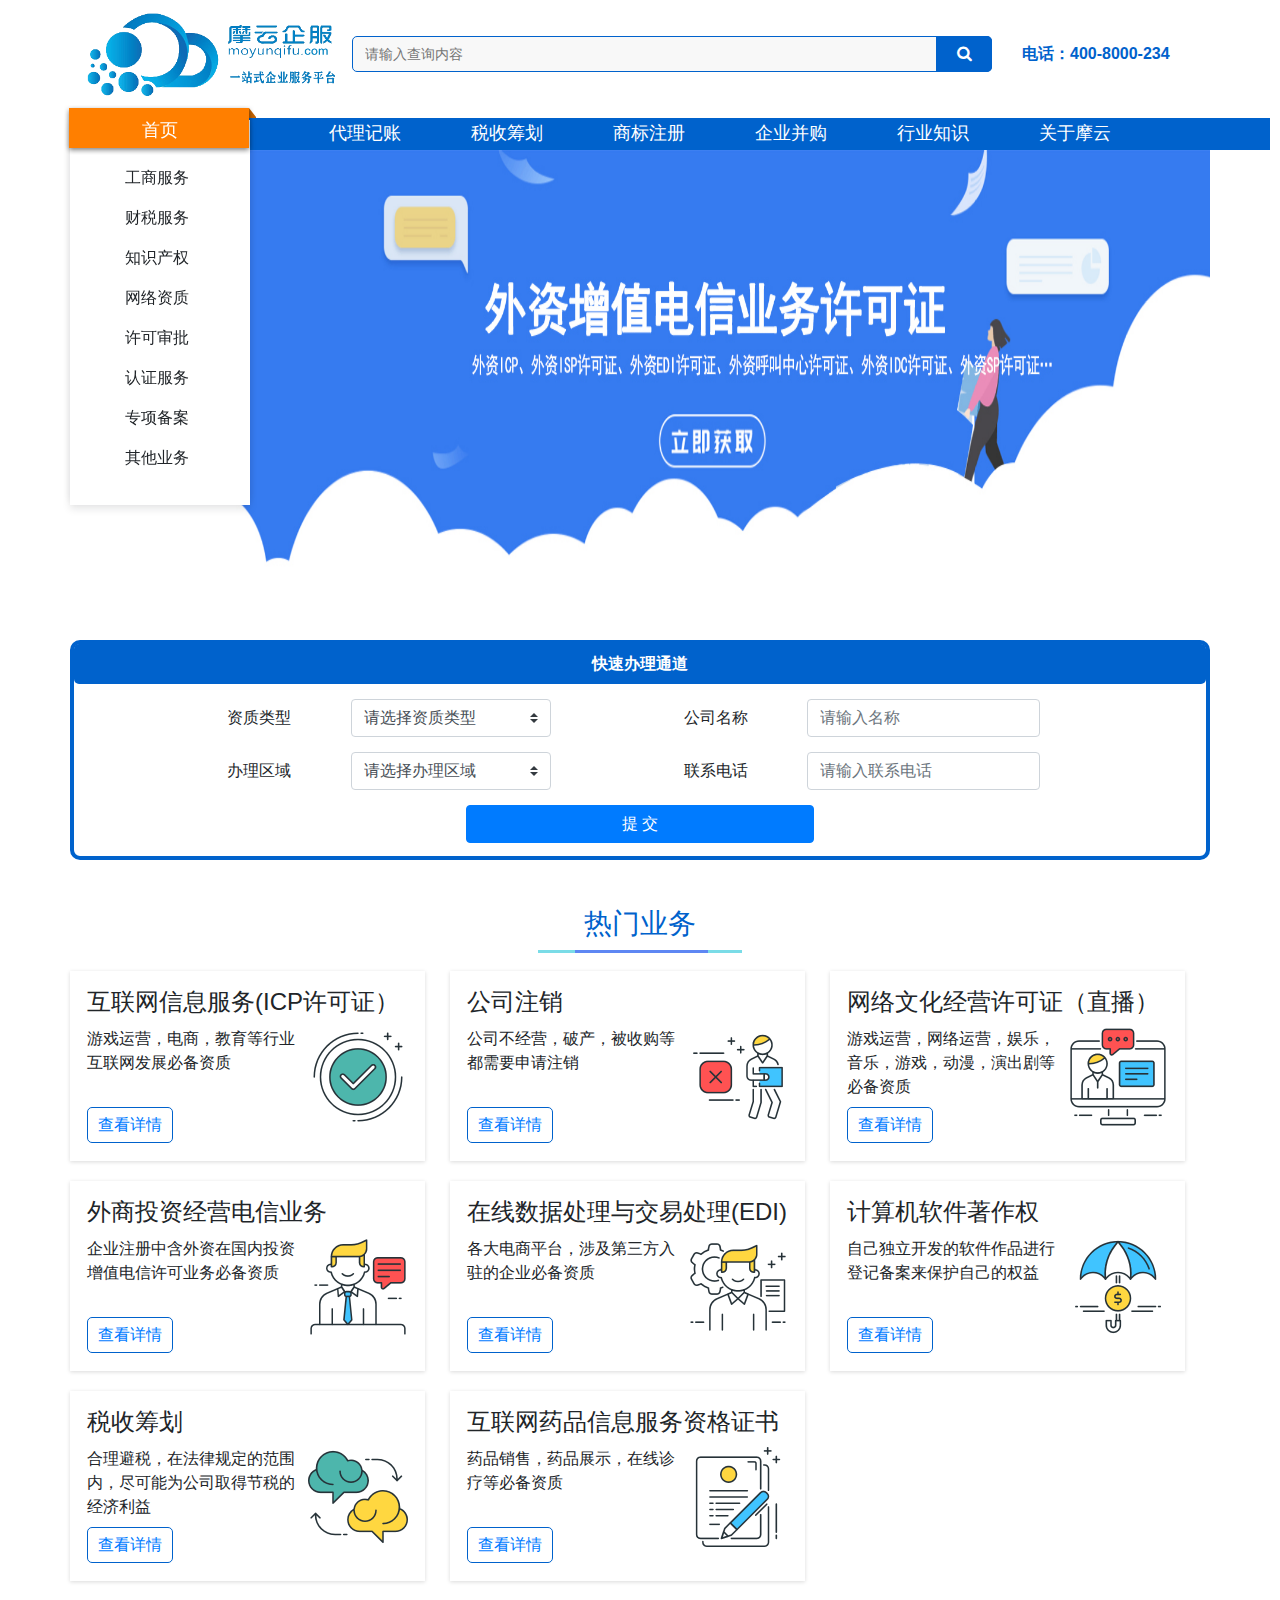
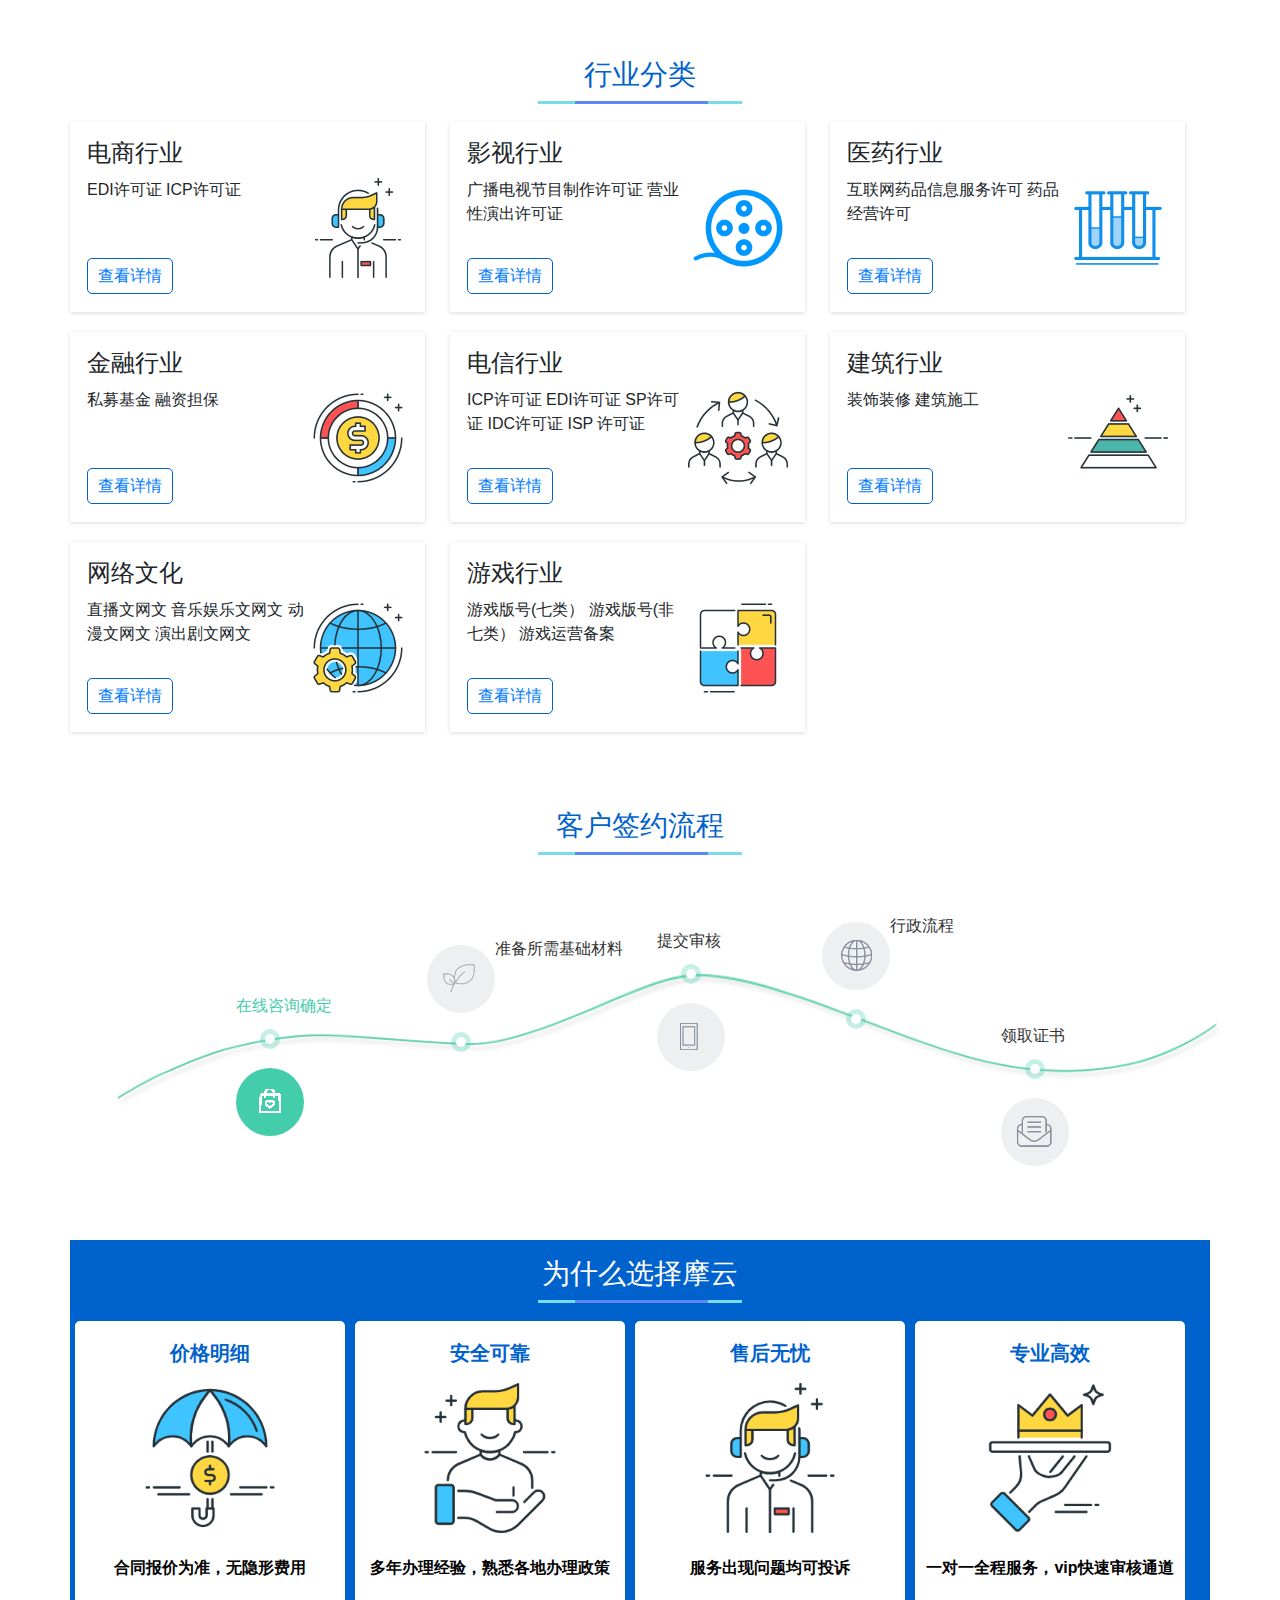
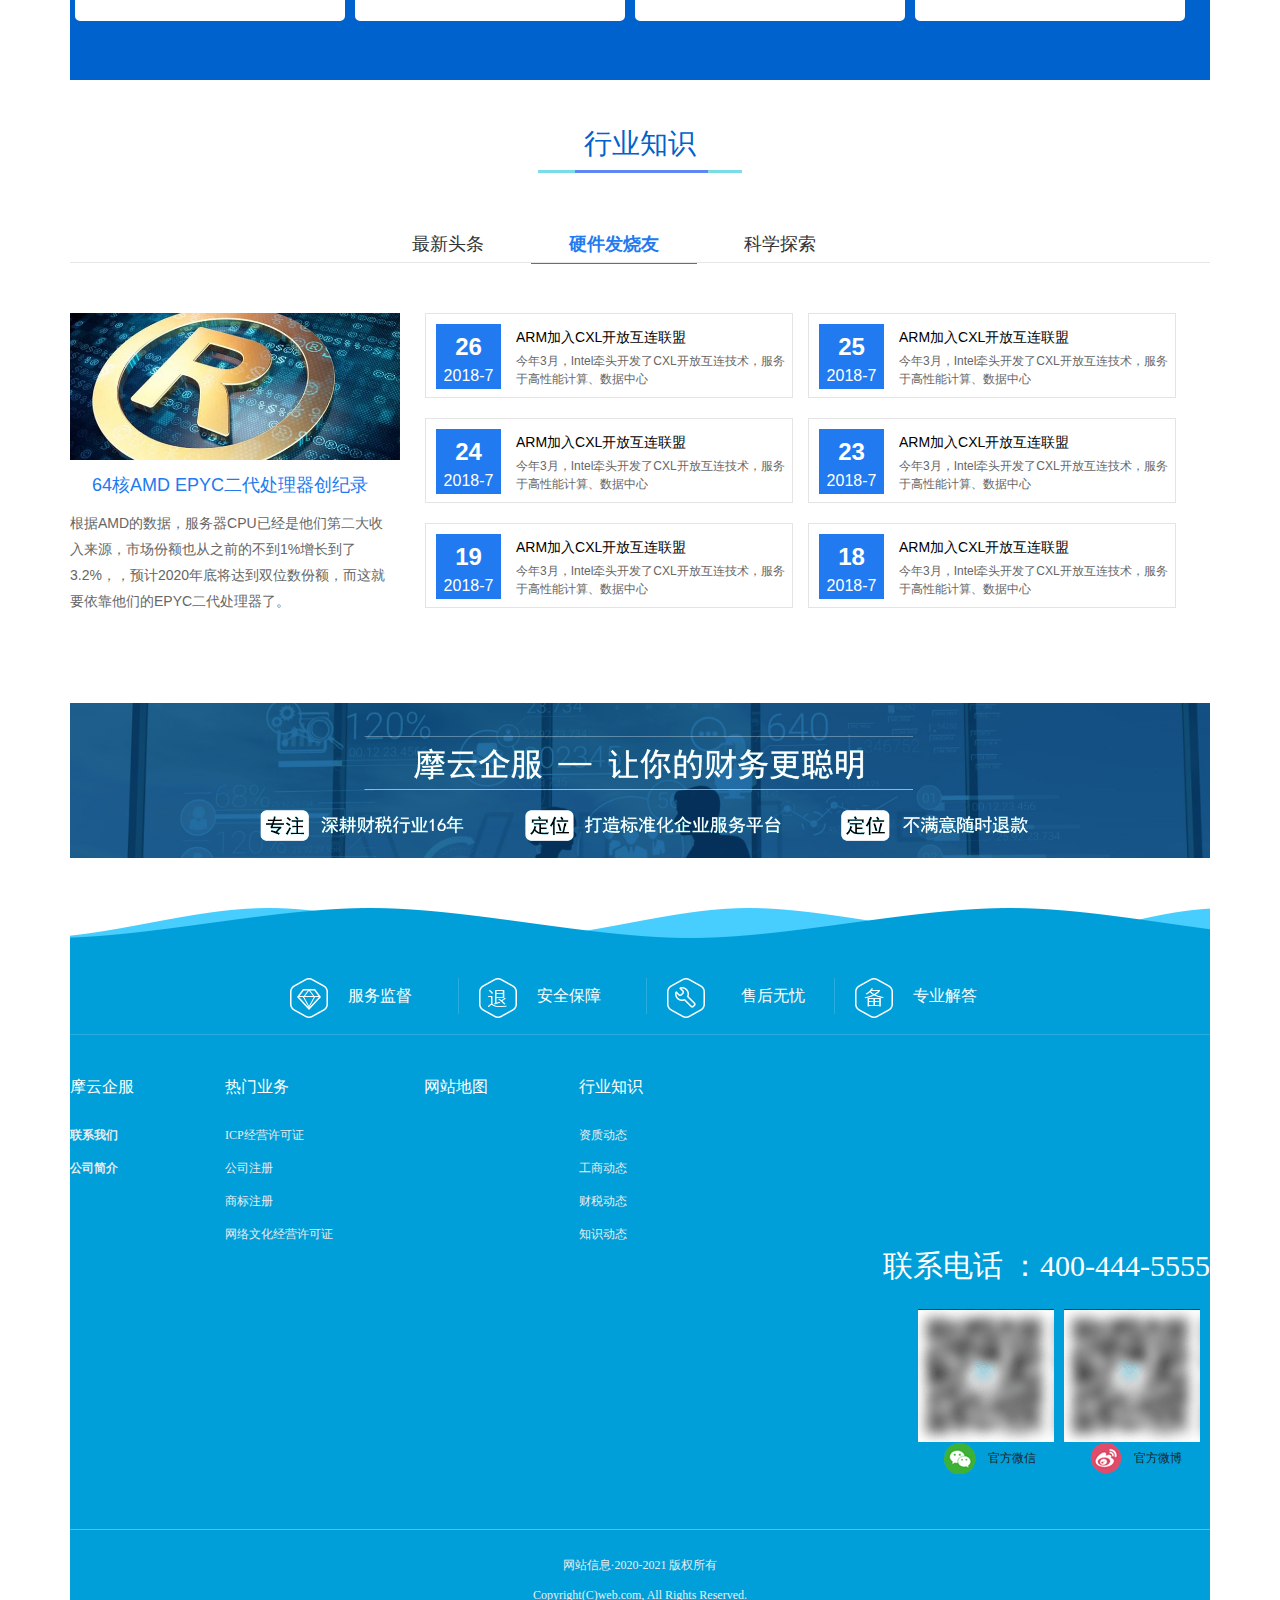
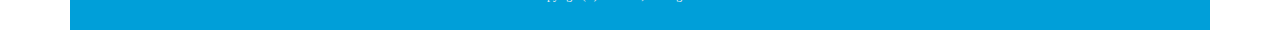
<file: index.html>
<!DOCTYPE html>
<html lang="en">

<head>
    <meta charset="UTF-8">
    <meta name="viewport" content="width=device-width, initial-scale=1.0">
    <title>摩云企服-一站式企业服务平台</title>
    <!-- Bootstrap -->
    <link rel="stylesheet" href="plugins/bootstrap/bootstrap.min.css">
    <!-- font-awesome -->
    <link href="plugins/icon/font-awesome-4.7.0/css/font-awesome.min.css" rel="stylesheet">
    <!-- Main Stylesheet -->
    <link href="css/style.css" rel="stylesheet">
</head>

<body>
    <div class="container">
        <!-- <div class="fixed-top"> -->
        <!-- <header class=" headerUtil"> -->
        <!-- <div class="container"> -->
        <!-- <div class="float-right" style="margin-right:50px"> -->
        <!-- <span><a href="#"></a></span>
                        <span>|</span>
                        <span><a href="#">注册</a></span> -->
        <!-- <span>电话：400-8000-234</span> -->
        <!-- </div> -->
        <!-- </header> -->
        <header class="navigation ">
            <div class="container">
                <nav class="navbar navbar-expand-lg navbar-dark">
                    <a class="navbar-brand font-tertiary h3" href="index.html"><img src="images/logo_min.png" width="250px" alt="Myself"></a>
                    <!-- <button class="navbar-toggler" type="button" data-toggle="collapse" data-target="#navigation"
                        aria-controls="navigation" aria-expanded="false" aria-label="Toggle navigation">
                        <span class="navbar-toggler-icon"></span>
                    </button> -->
                    <div class="header-search float-right">
                        <form id="search1" method="get">
                            <input type="text" id="search-product-keyword" name="keyword" value="" placeholder="请输入查询内容"> <button id="search-product-btn"><span
                                    class="fa fa-search"></span></button>
                        </form>
                    </div>
                    <div class="header-search float-right">
                        <span style="margin-left:30px;font-weight: bold;color: #0062cc;">电话：400-8000-234</span>
                    </div>
            </div>
            </nav>
        </header>
        <!-- </div> -->
        <header>
            <div id="nav">
                <div class="container">
                    <ul class="w">
                        <li><a href="./agency.html">代理记账</a></li>
                        <li><a href="./revenue.html">税收筹划</a></li>
                        <li><a href="./brand.html">商标注册</a></li>
                        <li><a href="./merger.html">企业并购</a></li>
                        <li><a href="./knowledge.html">行业知识</a></li>
                        <li><a href="./about.html">关于摩云</a></li>
                    </ul>
                </div>
            </div>
            <div class="w clearfix" style="position:relative;">
                <div class="container">
                    <!-- banner上面浮层 -->
                    <div class="cat_wrap">
                        <div class="cat_header">
                            <h3 class="cat_title">首页</h3>
                            <div class="cat_list">
                                <div class="float for1">
                                    工商服务
                                </div>
                                <div class="float for2">
                                    财税服务
                                </div>
                                <div class="float for3">
                                    知识产权
                                </div>
                                <div class="float for4">
                                    网络资质
                                </div>
                                <div class="float for5">
                                    许可审批
                                </div>
                                <div class="float for6">
                                    认证服务
                                </div>
                                <div class="float for7">
                                    专项备案
                                </div>
                                <div class="float for8">
                                    其他业务
                                </div>
                            </div>
                        </div>
                        <!-- banner浮层滑动显示弹框 -->
                        <div class="cat_subcont">
                            <div class="cat_sublist">
                                <!-- 浮层左边列表 -->
                                <div class="fore1">
                                    <div class="fore_list">
                                        <h3><a href="javascript:void(0);">名称核准</a></h3>
                                        <ul class="clearfix">
                                            <li><a href="javascript:void(0);">国家局名称核准</a></li>
                                            <li><a href="javascript:void(0);"> 疑难名称核准</a></li>
                                            <li><a href="javascript:void(0);"> 无行政区划名称核准</a></li>
                                            <li><a href="javascript:void(0);"> 无行业特点名称核准</a></li>
                                        </ul>
                                    </div>
                                </div>
                                <div class="fore1">
                                    <div class="fore_list">
                                        <h3><a href="javascript:void(0);">公司注册</a></h3>
                                        <ul class="clearfix">
                                            <li><a href="javascript:void(0);">内资公司注册</a></li>
                                            <li><a href="javascript:void(0);"> 外资公司注册</a></li>
                                            <li><a href="javascript:void(0);"> 个人独资企业</a></li>
                                            <li><a href="javascript:void(0);"> 有限合伙企业-分公司</a></li>
                                            <li><a href="javascript:void(0);"> 集团公司</a></li>
                                        </ul>
                                    </div>
                                </div>
                                <div class="fore1">
                                    <div class="fore_list">
                                        <h3><a href="javascript:void(0);">公司变更</a></h3>
                                        <ul class="clearfix">
                                            <li><a href="javascript:void(0);">名称变更</a></li>
                                            <li><a href="javascript:void(0);"> 股权变更</a></li>
                                            <li><a href="javascript:void(0);"> 职务变更（法人、监事、董事）</a></li>
                                            <li><a href="javascript:void(0);"> 经营范围变更</a></li>
                                            <li><a href="javascript:void(0);"> 注册地址变更</a></li>
                                        </ul>
                                    </div>
                                </div>
                                <div class="fore1">
                                    <div class="fore_list">
                                        <h3><a href="javascript:void(0);">公司注销</a></h3>
                                        <ul class="clearfix">
                                            <li><a href="javascript:void(0);">内资公司注销 </a></li>
                                            <li><a href="javascript:void(0);"> 股权变更</a></li>
                                            <li><a href="javascript:void(0);"> 外资公司注销</a></li>
                                            <li><a href="javascript:void(0);"> 分公司注销</a></li>
                                            <li><a href="javascript:void(0);"> 有限合伙企业注销</a></li>
                                            <li><a href="javascript:void(0);"> 个人独资企业注销</a></li>
                                        </ul>
                                    </div>
                                </div>
                                <div class="fore1">
                                    <div class="fore_list">
                                        <h3><a href="javascript:void(0);">迁入迁出</a></h3>
                                        <ul class="clearfix">跨区迁移、跨省迁移
                                            <li><a href="javascript:void(0);">跨区迁移</a></li>
                                            <li><a href="javascript:void(0);"> 跨省迁移</a></li>
                                        </ul>
                                    </div>
                                </div>
                            </div>
                            <div class="cat_sublist">
                                <!-- 浮层左边列表 -->
                                <div class="fore1">
                                    <div class="fore_list">
                                        <h3><a href="javascript:void(0);">财税服务</a></h3>
                                        <ul class="clearfix">
                                            <li><a href="javascript:void(0);">内资小规模代理记账</a></li>
                                            <li><a href="javascript:void(0);"> 内资一般纳税人代理记账</a></li>
                                            <li><a href="javascript:void(0);"> 外资小规模代理记账</a></li>
                                            <li><a href="javascript:void(0);"> 外资一般纳税人代理记账</a></li>
                                        </ul>
                                    </div>
                                    <div class="fore_list">
                                        <h3><a href="javascript:void(0);">服务外包</a></h3>
                                        <ul class="clearfix">
                                            <li><a href="javascript:void(0);">各类审计</a></li>
                                            <li><a href="javascript:void(0);"> 验资</a></li>
                                            <li><a href="javascript:void(0);"> 资产评估</a></li>
                                            <li><a href="javascript:void(0);"> 企业社保开户</a></li>
                                            <li><a href="javascript:void(0);"> 公积金开户</a></li>
                                            <li><a href="javascript:void(0);"> 社保托管（增减员）</a></li>
                                        </ul>
                                    </div>
                                    <div class="fore_list">
                                        <h3><a href="javascript:void(0);">税务服务</a></h3>
                                        <ul class="clearfix">
                                            <li><a href="javascript:void(0);">税务报道</a></li>
                                            <li><a href="javascript:void(0);"> 税种认定</a></li>
                                            <li><a href="javascript:void(0);"> 票种核定</a></li>
                                            <li><a href="javascript:void(0);"> 申请税控</a></li>
                                            <li><a href="javascript:void(0);"> 发票增量</a></li>
                                            <li><a href="javascript:void(0);"> 税务注销</a></li>
                                            <li><a href="javascript:void(0);"> 个人股权转让完税</a></li>
                                        </ul>
                                    </div>
                                    <div class="fore_list">
                                        <h3><a href="javascript:void(0);">财税咨询</a></h3>
                                        <ul class="clearfix">
                                            <li><a href="javascript:void(0);">企业所得税汇算清缴</a></li>
                                            <li><a href="javascript:void(0);"> 财税咨询</a></li>
                                            <li><a href="javascript:void(0);"> 残保金申报</a></li>
                                            <li><a href="javascript:void(0);"> 个人汇算代理申报</a></li>
                                        </ul>
                                    </div>
                                    <div class="fore_list">
                                        <h3><a href="javascript:void(0);">高新服务</a></h3>
                                        <ul class="clearfix">
                                            <li><a href="javascript:void(0);">双软评估</a></li>
                                            <li><a href="javascript:void(0);"> 高新技术企业认证</a></li>
                                        </ul>
                                    </div>
                                    <div class="fore_list">
                                        <h3><a href="javascript:void(0);">税收筹划</a></h3>
                                        <ul class="clearfix">
                                            <li><a href="javascript:void(0);">企业节税</a></li>
                                            <li><a href="javascript:void(0);"> 个人节税</a></li>
                                            <li><a href="javascript:void(0);"> 劳务收入筹划方案</a></li>
                                            <li><a href="javascript:void(0);"> 投资收益筹划</a></li>
                                        </ul>
                                    </div>
                                </div>
                            </div>
                            <div class="cat_sublist">
                                <!-- 浮层左边列表 -->
                                <div class="fore1">
                                    <div class="fore_list">
                                        <h3><a href="javascript:void(0);">商标业务</a></h3>
                                        <ul class="clearfix">
                                            <li><a href="javascript:void(0);">商标申请</a></li>
                                            <li><a href="javascript:void(0);"> 商标变更</a></li>
                                            <li><a href="javascript:void(0);"> 商标续展</a></li>
                                            <li><a href="javascript:void(0);"> 商标转让</a></li>
                                            <li><a href="javascript:void(0);"> 商标复审</a></li>
                                            <li><a href="javascript:void(0);"> 商标撤三</a></li>
                                            <li><a href="javascript:void(0);"> 商标异议</a></li>
                                        </ul>
                                    </div>
                                    <div class="fore_list">
                                        <h3><a href="javascript:void(0);">专利业务</a></h3>
                                        <ul class="clearfix">
                                            <li><a href="javascript:void(0);">发明专利</a></li>
                                            <li><a href="javascript:void(0);"> 外观专利</a></li>
                                            <li><a href="javascript:void(0);"> 实用新型专利</a></li>
                                        </ul>
                                    </div>
                                    <div class="fore_list">
                                        <h3><a href="javascript:void(0);">版权业务</a></h3>
                                        <ul class="clearfix">
                                            <li><a href="javascript:void(0);">计算机软件著作权</a></li>
                                            <li><a href="javascript:void(0);"> 汇编作品著作权</a></li>
                                            <li><a href="javascript:void(0);"> 美术作品著作权</a></li>
                                            <li><a href="javascript:void(0);"> 音乐文字舞蹈影视作品等</a></li>
                                        </ul>
                                    </div>
                                </div>

                            </div>

                            <div class="cat_sublist">
                                <!-- 浮层左边列表 -->
                                <div class="fore1">
                                    <div class="fore_list">
                                        <h3><a href="javascript:void(0);">基础电信</a></h3>
                                        <ul class="clearfix">
                                            <li><a href="javascript:void(0);">蜂窝移动通信业务</a></li>
                                            <li><a href="javascript:void(0);"> 国内甚小口径终端地球站通信业务</a></li>
                                            <li><a href="javascript:void(0);"> 网络托管业务</a></li>
                                            <li><a href="javascript:void(0);"> 许可证变更</a></li>
                                            <li><a href="javascript:void(0);"> 许可证续期</a></li>
                                            <li><a href="javascript:void(0);"> 许可证年报</a></li>
                                        </ul>
                                    </div>
                                    <div class="fore_list">
                                        <h3><a href="javascript:void(0);">增值电信</a></h3>
                                        <ul class="clearfix">
                                            <li><a href="javascript:void(0);">互联网信息服务(ICP许可证）</a></li>
                                            <li><a href="javascript:void(0);"> 在线数据处理与交易处理（EDI许可证)</a></li>
                                            <li><a href="javascript:void(0);"> 互联网信息服务（SP许可证)</a></li>
                                            <li><a href="javascript:void(0);"> 呼叫中心业务</a></li>
                                            <li><a href="javascript:void(0);"> 国内多方通信服务业务</a></li>
                                            <li><a href="javascript:void(0);"> 互联网数据中心业务（IDC许可证）</a></li>
                                            <li><a href="javascript:void(0);"> 互联网接入业务（ISP许可证）</a></li>
                                            <li><a href="javascript:void(0);"> 互联网虚拟专用网业务（VPN许可证）</a></li>
                                            <li><a href="javascript:void(0);"> 内容分发网络业务（CDN许可证）</a></li>
                                        </ul>
                                    </div>
                                    <div class="fore_list">
                                        <h3><a href="javascript:void(0);">外资电信业务</a></h3>
                                        <ul class="clearfix">
                                            <li><a href="javascript:void(0);">外商投资经营电信业务</a></li>
                                            <li><a href="javascript:void(0);"> ICP许可证</a></li>
                                            <li><a href="javascript:void(0);"> EDI许可证</a></li>
                                            <li><a href="javascript:void(0);"> 国内多方通信服务业务</a></li>
                                            <li><a href="javascript:void(0);"> SP许可证</a></li>
                                            <li><a href="javascript:void(0);"> 呼叫中心业务</a></li>
                                            <li><a href="javascript:void(0);"> CDN许可证</a></li>
                                            <li><a href="javascript:void(0);"> IDC许可证</a></li>
                                            <li><a href="javascript:void(0);"> ISP许可证</a></li>
                                        </ul>
                                    </div>
                                    <div class="fore_list">
                                        <h3><a href="javascript:void(0);">电信码号</a></h3>
                                        <ul class="clearfix">
                                            <li><a href="javascript:void(0);">电信网码号资源使用证书（1066.8号段）</a></li>
                                            <li><a href="javascript:void(0);"> 电信网码号资源使用证书（95号段）</a></li>
                                        </ul>
                                    </div>
                                    <div class="fore_list">
                                        <h3><a href="javascript:void(0);">网络文化</a></h3>
                                        <ul class="clearfix">
                                            <li><a href="javascript:void(0);">网络文化经营许可证（直播)</a></li>
                                            <li><a href="javascript:void(0);"> 音乐娱乐</a></li>
                                            <li><a href="javascript:void(0);"> 动漫产品</a></li>
                                            <li><a href="javascript:void(0);"> 演出剧目</a></li>
                                            <li><a href="javascript:void(0);"> 游戏技法解说</a></li>
                                            <li><a href="javascript:void(0);"> 展览比赛活动</a></li>
                                        </ul>
                                    </div>
                                    <div class="fore_list">
                                        <h3><a href="javascript:void(0);">游戏行业</a></h3>
                                        <ul class="clearfix">
                                            <li><a href="javascript:void(0);">网络文化经营许可（游戏类）</a></li>
                                            <li><a href="javascript:void(0);"> 游戏版号(七类）</a></li>
                                            <li><a href="javascript:void(0);"> 游戏版号(非七类）</a></li>
                                            <li><a href="javascript:void(0);"> 游戏运营备案</a></li>
                                        </ul>
                                    </div>
                                    <div class="fore_list">
                                        <h3><a href="javascript:void(0);">影视出版</a></h3>
                                        <ul class="clearfix">
                                            <li><a href="javascript:void(0);">信息网络传播视听节目许可证</a></li>
                                            <li><a href="javascript:void(0);"> 网络出版服务许可证</a></li>
                                            <li><a href="javascript:void(0);"> 互联网新闻信息服务许可证</a></li>
                                            <li><a href="javascript:void(0);"> 出版物经营许可证(零售) </a></li>
                                            <li><a href="javascript:void(0);"> 出版物经营许可证(批发)</a></li>
                                        </ul>
                                    </div>
                                    <div class="fore_list">
                                        <h3><a href="javascript:void(0);">医疗食品</a></h3>
                                        <ul class="clearfix">
                                            <li><a href="javascript:void(0);">网络食品经营备案</a></li>
                                            <li><a href="javascript:void(0);"> 医疗器械网络销售备案</a></li>
                                            <li><a href="javascript:void(0);"> 医疗器械网络交易第三方平台备案</a></li>
                                        </ul>
                                    </div>
                                    <div class="fore_list">
                                        <h3><a href="javascript:void(0);">药品信息</a></h3>
                                        <ul class="clearfix">
                                            <li><a href="javascript:void(0);">互联网药品信息服务资格证书（经营性）</a></li>
                                            <li><a href="javascript:void(0);"> 互联网药品信息服务资格证书（非经营性）</a></li>
                                            <li><a href="javascript:void(0);"> 互联网药品交易服务资格证书（停批）</a></li>
                                            <li><a href="javascript:void(0);"> 互联网医院</a></li>
                                        </ul>
                                    </div>
                                </div>

                            </div>
                            <div class="cat_sublist">
                                <!-- 浮层左边列表 -->
                                <div class="fore1">
                                    <div class="fore_list">
                                        <h3><a href="javascript:void(0);">演出文化</a></h3>
                                        <ul class="clearfix">
                                            <li><a href="javascript:void(0);">营业性演出许可证</a></li>
                                            <li><a href="javascript:void(0);"> 广播电视节目制作经营许可证</a></li>
                                            <li><a href="javascript:void(0);"> 艺术品经营单位备案</a></li>
                                        </ul>
                                    </div>
                                    <div class="fore_list">
                                        <h3><a href="javascript:void(0);">旅游拍卖</a></h3>
                                        <ul class="clearfix">
                                            <li><a href="javascript:void(0);">国内旅行社</a></li>
                                            <li><a href="javascript:void(0);"> 国际旅行社</a></li>
                                            <li><a href="javascript:void(0);"> 普通拍卖许可</a></li>
                                            <li><a href="javascript:void(0);"> 文物拍卖许可</a></li>
                                        </ul>
                                    </div>
                                    <div class="fore_list">
                                        <h3><a href="javascript:void(0);">私募基金</a></h3>
                                        <ul class="clearfix">
                                            <li><a href="javascript:void(0);">私募基金管理公司设立</a></li>
                                            <li><a href="javascript:void(0);"> 私募基金管理人备案</a></li>
                                            <li><a href="javascript:void(0);"> 私募基金登记备案（产品）</a></li>
                                        </ul>
                                    </div>
                                    <div class="fore_list">
                                        <h3><a href="javascript:void(0);">医药食品</a></h3>
                                        <ul class="clearfix">
                                            <li><a href="javascript:void(0);">医疗器械二类备案</a></li>
                                            <li><a href="javascript:void(0);"> 医疗器械三类审批</a></li>
                                            <li><a href="javascript:void(0);"> 食品经营许可证（流通类）</a></li>
                                            <li><a href="javascript:void(0);"> 食品经营许可证（餐饮类）</a></li>
                                        </ul>
                                    </div>
                                    <div class="fore_list">
                                        <h3><a href="javascript:void(0);">人力道路</a></h3>
                                        <ul class="clearfix">
                                            <li><a href="javascript:void(0);">劳务派遣经营许可证</a></li>
                                            <li><a href="javascript:void(0);"> 人力资源服务许可证</a></li>
                                            <li><a href="javascript:void(0);"> 道路运输经营许可</a></li>
                                            <li><a href="javascript:void(0);"> 汽车租赁备案</a></li>
                                        </ul>
                                    </div>
                                    <div class="fore_list">
                                        <h3><a href="javascript:void(0);">建筑行业</a></h3>
                                        <ul class="clearfix">
                                            <li><a href="javascript:void(0);">装饰装修二级资质</a></li>
                                            <li><a href="javascript:void(0);"> 施工总承包资质</a></li>
                                            <li><a href="javascript:void(0);"> 专业承包资质</a></li>
                                            <li><a href="javascript:void(0);"> 房地产开发暂定资质</a></li>
                                        </ul>
                                    </div>
                                    <div class="fore_list">
                                        <h3><a href="javascript:void(0);">品牌连锁</a></h3>
                                        <ul class="clearfix">
                                            <li><a href="javascript:void(0);">商业特许经营备案</a></li>
                                        </ul>
                                    </div>
                                    <div class="fore_list">
                                        <h3><a href="javascript:void(0);">环境卫生</a></h3>
                                        <ul class="clearfix">
                                            <li><a href="javascript:void(0);">卫生经营许可证（美容美发、酒店</a></li>
                                        </ul>
                                    </div>
                                    <div class="fore_list">
                                        <h3><a href="javascript:void(0);">进出贸易</a></h3>
                                        <ul class="clearfix">
                                            <li><a href="javascript:void(0);">进出口权</a></li>
                                        </ul>
                                    </div>
                                </div>

                            </div>

                            <div class="cat_sublist">
                                <!-- 浮层左边列表 -->
                                <div class="fore1">
                                    <div class="fore_list">
                                        <h3><a href="javascript:void(0);">质量体系认证</a></h3>
                                        <ul class="clearfix">
                                            <li><a href="javascript:void(0);">ISO9001质量管理体系认证</a></li>
                                            <li><a href="javascript:void(0);"> ISO14001环境管理体系认证</a></li>
                                            <li><a href="javascript:void(0);"> ISO45001职业健康安全管理体系</a></li>
                                            <li><a href="javascript:void(0);"> ISO13485医疗器械质量认证</a></li>
                                            <li><a href="javascript:void(0);"> ISO33001信息安全管理体系认证</a></li>
                                            <li><a href="javascript:void(0);"> ISO/TS16949汽车行业质量体系认证 </a></li>
                                            <li><a href="javascript:void(0);">ISO22000食品安全管理体系认证 </a></li>
                                        </ul>
                                    </div>
                                    <div class="fore_list">
                                        <h3><a href="javascript:void(0);">国家强制认证</a></h3>
                                        <ul class="clearfix">
                                            <li><a href="javascript:void(0);">CCC认证（3C认证）</a></li>
                                            <li><a href="javascript:void(0);"> QS食品安全生产许可证</a></li>
                                            <li><a href="javascript:void(0);"> CMMI3认证</a></li>
                                            <li><a href="javascript:void(0);"> 有机产品认证</a></li>
                                        </ul>
                                    </div>
                                </div>

                            </div>
                            <div class="cat_sublist">
                                <!-- 浮层左边列表 -->
                                <div class="fore1">
                                    <div class="fore_list">
                                        <h3><a href="javascript:void(0);">专项备案</a></h3>
                                        <ul class="clearfix">
                                            <li><a href="javascript:void(0);">ICP备案（域名备案）</a></li>
                                            <li><a href="javascript:void(0);"> 公安网备</a></li>
                                        </ul>
                                    </div>
                                </div>

                            </div>

                            <div class="cat_sublist">
                                <!-- 浮层左边列表 -->
                                <div class="fore1">
                                    <div class="fore_list">
                                        <h3><a href="javascript:void(0);">其他业务</a></h3>
                                        <ul class="clearfix">
                                            <li><a href="javascript:void(0);">企业工作居住证开户</a></li>
                                            <li><a href="javascript:void(0);"> 个人工作居住证办理</a></li>
                                        </ul>
                                    </div>
                                </div>

                            </div>

                        </div>
                    </div>

                </div>
            </div>
            <!-- 轮播图 -->
            <div id="carouselExampleCaptions" class="carousel slide" data-ride="carousel">
                <ol class="carousel-indicators">
                    <li data-target="#carouselExampleCaptions" data-slide-to="0" class="active"></li>
                    <li data-target="#carouselExampleCaptions" data-slide-to="1"></li>
                    <li data-target="#carouselExampleCaptions" data-slide-to="2"></li>
                    <li data-target="#carouselExampleCaptions" data-slide-to="3"></li>
                    <li data-target="#carouselExampleCaptions" data-slide-to="4"></li>
                </ol>
                <div class="carousel-inner">
                    <!-- <div class="carousel-item active">
                        <img src="images/index/b.png" class="d-block w-100" alt="111">
                    </div> -->
                    <div class="carousel-item active">
                        <img src="images/index/lubo1.jpg" class="d-block w-100" alt="222">
                    </div>
                    <div class="carousel-item">
                        <img src="images/index/lubo2.jpg" class="d-block w-100" alt="222">
                    </div>
                    <div class="carousel-item">
                        <img src="images/index/lubo3.jpg" class="d-block w-100" alt="222">
                    </div>
                    <div class="carousel-item">
                        <img src="images/index/lubo4.jpg" class="d-block w-100" alt="222">
                    </div>
                    <div class="carousel-item">
                        <img src="images/index/lubo5.jpg" class="d-block w-100" alt="222">
                    </div>
                </div>
                <a class="carousel-control-prev" href="#carouselExampleCaptions" role="button" data-slide="prev">
                    <span class="carousel-control-prev-icon" aria-hidden="true"></span>
                    <span class="sr-only">Previous</span>
                </a>
                <a class="carousel-control-next" href="#carouselExampleCaptions" role="button" data-slide="next">
                    <span class="carousel-control-next-icon" aria-hidden="true"></span>
                    <span class="sr-only">Next</span>
                </a>
            </div>
        </header>

        <!-- 主内容 -->
        <div class="container main">
            <!-- <div class="message">
                <div class="message-title">
                    留言板
                </div>
                <div><textarea class="form-control" id="message" name="message" rows="5"
                        placeholder="请输入留言内容"></textarea>
                    <button type="submit" class="float-right message-title-submit">提 交</button>
                </div>
            </div> -->
            <div class="message">
                <div class="message-title">
                    快速办理通道
                </div>
                <div>
                    <form class="form-inline" action="#" method="get">
                        <div class="form-group  col-md-10 offset-md-1 margin-top-15">
                            <label class="col-sm-2 control-label" for="ds_host">资质类型</label>
                            <div class="col-sm-4">
                                <select class="custom-select form-control" id="inlineFormCustomSelect" style="width:200px">
                                    <option selected>请选择资质类型</option>
                                    <option value="1">One</option>
                                    <option value="2">Two</option>
                                    <option value="3">Three</option>
                                  </select>
                            </div>
                            <label class="col-sm-2 control-label" for="ds_name">公司名称</label>
                            <div class="col-sm-4">
                                <input type="email" class="form-control" id="exampleFormControlInput1" placeholder="请输入名称">
                            </div>
                        </div>
                        <div class="form-group col-md-10 offset-md-1  margin-top-15">
                            <label class="col-sm-2 control-label" for="ds_host">办理区域</label>
                            <div class="col-sm-4">
                                <select class="custom-select form-control" id="inlineFormCustomSelect" style="width:200px">
                                    <option selected>请选择办理区域</option>
                                    <option value="1">One</option>
                                    <option value="2">Two</option>
                                    <option value="3">Three</option>
                                  </select>
                            </div>
                            <label class="col-sm-2 control-label" for="ds_name">联系电话</label>
                            <div class="col-sm-4">
                                <input type="email" class="form-control" id="exampleFormControlInput1" placeholder="请输入联系电话">
                            </div>
                        </div>

                        <div class="form-group col-md-4 offset-md-4  margin-top-15">
                            <button type="submit" class="btn btn-primary" style="width:100%;">提 交</button>
                        </div>
                    </form>
                </div>
            </div>

            <div class="wkIndex-title">
                <p>热门业务</p>
                <i></i>
            </div>
            <div class="wkService-content clearfloat">
                <div class="wkService-tax-right">
                    <ul>
                        <li>
                            <div class="borderStyle">
                                <h4>互联网信息服务(ICP许可证）</h4>
                                <!-- <p>注册会计师专业团队</p> -->
                                <div class="float-left  width-size">
                                    <p>游戏运营，电商，教育等行业互联网发展必备资质</p>
                                    <a href="#">
                                        <span>查看详情</span>
                                    </a>
                                </div>
                                <div class="wkService-company-right-icon float-right">
                                    <img src="images/index/hlwxkz.png" width="100px">
                                </div>
                            </div>
                        </li>
                        <li>
                            <div class="borderStyle">
                                <h4>公司注销</h4>
                                <div class="float-left  width-size">
                                    <p>公司不经营，破产，被收购等都需要申请注销</p>
                                    <a href="#">
                                        <span>查看详情</span>
                                    </a>
                                </div>
                                <div class="wkService-company-right-icon float-right">
                                    <img src="images/index/zx.png" width="100px">
                                </div>
                            </div>
                        </li>
                        <li>
                            <div class="borderStyle">
                                <h4>网络文化经营许可证（直播）</h4>
                                <div class="float-left  width-size">
                                    <p>游戏运营，网络运营，娱乐，音乐，游戏，动漫，演出剧等必备资质</p>
                                    <a href="#">
                                        <span>查看详情</span>
                                    </a>
                                </div>
                                <div class="wkService-company-right-icon float-right">
                                    <img src="images/index/zb.png" width="100px">
                                </div>
                            </div>
                        </li>
                        <li>
                            <div class="borderStyle">
                                <h4>外商投资经营电信业务</h4>
                                <div class="float-left  width-size">
                                    <p>企业注册中含外资在国内投资增值电信许可业务必备资质</p>
                                    <a href="#">
                                        <span>查看详情</span>
                                </div>
                                </a>
                                <div class="wkService-company-right-icon float-right">
                                    <img src="images/index/dxyw.png" width="100px">
                                </div>
                            </div>
                        </li>
                        <li>
                            <div class="borderStyle">
                                <h4>在线数据处理与交易处理(EDI)</h4>
                                <div class="float-left  width-size">
                                    <p>各大电商平台，涉及第三方入驻的企业必备资质</p>
                                    <a href="#">
                                        <span>查看详情</span>
                                </div>
                                </a>
                                <div class="wkService-company-right-icon float-right">
                                    <img src="images/index/cl.png" width="100px">
                                </div>
                            </div>
                        </li>
                        <li>
                            <div class="borderStyle">
                                <h4>计算机软件著作权</h4>
                                <div class="float-left  width-size">
                                    <p>自己独立开发的软件作品进行登记备案来保护自己的权益</p>
                                    <a href="#">
                                        <span>查看详情</span>
                                </div>
                                </a>
                                <div class="wkService-company-right-icon float-right">
                                    <img src="images/index/bh.png" width="100px">
                                </div>
                            </div>
                        </li>
                        <li>
                            <div class="borderStyle">
                                <h4>税收筹划</h4>
                                <div class="float-left  width-size">
                                    <p>合理避税，在法律规定的范围内，尽可能为公司取得节税的经济利益</p>
                                    <a href="#">
                                        <span>查看详情</span>
                                </div>
                                </a>
                                <div class="wkService-company-right-icon float-right">
                                    <img src="images/index/ch.png" width="100px">
                                </div>
                            </div>
                        </li>
                        <li>
                            <div class="borderStyle">
                                <h4>互联网药品信息服务资格证书</h4>
                                <div class="float-left  width-size">
                                    <p>药品销售，药品展示，在线诊疗等必备资质</p>
                                    <a href="#">
                                        <span>查看详情</span>
                                </div>
                                </a>
                                <div class="wkService-company-right-icon float-right">
                                    <img src="images/index/zgzs.png" width="100px">
                                </div>
                            </div>
                        </li>
                    </ul>
                </div>
            </div>
            <div class="wkIndex-title">
                <p>行业分类</p>
                <i></i>
            </div>
            <div class="wkService-content clearfloat">
                <div class="wkService-tax-right">
                    <ul>
                        <li>
                            <div class="borderStyle">
                                <h4>电商行业</h4>
                                <div class="float-left  width-size">
                                    <p>EDI许可证 ICP许可证</p>
                                    <a href="#">
                                        <span>查看详情</span>
                                </div>
                                </a>
                                <div class="wkService-company-right-icon float-right">
                                    <img src="images/index/ds.png" width="100px">
                                </div>
                            </div>
                        </li>
                        <li>
                            <div class="borderStyle">
                                <h4>影视行业</h4>
                                <div class="float-left  width-size">
                                    <p>广播电视节目制作许可证 营业性演出许可证</p>
                                    <a href="#">
                                        <span>查看详情</span>
                                </div>
                                </a>
                                <div class="wkService-company-right-icon float-right">
                                    <img src="images/index/ys.png" width="100px">
                                </div>
                            </div>
                        </li>
                        <li>
                            <div class="borderStyle">
                                <h4>医药行业</h4>
                                <div class="float-left  width-size">
                                    <p>互联网药品信息服务许可 药品经营许可</p>
                                    <a href="#">
                                        <span>查看详情</span>
                                </div>
                                </a>
                                <div class="wkService-company-right-icon float-right">
                                    <img src="images/index/yw.png" width="100px">
                                </div>
                            </div>
                        </li>
                        <li>
                            <div class="borderStyle">
                                <h4>金融行业</h4>
                                <div class="float-left  width-size">
                                    <p>私募基金 融资担保</p>
                                    <a href="#">
                                        <span>查看详情</span>
                                </div>
                                </a>
                                <div class="wkService-company-right-icon float-right">
                                    <img src="images/index/jr.png" width="100px">
                                </div>
                            </div>
                        </li>
                        <li>
                            <div class="borderStyle">
                                <h4>电信行业</h4>
                                <div class="float-left  width-size">
                                    <p>ICP许可证 EDI许可证 SP许可证 IDC许可证 ISP 许可证</p>
                                    <a href="#">
                                        <span>查看详情</span>
                                </div>
                                </a>
                                <div class="wkService-company-right-icon float-right">
                                    <img src="images/index/dx.png" width="100px">
                                </div>
                            </div>
                        </li>
                        <li>
                            <div class="borderStyle">
                                <h4>建筑行业</h4>
                                <div class="float-left  width-size">
                                    <p>装饰装修 建筑施工</p>
                                    <a href="#">
                                        <span>查看详情</span>
                                </div>
                                </a>
                                <div class="wkService-company-right-icon float-right">
                                    <img src="images/index/jz.png" width="100px">
                                </div>
                            </div>
                        </li>
                        <li>
                            <div class="borderStyle">
                                <h4>网络文化</h4>
                                <div class="float-left  width-size">
                                    <p>直播文网文 音乐娱乐文网文 动漫文网文 演出剧文网文</p>
                                    <a href="#">
                                        <span>查看详情</span>
                                </div>
                                </a>
                                <div class="wkService-company-right-icon float-right">
                                    <img src="images/index/wl.png" width="100px">
                                </div>
                            </div>
                        </li>
                        <li>
                            <div class="borderStyle">
                                <h4>游戏行业</h4>
                                <div class="float-left  width-size">
                                    <p>游戏版号(七类） 游戏版号(非七类） 游戏运营备案</p>
                                    <a href="#">
                                        <span>查看详情</span>
                                </div>
                                </a>
                                <div class="wkService-company-right-icon float-right">
                                    <img src="images/index/yx.png" width="100px">
                                </div>
                            </div>
                        </li>
                    </ul>
                </div>
            </div>

            <div class="wkIndex-title">
                <p>客户签约流程</p>
                <i></i>
            </div>
            <div class="clearfloat">
                <div class="flow">
                    <div class="fp-tableCell">
                        <div class="inner-item">
                            <div class="i-process end">
                                <div class="list clearfix">
                                    <div class="btn h poa t-c" style="transform: translate(0px, 0px); opacity: 1;">
                                        <p>在线咨询确定</p>
                                        <div class="light por"></div>
                                        <div class="circle por t-f fl"></div>
                                    </div>
                                    <div class="btn h poa t-c" style="transform: translate(0px, 0px); opacity: 1;">
                                        <div class="circle por t-f fl"></div>
                                        <div class="light por"></div>
                                        <p>准备所需基础材料</p>
                                    </div>
                                    <div class="btn h poa t-c" style="transform: translate(0px, 0px); opacity: 1;">
                                        <p>提交审核</p>
                                        <div class="light por"></div>
                                        <div class="circle por t-f fl"></div>
                                    </div>
                                    <div class="btn h poa t-c" style="transform: translate(0px, 0px); opacity: 1;">
                                        <div class="circle por t-f fl"></div>
                                        <div class="light por"></div>
                                        <p>行政流程</p>
                                    </div>
                                    <div class="btn h poa t-c" style="transform: translate(0px, 0px); opacity: 1;">
                                        <p>领取证书</p>
                                        <div class="light por"></div>
                                        <div class="circle por t-f fl"></div>
                                    </div>
                                </div>
                            </div>
                        </div>
                    </div>
                </div>
            </div>


        </div>

        <div class="chose">
            <div class="container">
                <div class="wkIndex-title">
                    <div class="color-white">为什么选择摩云</div>
                    <i></i>
                </div>

                <ul>
                    <li>
                        <div class="chosetitle">价格明细</div>
                        <p><img src="images/index/jg.png" width="150px"></p>
                        <p>合同报价为准，无隐形费用</p>
                    </li>
                    <li>
                        <div class="chosetitle">安全可靠</div>
                        <p><img src="images/index/aqkk.png" width="150px"></p>
                        <p>多年办理经验，熟悉各地办理政策</p>
                    </li>
                    <li>
                        <div class="chosetitle">售后无忧</div>
                        <p><img src="images/index/khfw.png" width="150px"></p>
                        <p>服务出现问题均可投诉</p>
                    </li>
                    <li>
                        <div class="chosetitle">专业高效</div>
                        <p><img src="images/index/gx.png" width="150px"></p>
                        <p>一对一全程服务，vip快速审核通道</p>
                    </li>
                </ul>
            </div>

        </div>

        <div class="container">
            <div class="wkIndex-title">
                <p>行业知识</p>
                <i></i>
            </div>

            <!-- <div class="xwMain">
                <div class="information-left">
                    <img src="./images/index/sb.jpg">
                    <div class="message-box">
                        <h4><a href="#">商标转让:站在巨人的肩膀上,走得更远</a></h4>
                        <span>2020-05-08 19:12:05</span>
                        <p>财政部办公厅和国家知识产权局办公室近日联合下发《关于做好2020年知识产权运营服务体系建设工作的通知》。通知提出，2020年财政部、国家知识产权局继续在全国选择若干重点城市（含直辖市所属区、县，下同），支持开展知识产权运营服务体系建设。
                        </p>
                    </div>

                    <a href="#" class="more">更多>></a>
                </div>
                <div class="information-left">
                    <img src="./images/index/sb.jpg">
                    <div class="message-box">
                        <h4><a href="#">商标转让:站在巨人的肩膀上,走得更远</a></h4>
                        <span>2020-05-08 19:12:05</span>
                        <p>财政部办公厅和国家知识产权局办公室近日联合下发《关于做好2020年知识产权运营服务体系建设工作的通知》。通知提出，2020年财政部、国家知识产权局继续在全国选择若干重点城市（含直辖市所属区、县，下同），支持开展知识产权运营服务体系建设。
                        </p>
                    </div>

                    <a href="#" class="more">更多>></a>
                </div>
                <div class="information-left">
                    <img src="./images/index/sb.jpg">
                    <div class="message-box">
                        <h4><a href="#">商标转让:站在巨人的肩膀上,走得更远</a></h4>
                        <span>2020-05-08 19:12:05</span>
                        <p>财政部办公厅和国家知识产权局办公室近日联合下发《关于做好2020年知识产权运营服务体系建设工作的通知》。通知提出，2020年财政部、国家知识产权局继续在全国选择若干重点城市（含直辖市所属区、县，下同），支持开展知识产权运营服务体系建设。
                        </p>
                    </div>

                    <a href="#" class="more">更多>></a>
                </div>
            </div> -->

            <div class="xwMain">
                <div class="new_con">
                    <div class="newtel">
                        <ul class="new_telst">
                            <li class="">最新头条</li>
                            <li class="newon">硬件发烧友</li>
                            <li class="">科学探索</li>
                            <p style="left: 166px;">

                            </p>
                        </ul>
                        <div class="clear">
                        </div>
                    </div>
                    <div class="new-wrap">
                        <!--案例1-->
                        <div class="new_lst show" style="display: none;">
                            <ul class="new_lst_cn">
                                <li class="new_cnlf">
                                    <p class="newlf_img">
                                        <img src="images/index/sb.jpg" width="330" height="147">
                                    </p>
                                    <p class="newlf_tel">
                                        <a href="#"> 石墨烯无线充电器全网首发</a>
                                    </p>
                                    <p class="newlf_tx">
                                        石墨烯散热技术已经被华为等厂商大规模应用在智能手机内部的散热系统中。厦门立琪电子有限公司就推出了一款石墨烯外壳无线充电器，利用石墨烯复合材料的高导热性，可以有效解决无线充电器的散热问题，提高充电速度。
                                    </p>
                                </li>
                                <li class="new_cnrf">
                                    <div class="newrf_lst">
                                        <dl>
                                            <dd>
                                                <p class="new_rq">
                                                    <span>13</span>2018-6
                                                </p>
                                                <p class="newrf_tx">
                                                    <a href="#"> Intel十代酷睿移动标压版首曝 </a>
                                                    <span> Intel十代酷睿在轻薄本上有10nm Ice Lake、14nm Comet</span>
                                                </p>
                                            </dd>
                                            <dd>
                                                <p class="new_rq">
                                                    <span>15</span>2018-5
                                                </p>
                                                <p class="newrf_tx">
                                                    <a href="#"> AMD超低功耗移动版Dali APU曝光 </a>
                                                    <span>AMD的锐龙CPU、APU处理器产品线日益完整、稳步迭代，而根据最新曝料</span>
                                                </p>
                                            </dd>
                                            <dd>
                                                <p class="new_rq">
                                                    <span>23</span>2018-4
                                                </p>
                                                <p class="newrf_tx">
                                                    <a href="#"> Intel十代酷睿移动标压版首曝 </a>
                                                    <span> Intel十代酷睿在轻薄本上有10nm Ice Lake、14nm Comet</span>
                                                </p>
                                            </dd>
                                            <dd>
                                                <p class="new_rq">
                                                    <span>3</span>2018-4
                                                </p>
                                                <p class="newrf_tx">
                                                    <a href="#"> Intel十代酷睿移动标压版首曝 </a>
                                                    <span> Intel十代酷睿在轻薄本上有10nm Ice Lake、14nm Comet</span>
                                                </p>
                                            </dd>
                                            <dd>
                                                <p class="new_rq">
                                                    <span>3</span>2018-4
                                                </p>
                                                <p class="newrf_tx">
                                                    <a href="#"> Intel十代酷睿移动标压版首曝 </a>
                                                    <span> Intel十代酷睿在轻薄本上有10nm Ice Lake、14nm Comet</span>
                                                </p>
                                            </dd>
                                            <dd>
                                                <p class="new_rq">
                                                    <span>1</span>2018-3
                                                </p>
                                                <p class="newrf_tx">
                                                    <a href="#"> Intel十代酷睿移动标压版首曝 </a>
                                                    <span> Intel十代酷睿在轻薄本上有10nm Ice Lake、14nm Comet</span>
                                                </p>
                                            </dd>
                                        </dl>
                                    </div>
                                </li>
                                <div class="clear">
                                </div>
                            </ul>
                        </div>
                        <!--案例2-->
                        <div class="new_lst" style="display: block;">
                            <ul class="new_lst_cn">
                                <li class="new_cnlf">
                                    <p class="newlf_img">
                                        <img src="images/index/sb.jpg" width="330" height="147">
                                    </p>
                                    <p class="newlf_tel">
                                        <a href="#"> 64核AMD EPYC二代处理器创纪录</a>
                                    </p>
                                    <p class="newlf_tx">
                                        根据AMD的数据，服务器CPU已经是他们第二大收入来源，市场份额也从之前的不到1%增长到了3.2%，，预计2020年底将达到双位数份额，而这就要依靠他们的EPYC二代处理器了。
                                    </p>
                                </li>
                                <li class="new_cnrf">
                                    <div class="newrf_lst">
                                        <dl>
                                            <dd>
                                                <p class="new_rq">
                                                    <span>26</span>2018-7
                                                </p>
                                                <p class="newrf_tx">
                                                    <a href="#"> ARM加入CXL开放互连联盟</a>
                                                    <span>今年3月，Intel牵头开发了CXL开放互连技术，服务于高性能计算、数据中心</span>
                                                </p>
                                            </dd>
                                            <dd>
                                                <p class="new_rq">
                                                    <span>25</span>2018-7
                                                </p>
                                                <p class="newrf_tx">
                                                    <a href="#"> ARM加入CXL开放互连联盟</a>
                                                    <span>今年3月，Intel牵头开发了CXL开放互连技术，服务于高性能计算、数据中心</span>
                                                </p>
                                            </dd>
                                            <dd>
                                                <p class="new_rq">
                                                    <span>24</span>2018-7
                                                </p>
                                                <p class="newrf_tx">
                                                    <a href="#"> ARM加入CXL开放互连联盟</a>
                                                    <span>今年3月，Intel牵头开发了CXL开放互连技术，服务于高性能计算、数据中心</span>
                                                </p>
                                            </dd>
                                            <dd>
                                                <p class="new_rq">
                                                    <span>23</span>2018-7
                                                </p>
                                                <p class="newrf_tx">
                                                    <a href="#"> ARM加入CXL开放互连联盟</a>
                                                    <span>今年3月，Intel牵头开发了CXL开放互连技术，服务于高性能计算、数据中心</span>
                                                </p>
                                            </dd>
                                            <dd>
                                                <p class="new_rq">
                                                    <span>19</span>2018-7
                                                </p>
                                                <p class="newrf_tx">
                                                    <a href="#"> ARM加入CXL开放互连联盟</a>
                                                    <span>今年3月，Intel牵头开发了CXL开放互连技术，服务于高性能计算、数据中心</span>
                                                </p>
                                            </dd>
                                            <dd>
                                                <p class="new_rq">
                                                    <span>18</span>2018-7
                                                </p>
                                                <p class="newrf_tx">
                                                    <a href="#"> ARM加入CXL开放互连联盟</a>
                                                    <span>今年3月，Intel牵头开发了CXL开放互连技术，服务于高性能计算、数据中心</span>
                                                </p>
                                            </dd>
                                        </dl>
                                    </div>
                                </li>
                                <div class="clear">
                                </div>
                            </ul>
                        </div>
                        <!--案例3-->
                        <div class="new_lst" style="display: none;">
                            <ul class="new_lst_cn">
                                <li class="new_cnlf">
                                    <p class="newlf_img">
                                        <img src="images/index/sb.jpg" width="330" height="147">
                                    </p>
                                    <p class="newlf_tel">
                                        <a href="#"> 内存延迟有多重要？游戏性能测试说明真相 </a>
                                    </p>
                                    <p class="newlf_tx">
                                        对于DIY玩家来说，探究技术细节是他们的一大乐趣之一，最让玩家纠结的一个参数大概要属内存延迟这事了，一方面这关系到内存的选择，频率越高的内存当然延迟会更低，只不过价格也会越高。
                                    </p>
                                </li>
                                <li class="new_cnrf">
                                    <div class="newrf_lst">
                                        <dl>
                                            <dd>
                                                <p class="new_rq">
                                                    <span>6</span>2018-7
                                                </p>
                                                <p class="newrf_tx">
                                                    <a href="#"> Intel 10nm处理器出货</a>
                                                    <span> 英特尔在PC处理器领域一直保有强大的统治力，不过随着今年AMD 7nm工艺三代锐龙处理器的发布。</span>
                                                </p>
                                            </dd>
                                            <dd>
                                                <p class="new_rq">
                                                    <span>6</span>2018-7
                                                </p>
                                                <p class="newrf_tx">
                                                    <a href="#"> Intel 10nm处理器出货</a>
                                                    <span> 英特尔在PC处理器领域一直保有强大的统治力，不过随着今年AMD 7nm工艺三代锐龙处理器的发布。</span>
                                                </p>
                                            </dd>
                                            <dd>
                                                <p class="new_rq">
                                                    <span>3</span>2018-7
                                                </p>
                                                <p class="newrf_tx">
                                                    <a href="#"> Intel 10nm处理器出货</a>
                                                    <span> 英特尔在PC处理器领域一直保有强大的统治力，不过随着今年AMD 7nm工艺三代锐龙处理器的发布。</span>
                                                </p>
                                            </dd>
                                            <dd>
                                                <p class="new_rq">
                                                    <span>28</span>2018-6
                                                </p>
                                                <p class="newrf_tx">
                                                    <a href="#"> Intel 10nm处理器出货</a>
                                                    <span> 英特尔在PC处理器领域一直保有强大的统治力，不过随着今年AMD 7nm工艺三代锐龙处理器的发布。</span>
                                                </p>
                                            </dd>
                                            <dd>
                                                <p class="new_rq">
                                                    <span>27</span>2018-6
                                                </p>
                                                <p class="newrf_tx">
                                                    <a href="#"> Intel 10nm处理器出货</a>
                                                    <span> 英特尔在PC处理器领域一直保有强大的统治力，不过随着今年AMD 7nm工艺三代锐龙处理器的发布。</span>
                                                </p>
                                            </dd>
                                            <dd>
                                                <p class="new_rq">
                                                    <span>26</span>2018-6
                                                </p>
                                                <p class="newrf_tx">
                                                    <a href="#"> Intel 10nm处理器出货</a>
                                                    <span> 英特尔在PC处理器领域一直保有强大的统治力，不过随着今年AMD 7nm工艺三代锐龙处理器的发布。</span>
                                                </p>
                                            </dd>
                                        </dl>
                                    </div>
                                </li>
                                <div class="clear"></div>
                            </ul>
                        </div>
                    </div>
                </div>
            </div>
        </div>

        <div>
            <img src="./images/index/myqf.jpg" width="100%">
        </div>



        <footer class="footerbox">
            <div style="margin-top: 50px">
            </div>
            <!-- footer -->
            <div class="wave-box">
                <div class="marquee-box marquee-up" id="marquee-box">
                    <div class="marquee">
                        <div class="wave-list-box" id="wave-list-box1">
                            <ul>
                                <li>
                                    <img height="60" alt="波浪" src="images/footer/wave_02.png">
                                </li>
                            </ul>
                        </div>
                        <div class="wave-list-box" id="wave-list-box2">
                            <ul>
                                <li>
                                    <img height="60" alt="波浪" src="images/footer/wave_02.png">
                                </li>
                            </ul>
                        </div>
                    </div>
                </div>
                <div class="marquee-box" id="marquee-box3">
                    <div class="marquee">
                        <div class="wave-list-box" id="wave-list-box4">
                            <ul>
                                <li>
                                    <img height="60" alt="波浪" src="images/footer/wave_01.png">
                                </li>
                            </ul>
                        </div>
                        <div class="wave-list-box" id="wave-list-box5">
                            <ul>
                                <li>
                                    <img height="60" alt="波浪" src="images/footer/wave_01.png">
                                </li>
                            </ul>
                        </div>
                    </div>
                </div>
            </div>
            <div class="footer">
                <div class="auto clearfix">
                    <!-- footer主要-->
                    <div class="five-superiority">
                        <ul class="five-superiority-list clearfix">
                            <li class="service_ico">
                                <a href="#compensate">
                                    <span class="superiority-icon">
                                    </span>
                                    <span>
                                        服务监督
                                    </span>
                                </a>
                            </li>
                            <li class="retreat_ico">
                                <a href="#refund">
                                    <span class="superiority-icon">
                                    </span>
                                    <span>
                                        安全保障
                                    </span>
                                </a>
                            </li>
                            <li class="technology_ico">
                                <a class="superiority-text" href="#afterService">
                                    <span class="superiority-icon">
                                    </span>
                                    <span>
                                        售后无忧
                                    </span>
                                </a>
                            </li>
                            <li class="prepare_ico">
                                <a href="#ico">
                                    <span class="superiority-icon">
                                    </span>
                                    <span>
                                        专业解答
                                    </span>
                                </a>
                            </li>
                        </ul>
                    </div>
                    <div class="footer-floor1">
                        <div class="footer-list">
                            <ul>
                                <li class="flist-title">
                                    摩云企服
                                </li>
                                <li>
                                    <a href="#">
                                        <strong>
                                            联系我们
                                        </strong>
                                    </a>
                                </li>
                                <li>
                                    <a href="#">
                                        <strong>
                                            公司简介
                                        </strong>
                                    </a>
                                </li>
                            </ul>
                            <ul>
                                <li class="flist-title">
                                    热门业务
                                </li>
                                <li>
                                    <a href="#">
                                        ICP经营许可证
                                    </a>
                                </li>
                                <li>
                                    <a href="#">
                                        公司注册
                                    </a>
                                </li>
                                <li>
                                    <a href="#">
                                        商标注册
                                    </a>
                                </li>
                                <li>
                                    <a href="#">
                                        网络文化经营许可证
                                    </a>
                                </li>
                            </ul>
                            <ul>
                                <li class="flist-title">
                                    网站地图
                                </li>
                            </ul>
                            <ul class="flist-4">
                                <li class="flist-title">
                                    行业知识
                                </li>
                                <li>
                                    <a href="#">
                                        资质动态
                                    </a>
                                </li>
                                <li>
                                    <a href="#">
                                        工商动态
                                    </a>
                                </li>
                                <li>
                                    <a href="#">
                                        财税动态
                                    </a>
                                </li>
                                <li>
                                    <a href="#">
                                        知识动态
                                    </a>
                                </li>
                            </ul>
                            <div class="clear-float">
                            </div>
                        </div>
                        <div class="footer-right">
                            <div class="telephone" title="服务热线">
                                <span>
                                </span>
                                <div class="tel-number">
                                    联系电话 ：400-444-5555
                                </div>
                            </div>
                            <div class="official-plat">
                                <ul>
                                    <li>
                                        <a>
                                            <p><img src="images/footer/plat_qrcode.png" alt=""></p>
                                            <span class="weixin-logo">
                                            </span> 官方微信
                                        </a>
                                    </li>
                                    <li title="点击打开官方微博">
                                        <a>
                                            <p><img src="images/footer/plat_qrcode.png" alt=""></p>
                                            <span class="weibo-logo">
                                            </span> 官方微博
                                        </a>
                                    </li>
                                </ul>
                            </div>
                        </div>
                        <div class="clear-float">
                        </div>
                    </div>
                </div>
                <div class="footer-floor2">
                    <p>
                        网站信息·2020-2021 版权所有
                    </p>
                    <p>
                        Copyright(C)web.com, All Rights Reserved.
                    </p>
                </div>
            </div>
            <!-- footer end -->

        </footer>
    </div>

</body>

</html>
<script src="plugins/jQuery/jquery.min.js"></script>
<script src="plugins/bootstrap/bootstrap.min.js"></script>
<script src="js/script.js"></script>
</file>
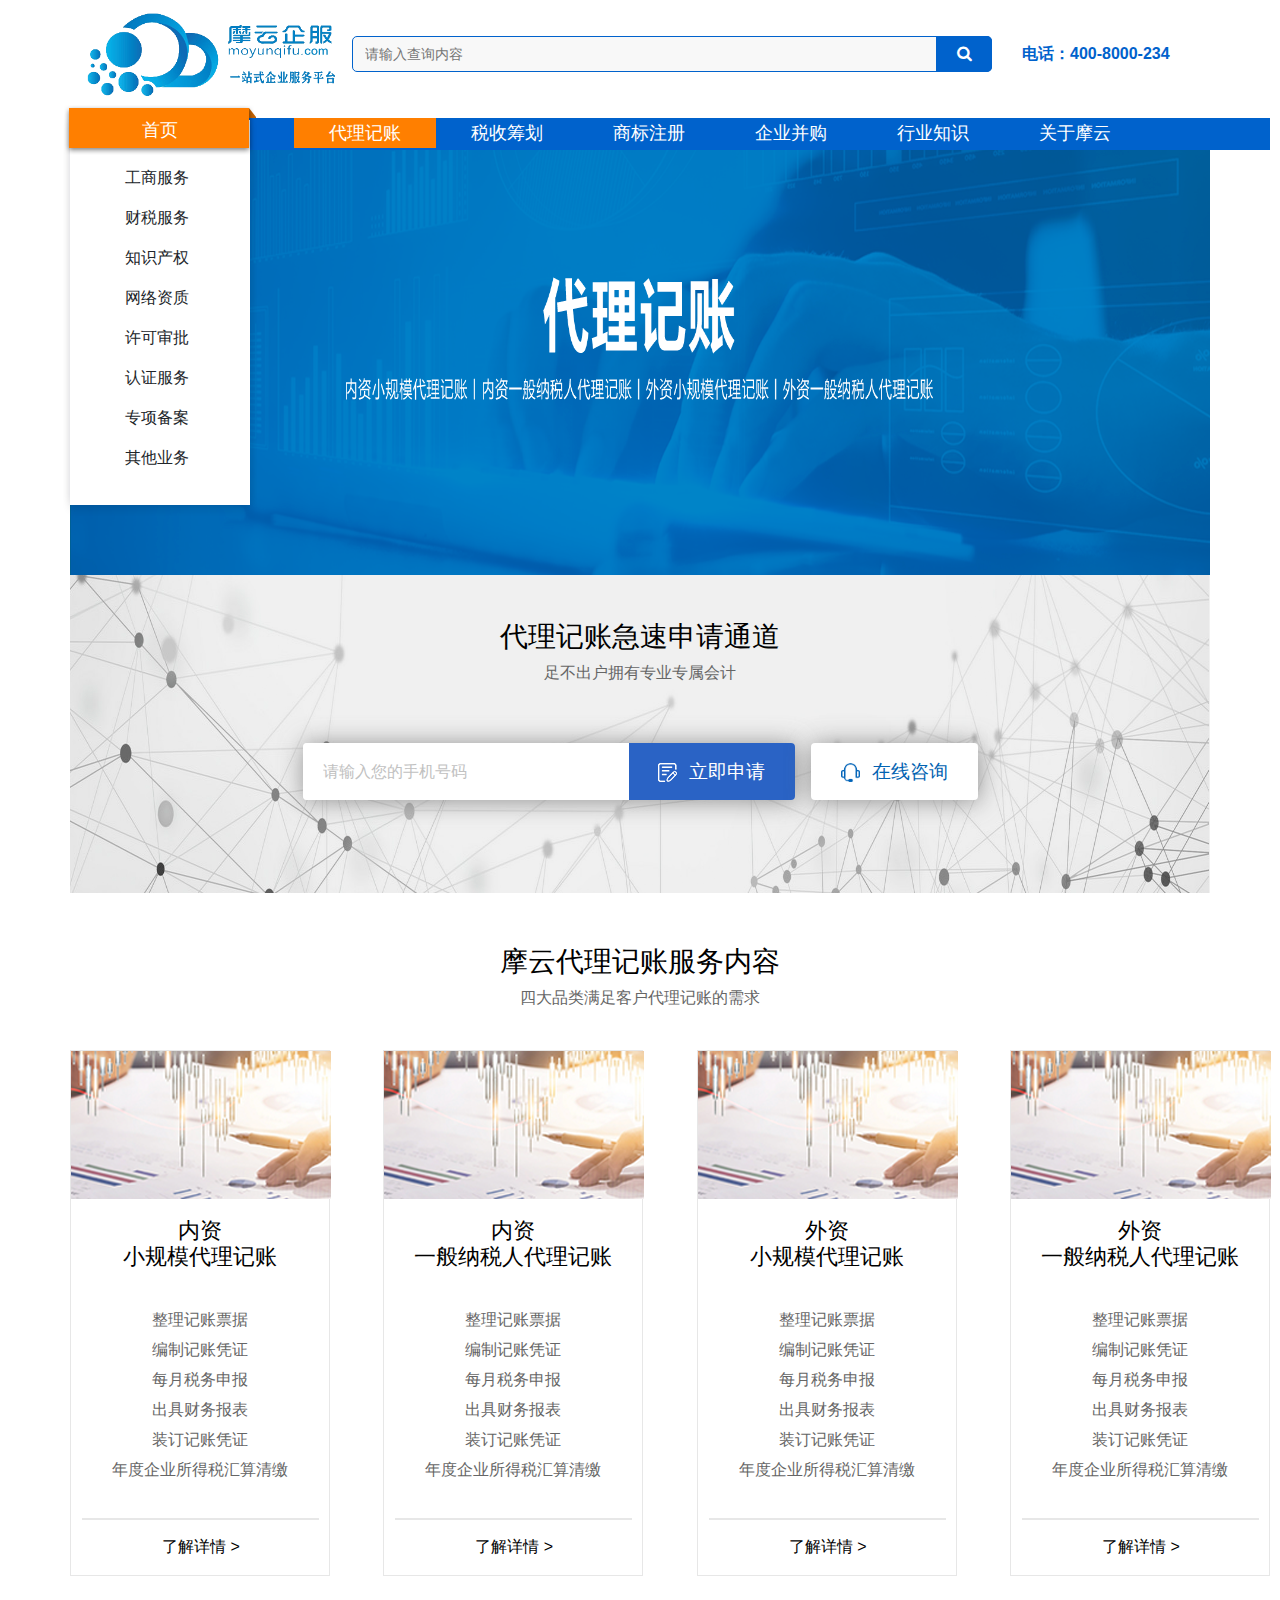
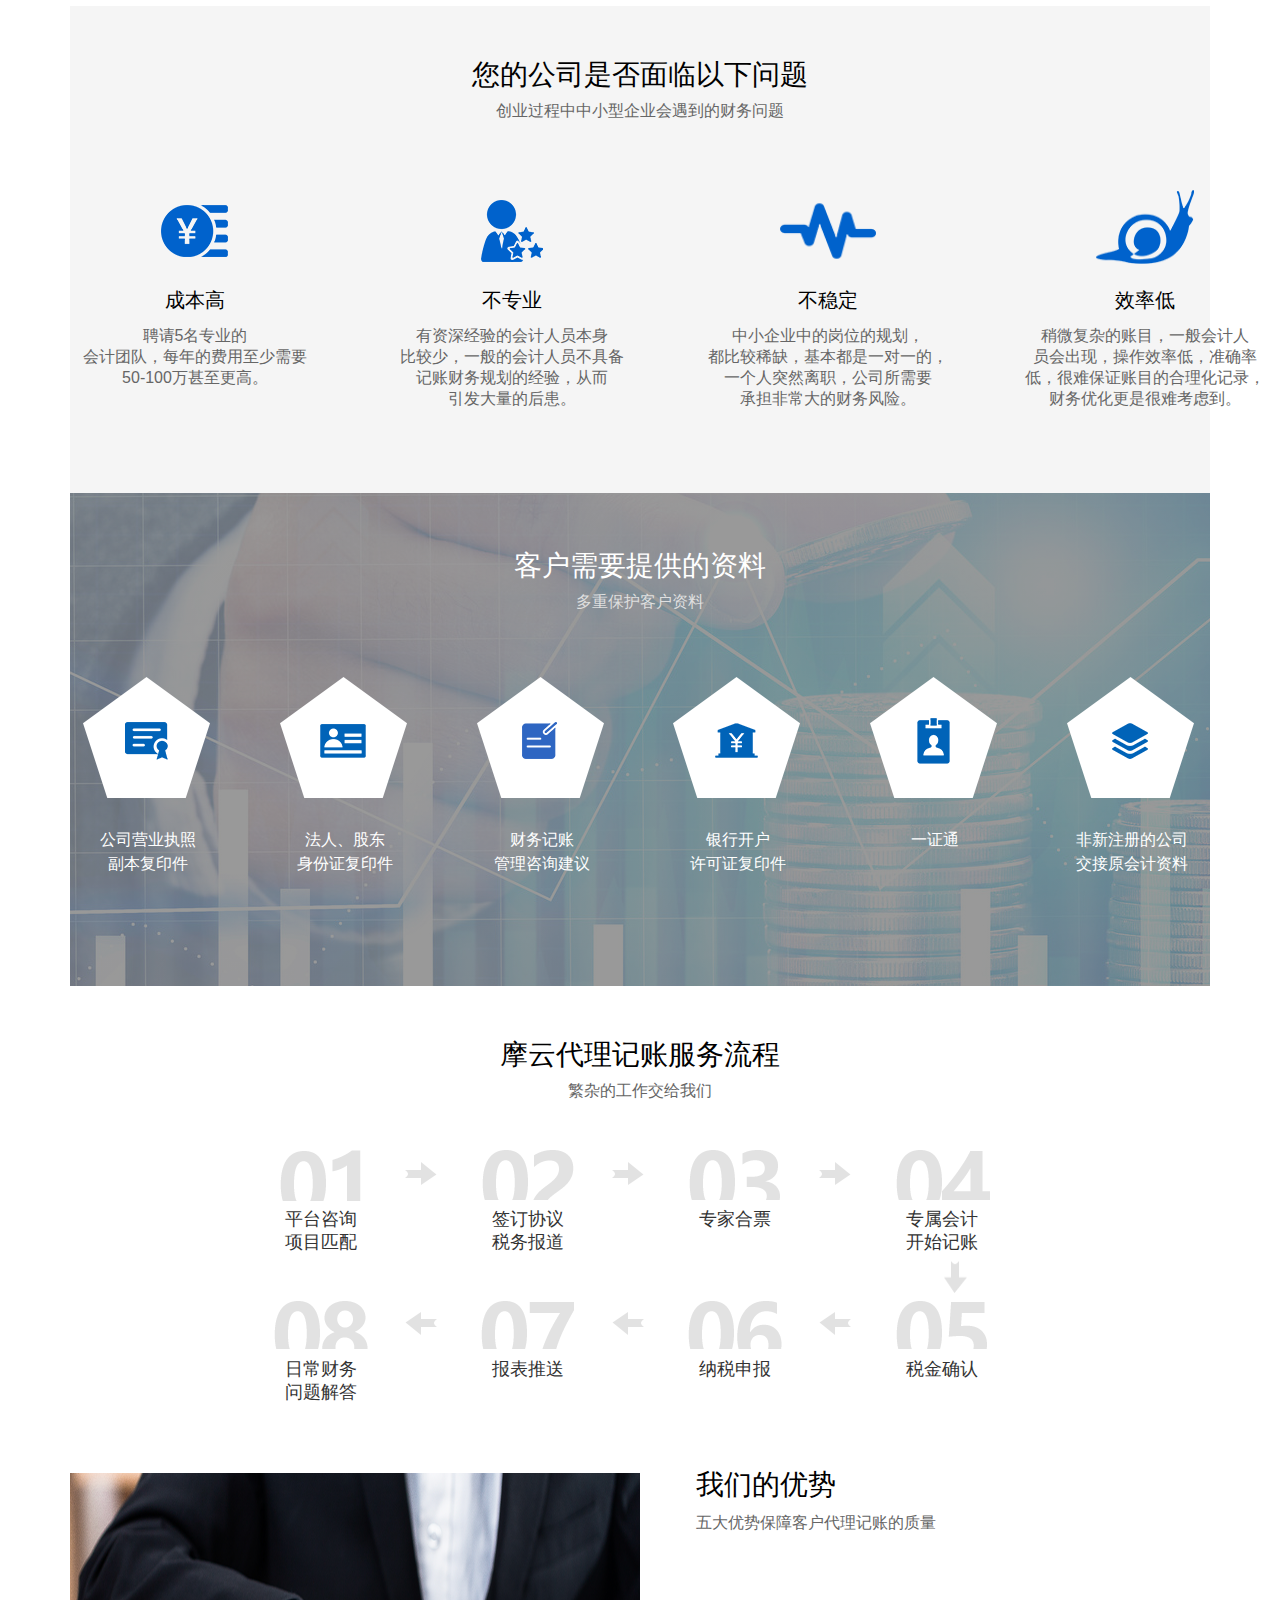
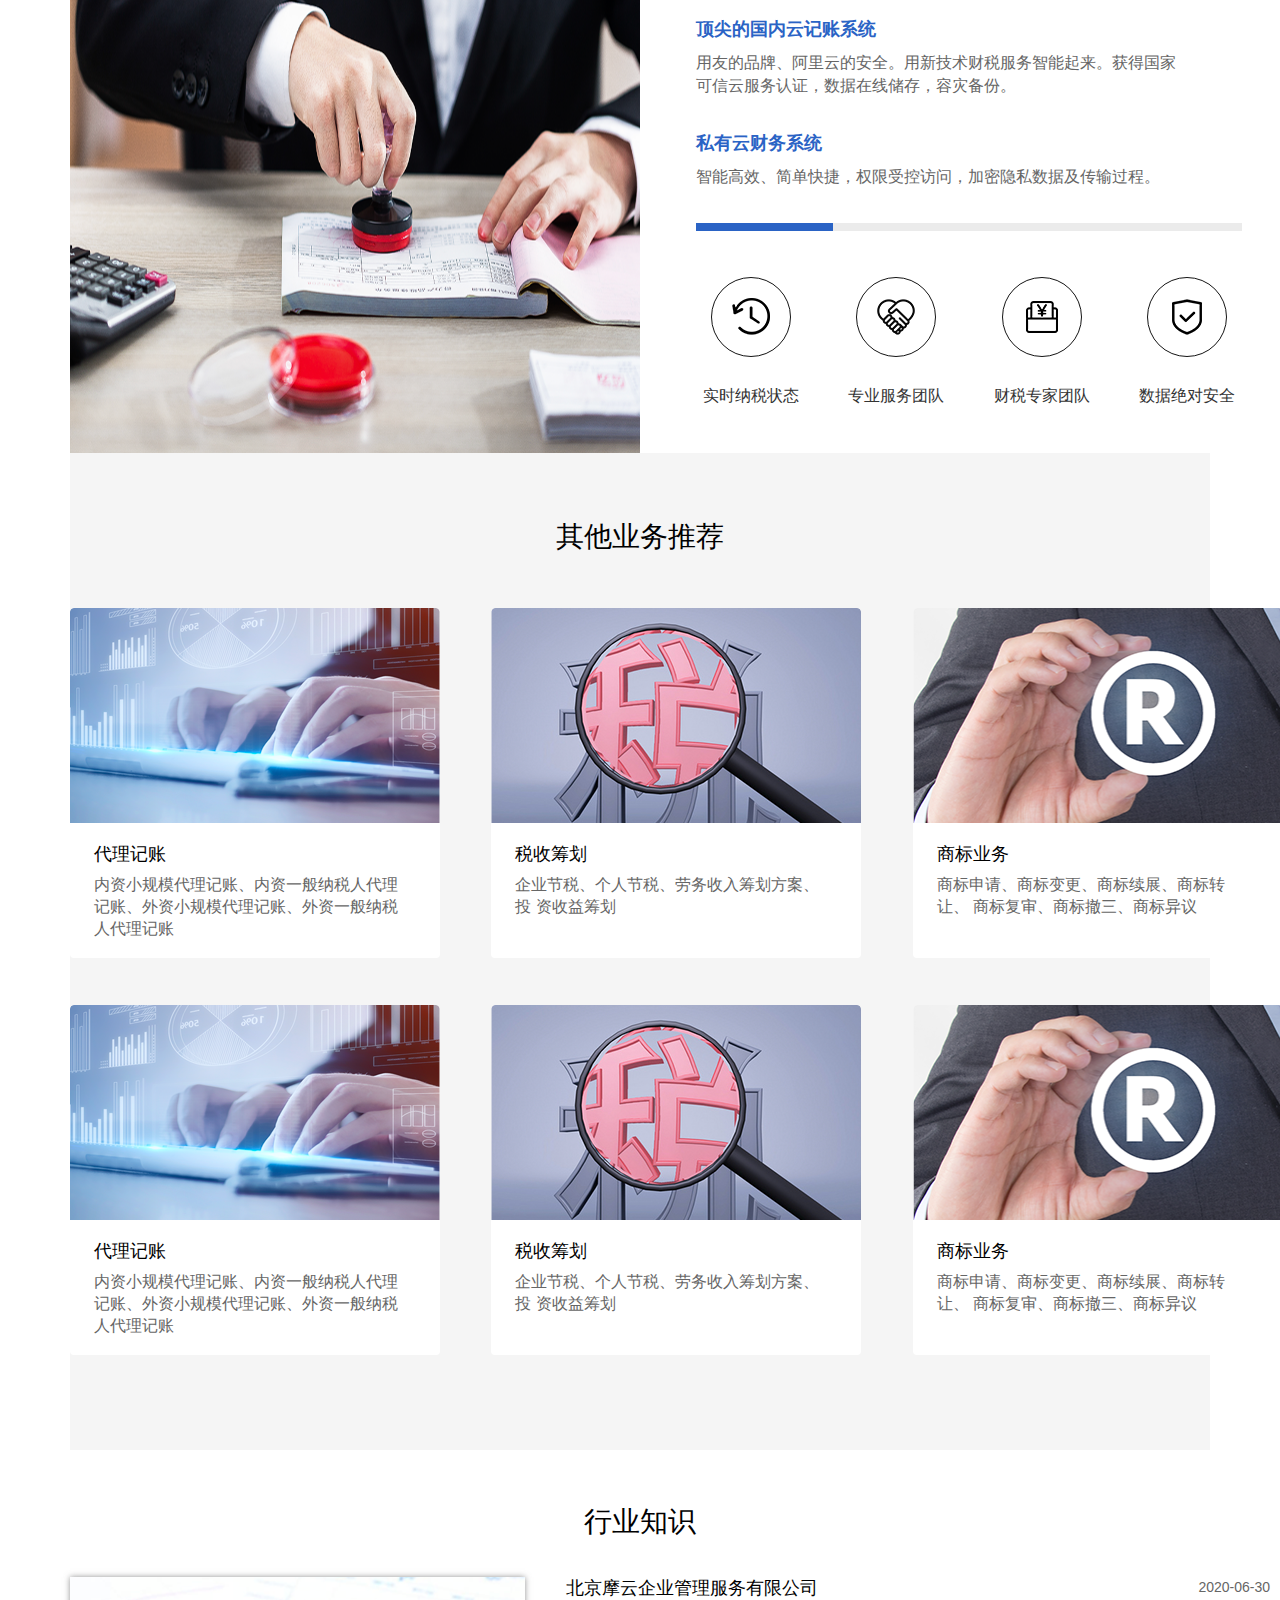
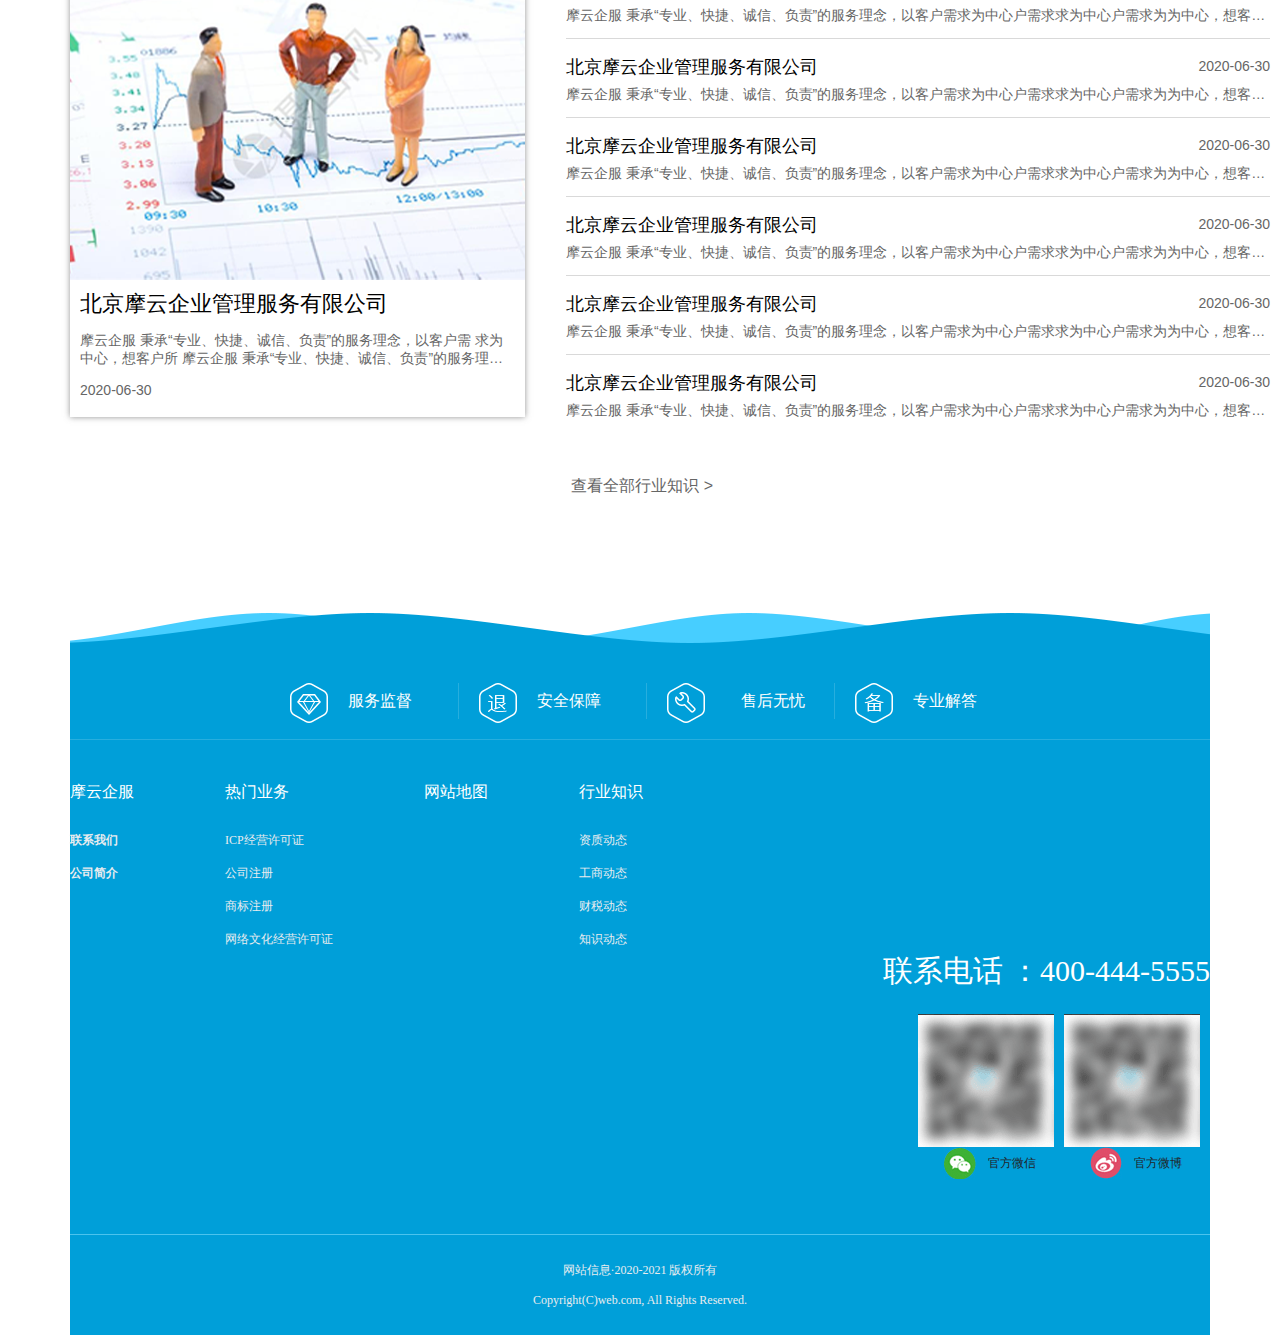
<file: agency.html>
<!DOCTYPE html>
<html lang="en">

<head>
    <meta charset="UTF-8">
    <meta name="viewport" content="width=device-width, initial-scale=1.0">
    <title>摩云企服-一站式企业服务平台</title>
    <!-- Bootstrap -->
    <link rel="stylesheet" href="plugins/bootstrap/bootstrap.min.css">
    <!-- font-awesome -->
    <link href="plugins/icon/font-awesome-4.7.0/css/font-awesome.min.css" rel="stylesheet">
    <!-- Main Stylesheet -->
    <link href="css/style.css" rel="stylesheet">
</head>

<body>
    <div class="container">
        <header class="navigation ">
            <div class="container">
                <nav class="navbar navbar-expand-lg navbar-dark">
                    <a class="navbar-brand font-tertiary h3" href="index.html"><img src="images/logo_min.png" width="250px" alt="Myself"></a>
                    <div class="header-search float-right">
                        <form id="search1" method="get">
                            <input type="text" id="search-product-keyword" name="keyword" value="" placeholder="请输入查询内容"> <button id="search-product-btn"><span
                                    class="fa fa-search"></span></button>
                        </form>
                    </div>
                    <div class="header-search float-right">
                        <span style="margin-left:30px;font-weight: bold;color: #0062cc;">电话：400-8000-234</span>
                    </div>
            </div>
            </nav>
        </header>
        <header>
            <div id="nav">
                <div class="container">
                    <ul class="w">
                        <li class="active"><a href="./agency.html">代理记账</a></li>
                        <li><a href="./revenue.html">税收筹划</a></li>
                        <li><a href="./brand.html">商标注册</a></li>
                        <li><a href="./merger.html">企业并购</a></li>
                        <li><a href="./knowledge.html">行业知识</a></li>
                        <li><a href="./about.html">关于摩云</a></li>
                    </ul>
                </div>
            </div>
            <div class="w clearfix" style="position:relative;">
                <div class="container">
                    <!-- banner上面浮层 -->
                    <div class="cat_wrap">
                        <div class="cat_header">
                            <h3 class="cat_title">首页</h3>
                            <div class="cat_list">
                                <div class="float for1">
                                    工商服务
                                </div>
                                <div class="float for2">
                                    财税服务
                                </div>
                                <div class="float for3">
                                    知识产权
                                </div>
                                <div class="float for4">
                                    网络资质
                                </div>
                                <div class="float for5">
                                    许可审批
                                </div>
                                <div class="float for6">
                                    认证服务
                                </div>
                                <div class="float for7">
                                    专项备案
                                </div>
                                <div class="float for8">
                                    其他业务
                                </div>
                            </div>
                        </div>
                        <!-- banner浮层滑动显示弹框 -->
                        <div class="cat_subcont">
                            <div class="cat_sublist">
                                <!-- 浮层左边列表 -->
                                <div class="fore1">
                                    <div class="fore_list">
                                        <h3><a href="javascript:void(0);">名称核准</a></h3>
                                        <ul class="clearfix">
                                            <li><a href="javascript:void(0);">国家局名称核准</a></li>
                                            <li><a href="javascript:void(0);"> 疑难名称核准</a></li>
                                            <li><a href="javascript:void(0);"> 无行政区划名称核准</a></li>
                                            <li><a href="javascript:void(0);"> 无行业特点名称核准</a></li>
                                        </ul>
                                    </div>
                                </div>
                                <div class="fore1">
                                    <div class="fore_list">
                                        <h3><a href="javascript:void(0);">公司注册</a></h3>
                                        <ul class="clearfix">
                                            <li><a href="javascript:void(0);">内资公司注册</a></li>
                                            <li><a href="javascript:void(0);"> 外资公司注册</a></li>
                                            <li><a href="javascript:void(0);"> 个人独资企业</a></li>
                                            <li><a href="javascript:void(0);"> 有限合伙企业-分公司</a></li>
                                            <li><a href="javascript:void(0);"> 集团公司</a></li>
                                        </ul>
                                    </div>
                                </div>
                                <div class="fore1">
                                    <div class="fore_list">
                                        <h3><a href="javascript:void(0);">公司变更</a></h3>
                                        <ul class="clearfix">
                                            <li><a href="javascript:void(0);">名称变更</a></li>
                                            <li><a href="javascript:void(0);"> 股权变更</a></li>
                                            <li><a href="javascript:void(0);"> 职务变更（法人、监事、董事）</a></li>
                                            <li><a href="javascript:void(0);"> 经营范围变更</a></li>
                                            <li><a href="javascript:void(0);"> 注册地址变更</a></li>
                                        </ul>
                                    </div>
                                </div>
                                <div class="fore1">
                                    <div class="fore_list">
                                        <h3><a href="javascript:void(0);">公司注销</a></h3>
                                        <ul class="clearfix">
                                            <li><a href="javascript:void(0);">内资公司注销 </a></li>
                                            <li><a href="javascript:void(0);"> 股权变更</a></li>
                                            <li><a href="javascript:void(0);"> 外资公司注销</a></li>
                                            <li><a href="javascript:void(0);"> 分公司注销</a></li>
                                            <li><a href="javascript:void(0);"> 有限合伙企业注销</a></li>
                                            <li><a href="javascript:void(0);"> 个人独资企业注销</a></li>
                                        </ul>
                                    </div>
                                </div>
                                <div class="fore1">
                                    <div class="fore_list">
                                        <h3><a href="javascript:void(0);">迁入迁出</a></h3>
                                        <ul class="clearfix">跨区迁移、跨省迁移
                                            <li><a href="javascript:void(0);">跨区迁移</a></li>
                                            <li><a href="javascript:void(0);"> 跨省迁移</a></li>
                                        </ul>
                                    </div>
                                </div>
                            </div>
                            <div class="cat_sublist">
                                <!-- 浮层左边列表 -->
                                <div class="fore1">
                                    <div class="fore_list">
                                        <h3><a href="javascript:void(0);">财税服务</a></h3>
                                        <ul class="clearfix">
                                            <li><a href="javascript:void(0);">内资小规模代理记账</a></li>
                                            <li><a href="javascript:void(0);"> 内资一般纳税人代理记账</a></li>
                                            <li><a href="javascript:void(0);"> 外资小规模代理记账</a></li>
                                            <li><a href="javascript:void(0);"> 外资一般纳税人代理记账</a></li>
                                        </ul>
                                    </div>
                                    <div class="fore_list">
                                        <h3><a href="javascript:void(0);">服务外包</a></h3>
                                        <ul class="clearfix">
                                            <li><a href="javascript:void(0);">各类审计</a></li>
                                            <li><a href="javascript:void(0);"> 验资</a></li>
                                            <li><a href="javascript:void(0);"> 资产评估</a></li>
                                            <li><a href="javascript:void(0);"> 企业社保开户</a></li>
                                            <li><a href="javascript:void(0);"> 公积金开户</a></li>
                                            <li><a href="javascript:void(0);"> 社保托管（增减员）</a></li>
                                        </ul>
                                    </div>
                                    <div class="fore_list">
                                        <h3><a href="javascript:void(0);">税务服务</a></h3>
                                        <ul class="clearfix">
                                            <li><a href="javascript:void(0);">税务报道</a></li>
                                            <li><a href="javascript:void(0);"> 税种认定</a></li>
                                            <li><a href="javascript:void(0);"> 票种核定</a></li>
                                            <li><a href="javascript:void(0);"> 申请税控</a></li>
                                            <li><a href="javascript:void(0);"> 发票增量</a></li>
                                            <li><a href="javascript:void(0);"> 税务注销</a></li>
                                            <li><a href="javascript:void(0);"> 个人股权转让完税</a></li>
                                        </ul>
                                    </div>
                                    <div class="fore_list">
                                        <h3><a href="javascript:void(0);">财税咨询</a></h3>
                                        <ul class="clearfix">
                                            <li><a href="javascript:void(0);">企业所得税汇算清缴</a></li>
                                            <li><a href="javascript:void(0);"> 财税咨询</a></li>
                                            <li><a href="javascript:void(0);"> 残保金申报</a></li>
                                            <li><a href="javascript:void(0);"> 个人汇算代理申报</a></li>
                                        </ul>
                                    </div>
                                    <div class="fore_list">
                                        <h3><a href="javascript:void(0);">高新服务</a></h3>
                                        <ul class="clearfix">
                                            <li><a href="javascript:void(0);">双软评估</a></li>
                                            <li><a href="javascript:void(0);"> 高新技术企业认证</a></li>
                                        </ul>
                                    </div>
                                    <div class="fore_list">
                                        <h3><a href="javascript:void(0);">税收筹划</a></h3>
                                        <ul class="clearfix">
                                            <li><a href="javascript:void(0);">企业节税</a></li>
                                            <li><a href="javascript:void(0);"> 个人节税</a></li>
                                            <li><a href="javascript:void(0);"> 劳务收入筹划方案</a></li>
                                            <li><a href="javascript:void(0);"> 投资收益筹划</a></li>
                                        </ul>
                                    </div>
                                </div>
                            </div>
                            <div class="cat_sublist">
                                <!-- 浮层左边列表 -->
                                <div class="fore1">
                                    <div class="fore_list">
                                        <h3><a href="javascript:void(0);">商标业务</a></h3>
                                        <ul class="clearfix">
                                            <li><a href="javascript:void(0);">商标申请</a></li>
                                            <li><a href="javascript:void(0);"> 商标变更</a></li>
                                            <li><a href="javascript:void(0);"> 商标续展</a></li>
                                            <li><a href="javascript:void(0);"> 商标转让</a></li>
                                            <li><a href="javascript:void(0);"> 商标复审</a></li>
                                            <li><a href="javascript:void(0);"> 商标撤三</a></li>
                                            <li><a href="javascript:void(0);"> 商标异议</a></li>
                                        </ul>
                                    </div>
                                    <div class="fore_list">
                                        <h3><a href="javascript:void(0);">专利业务</a></h3>
                                        <ul class="clearfix">
                                            <li><a href="javascript:void(0);">发明专利</a></li>
                                            <li><a href="javascript:void(0);"> 外观专利</a></li>
                                            <li><a href="javascript:void(0);"> 实用新型专利</a></li>
                                        </ul>
                                    </div>
                                    <div class="fore_list">
                                        <h3><a href="javascript:void(0);">版权业务</a></h3>
                                        <ul class="clearfix">
                                            <li><a href="javascript:void(0);">计算机软件著作权</a></li>
                                            <li><a href="javascript:void(0);"> 汇编作品著作权</a></li>
                                            <li><a href="javascript:void(0);"> 美术作品著作权</a></li>
                                            <li><a href="javascript:void(0);"> 音乐文字舞蹈影视作品等</a></li>
                                        </ul>
                                    </div>
                                </div>

                            </div>

                            <div class="cat_sublist">
                                <!-- 浮层左边列表 -->
                                <div class="fore1">
                                    <div class="fore_list">
                                        <h3><a href="javascript:void(0);">基础电信</a></h3>
                                        <ul class="clearfix">
                                            <li><a href="javascript:void(0);">蜂窝移动通信业务</a></li>
                                            <li><a href="javascript:void(0);"> 国内甚小口径终端地球站通信业务</a></li>
                                            <li><a href="javascript:void(0);"> 网络托管业务</a></li>
                                            <li><a href="javascript:void(0);"> 许可证变更</a></li>
                                            <li><a href="javascript:void(0);"> 许可证续期</a></li>
                                            <li><a href="javascript:void(0);"> 许可证年报</a></li>
                                        </ul>
                                    </div>
                                    <div class="fore_list">
                                        <h3><a href="javascript:void(0);">增值电信</a></h3>
                                        <ul class="clearfix">
                                            <li><a href="javascript:void(0);">互联网信息服务(ICP许可证）</a></li>
                                            <li><a href="javascript:void(0);"> 在线数据处理与交易处理（EDI许可证)</a></li>
                                            <li><a href="javascript:void(0);"> 互联网信息服务（SP许可证)</a></li>
                                            <li><a href="javascript:void(0);"> 呼叫中心业务</a></li>
                                            <li><a href="javascript:void(0);"> 国内多方通信服务业务</a></li>
                                            <li><a href="javascript:void(0);"> 互联网数据中心业务（IDC许可证）</a></li>
                                            <li><a href="javascript:void(0);"> 互联网接入业务（ISP许可证）</a></li>
                                            <li><a href="javascript:void(0);"> 互联网虚拟专用网业务（VPN许可证）</a></li>
                                            <li><a href="javascript:void(0);"> 内容分发网络业务（CDN许可证）</a></li>
                                        </ul>
                                    </div>
                                    <div class="fore_list">
                                        <h3><a href="javascript:void(0);">外资电信业务</a></h3>
                                        <ul class="clearfix">
                                            <li><a href="javascript:void(0);">外商投资经营电信业务</a></li>
                                            <li><a href="javascript:void(0);"> ICP许可证</a></li>
                                            <li><a href="javascript:void(0);"> EDI许可证</a></li>
                                            <li><a href="javascript:void(0);"> 国内多方通信服务业务</a></li>
                                            <li><a href="javascript:void(0);"> SP许可证</a></li>
                                            <li><a href="javascript:void(0);"> 呼叫中心业务</a></li>
                                            <li><a href="javascript:void(0);"> CDN许可证</a></li>
                                            <li><a href="javascript:void(0);"> IDC许可证</a></li>
                                            <li><a href="javascript:void(0);"> ISP许可证</a></li>
                                        </ul>
                                    </div>
                                    <div class="fore_list">
                                        <h3><a href="javascript:void(0);">电信码号</a></h3>
                                        <ul class="clearfix">
                                            <li><a href="javascript:void(0);">电信网码号资源使用证书（1066.8号段）</a></li>
                                            <li><a href="javascript:void(0);"> 电信网码号资源使用证书（95号段）</a></li>
                                        </ul>
                                    </div>
                                    <div class="fore_list">
                                        <h3><a href="javascript:void(0);">网络文化</a></h3>
                                        <ul class="clearfix">
                                            <li><a href="javascript:void(0);">网络文化经营许可证（直播)</a></li>
                                            <li><a href="javascript:void(0);"> 音乐娱乐</a></li>
                                            <li><a href="javascript:void(0);"> 动漫产品</a></li>
                                            <li><a href="javascript:void(0);"> 演出剧目</a></li>
                                            <li><a href="javascript:void(0);"> 游戏技法解说</a></li>
                                            <li><a href="javascript:void(0);"> 展览比赛活动</a></li>
                                        </ul>
                                    </div>
                                    <div class="fore_list">
                                        <h3><a href="javascript:void(0);">游戏行业</a></h3>
                                        <ul class="clearfix">
                                            <li><a href="javascript:void(0);">网络文化经营许可（游戏类）</a></li>
                                            <li><a href="javascript:void(0);"> 游戏版号(七类）</a></li>
                                            <li><a href="javascript:void(0);"> 游戏版号(非七类）</a></li>
                                            <li><a href="javascript:void(0);"> 游戏运营备案</a></li>
                                        </ul>
                                    </div>
                                    <div class="fore_list">
                                        <h3><a href="javascript:void(0);">影视出版</a></h3>
                                        <ul class="clearfix">
                                            <li><a href="javascript:void(0);">信息网络传播视听节目许可证</a></li>
                                            <li><a href="javascript:void(0);"> 网络出版服务许可证</a></li>
                                            <li><a href="javascript:void(0);"> 互联网新闻信息服务许可证</a></li>
                                            <li><a href="javascript:void(0);"> 出版物经营许可证(零售) </a></li>
                                            <li><a href="javascript:void(0);"> 出版物经营许可证(批发)</a></li>
                                        </ul>
                                    </div>
                                    <div class="fore_list">
                                        <h3><a href="javascript:void(0);">医疗食品</a></h3>
                                        <ul class="clearfix">
                                            <li><a href="javascript:void(0);">网络食品经营备案</a></li>
                                            <li><a href="javascript:void(0);"> 医疗器械网络销售备案</a></li>
                                            <li><a href="javascript:void(0);"> 医疗器械网络交易第三方平台备案</a></li>
                                        </ul>
                                    </div>
                                    <div class="fore_list">
                                        <h3><a href="javascript:void(0);">药品信息</a></h3>
                                        <ul class="clearfix">
                                            <li><a href="javascript:void(0);">互联网药品信息服务资格证书（经营性）</a></li>
                                            <li><a href="javascript:void(0);"> 互联网药品信息服务资格证书（非经营性）</a></li>
                                            <li><a href="javascript:void(0);"> 互联网药品交易服务资格证书（停批）</a></li>
                                            <li><a href="javascript:void(0);"> 互联网医院</a></li>
                                        </ul>
                                    </div>
                                </div>

                            </div>
                            <div class="cat_sublist">
                                <!-- 浮层左边列表 -->
                                <div class="fore1">
                                    <div class="fore_list">
                                        <h3><a href="javascript:void(0);">演出文化</a></h3>
                                        <ul class="clearfix">
                                            <li><a href="javascript:void(0);">营业性演出许可证</a></li>
                                            <li><a href="javascript:void(0);"> 广播电视节目制作经营许可证</a></li>
                                            <li><a href="javascript:void(0);"> 艺术品经营单位备案</a></li>
                                        </ul>
                                    </div>
                                    <div class="fore_list">
                                        <h3><a href="javascript:void(0);">旅游拍卖</a></h3>
                                        <ul class="clearfix">
                                            <li><a href="javascript:void(0);">国内旅行社</a></li>
                                            <li><a href="javascript:void(0);"> 国际旅行社</a></li>
                                            <li><a href="javascript:void(0);"> 普通拍卖许可</a></li>
                                            <li><a href="javascript:void(0);"> 文物拍卖许可</a></li>
                                        </ul>
                                    </div>
                                    <div class="fore_list">
                                        <h3><a href="javascript:void(0);">私募基金</a></h3>
                                        <ul class="clearfix">
                                            <li><a href="javascript:void(0);">私募基金管理公司设立</a></li>
                                            <li><a href="javascript:void(0);"> 私募基金管理人备案</a></li>
                                            <li><a href="javascript:void(0);"> 私募基金登记备案（产品）</a></li>
                                        </ul>
                                    </div>
                                    <div class="fore_list">
                                        <h3><a href="javascript:void(0);">医药食品</a></h3>
                                        <ul class="clearfix">
                                            <li><a href="javascript:void(0);">医疗器械二类备案</a></li>
                                            <li><a href="javascript:void(0);"> 医疗器械三类审批</a></li>
                                            <li><a href="javascript:void(0);"> 食品经营许可证（流通类）</a></li>
                                            <li><a href="javascript:void(0);"> 食品经营许可证（餐饮类）</a></li>
                                        </ul>
                                    </div>
                                    <div class="fore_list">
                                        <h3><a href="javascript:void(0);">人力道路</a></h3>
                                        <ul class="clearfix">
                                            <li><a href="javascript:void(0);">劳务派遣经营许可证</a></li>
                                            <li><a href="javascript:void(0);"> 人力资源服务许可证</a></li>
                                            <li><a href="javascript:void(0);"> 道路运输经营许可</a></li>
                                            <li><a href="javascript:void(0);"> 汽车租赁备案</a></li>
                                        </ul>
                                    </div>
                                    <div class="fore_list">
                                        <h3><a href="javascript:void(0);">建筑行业</a></h3>
                                        <ul class="clearfix">
                                            <li><a href="javascript:void(0);">装饰装修二级资质</a></li>
                                            <li><a href="javascript:void(0);"> 施工总承包资质</a></li>
                                            <li><a href="javascript:void(0);"> 专业承包资质</a></li>
                                            <li><a href="javascript:void(0);"> 房地产开发暂定资质</a></li>
                                        </ul>
                                    </div>
                                    <div class="fore_list">
                                        <h3><a href="javascript:void(0);">品牌连锁</a></h3>
                                        <ul class="clearfix">
                                            <li><a href="javascript:void(0);">商业特许经营备案</a></li>
                                        </ul>
                                    </div>
                                    <div class="fore_list">
                                        <h3><a href="javascript:void(0);">环境卫生</a></h3>
                                        <ul class="clearfix">
                                            <li><a href="javascript:void(0);">卫生经营许可证（美容美发、酒店</a></li>
                                        </ul>
                                    </div>
                                    <div class="fore_list">
                                        <h3><a href="javascript:void(0);">进出贸易</a></h3>
                                        <ul class="clearfix">
                                            <li><a href="javascript:void(0);">进出口权</a></li>
                                        </ul>
                                    </div>
                                </div>

                            </div>

                            <div class="cat_sublist">
                                <!-- 浮层左边列表 -->
                                <div class="fore1">
                                    <div class="fore_list">
                                        <h3><a href="javascript:void(0);">质量体系认证</a></h3>
                                        <ul class="clearfix">
                                            <li><a href="javascript:void(0);">ISO9001质量管理体系认证</a></li>
                                            <li><a href="javascript:void(0);"> ISO14001环境管理体系认证</a></li>
                                            <li><a href="javascript:void(0);"> ISO45001职业健康安全管理体系</a></li>
                                            <li><a href="javascript:void(0);"> ISO13485医疗器械质量认证</a></li>
                                            <li><a href="javascript:void(0);"> ISO33001信息安全管理体系认证</a></li>
                                            <li><a href="javascript:void(0);"> ISO/TS16949汽车行业质量体系认证 </a></li>
                                            <li><a href="javascript:void(0);">ISO22000食品安全管理体系认证 </a></li>
                                        </ul>
                                    </div>
                                    <div class="fore_list">
                                        <h3><a href="javascript:void(0);">国家强制认证</a></h3>
                                        <ul class="clearfix">
                                            <li><a href="javascript:void(0);">CCC认证（3C认证）</a></li>
                                            <li><a href="javascript:void(0);"> QS食品安全生产许可证</a></li>
                                            <li><a href="javascript:void(0);"> CMMI3认证</a></li>
                                            <li><a href="javascript:void(0);"> 有机产品认证</a></li>
                                        </ul>
                                    </div>
                                </div>

                            </div>
                            <div class="cat_sublist">
                                <!-- 浮层左边列表 -->
                                <div class="fore1">
                                    <div class="fore_list">
                                        <h3><a href="javascript:void(0);">专项备案</a></h3>
                                        <ul class="clearfix">
                                            <li><a href="javascript:void(0);">ICP备案（域名备案）</a></li>
                                            <li><a href="javascript:void(0);"> 公安网备</a></li>
                                        </ul>
                                    </div>
                                </div>

                            </div>

                            <div class="cat_sublist">
                                <!-- 浮层左边列表 -->
                                <div class="fore1">
                                    <div class="fore_list">
                                        <h3><a href="javascript:void(0);">其他业务</a></h3>
                                        <ul class="clearfix">
                                            <li><a href="javascript:void(0);">企业工作居住证开户</a></li>
                                            <li><a href="javascript:void(0);"> 个人工作居住证办理</a></li>
                                        </ul>
                                    </div>
                                </div>

                            </div>

                        </div>
                    </div>

                </div>
            </div>
            <img class="agency-banner" src="images/agency/agency.png" alt="">
        </header>

        <div class="agency-aisle">
            <div class="aisle-title">代理记账急速申请通道</div>
            <div class="aisle-hint">足不出户拥有专业专属会计</div>
            <div class="aisle-inputBox">
                <div class="input-box">
                    <input placeholder="请输入您的手机号码" type="text">
                    <div class="aisle-apply">
                        <img class="aisle-applyIcon" src="./images/agency/input-apply.png" alt=""> 立即申请
                    </div>
                </div>
                <div class="aisle-online">
                    <img class="online-icon" src="./images/agency/consult.png" alt=""> 在线咨询
                </div>
            </div>
        </div>

        <div class="agency-service">
            <div class="service-title">摩云代理记账服务内容</div>
            <div class="service-hint">四大品类满足客户代理记账的需求</div>
            <ul class="service-content">
                <li class="service-item">
                    <img class="service-itemImg" src="./images/agency/service.png" alt="">
                    <div class="item-title">
                        内资
                    </div>
                    <div class="item-title">小规模代理记账</div>

                    <div class="item-hint">
                        <div class="hint-text">整理记账票据</div>
                        <div class="hint-text">编制记账凭证</div>
                        <div class="hint-text">每月税务申报</div>
                        <div class="hint-text">出具财务报表</div>
                        <div class="hint-text">装订记账凭证</div>
                        <div class="hint-text">年度企业所得税汇算清缴</div>
                    </div>

                    <div class="li-bottom">了解详情 ></div>
                </li>

                <li class="service-item">
                    <img class="service-itemImg" src="./images/agency/service.png" alt="">
                    <div class="item-title">
                        内资
                    </div>
                    <div class="item-title">一般纳税人代理记账</div>

                    <div class="item-hint">
                        <div class="hint-text">整理记账票据</div>
                        <div class="hint-text">编制记账凭证</div>
                        <div class="hint-text">每月税务申报</div>
                        <div class="hint-text">出具财务报表</div>
                        <div class="hint-text">装订记账凭证</div>
                        <div class="hint-text">年度企业所得税汇算清缴</div>
                    </div>

                    <div class="li-bottom">了解详情 ></div>
                </li>

                <li class="service-item">
                    <img class="service-itemImg" src="./images/agency/service.png" alt="">
                    <div class="item-title">
                        外资
                    </div>
                    <div class="item-title">小规模代理记账</div>

                    <div class="item-hint">
                        <div class="hint-text">整理记账票据</div>
                        <div class="hint-text">编制记账凭证</div>
                        <div class="hint-text">每月税务申报</div>
                        <div class="hint-text">出具财务报表</div>
                        <div class="hint-text">装订记账凭证</div>
                        <div class="hint-text">年度企业所得税汇算清缴</div>
                    </div>

                    <div class="li-bottom">了解详情 ></div>
                </li>

                <li class="service-item">
                    <img class="service-itemImg" src="./images/agency/service.png" alt="">
                    <div class="item-title">
                        外资
                    </div>
                    <div class="item-title">一般纳税人代理记账</div>

                    <div class="item-hint">
                        <div class="hint-text">整理记账票据</div>
                        <div class="hint-text">编制记账凭证</div>
                        <div class="hint-text">每月税务申报</div>
                        <div class="hint-text">出具财务报表</div>
                        <div class="hint-text">装订记账凭证</div>
                        <div class="hint-text">年度企业所得税汇算清缴</div>
                    </div>

                    <div class="li-bottom">了解详情 ></div>
                </li>
            </ul>
        </div>

        <div class="faq-box">
            <div class="service-title">您的公司是否面临以下问题</div>
            <div class="service-hint">创业过程中中小型企业会遇到的财务问题</div>
            <ul class="faq-content">
                <li class="faq-item">
                    <img class="faq-icon" src="./images/agency/cost.png" alt="">
                    <div class="faq-itemTitle">成本高</div>
                    <div class="faq-itemText">聘请5名专业的<br>会计团队，每年的费用至少需要<br>50-100万甚至更高。</div>
                </li>
                <li class="faq-item">
                    <img class="faq-icon" src="./images/agency/unMajor.png" alt="">
                    <div class="faq-itemTitle">不专业</div>
                    <div class="faq-itemText">
                        有资深经验的会计人员本身<br> 比较少，一般的会计人员不具备
                        <br> 记账财务规划的经验，从而
                        <br> 引发大量的后患。
                    </div>
                </li>
                <li class="faq-item">
                    <img class="faq-icon" src="./images/agency/fluctuate.png" alt="">
                    <div class="faq-itemTitle">不稳定</div>
                    <div class="faq-itemText">
                        中小企业中的岗位的规划，<br> 都比较稀缺，基本都是一对一的，
                        <br> 一个人突然离职，公司所需要
                        <br> 承担非常大的财务风险。
                        <br>
                    </div>
                </li>
                <li class="faq-item">
                    <img class="faq-iconslow" src="./images/agency/slow.png" alt="">
                    <div class="faq-itemTitle">效率低</div>
                    <div class="faq-itemText">
                        稍微复杂的账目，一般会计人<br> 员会出现，操作效率低，准确率
                        <br> 低，很难保证账目的合理化记录，
                        <br> 财务优化更是很难考虑到。
                        <br>
                    </div>
                </li>
            </ul>
        </div>

        <div class="brings-data">
            <div class="brings-title">客户需要提供的资料</div>
            <div class="brings-hint">多重保护客户资料</div>
            <ul class="brings-content">
                <li class="brings-item">
                    <div class="brings-icon">
                        <div class="brings-icon-img brings-icon-img1"></div>
                    </div>
                    <p>
                        公司营业执照<br> 副本复印件
                    </p>
                </li>
                <li class="brings-item">
                    <div class="brings-icon">
                        <div class="brings-icon-img brings-icon-img2"></div>
                    </div>
                    <p>
                        法人、股东<br> 身份证复印件
                    </p>
                </li>
                <li class="brings-item">
                    <div class="brings-icon">
                        <div class="brings-icon-img brings-icon-img3"></div>
                    </div>
                    <p>
                        财务记账<br> 管理咨询建议
                    </p>
                </li>
                <li class="brings-item">
                    <div class="brings-icon">
                        <div class="brings-icon-img brings-icon-img4"></div>
                    </div>
                    <p>
                        银行开户<br> 许可证复印件
                    </p>
                </li>
                <li class="brings-item">
                    <div class="brings-icon">
                        <div class="brings-icon-img brings-icon-img5"></div>
                    </div>
                    <p>
                        一证通
                    </p>
                </li>
                <li class="brings-item">
                    <div class="brings-icon">
                        <div class="brings-icon-img brings-icon-img6"></div>
                    </div>
                    <p>
                        非新注册的公司<br> 交接原会计资料
                    </p>
                </li>
            </ul>
        </div>


        <div class="agency-service">
            <div class="service-title">摩云代理记账服务流程</div>
            <div class="service-hint">繁杂的工作交给我们</div>
            <div class="flow-content">
                <div class="flow-top">
                    <div class="flow-itembox">
                        <div class="flow-item flow-item1"></div>
                        <div>
                            平台咨询<br>项目匹配
                        </div>
                    </div>

                    <img class="flow-arrow" src="./images/agency/right-arrow.png" alt="">
                    <div class="flow-itembox">
                        <div class="flow-item flow-item2"></div>
                        <div>
                            签订协议<br> 税务报道
                        </div>
                    </div>

                    <img class="flow-arrow" src="./images/agency/right-arrow.png" alt="">
                    <div class="flow-itembox">
                        <div class="flow-item flow-item3"></div>
                        <div>
                            专家合票
                        </div>
                    </div>

                    <img class="flow-arrow" src="./images/agency/right-arrow.png" alt="">
                    <div class="flow-itembox">
                        <div class="flow-item flow-item4"></div>
                        <div>

                            专属会计<br> 开始记账

                        </div>
                    </div>
                </div>
                <div class="flow-center">
                    <img class="flow-down" src="./images/agency/down-arrow.png" alt="">
                </div>
                <div class="flow-top">
                    <div class="flow-itembox">
                        <div class="flow-item flow-item8"></div>
                        <div>
                            日常财务<br> 问题解答
                        </div>
                    </div>

                    <img class="flow-arrow flow-arrow1" src="./images/agency/right-arrow.png" alt="">
                    <div class="flow-itembox">
                        <div class="flow-item flow-item7"></div>
                        <div>
                            报表推送
                        </div>
                    </div>

                    <img class="flow-arrow flow-arrow1" src="./images/agency/right-arrow.png" alt="">
                    <div class="flow-itembox">
                        <div class="flow-item flow-item6"></div>
                        <div>
                            纳税申报
                        </div>
                    </div>

                    <img class="flow-arrow flow-arrow1" src="./images/agency/right-arrow.png" alt="">
                    <div class="flow-itembox">
                        <div class="flow-item flow-item5"></div>
                        <div>
                            税金确认
                        </div>
                    </div>
                </div>
            </div>
        </div>

        <div class="agency-tab">
            <div class="agency-tabLeft">
                <img src="./images/agency/agency-tab1.png" alt="">
            </div>
            <div class="agency-tabRight">
                <div class="tabRight-div">
                    <div class="tabRight-title">
                        <div class="tabRight-title1">我们的优势</div>
                        <div class="tabRight-title2">五大优势保障客户代理记账的质量</div>
                    </div>

                    <div class="tabRight-showBox">
                        <div class="showBox-item">
                            <div class="showBox-itemTitle">顶尖的国内云记账系统</div>
                            <div class="showBox-itemText">
                                用友的品牌、阿里云的安全。用新技术财税服务智能起来。获得国家<br> 可信云服务认证，数据在线储存，容灾备份。
                            </div>
                        </div>

                        <div class="showBox-item">
                            <div class="showBox-itemTitle">私有云财务系统</div>
                            <div class="showBox-itemText">
                                智能高效、简单快捷，权限受控访问，加密隐私数据及传输过程。
                            </div>
                        </div>
                    </div>

                    <ul class="tabRight-lineBox">
                        <li class="lineBox-none lineBox-active"></li>
                        <li class="lineBox-none"></li>
                        <li class="lineBox-none"></li>
                        <li class="lineBox-none"></li>
                    </ul>
                </div>

                <ul class="tab-iconBox">
                    <li class="iconBox-item">
                        <div class="iconTab-box">
                            <div class="iconItem-img iconItem-img1"></div>
                        </div>
                        <p>实时纳税状态</p>
                    </li>
                    <li class="iconBox-item">
                        <div class="iconTab-box">
                            <div class="iconItem-img iconItem-img2"></div>
                        </div>
                        <p>专业服务团队</p>
                    </li>
                    <li class="iconBox-item">
                        <div class="iconTab-box">
                            <div class="iconItem-img iconItem-img3"></div>
                        </div>
                        <p>财税专家团队</p>
                    </li>
                    <li class="iconBox-item">
                        <div class="iconTab-box">
                            <div class="iconItem-img iconItem-img4"></div>
                        </div>
                        <p>数据绝对安全</p>
                    </li>
                </ul>
            </div>
        </div>

        <div class="other-services">
            <div class="other-servicesTitle">其他业务推荐</div>
            <div class="other-servicesBox">
                <ul class="servicesBox-ul">
                    <li class="servicesBox-li">
                        <img class="servicesBox-liImg" src="./images/agency/servicesBox-liImg.png" alt="">
                        <div class="servicesBox-hintBox">
                            <div class="servicesBox-liTitle">代理记账</div>
                            <div class="servicesBox-liText">
                                内资小规模代理记账、内资一般纳税人代理 记账、外资小规模代理记账、外资一般纳税 人代理记账
                            </div>
                        </div>
                    </li>
                    <li class="servicesBox-li">
                        <img class="servicesBox-liImg" src="./images/agency/servicesBox-liImg2.png" alt="">
                        <div class="servicesBox-hintBox">
                            <div class="servicesBox-liTitle">税收筹划</div>
                            <div class="servicesBox-liText">
                                企业节税、个人节税、劳务收入筹划方案、投 资收益筹划
                            </div>
                        </div>
                    </li>
                    <li class="servicesBox-li">
                        <img class="servicesBox-liImg" src="./images/agency/servicesBox-liImg3.png" alt="">
                        <div class="servicesBox-hintBox">
                            <div class="servicesBox-liTitle">商标业务</div>
                            <div class="servicesBox-liText">
                                商标申请、商标变更、商标续展、商标转让、 商标复审、商标撤三、商标异议
                            </div>
                        </div>
                    </li>
                    <li class="servicesBox-li">
                        <img class="servicesBox-liImg" src="./images/agency/servicesBox-liImg.png" alt="">
                        <div class="servicesBox-hintBox">
                            <div class="servicesBox-liTitle">代理记账</div>
                            <div class="servicesBox-liText">
                                内资小规模代理记账、内资一般纳税人代理 记账、外资小规模代理记账、外资一般纳税 人代理记账
                            </div>
                        </div>
                    </li>
                    <li class="servicesBox-li">
                        <img class="servicesBox-liImg" src="./images/agency/servicesBox-liImg2.png" alt="">
                        <div class="servicesBox-hintBox">
                            <div class="servicesBox-liTitle">税收筹划</div>
                            <div class="servicesBox-liText">
                                企业节税、个人节税、劳务收入筹划方案、投 资收益筹划
                            </div>
                        </div>
                    </li>
                    <li class="servicesBox-li">
                        <img class="servicesBox-liImg" src="./images/agency/servicesBox-liImg3.png" alt="">
                        <div class="servicesBox-hintBox">
                            <div class="servicesBox-liTitle">商标业务</div>
                            <div class="servicesBox-liText">
                                商标申请、商标变更、商标续展、商标转让、 商标复审、商标撤三、商标异议
                            </div>
                        </div>
                    </li>
                </ul>
            </div>
        </div>

        <div class="agency-knowledge">
            <div class="agency-knowledgeTitle">行业知识</div>
            <div class="agency-knowledgeContent">
                <div class="knowledgeContent-left">
                    <img class="knowledgeContent-img" src="./images/agency/knowledgeContent.png" alt="">
                    <div class="knowledgeContent-leftBox">
                        <div class="knowledgeContent-leftTitle">北京摩云企业管理服务有限公司</div>
                        <div class="knowledgeContent-leftText">
                            摩云企服 秉承“专业、快捷、诚信、负责”的服务理念，以客户需 求为中心，想客户所 摩云企服 秉承“专业、快捷、诚信、负责”的服务理念，以客户需 求为中心，想客户所
                        </div>
                        <div class="knowledgeContent-leftTime">2020-06-30</div>
                    </div>

                </div>
                <ul class="agency-knowledgeUi">
                    <li class="agency-knowledgeLi">
                        <div class="agency-boxInfo">
                            <div class="agency-boxTitle">北京摩云企业管理服务有限公司</div>
                            <div class="agency-boxTime">2020-06-30</div>
                        </div>
                        <div class="agency-boxInfoText">
                            摩云企服 秉承“专业、快捷、诚信、负责”的服务理念，以客户需求为中心户需求求为中心户需求为为中心，想客户所...
                        </div>
                    </li>
                    <li class="agency-knowledgeLi">
                        <div class="agency-boxInfo">
                            <div class="agency-boxTitle">北京摩云企业管理服务有限公司</div>
                            <div class="agency-boxTime">2020-06-30</div>
                        </div>
                        <div class="agency-boxInfoText">
                            摩云企服 秉承“专业、快捷、诚信、负责”的服务理念，以客户需求为中心户需求求为中心户需求为为中心，想客户所...
                        </div>
                    </li>
                    <li class="agency-knowledgeLi">
                        <div class="agency-boxInfo">
                            <div class="agency-boxTitle">北京摩云企业管理服务有限公司</div>
                            <div class="agency-boxTime">2020-06-30</div>
                        </div>
                        <div class="agency-boxInfoText">
                            摩云企服 秉承“专业、快捷、诚信、负责”的服务理念，以客户需求为中心户需求求为中心户需求为为中心，想客户所...
                        </div>
                    </li>
                    <li class="agency-knowledgeLi">
                        <div class="agency-boxInfo">
                            <div class="agency-boxTitle">北京摩云企业管理服务有限公司</div>
                            <div class="agency-boxTime">2020-06-30</div>
                        </div>
                        <div class="agency-boxInfoText">
                            摩云企服 秉承“专业、快捷、诚信、负责”的服务理念，以客户需求为中心户需求求为中心户需求为为中心，想客户所...
                        </div>
                    </li>
                    <li class="agency-knowledgeLi">
                        <div class="agency-boxInfo">
                            <div class="agency-boxTitle">北京摩云企业管理服务有限公司</div>
                            <div class="agency-boxTime">2020-06-30</div>
                        </div>
                        <div class="agency-boxInfoText">
                            摩云企服 秉承“专业、快捷、诚信、负责”的服务理念，以客户需求为中心户需求求为中心户需求为为中心，想客户所...
                        </div>
                    </li>
                    <li class="agency-knowledgeLi agency-knowledgeLiNone">
                        <div class="agency-boxInfo">
                            <div class="agency-boxTitle">北京摩云企业管理服务有限公司</div>
                            <div class="agency-boxTime">2020-06-30</div>
                        </div>
                        <div class="agency-boxInfoText">
                            摩云企服 秉承“专业、快捷、诚信、负责”的服务理念，以客户需求为中心户需求求为中心户需求为为中心，想客户所...
                        </div>
                    </li>
                </ul>
            </div>

            <div class="look-knowledge">
                <a href="JavaScript:;">  查看全部行业知识 ></a>
            </div>
        </div>

        <footer class="footerbox">
            <div style="margin-top: 50px">
            </div>
            <!-- footer -->
            <div class="wave-box">
                <div class="marquee-box marquee-up" id="marquee-box">
                    <div class="marquee">
                        <div class="wave-list-box" id="wave-list-box1">
                            <ul>
                                <li>
                                    <img height="60" alt="波浪" src="images/footer/wave_02.png">
                                </li>
                            </ul>
                        </div>
                        <div class="wave-list-box" id="wave-list-box2">
                            <ul>
                                <li>
                                    <img height="60" alt="波浪" src="images/footer/wave_02.png">
                                </li>
                            </ul>
                        </div>
                    </div>
                </div>
                <div class="marquee-box" id="marquee-box3">
                    <div class="marquee">
                        <div class="wave-list-box" id="wave-list-box4">
                            <ul>
                                <li>
                                    <img height="60" alt="波浪" src="images/footer/wave_01.png">
                                </li>
                            </ul>
                        </div>
                        <div class="wave-list-box" id="wave-list-box5">
                            <ul>
                                <li>
                                    <img height="60" alt="波浪" src="images/footer/wave_01.png">
                                </li>
                            </ul>
                        </div>
                    </div>
                </div>
            </div>
            <div class="footer">
                <div class="auto clearfix">
                    <!-- footer主要-->
                    <div class="five-superiority">
                        <ul class="five-superiority-list clearfix">
                            <li class="service_ico">
                                <a href="#compensate">
                                    <span class="superiority-icon">
                                    </span>
                                    <span>
                                        服务监督
                                    </span>
                                </a>
                            </li>
                            <li class="retreat_ico">
                                <a href="#refund">
                                    <span class="superiority-icon">
                                    </span>
                                    <span>
                                        安全保障
                                    </span>
                                </a>
                            </li>
                            <li class="technology_ico">
                                <a class="superiority-text" href="#afterService">
                                    <span class="superiority-icon">
                                    </span>
                                    <span>
                                        售后无忧
                                    </span>
                                </a>
                            </li>
                            <li class="prepare_ico">
                                <a href="#ico">
                                    <span class="superiority-icon">
                                    </span>
                                    <span>
                                        专业解答
                                    </span>
                                </a>
                            </li>
                        </ul>
                    </div>
                    <div class="footer-floor1">
                        <div class="footer-list">
                            <ul>
                                <li class="flist-title">
                                    摩云企服
                                </li>
                                <li>
                                    <a href="#">
                                        <strong>
                                            联系我们
                                        </strong>
                                    </a>
                                </li>
                                <li>
                                    <a href="#">
                                        <strong>
                                            公司简介
                                        </strong>
                                    </a>
                                </li>
                            </ul>
                            <ul>
                                <li class="flist-title">
                                    热门业务
                                </li>
                                <li>
                                    <a href="#">
                                        ICP经营许可证
                                    </a>
                                </li>
                                <li>
                                    <a href="#">
                                        公司注册
                                    </a>
                                </li>
                                <li>
                                    <a href="#">
                                        商标注册
                                    </a>
                                </li>
                                <li>
                                    <a href="#">
                                        网络文化经营许可证
                                    </a>
                                </li>
                            </ul>
                            <ul>
                                <li class="flist-title">
                                    网站地图
                                </li>
                            </ul>
                            <ul class="flist-4">
                                <li class="flist-title">
                                    行业知识
                                </li>
                                <li>
                                    <a href="#">
                                        资质动态
                                    </a>
                                </li>
                                <li>
                                    <a href="#">
                                        工商动态
                                    </a>
                                </li>
                                <li>
                                    <a href="#">
                                        财税动态
                                    </a>
                                </li>
                                <li>
                                    <a href="#">
                                        知识动态
                                    </a>
                                </li>
                            </ul>
                            <div class="clear-float">
                            </div>
                        </div>
                        <div class="footer-right">
                            <div class="telephone" title="服务热线">
                                <span>
                                </span>
                                <div class="tel-number">
                                    联系电话 ：400-444-5555
                                </div>
                            </div>
                            <div class="official-plat">
                                <ul>
                                    <li>
                                        <a>
                                            <p><img src="images/footer/plat_qrcode.png" alt=""></p>
                                            <span class="weixin-logo">
                                            </span> 官方微信
                                        </a>
                                    </li>
                                    <li title="点击打开官方微博">
                                        <a>
                                            <p><img src="images/footer/plat_qrcode.png" alt=""></p>
                                            <span class="weibo-logo">
                                            </span> 官方微博
                                        </a>
                                    </li>
                                </ul>
                            </div>
                        </div>
                        <div class="clear-float">
                        </div>
                    </div>
                </div>
                <div class="footer-floor2">
                    <p>
                        网站信息·2020-2021 版权所有
                    </p>
                    <p>
                        Copyright(C)web.com, All Rights Reserved.
                    </p>
                </div>
            </div>
            <!-- footer end -->

        </footer>
    </div>

    <script src="plugins/jQuery/jquery.min.js"></script>
    <script src="plugins/bootstrap/bootstrap.min.js"></script>
    <script src="js/script.js"></script>
</body>

</html>
</file>
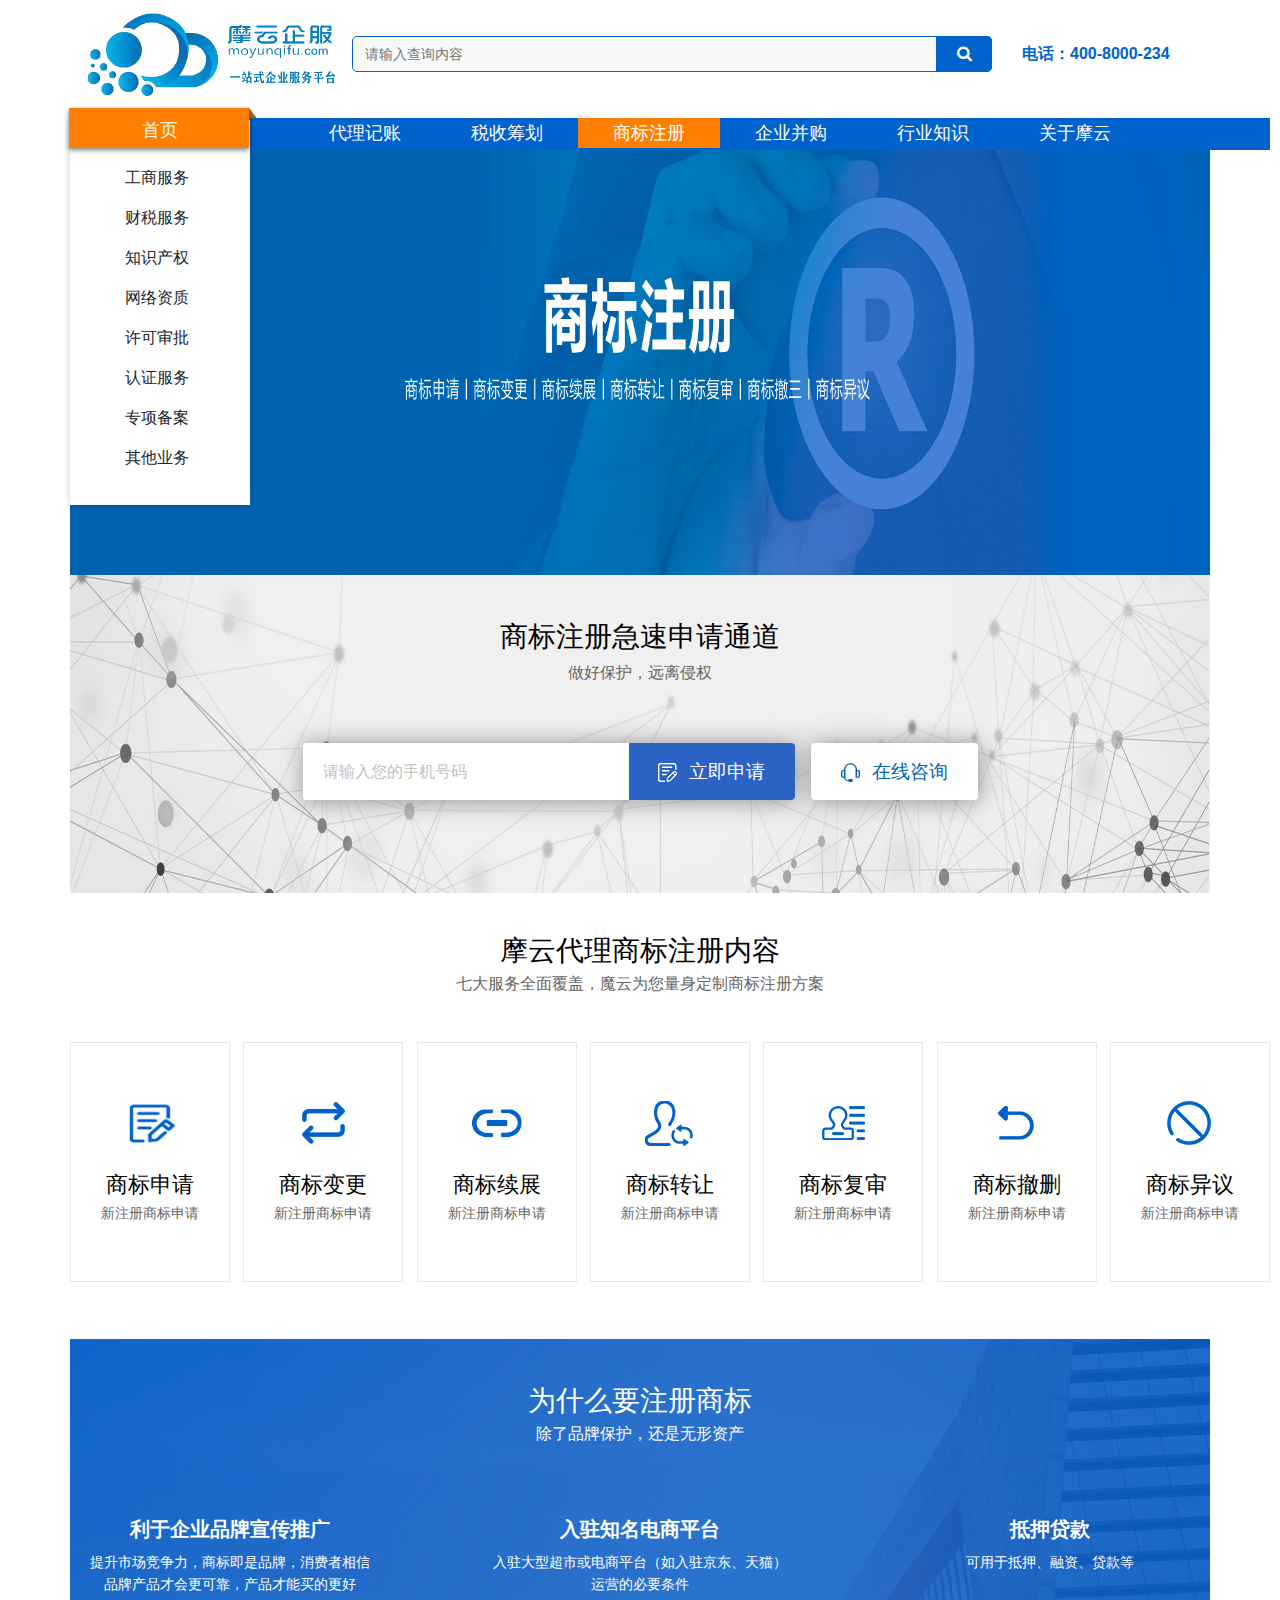
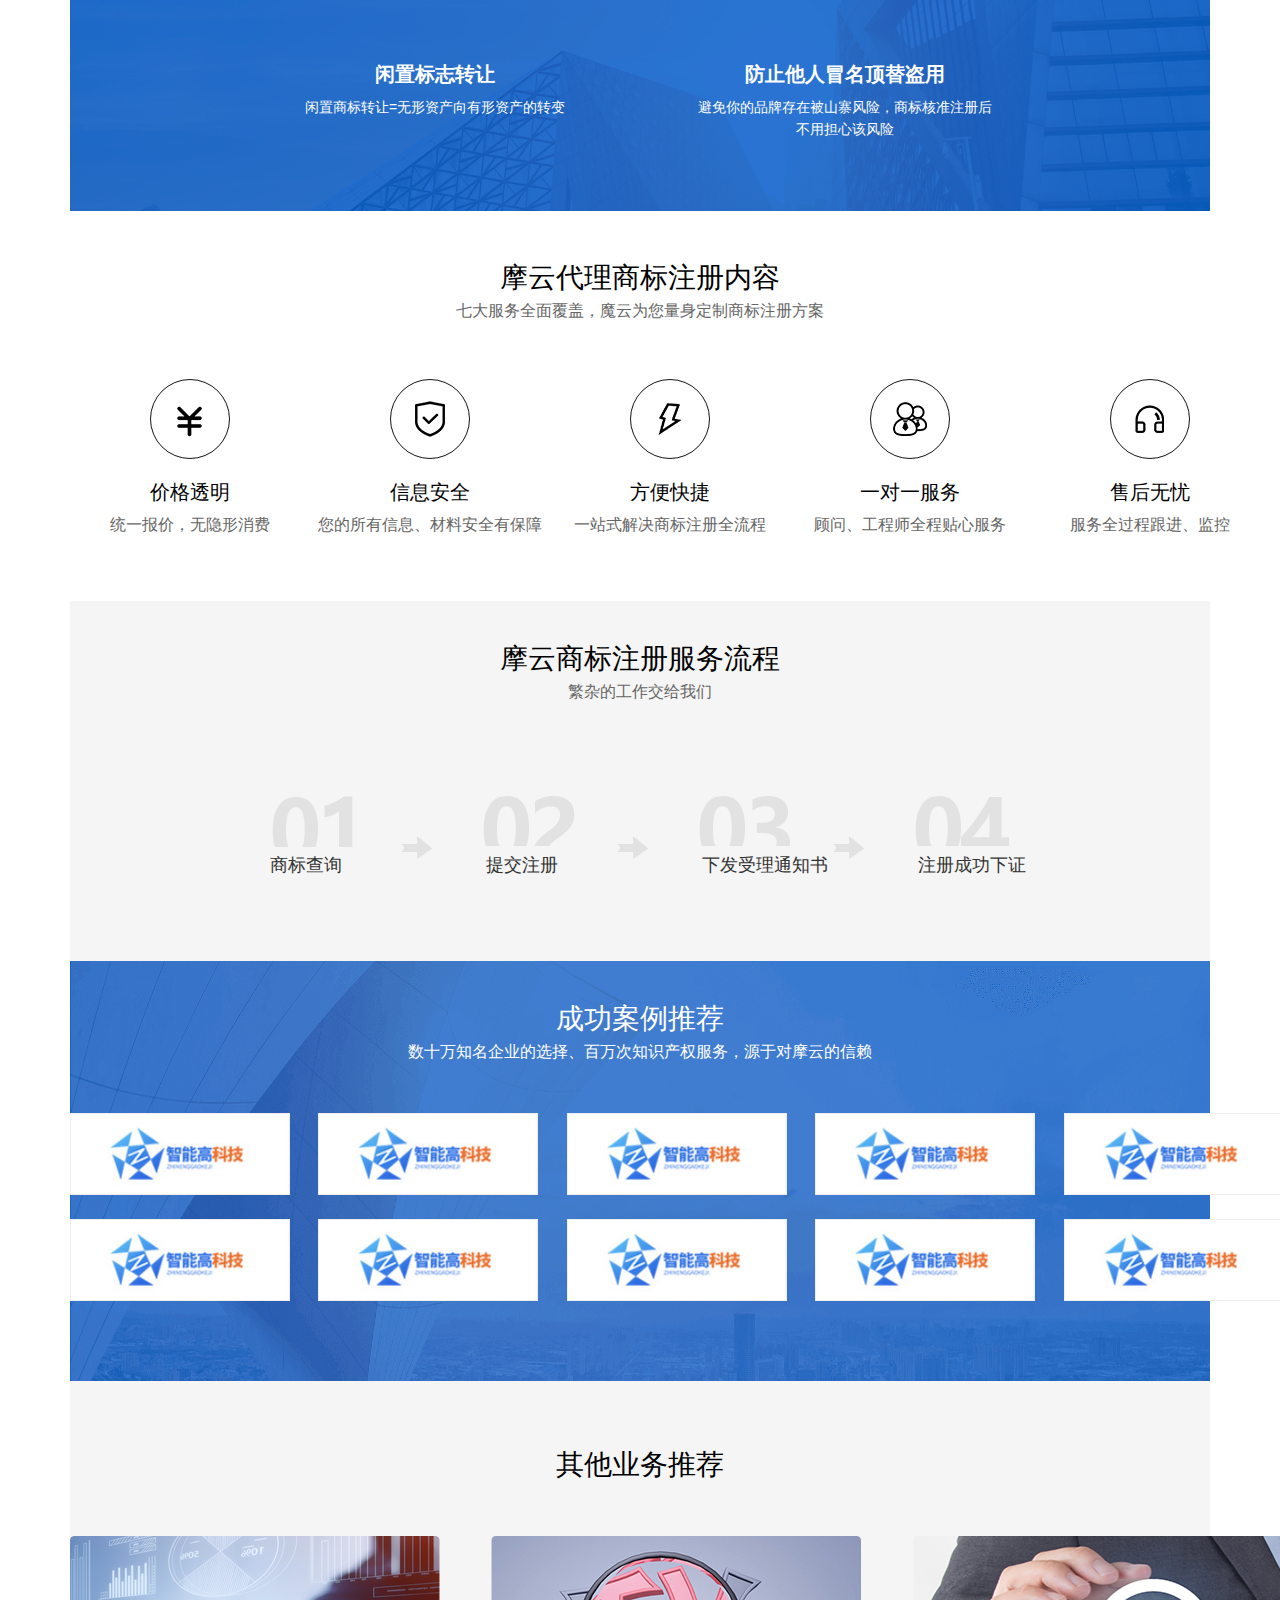
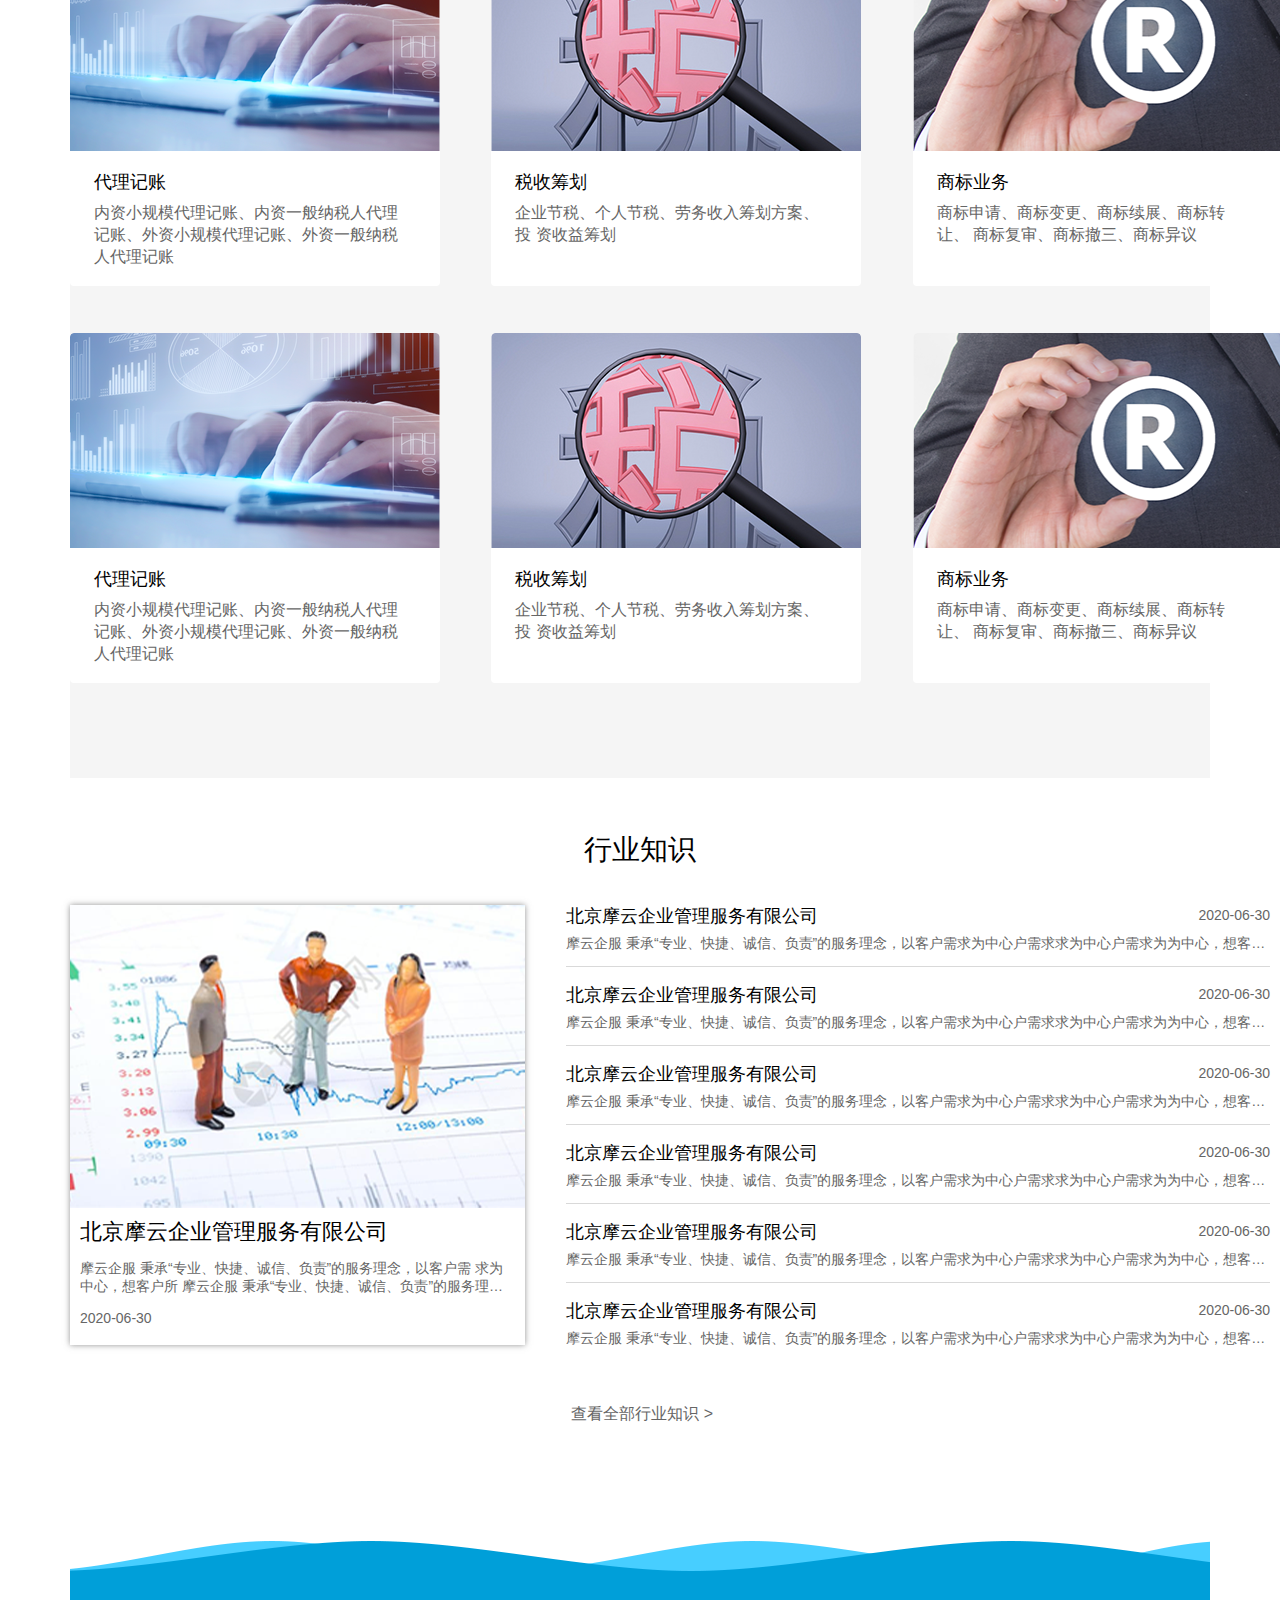
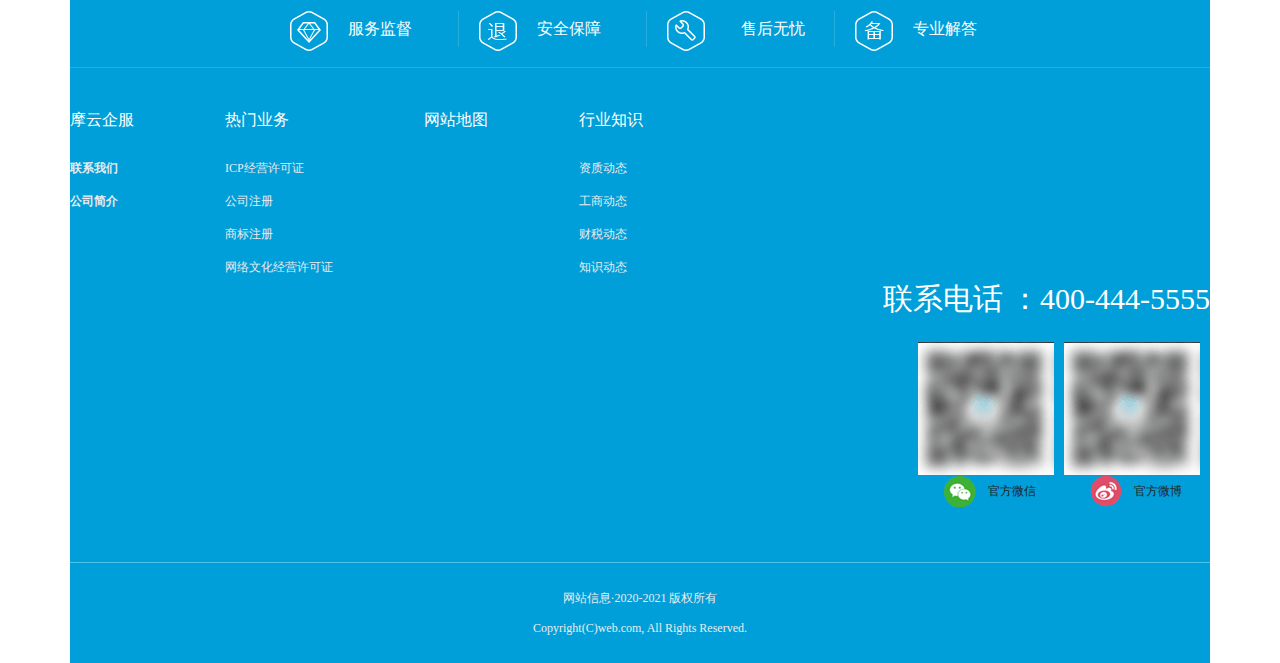
<file: brand.html>
<!DOCTYPE html>
<html lang="en">

<head>
    <meta charset="UTF-8">
    <meta name="viewport" content="width=device-width, initial-scale=1.0">
    <title>摩云企服-一站式企业服务平台</title>
    <!-- Bootstrap -->
    <link rel="stylesheet" href="plugins/bootstrap/bootstrap.min.css">
    <!-- font-awesome -->
    <link href="plugins/icon/font-awesome-4.7.0/css/font-awesome.min.css" rel="stylesheet">
    <!-- Main Stylesheet -->
    <link href="css/style.css" rel="stylesheet">
</head>

<body>
    <div class="container">
        <!-- <div class="fixed-top"> -->
        <!-- <header class=" headerUtil"> -->
        <!-- <div class="container"> -->
        <!-- <div class="float-right" style="margin-right:50px"> -->
        <!-- <span><a href="#"></a></span>
                        <span>|</span>
                        <span><a href="#">注册</a></span> -->
        <!-- <span>电话：400-8000-234</span> -->
        <!-- </div> -->
        <!-- </header> -->
        <header class="navigation ">
            <div class="container">
                <nav class="navbar navbar-expand-lg navbar-dark">
                    <a class="navbar-brand font-tertiary h3" href="index.html"><img src="images/logo_min.png" width="250px" alt="Myself"></a>
                    <!-- <button class="navbar-toggler" type="button" data-toggle="collapse" data-target="#navigation"
                        aria-controls="navigation" aria-expanded="false" aria-label="Toggle navigation">
                        <span class="navbar-toggler-icon"></span>
                    </button> -->
                    <div class="header-search float-right">
                        <form id="search1" method="get">
                            <input type="text" id="search-product-keyword" name="keyword" value="" placeholder="请输入查询内容"> <button id="search-product-btn"><span
                                    class="fa fa-search"></span></button>
                        </form>
                    </div>
                    <div class="header-search float-right">
                        <span style="margin-left:30px;font-weight: bold;color: #0062cc;">电话：400-8000-234</span>
                    </div>
            </div>
            </nav>
        </header>
        <!-- </div> -->
        <header>
            <div id="nav">
                <div class="container">
                    <ul class="w">
                        <li><a href="./agency.html">代理记账</a></li>
                        <li><a href="./revenue.html">税收筹划</a></li>
                        <li class="active"><a href="./brand.html">商标注册</a></li>
                        <li><a href="./merger.html">企业并购</a></li>
                        <li><a href="./knowledge.html">行业知识</a></li>
                        <li><a href="./about.html">关于摩云</a></li>
                    </ul>
                </div>
            </div>
            <div class="w clearfix" style="position:relative;">
                <div class="container">
                    <!-- banner上面浮层 -->
                    <div class="cat_wrap">
                        <div class="cat_header">
                            <h3 class="cat_title">首页</h3>
                            <div class="cat_list">
                                <div class="float for1">
                                    工商服务
                                </div>
                                <div class="float for2">
                                    财税服务
                                </div>
                                <div class="float for3">
                                    知识产权
                                </div>
                                <div class="float for4">
                                    网络资质
                                </div>
                                <div class="float for5">
                                    许可审批
                                </div>
                                <div class="float for6">
                                    认证服务
                                </div>
                                <div class="float for7">
                                    专项备案
                                </div>
                                <div class="float for8">
                                    其他业务
                                </div>
                            </div>
                        </div>
                        <!-- banner浮层滑动显示弹框 -->
                        <div class="cat_subcont">
                            <div class="cat_sublist">
                                <!-- 浮层左边列表 -->
                                <div class="fore1">
                                    <div class="fore_list">
                                        <h3><a href="javascript:void(0);">名称核准</a></h3>
                                        <ul class="clearfix">
                                            <li><a href="javascript:void(0);">国家局名称核准</a></li>
                                            <li><a href="javascript:void(0);"> 疑难名称核准</a></li>
                                            <li><a href="javascript:void(0);"> 无行政区划名称核准</a></li>
                                            <li><a href="javascript:void(0);"> 无行业特点名称核准</a></li>
                                        </ul>
                                    </div>
                                </div>
                                <div class="fore1">
                                    <div class="fore_list">
                                        <h3><a href="javascript:void(0);">公司注册</a></h3>
                                        <ul class="clearfix">
                                            <li><a href="javascript:void(0);">内资公司注册</a></li>
                                            <li><a href="javascript:void(0);"> 外资公司注册</a></li>
                                            <li><a href="javascript:void(0);"> 个人独资企业</a></li>
                                            <li><a href="javascript:void(0);"> 有限合伙企业-分公司</a></li>
                                            <li><a href="javascript:void(0);"> 集团公司</a></li>
                                        </ul>
                                    </div>
                                </div>
                                <div class="fore1">
                                    <div class="fore_list">
                                        <h3><a href="javascript:void(0);">公司变更</a></h3>
                                        <ul class="clearfix">
                                            <li><a href="javascript:void(0);">名称变更</a></li>
                                            <li><a href="javascript:void(0);"> 股权变更</a></li>
                                            <li><a href="javascript:void(0);"> 职务变更（法人、监事、董事）</a></li>
                                            <li><a href="javascript:void(0);"> 经营范围变更</a></li>
                                            <li><a href="javascript:void(0);"> 注册地址变更</a></li>
                                        </ul>
                                    </div>
                                </div>
                                <div class="fore1">
                                    <div class="fore_list">
                                        <h3><a href="javascript:void(0);">公司注销</a></h3>
                                        <ul class="clearfix">
                                            <li><a href="javascript:void(0);">内资公司注销 </a></li>
                                            <li><a href="javascript:void(0);"> 股权变更</a></li>
                                            <li><a href="javascript:void(0);"> 外资公司注销</a></li>
                                            <li><a href="javascript:void(0);"> 分公司注销</a></li>
                                            <li><a href="javascript:void(0);"> 有限合伙企业注销</a></li>
                                            <li><a href="javascript:void(0);"> 个人独资企业注销</a></li>
                                        </ul>
                                    </div>
                                </div>
                                <div class="fore1">
                                    <div class="fore_list">
                                        <h3><a href="javascript:void(0);">迁入迁出</a></h3>
                                        <ul class="clearfix">跨区迁移、跨省迁移
                                            <li><a href="javascript:void(0);">跨区迁移</a></li>
                                            <li><a href="javascript:void(0);"> 跨省迁移</a></li>
                                        </ul>
                                    </div>
                                </div>
                            </div>
                            <div class="cat_sublist">
                                <!-- 浮层左边列表 -->
                                <div class="fore1">
                                    <div class="fore_list">
                                        <h3><a href="javascript:void(0);">财税服务</a></h3>
                                        <ul class="clearfix">
                                            <li><a href="javascript:void(0);">内资小规模代理记账</a></li>
                                            <li><a href="javascript:void(0);"> 内资一般纳税人代理记账</a></li>
                                            <li><a href="javascript:void(0);"> 外资小规模代理记账</a></li>
                                            <li><a href="javascript:void(0);"> 外资一般纳税人代理记账</a></li>
                                        </ul>
                                    </div>
                                    <div class="fore_list">
                                        <h3><a href="javascript:void(0);">服务外包</a></h3>
                                        <ul class="clearfix">
                                            <li><a href="javascript:void(0);">各类审计</a></li>
                                            <li><a href="javascript:void(0);"> 验资</a></li>
                                            <li><a href="javascript:void(0);"> 资产评估</a></li>
                                            <li><a href="javascript:void(0);"> 企业社保开户</a></li>
                                            <li><a href="javascript:void(0);"> 公积金开户</a></li>
                                            <li><a href="javascript:void(0);"> 社保托管（增减员）</a></li>
                                        </ul>
                                    </div>
                                    <div class="fore_list">
                                        <h3><a href="javascript:void(0);">税务服务</a></h3>
                                        <ul class="clearfix">
                                            <li><a href="javascript:void(0);">税务报道</a></li>
                                            <li><a href="javascript:void(0);"> 税种认定</a></li>
                                            <li><a href="javascript:void(0);"> 票种核定</a></li>
                                            <li><a href="javascript:void(0);"> 申请税控</a></li>
                                            <li><a href="javascript:void(0);"> 发票增量</a></li>
                                            <li><a href="javascript:void(0);"> 税务注销</a></li>
                                            <li><a href="javascript:void(0);"> 个人股权转让完税</a></li>
                                        </ul>
                                    </div>
                                    <div class="fore_list">
                                        <h3><a href="javascript:void(0);">财税咨询</a></h3>
                                        <ul class="clearfix">
                                            <li><a href="javascript:void(0);">企业所得税汇算清缴</a></li>
                                            <li><a href="javascript:void(0);"> 财税咨询</a></li>
                                            <li><a href="javascript:void(0);"> 残保金申报</a></li>
                                            <li><a href="javascript:void(0);"> 个人汇算代理申报</a></li>
                                        </ul>
                                    </div>
                                    <div class="fore_list">
                                        <h3><a href="javascript:void(0);">高新服务</a></h3>
                                        <ul class="clearfix">
                                            <li><a href="javascript:void(0);">双软评估</a></li>
                                            <li><a href="javascript:void(0);"> 高新技术企业认证</a></li>
                                        </ul>
                                    </div>
                                    <div class="fore_list">
                                        <h3><a href="javascript:void(0);">税收筹划</a></h3>
                                        <ul class="clearfix">
                                            <li><a href="javascript:void(0);">企业节税</a></li>
                                            <li><a href="javascript:void(0);"> 个人节税</a></li>
                                            <li><a href="javascript:void(0);"> 劳务收入筹划方案</a></li>
                                            <li><a href="javascript:void(0);"> 投资收益筹划</a></li>
                                        </ul>
                                    </div>
                                </div>
                            </div>
                            <div class="cat_sublist">
                                <!-- 浮层左边列表 -->
                                <div class="fore1">
                                    <div class="fore_list">
                                        <h3><a href="javascript:void(0);">商标业务</a></h3>
                                        <ul class="clearfix">
                                            <li><a href="javascript:void(0);">商标申请</a></li>
                                            <li><a href="javascript:void(0);"> 商标变更</a></li>
                                            <li><a href="javascript:void(0);"> 商标续展</a></li>
                                            <li><a href="javascript:void(0);"> 商标转让</a></li>
                                            <li><a href="javascript:void(0);"> 商标复审</a></li>
                                            <li><a href="javascript:void(0);"> 商标撤三</a></li>
                                            <li><a href="javascript:void(0);"> 商标异议</a></li>
                                        </ul>
                                    </div>
                                    <div class="fore_list">
                                        <h3><a href="javascript:void(0);">专利业务</a></h3>
                                        <ul class="clearfix">
                                            <li><a href="javascript:void(0);">发明专利</a></li>
                                            <li><a href="javascript:void(0);"> 外观专利</a></li>
                                            <li><a href="javascript:void(0);"> 实用新型专利</a></li>
                                        </ul>
                                    </div>
                                    <div class="fore_list">
                                        <h3><a href="javascript:void(0);">版权业务</a></h3>
                                        <ul class="clearfix">
                                            <li><a href="javascript:void(0);">计算机软件著作权</a></li>
                                            <li><a href="javascript:void(0);"> 汇编作品著作权</a></li>
                                            <li><a href="javascript:void(0);"> 美术作品著作权</a></li>
                                            <li><a href="javascript:void(0);"> 音乐文字舞蹈影视作品等</a></li>
                                        </ul>
                                    </div>
                                </div>

                            </div>

                            <div class="cat_sublist">
                                <!-- 浮层左边列表 -->
                                <div class="fore1">
                                    <div class="fore_list">
                                        <h3><a href="javascript:void(0);">基础电信</a></h3>
                                        <ul class="clearfix">
                                            <li><a href="javascript:void(0);">蜂窝移动通信业务</a></li>
                                            <li><a href="javascript:void(0);"> 国内甚小口径终端地球站通信业务</a></li>
                                            <li><a href="javascript:void(0);"> 网络托管业务</a></li>
                                            <li><a href="javascript:void(0);"> 许可证变更</a></li>
                                            <li><a href="javascript:void(0);"> 许可证续期</a></li>
                                            <li><a href="javascript:void(0);"> 许可证年报</a></li>
                                        </ul>
                                    </div>
                                    <div class="fore_list">
                                        <h3><a href="javascript:void(0);">增值电信</a></h3>
                                        <ul class="clearfix">
                                            <li><a href="javascript:void(0);">互联网信息服务(ICP许可证）</a></li>
                                            <li><a href="javascript:void(0);"> 在线数据处理与交易处理（EDI许可证)</a></li>
                                            <li><a href="javascript:void(0);"> 互联网信息服务（SP许可证)</a></li>
                                            <li><a href="javascript:void(0);"> 呼叫中心业务</a></li>
                                            <li><a href="javascript:void(0);"> 国内多方通信服务业务</a></li>
                                            <li><a href="javascript:void(0);"> 互联网数据中心业务（IDC许可证）</a></li>
                                            <li><a href="javascript:void(0);"> 互联网接入业务（ISP许可证）</a></li>
                                            <li><a href="javascript:void(0);"> 互联网虚拟专用网业务（VPN许可证）</a></li>
                                            <li><a href="javascript:void(0);"> 内容分发网络业务（CDN许可证）</a></li>
                                        </ul>
                                    </div>
                                    <div class="fore_list">
                                        <h3><a href="javascript:void(0);">外资电信业务</a></h3>
                                        <ul class="clearfix">
                                            <li><a href="javascript:void(0);">外商投资经营电信业务</a></li>
                                            <li><a href="javascript:void(0);"> ICP许可证</a></li>
                                            <li><a href="javascript:void(0);"> EDI许可证</a></li>
                                            <li><a href="javascript:void(0);"> 国内多方通信服务业务</a></li>
                                            <li><a href="javascript:void(0);"> SP许可证</a></li>
                                            <li><a href="javascript:void(0);"> 呼叫中心业务</a></li>
                                            <li><a href="javascript:void(0);"> CDN许可证</a></li>
                                            <li><a href="javascript:void(0);"> IDC许可证</a></li>
                                            <li><a href="javascript:void(0);"> ISP许可证</a></li>
                                        </ul>
                                    </div>
                                    <div class="fore_list">
                                        <h3><a href="javascript:void(0);">电信码号</a></h3>
                                        <ul class="clearfix">
                                            <li><a href="javascript:void(0);">电信网码号资源使用证书（1066.8号段）</a></li>
                                            <li><a href="javascript:void(0);"> 电信网码号资源使用证书（95号段）</a></li>
                                        </ul>
                                    </div>
                                    <div class="fore_list">
                                        <h3><a href="javascript:void(0);">网络文化</a></h3>
                                        <ul class="clearfix">
                                            <li><a href="javascript:void(0);">网络文化经营许可证（直播)</a></li>
                                            <li><a href="javascript:void(0);"> 音乐娱乐</a></li>
                                            <li><a href="javascript:void(0);"> 动漫产品</a></li>
                                            <li><a href="javascript:void(0);"> 演出剧目</a></li>
                                            <li><a href="javascript:void(0);"> 游戏技法解说</a></li>
                                            <li><a href="javascript:void(0);"> 展览比赛活动</a></li>
                                        </ul>
                                    </div>
                                    <div class="fore_list">
                                        <h3><a href="javascript:void(0);">游戏行业</a></h3>
                                        <ul class="clearfix">
                                            <li><a href="javascript:void(0);">网络文化经营许可（游戏类）</a></li>
                                            <li><a href="javascript:void(0);"> 游戏版号(七类）</a></li>
                                            <li><a href="javascript:void(0);"> 游戏版号(非七类）</a></li>
                                            <li><a href="javascript:void(0);"> 游戏运营备案</a></li>
                                        </ul>
                                    </div>
                                    <div class="fore_list">
                                        <h3><a href="javascript:void(0);">影视出版</a></h3>
                                        <ul class="clearfix">
                                            <li><a href="javascript:void(0);">信息网络传播视听节目许可证</a></li>
                                            <li><a href="javascript:void(0);"> 网络出版服务许可证</a></li>
                                            <li><a href="javascript:void(0);"> 互联网新闻信息服务许可证</a></li>
                                            <li><a href="javascript:void(0);"> 出版物经营许可证(零售) </a></li>
                                            <li><a href="javascript:void(0);"> 出版物经营许可证(批发)</a></li>
                                        </ul>
                                    </div>
                                    <div class="fore_list">
                                        <h3><a href="javascript:void(0);">医疗食品</a></h3>
                                        <ul class="clearfix">
                                            <li><a href="javascript:void(0);">网络食品经营备案</a></li>
                                            <li><a href="javascript:void(0);"> 医疗器械网络销售备案</a></li>
                                            <li><a href="javascript:void(0);"> 医疗器械网络交易第三方平台备案</a></li>
                                        </ul>
                                    </div>
                                    <div class="fore_list">
                                        <h3><a href="javascript:void(0);">药品信息</a></h3>
                                        <ul class="clearfix">
                                            <li><a href="javascript:void(0);">互联网药品信息服务资格证书（经营性）</a></li>
                                            <li><a href="javascript:void(0);"> 互联网药品信息服务资格证书（非经营性）</a></li>
                                            <li><a href="javascript:void(0);"> 互联网药品交易服务资格证书（停批）</a></li>
                                            <li><a href="javascript:void(0);"> 互联网医院</a></li>
                                        </ul>
                                    </div>
                                </div>

                            </div>
                            <div class="cat_sublist">
                                <!-- 浮层左边列表 -->
                                <div class="fore1">
                                    <div class="fore_list">
                                        <h3><a href="javascript:void(0);">演出文化</a></h3>
                                        <ul class="clearfix">
                                            <li><a href="javascript:void(0);">营业性演出许可证</a></li>
                                            <li><a href="javascript:void(0);"> 广播电视节目制作经营许可证</a></li>
                                            <li><a href="javascript:void(0);"> 艺术品经营单位备案</a></li>
                                        </ul>
                                    </div>
                                    <div class="fore_list">
                                        <h3><a href="javascript:void(0);">旅游拍卖</a></h3>
                                        <ul class="clearfix">
                                            <li><a href="javascript:void(0);">国内旅行社</a></li>
                                            <li><a href="javascript:void(0);"> 国际旅行社</a></li>
                                            <li><a href="javascript:void(0);"> 普通拍卖许可</a></li>
                                            <li><a href="javascript:void(0);"> 文物拍卖许可</a></li>
                                        </ul>
                                    </div>
                                    <div class="fore_list">
                                        <h3><a href="javascript:void(0);">私募基金</a></h3>
                                        <ul class="clearfix">
                                            <li><a href="javascript:void(0);">私募基金管理公司设立</a></li>
                                            <li><a href="javascript:void(0);"> 私募基金管理人备案</a></li>
                                            <li><a href="javascript:void(0);"> 私募基金登记备案（产品）</a></li>
                                        </ul>
                                    </div>
                                    <div class="fore_list">
                                        <h3><a href="javascript:void(0);">医药食品</a></h3>
                                        <ul class="clearfix">
                                            <li><a href="javascript:void(0);">医疗器械二类备案</a></li>
                                            <li><a href="javascript:void(0);"> 医疗器械三类审批</a></li>
                                            <li><a href="javascript:void(0);"> 食品经营许可证（流通类）</a></li>
                                            <li><a href="javascript:void(0);"> 食品经营许可证（餐饮类）</a></li>
                                        </ul>
                                    </div>
                                    <div class="fore_list">
                                        <h3><a href="javascript:void(0);">人力道路</a></h3>
                                        <ul class="clearfix">
                                            <li><a href="javascript:void(0);">劳务派遣经营许可证</a></li>
                                            <li><a href="javascript:void(0);"> 人力资源服务许可证</a></li>
                                            <li><a href="javascript:void(0);"> 道路运输经营许可</a></li>
                                            <li><a href="javascript:void(0);"> 汽车租赁备案</a></li>
                                        </ul>
                                    </div>
                                    <div class="fore_list">
                                        <h3><a href="javascript:void(0);">建筑行业</a></h3>
                                        <ul class="clearfix">
                                            <li><a href="javascript:void(0);">装饰装修二级资质</a></li>
                                            <li><a href="javascript:void(0);"> 施工总承包资质</a></li>
                                            <li><a href="javascript:void(0);"> 专业承包资质</a></li>
                                            <li><a href="javascript:void(0);"> 房地产开发暂定资质</a></li>
                                        </ul>
                                    </div>
                                    <div class="fore_list">
                                        <h3><a href="javascript:void(0);">品牌连锁</a></h3>
                                        <ul class="clearfix">
                                            <li><a href="javascript:void(0);">商业特许经营备案</a></li>
                                        </ul>
                                    </div>
                                    <div class="fore_list">
                                        <h3><a href="javascript:void(0);">环境卫生</a></h3>
                                        <ul class="clearfix">
                                            <li><a href="javascript:void(0);">卫生经营许可证（美容美发、酒店</a></li>
                                        </ul>
                                    </div>
                                    <div class="fore_list">
                                        <h3><a href="javascript:void(0);">进出贸易</a></h3>
                                        <ul class="clearfix">
                                            <li><a href="javascript:void(0);">进出口权</a></li>
                                        </ul>
                                    </div>
                                </div>

                            </div>

                            <div class="cat_sublist">
                                <!-- 浮层左边列表 -->
                                <div class="fore1">
                                    <div class="fore_list">
                                        <h3><a href="javascript:void(0);">质量体系认证</a></h3>
                                        <ul class="clearfix">
                                            <li><a href="javascript:void(0);">ISO9001质量管理体系认证</a></li>
                                            <li><a href="javascript:void(0);"> ISO14001环境管理体系认证</a></li>
                                            <li><a href="javascript:void(0);"> ISO45001职业健康安全管理体系</a></li>
                                            <li><a href="javascript:void(0);"> ISO13485医疗器械质量认证</a></li>
                                            <li><a href="javascript:void(0);"> ISO33001信息安全管理体系认证</a></li>
                                            <li><a href="javascript:void(0);"> ISO/TS16949汽车行业质量体系认证 </a></li>
                                            <li><a href="javascript:void(0);">ISO22000食品安全管理体系认证 </a></li>
                                        </ul>
                                    </div>
                                    <div class="fore_list">
                                        <h3><a href="javascript:void(0);">国家强制认证</a></h3>
                                        <ul class="clearfix">
                                            <li><a href="javascript:void(0);">CCC认证（3C认证）</a></li>
                                            <li><a href="javascript:void(0);"> QS食品安全生产许可证</a></li>
                                            <li><a href="javascript:void(0);"> CMMI3认证</a></li>
                                            <li><a href="javascript:void(0);"> 有机产品认证</a></li>
                                        </ul>
                                    </div>
                                </div>

                            </div>
                            <div class="cat_sublist">
                                <!-- 浮层左边列表 -->
                                <div class="fore1">
                                    <div class="fore_list">
                                        <h3><a href="javascript:void(0);">专项备案</a></h3>
                                        <ul class="clearfix">
                                            <li><a href="javascript:void(0);">ICP备案（域名备案）</a></li>
                                            <li><a href="javascript:void(0);"> 公安网备</a></li>
                                        </ul>
                                    </div>
                                </div>

                            </div>

                            <div class="cat_sublist">
                                <!-- 浮层左边列表 -->
                                <div class="fore1">
                                    <div class="fore_list">
                                        <h3><a href="javascript:void(0);">其他业务</a></h3>
                                        <ul class="clearfix">
                                            <li><a href="javascript:void(0);">企业工作居住证开户</a></li>
                                            <li><a href="javascript:void(0);"> 个人工作居住证办理</a></li>
                                        </ul>
                                    </div>
                                </div>

                            </div>

                        </div>
                    </div>

                </div>
            </div>
            <img class="agency-banner" src="images/brand/brand-banner.png" alt="">
        </header>

        <div class="agency-aisle">
            <div class="aisle-title">商标注册急速申请通道</div>
            <div class="aisle-hint">做好保护，远离侵权</div>
            <div class="aisle-inputBox">
                <div class="input-box">
                    <input placeholder="请输入您的手机号码" type="text">
                    <div class="aisle-apply">
                        <img class="aisle-applyIcon" src="./images/agency/input-apply.png" alt=""> 立即申请
                    </div>
                </div>
                <div class="aisle-online">
                    <img class="online-icon" src="./images/agency/consult.png" alt=""> 在线咨询
                </div>
            </div>
        </div>

        <div class="brand-register">
            <div class="insidePage-titleItem">摩云代理商标注册内容</div>
            <div class="insidePage-titleItemText">七大服务全面覆盖，魔云为您量身定制商标注册方案</div>
            <div class="brand-register-box">
                <ul class="brand-register-ul">
                    <li class="brand-register-li brand-register-li1">
                        <div class="register-liTitle">商标申请</div>
                        <div class="register-liText">新注册商标申请</div>
                        <div class="register-details">了解详情 ></div>
                    </li>
                    <li class="brand-register-li brand-register-li2">
                        <div class="register-liTitle">商标变更</div>
                        <div class="register-liText">新注册商标申请</div>
                        <div class="register-details">了解详情 ></div>
                    </li>
                    <li class="brand-register-li brand-register-li3">
                        <div class="register-liTitle">商标续展</div>
                        <div class="register-liText">新注册商标申请</div>
                        <div class="register-details">了解详情 ></div>
                    </li>
                    <li class="brand-register-li brand-register-li4">
                        <div class="register-liTitle">商标转让</div>
                        <div class="register-liText">新注册商标申请</div>
                        <div class="register-details">了解详情 ></div>
                    </li>
                    <li class="brand-register-li brand-register-li5">
                        <div class="register-liTitle">商标复审</div>
                        <div class="register-liText">新注册商标申请</div>
                        <div class="register-details">了解详情 ></div>
                    </li>
                    <li class="brand-register-li brand-register-li6">
                        <div class="register-liTitle">商标撤删</div>
                        <div class="register-liText">新注册商标申请</div>
                        <div class="register-details">了解详情 ></div>
                    </li>
                    <li class="brand-register-li brand-register-li7">
                        <div class="register-liTitle">商标异议</div>
                        <div class="register-liText">新注册商标申请</div>
                        <div class="register-details">了解详情 ></div>
                    </li>
                </ul>
            </div>
        </div>

        <div class="brand-registeredmark">
            <div class="insidePage-titleItem insidePage-titleItemWhite">为什么要注册商标</div>
            <div class="insidePage-titleItemText insidePage-titleItemTextWhite">除了品牌保护，还是无形资产</div>
            <div class="brand-registeredmark-top">
                <div class="brand-registeredmark-item">
                    <div class="brand-registeredmark-itemTitle">利于企业品牌宣传推广</div>
                    <div class="brand-registeredmark-itemText">
                        提升市场竞争力，商标即是品牌，消费者相信<br> 品牌产品才会更可靠，产品才能买的更好
                    </div>
                </div>
                <div class="brand-registeredmark-item">
                    <div class="brand-registeredmark-itemTitle">入驻知名电商平台</div>
                    <div class="brand-registeredmark-itemText">
                        入驻大型超市或电商平台（如入驻京东、天猫）<br> 运营的必要条件
                    </div>
                </div>
                <div class="brand-registeredmark-item">
                    <div class="brand-registeredmark-itemTitle">抵押贷款</div>
                    <div class="brand-registeredmark-itemText">
                        可用于抵押、融资、贷款等
                    </div>
                </div>
            </div>
            <div class="brand-registeredmark-bottom">
                <div class="brand-registeredmark-item">
                    <div class="brand-registeredmark-itemTitle">闲置标志转让</div>
                    <div class="brand-registeredmark-itemText">
                        闲置商标转让=无形资产向有形资产的转变
                    </div>
                </div>
                <div class="brand-registeredmark-item">
                    <div class="brand-registeredmark-itemTitle">防止他人冒名顶替盗用</div>
                    <div class="brand-registeredmark-itemText">
                        避免你的品牌存在被山寨风险，商标核准注册后<br> 不用担心该风险
                    </div>
                </div>
            </div>
        </div>

        <div class="brand-rAdvantage">
            <div class="insidePage-titleItem">摩云代理商标注册内容</div>
            <div class="insidePage-titleItemText">七大服务全面覆盖，魔云为您量身定制商标注册方案</div>
            <ul class="brand-rAdvantage-box">
                <li class="brand-rAdvantage-li">
                    <div class="brand-rAdvantage-imgbox">
                        <div class="brand-rAdvantage-img brand-rAdvantage-img1"></div>
                    </div>
                    <div class="brand-rAdvantage-liTitle">价格透明</div>
                    <div class="brand-rAdvantage-liText">统一报价，无隐形消费</div>
                </li>
                <li class="brand-rAdvantage-li">
                    <div class="brand-rAdvantage-imgbox">
                        <div class="brand-rAdvantage-img brand-rAdvantage-img2"></div>
                    </div>
                    <div class="brand-rAdvantage-liTitle">信息安全</div>
                    <div class="brand-rAdvantage-liText">您的所有信息、材料安全有保障</div>
                </li>
                <li class="brand-rAdvantage-li">
                    <div class="brand-rAdvantage-imgbox">
                        <div class="brand-rAdvantage-img brand-rAdvantage-img3"></div>
                    </div>
                    <div class="brand-rAdvantage-liTitle">方便快捷</div>
                    <div class="brand-rAdvantage-liText">一站式解决商标注册全流程</div>
                </li>
                <li class="brand-rAdvantage-li">
                    <div class="brand-rAdvantage-imgbox">
                        <div class="brand-rAdvantage-img brand-rAdvantage-img4"></div>
                    </div>
                    <div class="brand-rAdvantage-liTitle">一对一服务</div>
                    <div class="brand-rAdvantage-liText">顾问、工程师全程贴心服务</div>
                </li>
                <li class="brand-rAdvantage-li">
                    <div class="brand-rAdvantage-imgbox">
                        <div class="brand-rAdvantage-img brand-rAdvantage-img5"></div>
                    </div>
                    <div class="brand-rAdvantage-liTitle">售后无忧</div>
                    <div class="brand-rAdvantage-liText">服务全过程跟进、监控</div>
                </li>
            </ul>
        </div>
        <div class="brand-rFlow">
            <div class="insidePage-titleItem">摩云商标注册服务流程</div>
            <div class="insidePage-titleItemText">繁杂的工作交给我们</div>
            <div class="brand-rFlow-box">
                <div class="flow-itembox">
                    <div class="flow-item flow-item1"></div>
                    <div class="insidePage-flowBox-text">
                        商标查询
                    </div>
                </div>

                <img class="flow-arrow" src="./images/agency/right-arrow.png" alt="">
                <div class="flow-itembox">
                    <div class="flow-item flow-item2"></div>
                    <div class="insidePage-flowBox-text">
                        提交注册
                    </div>
                </div>

                <img class="flow-arrow" src="./images/agency/right-arrow.png" alt="">
                <div class="flow-itembox">
                    <div class="flow-item flow-item3"></div>
                    <div class="insidePage-flowBox-text">
                        下发受理通知书
                    </div>
                </div>

                <img class="flow-arrow" src="./images/agency/right-arrow.png" alt="">
                <div class="flow-itembox">
                    <div class="flow-item flow-item4"></div>
                    <div class="insidePage-flowBox-text">
                        注册成功下证
                    </div>
                </div>
            </div>
        </div>

        <div class="brand-rCase">
            <div class="insidePage-titleItem insidePage-titleItemWhite">成功案例推荐</div>
            <div class="insidePage-titleItemText insidePage-titleItemTextWhite">数十万知名企业的选择、百万次知识产权服务，源于对摩云的信赖</div>
            <div class="brand-rCase-box">
                <ul class="brand-rCase-ul">
                    <li class="brand-rCase-li"><img src="./images/brand/case-icon.jpg" alt=""></li>
                    <li class="brand-rCase-li"><img src="./images/brand/case-icon.jpg" alt=""></li>
                    <li class="brand-rCase-li"><img src="./images/brand/case-icon.jpg" alt=""></li>
                    <li class="brand-rCase-li"><img src="./images/brand/case-icon.jpg" alt=""></li>
                    <li class="brand-rCase-li"><img src="./images/brand/case-icon.jpg" alt=""></li>
                    <li class="brand-rCase-li"><img src="./images/brand/case-icon.jpg" alt=""></li>
                    <li class="brand-rCase-li"><img src="./images/brand/case-icon.jpg" alt=""></li>
                    <li class="brand-rCase-li"><img src="./images/brand/case-icon.jpg" alt=""></li>
                    <li class="brand-rCase-li"><img src="./images/brand/case-icon.jpg" alt=""></li>
                    <li class="brand-rCase-li"><img src="./images/brand/case-icon.jpg" alt=""></li>
                </ul>
            </div>

        </div>

        <div class="other-services">
            <div class="other-servicesTitle">其他业务推荐</div>
            <div class="other-servicesBox">
                <ul class="servicesBox-ul">
                    <li class="servicesBox-li">
                        <img class="servicesBox-liImg" src="./images/agency/servicesBox-liImg.png" alt="">
                        <div class="servicesBox-hintBox">
                            <div class="servicesBox-liTitle">代理记账</div>
                            <div class="servicesBox-liText">
                                内资小规模代理记账、内资一般纳税人代理 记账、外资小规模代理记账、外资一般纳税 人代理记账
                            </div>
                        </div>
                    </li>
                    <li class="servicesBox-li">
                        <img class="servicesBox-liImg" src="./images/agency/servicesBox-liImg2.png" alt="">
                        <div class="servicesBox-hintBox">
                            <div class="servicesBox-liTitle">税收筹划</div>
                            <div class="servicesBox-liText">
                                企业节税、个人节税、劳务收入筹划方案、投 资收益筹划
                            </div>
                        </div>
                    </li>
                    <li class="servicesBox-li">
                        <img class="servicesBox-liImg" src="./images/agency/servicesBox-liImg3.png" alt="">
                        <div class="servicesBox-hintBox">
                            <div class="servicesBox-liTitle">商标业务</div>
                            <div class="servicesBox-liText">
                                商标申请、商标变更、商标续展、商标转让、 商标复审、商标撤三、商标异议
                            </div>
                        </div>
                    </li>
                    <li class="servicesBox-li">
                        <img class="servicesBox-liImg" src="./images/agency/servicesBox-liImg.png" alt="">
                        <div class="servicesBox-hintBox">
                            <div class="servicesBox-liTitle">代理记账</div>
                            <div class="servicesBox-liText">
                                内资小规模代理记账、内资一般纳税人代理 记账、外资小规模代理记账、外资一般纳税 人代理记账
                            </div>
                        </div>
                    </li>
                    <li class="servicesBox-li">
                        <img class="servicesBox-liImg" src="./images/agency/servicesBox-liImg2.png" alt="">
                        <div class="servicesBox-hintBox">
                            <div class="servicesBox-liTitle">税收筹划</div>
                            <div class="servicesBox-liText">
                                企业节税、个人节税、劳务收入筹划方案、投 资收益筹划
                            </div>
                        </div>
                    </li>
                    <li class="servicesBox-li">
                        <img class="servicesBox-liImg" src="./images/agency/servicesBox-liImg3.png" alt="">
                        <div class="servicesBox-hintBox">
                            <div class="servicesBox-liTitle">商标业务</div>
                            <div class="servicesBox-liText">
                                商标申请、商标变更、商标续展、商标转让、 商标复审、商标撤三、商标异议
                            </div>
                        </div>
                    </li>
                </ul>
            </div>
        </div>

        <div class="agency-knowledge">
            <div class="agency-knowledgeTitle">行业知识</div>
            <div class="agency-knowledgeContent">
                <div class="knowledgeContent-left">
                    <img class="knowledgeContent-img" src="./images/agency/knowledgeContent.png" alt="">
                    <div class="knowledgeContent-leftBox">
                        <div class="knowledgeContent-leftTitle">北京摩云企业管理服务有限公司</div>
                        <div class="knowledgeContent-leftText">
                            摩云企服 秉承“专业、快捷、诚信、负责”的服务理念，以客户需 求为中心，想客户所 摩云企服 秉承“专业、快捷、诚信、负责”的服务理念，以客户需 求为中心，想客户所
                        </div>
                        <div class="knowledgeContent-leftTime">2020-06-30</div>
                    </div>

                </div>
                <ul class="agency-knowledgeUi">
                    <li class="agency-knowledgeLi">
                        <div class="agency-boxInfo">
                            <div class="agency-boxTitle">北京摩云企业管理服务有限公司</div>
                            <div class="agency-boxTime">2020-06-30</div>
                        </div>
                        <div class="agency-boxInfoText">
                            摩云企服 秉承“专业、快捷、诚信、负责”的服务理念，以客户需求为中心户需求求为中心户需求为为中心，想客户所...
                        </div>
                    </li>
                    <li class="agency-knowledgeLi">
                        <div class="agency-boxInfo">
                            <div class="agency-boxTitle">北京摩云企业管理服务有限公司</div>
                            <div class="agency-boxTime">2020-06-30</div>
                        </div>
                        <div class="agency-boxInfoText">
                            摩云企服 秉承“专业、快捷、诚信、负责”的服务理念，以客户需求为中心户需求求为中心户需求为为中心，想客户所...
                        </div>
                    </li>
                    <li class="agency-knowledgeLi">
                        <div class="agency-boxInfo">
                            <div class="agency-boxTitle">北京摩云企业管理服务有限公司</div>
                            <div class="agency-boxTime">2020-06-30</div>
                        </div>
                        <div class="agency-boxInfoText">
                            摩云企服 秉承“专业、快捷、诚信、负责”的服务理念，以客户需求为中心户需求求为中心户需求为为中心，想客户所...
                        </div>
                    </li>
                    <li class="agency-knowledgeLi">
                        <div class="agency-boxInfo">
                            <div class="agency-boxTitle">北京摩云企业管理服务有限公司</div>
                            <div class="agency-boxTime">2020-06-30</div>
                        </div>
                        <div class="agency-boxInfoText">
                            摩云企服 秉承“专业、快捷、诚信、负责”的服务理念，以客户需求为中心户需求求为中心户需求为为中心，想客户所...
                        </div>
                    </li>
                    <li class="agency-knowledgeLi">
                        <div class="agency-boxInfo">
                            <div class="agency-boxTitle">北京摩云企业管理服务有限公司</div>
                            <div class="agency-boxTime">2020-06-30</div>
                        </div>
                        <div class="agency-boxInfoText">
                            摩云企服 秉承“专业、快捷、诚信、负责”的服务理念，以客户需求为中心户需求求为中心户需求为为中心，想客户所...
                        </div>
                    </li>
                    <li class="agency-knowledgeLi agency-knowledgeLiNone">
                        <div class="agency-boxInfo">
                            <div class="agency-boxTitle">北京摩云企业管理服务有限公司</div>
                            <div class="agency-boxTime">2020-06-30</div>
                        </div>
                        <div class="agency-boxInfoText">
                            摩云企服 秉承“专业、快捷、诚信、负责”的服务理念，以客户需求为中心户需求求为中心户需求为为中心，想客户所...
                        </div>
                    </li>
                </ul>
            </div>

            <div class="look-knowledge">
                <a href="JavaScript:;">  查看全部行业知识 ></a>
            </div>
        </div>

        <footer class="footerbox">
            <div style="margin-top: 50px">
            </div>
            <!-- footer -->
            <div class="wave-box">
                <div class="marquee-box marquee-up" id="marquee-box">
                    <div class="marquee">
                        <div class="wave-list-box" id="wave-list-box1">
                            <ul>
                                <li>
                                    <img height="60" alt="波浪" src="images/footer/wave_02.png">
                                </li>
                            </ul>
                        </div>
                        <div class="wave-list-box" id="wave-list-box2">
                            <ul>
                                <li>
                                    <img height="60" alt="波浪" src="images/footer/wave_02.png">
                                </li>
                            </ul>
                        </div>
                    </div>
                </div>
                <div class="marquee-box" id="marquee-box3">
                    <div class="marquee">
                        <div class="wave-list-box" id="wave-list-box4">
                            <ul>
                                <li>
                                    <img height="60" alt="波浪" src="images/footer/wave_01.png">
                                </li>
                            </ul>
                        </div>
                        <div class="wave-list-box" id="wave-list-box5">
                            <ul>
                                <li>
                                    <img height="60" alt="波浪" src="images/footer/wave_01.png">
                                </li>
                            </ul>
                        </div>
                    </div>
                </div>
            </div>
            <div class="footer">
                <div class="auto clearfix">
                    <!-- footer主要-->
                    <div class="five-superiority">
                        <ul class="five-superiority-list clearfix">
                            <li class="service_ico">
                                <a href="#compensate">
                                    <span class="superiority-icon">
                                    </span>
                                    <span>
                                        服务监督
                                    </span>
                                </a>
                            </li>
                            <li class="retreat_ico">
                                <a href="#refund">
                                    <span class="superiority-icon">
                                    </span>
                                    <span>
                                        安全保障
                                    </span>
                                </a>
                            </li>
                            <li class="technology_ico">
                                <a class="superiority-text" href="#afterService">
                                    <span class="superiority-icon">
                                    </span>
                                    <span>
                                        售后无忧
                                    </span>
                                </a>
                            </li>
                            <li class="prepare_ico">
                                <a href="#ico">
                                    <span class="superiority-icon">
                                    </span>
                                    <span>
                                        专业解答
                                    </span>
                                </a>
                            </li>
                        </ul>
                    </div>
                    <div class="footer-floor1">
                        <div class="footer-list">
                            <ul>
                                <li class="flist-title">
                                    摩云企服
                                </li>
                                <li>
                                    <a href="#">
                                        <strong>
                                            联系我们
                                        </strong>
                                    </a>
                                </li>
                                <li>
                                    <a href="#">
                                        <strong>
                                            公司简介
                                        </strong>
                                    </a>
                                </li>
                            </ul>
                            <ul>
                                <li class="flist-title">
                                    热门业务
                                </li>
                                <li>
                                    <a href="#">
                                        ICP经营许可证
                                    </a>
                                </li>
                                <li>
                                    <a href="#">
                                        公司注册
                                    </a>
                                </li>
                                <li>
                                    <a href="#">
                                        商标注册
                                    </a>
                                </li>
                                <li>
                                    <a href="#">
                                        网络文化经营许可证
                                    </a>
                                </li>
                            </ul>
                            <ul>
                                <li class="flist-title">
                                    网站地图
                                </li>
                            </ul>
                            <ul class="flist-4">
                                <li class="flist-title">
                                    行业知识
                                </li>
                                <li>
                                    <a href="#">
                                        资质动态
                                    </a>
                                </li>
                                <li>
                                    <a href="#">
                                        工商动态
                                    </a>
                                </li>
                                <li>
                                    <a href="#">
                                        财税动态
                                    </a>
                                </li>
                                <li>
                                    <a href="#">
                                        知识动态
                                    </a>
                                </li>
                            </ul>
                            <div class="clear-float">
                            </div>
                        </div>
                        <div class="footer-right">
                            <div class="telephone" title="服务热线">
                                <span>
                                </span>
                                <div class="tel-number">
                                    联系电话 ：400-444-5555
                                </div>
                            </div>
                            <div class="official-plat">
                                <ul>
                                    <li>
                                        <a>
                                            <p><img src="images/footer/plat_qrcode.png" alt=""></p>
                                            <span class="weixin-logo">
                                            </span> 官方微信
                                        </a>
                                    </li>
                                    <li title="点击打开官方微博">
                                        <a>
                                            <p><img src="images/footer/plat_qrcode.png" alt=""></p>
                                            <span class="weibo-logo">
                                            </span> 官方微博
                                        </a>
                                    </li>
                                </ul>
                            </div>
                        </div>
                        <div class="clear-float">
                        </div>
                    </div>
                </div>
                <div class="footer-floor2">
                    <p>
                        网站信息·2020-2021 版权所有
                    </p>
                    <p>
                        Copyright(C)web.com, All Rights Reserved.
                    </p>
                </div>
            </div>
            <!-- footer end -->

        </footer>
    </div>
    <script src="plugins/jQuery/jquery.min.js"></script>
    <script src="plugins/bootstrap/bootstrap.min.js"></script>
    <script src="js/script.js"></script>
</body>

</html>
</file>
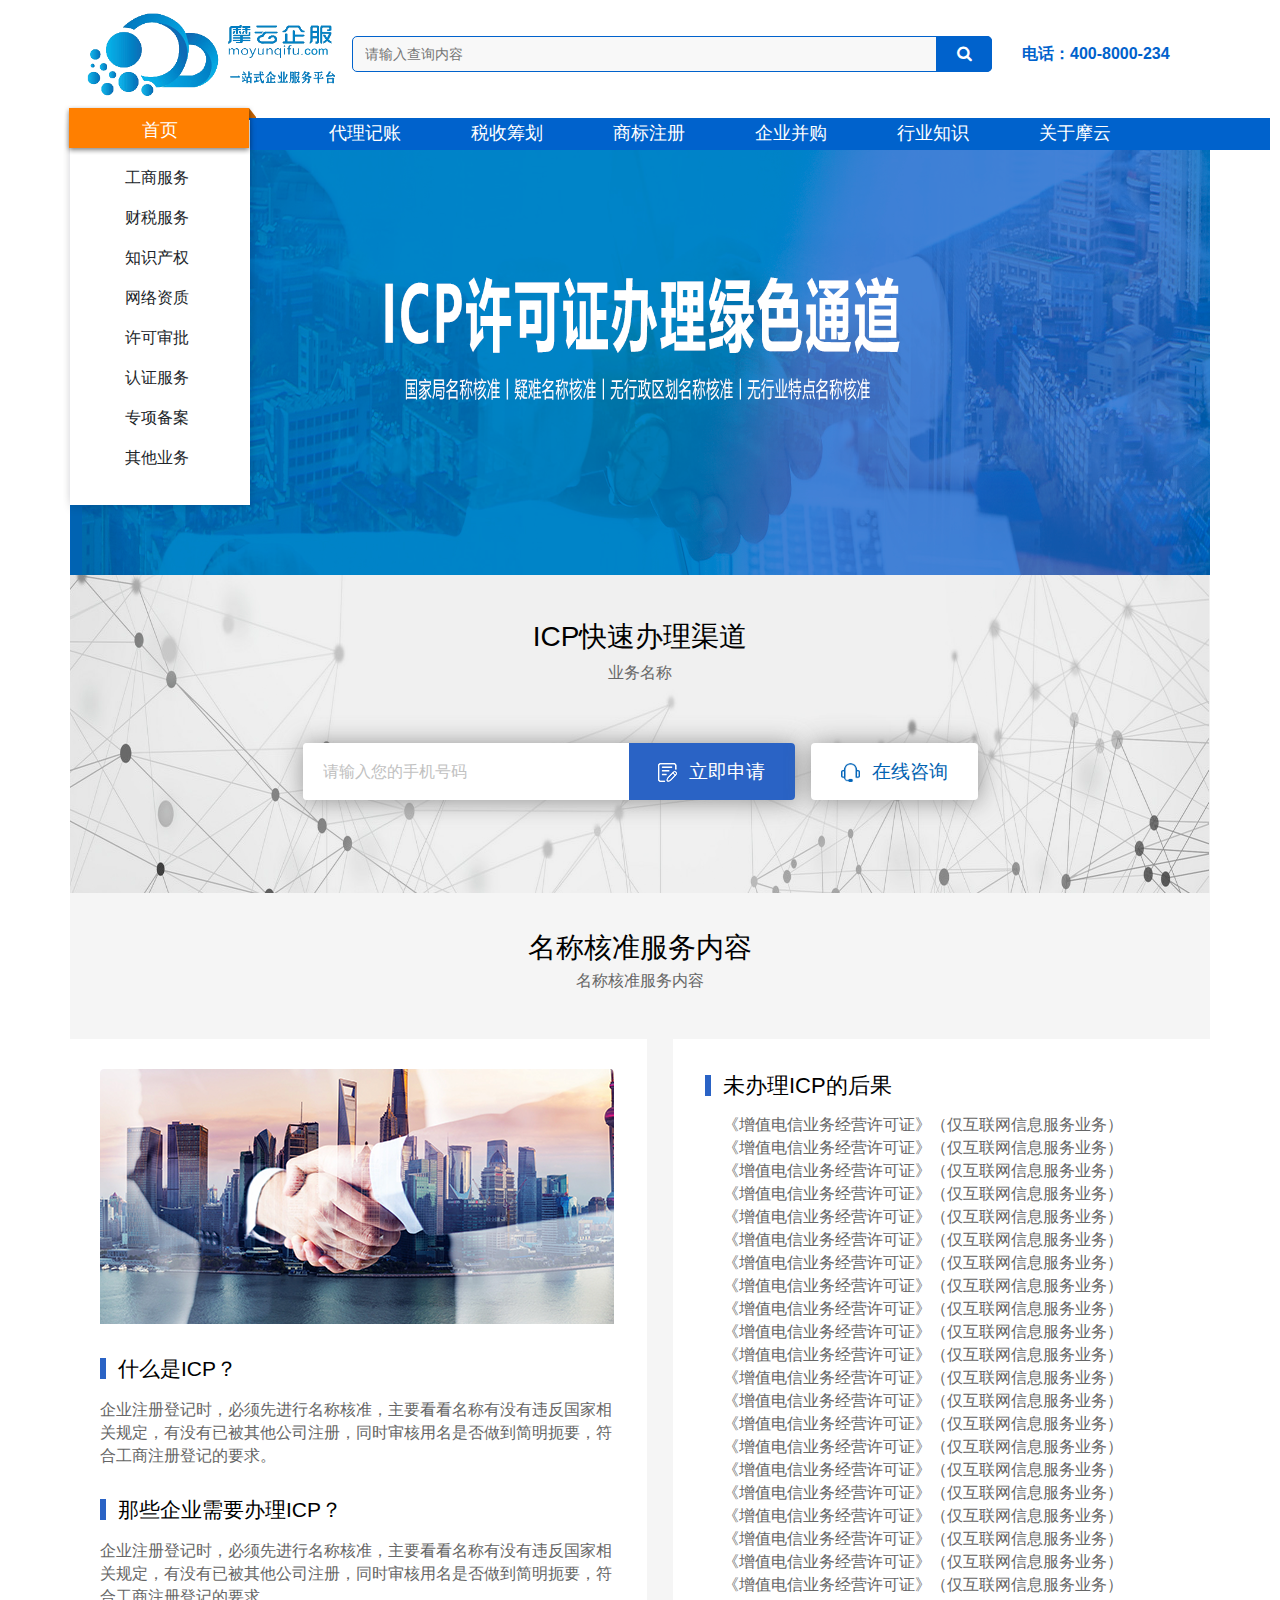
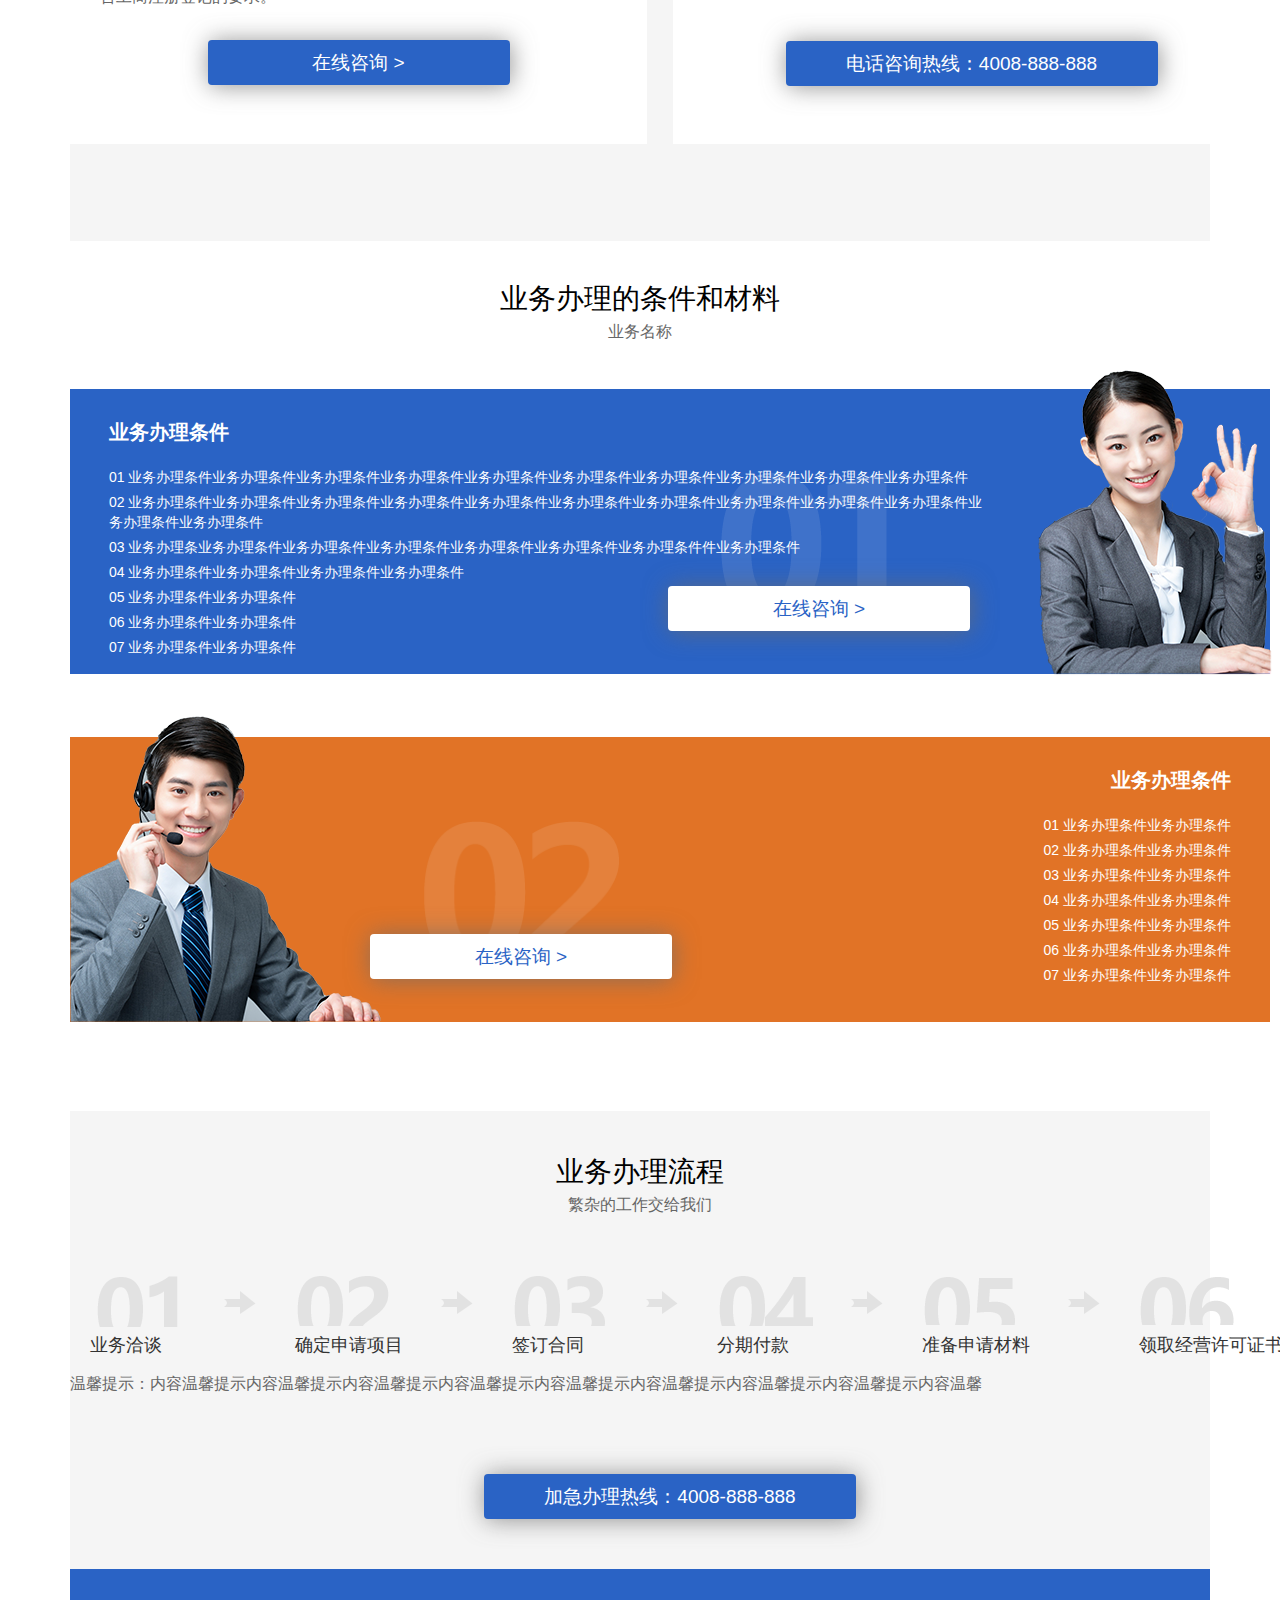
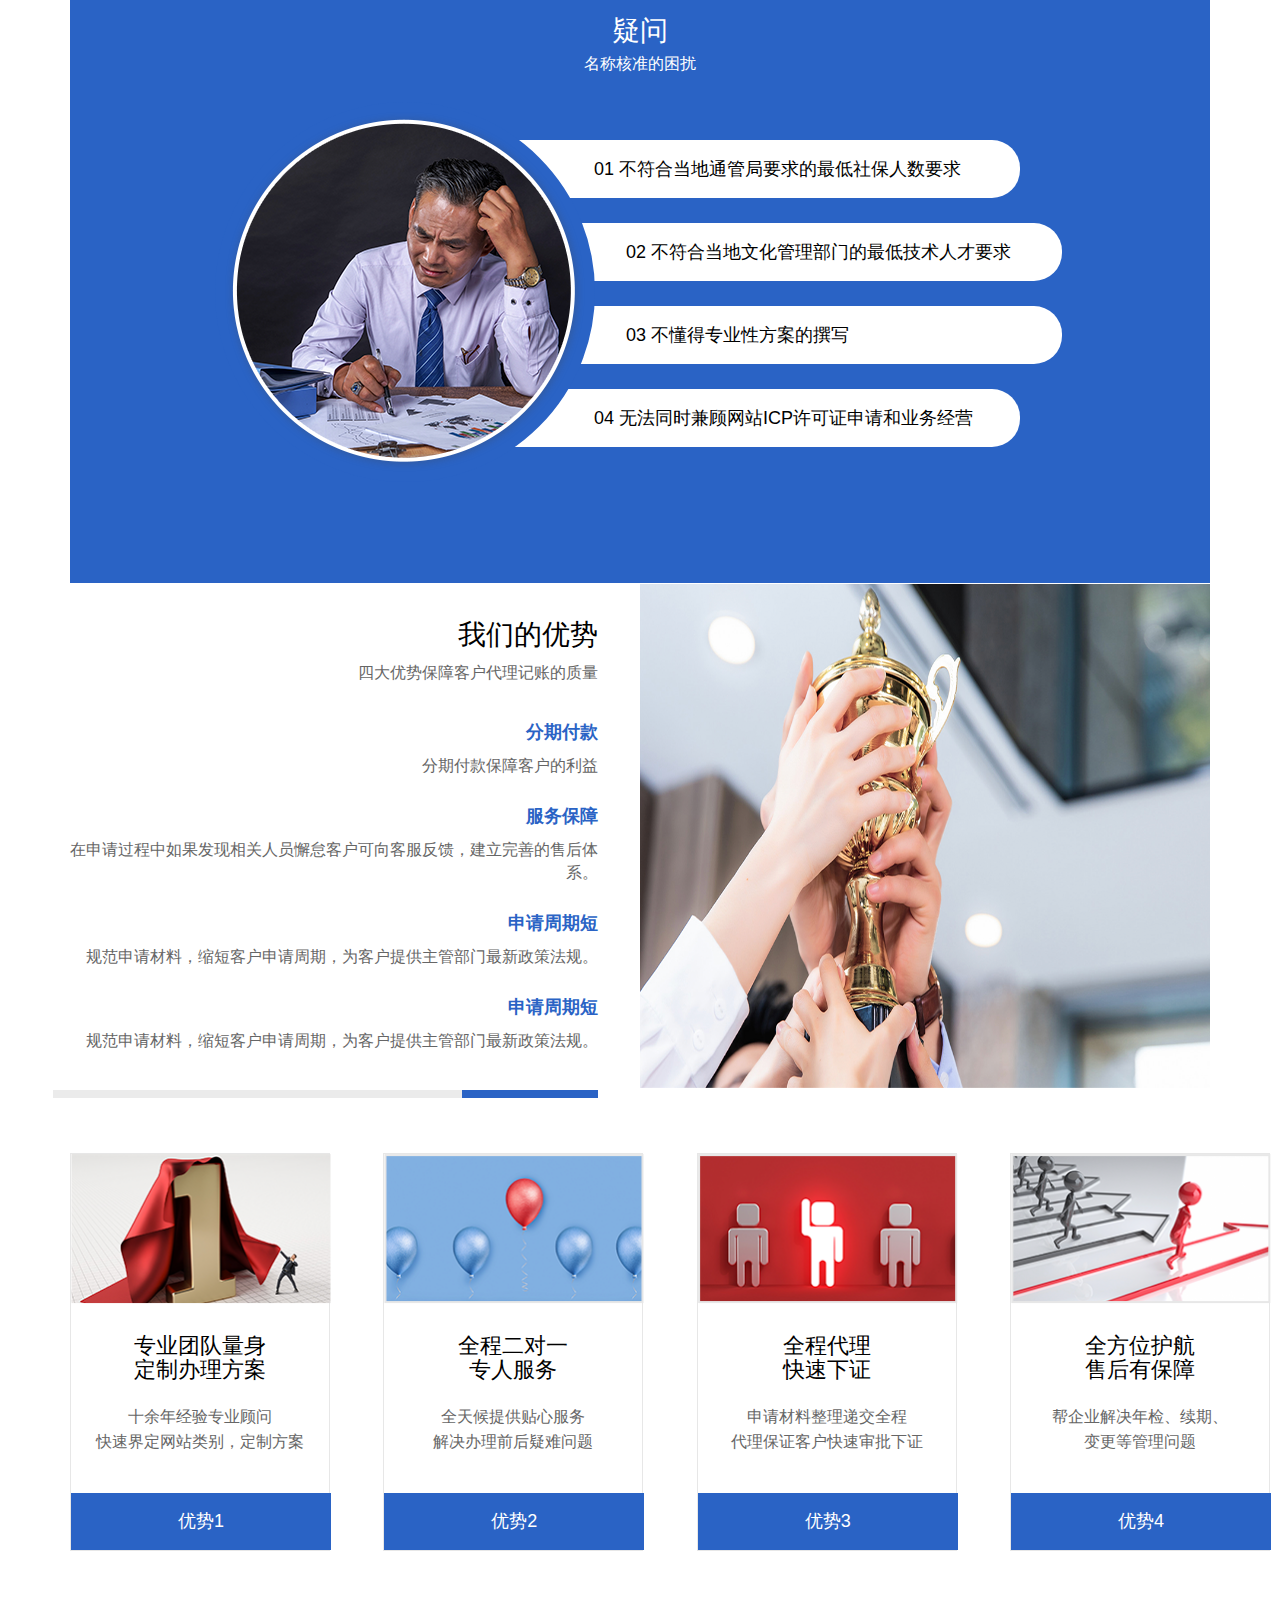
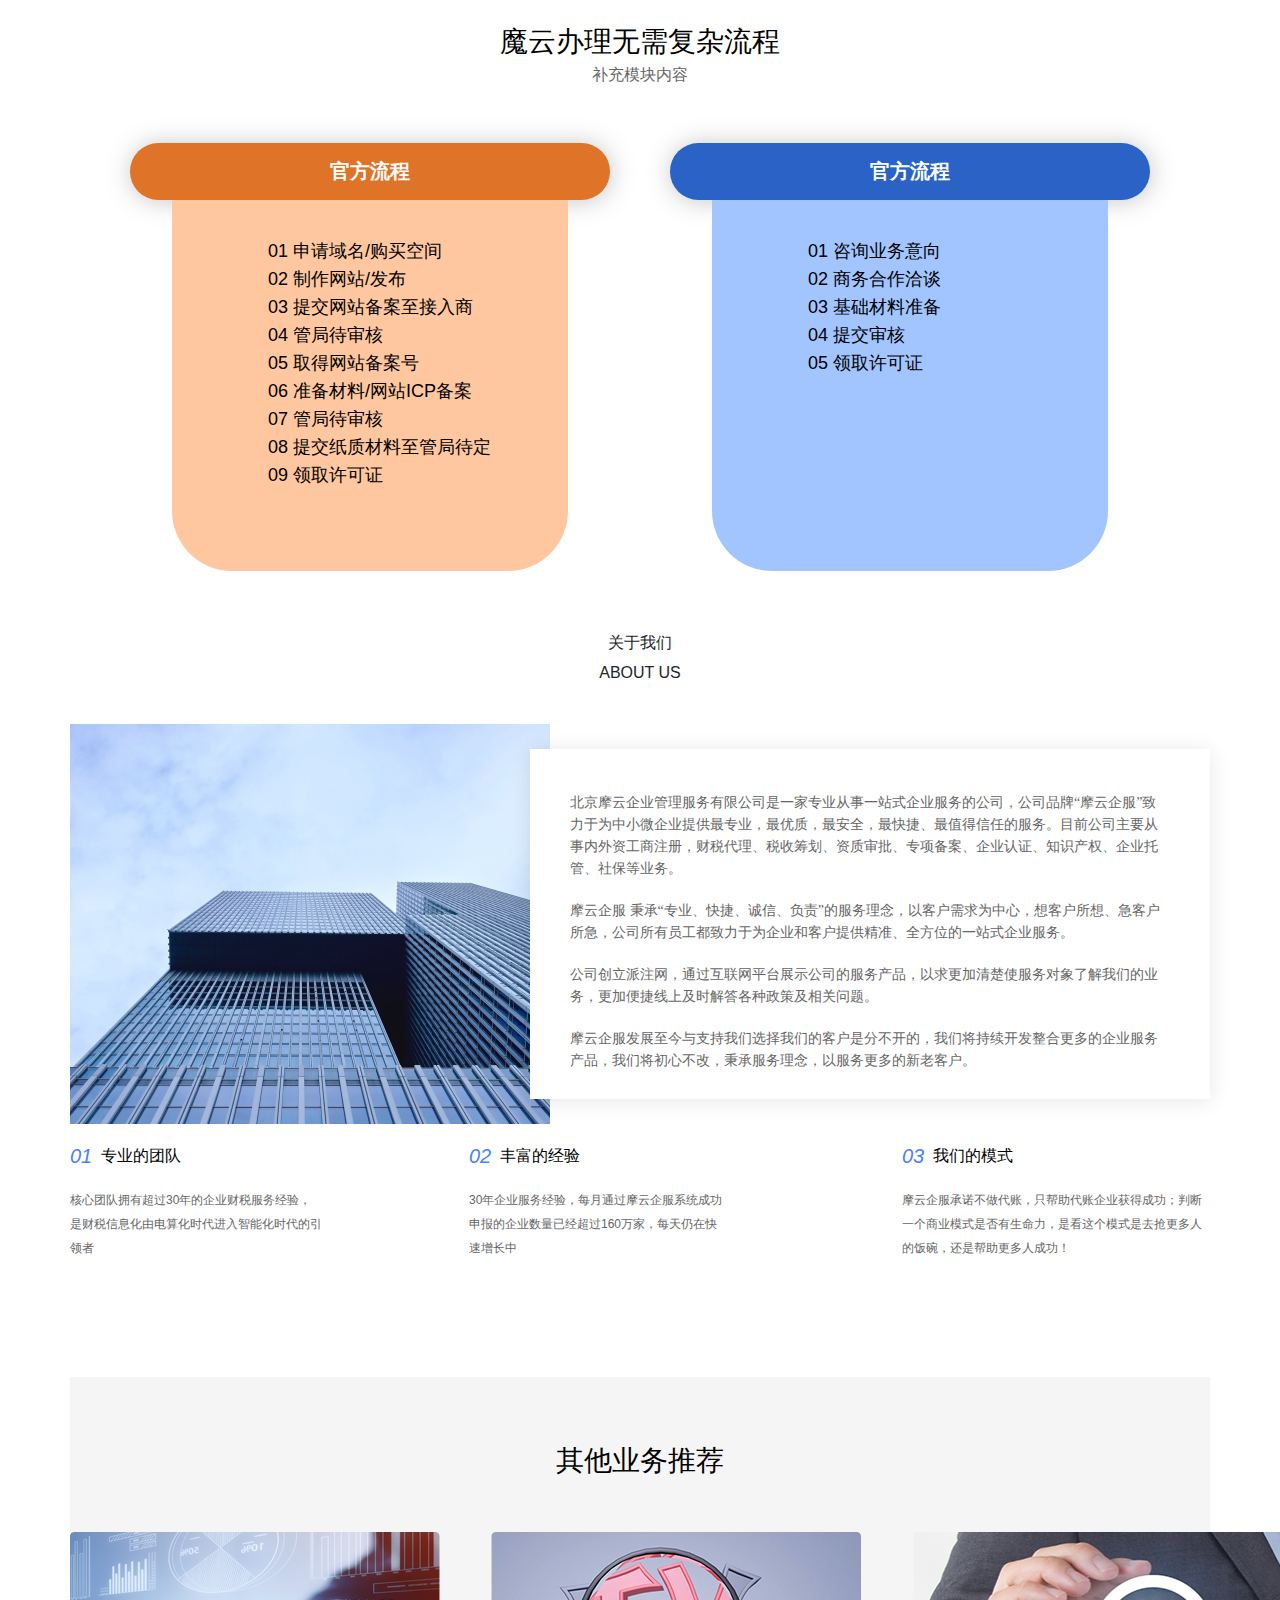
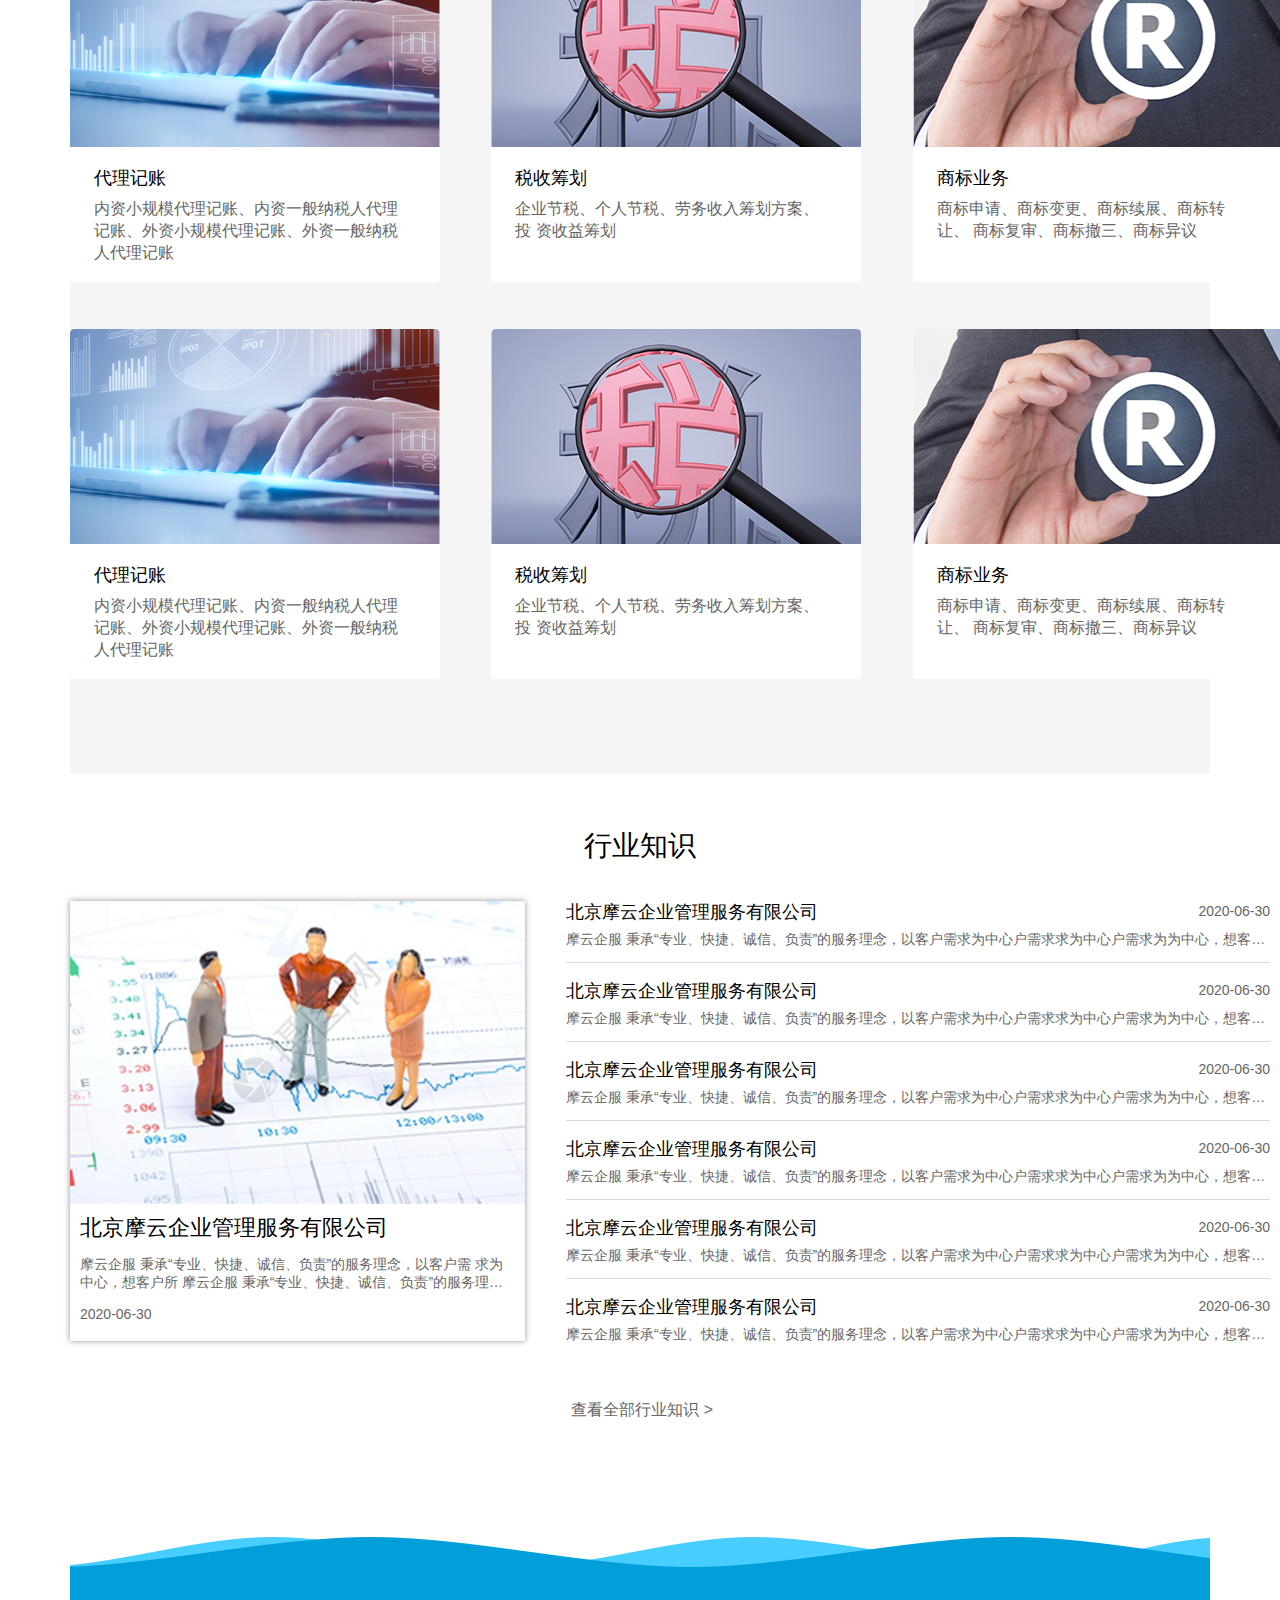
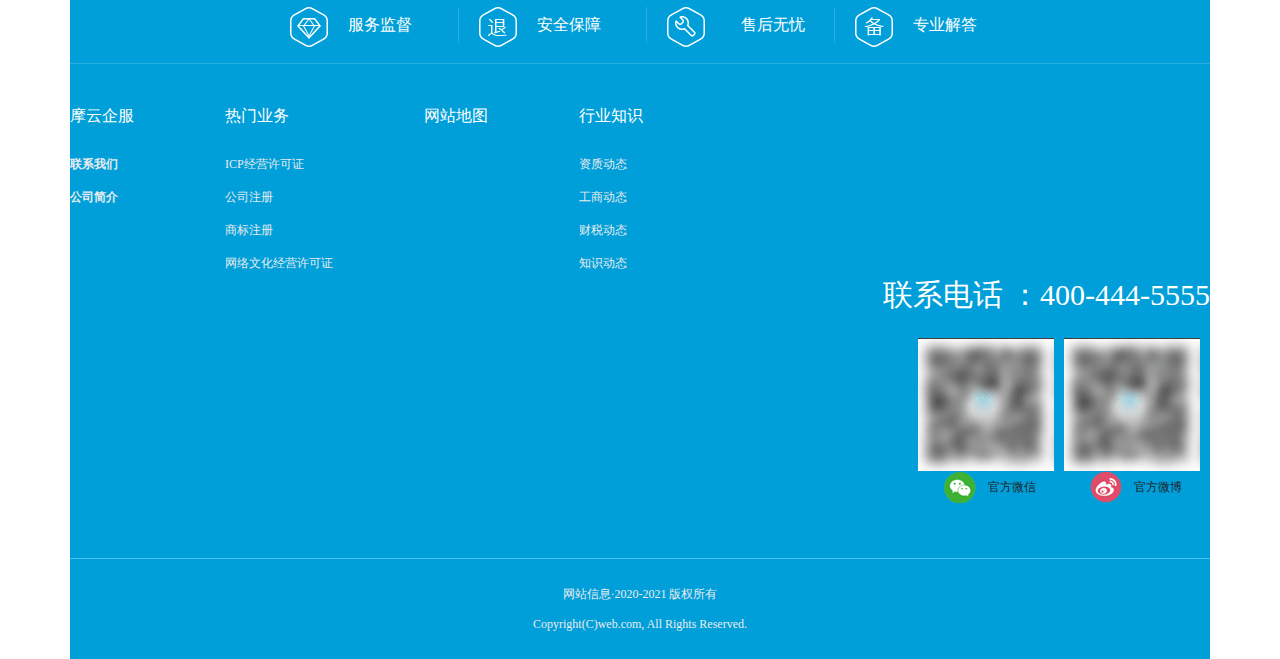
<file: insidePage.html>
<!DOCTYPE html>
<html lang="en">

<head>
    <meta charset="UTF-8">
    <meta name="viewport" content="width=device-width, initial-scale=1.0">
    <title>摩云企服-一站式企业服务平台</title>
    <!-- Bootstrap -->
    <link rel="stylesheet" href="plugins/bootstrap/bootstrap.min.css">
    <!-- font-awesome -->
    <link href="plugins/icon/font-awesome-4.7.0/css/font-awesome.min.css" rel="stylesheet">
    <!-- Main Stylesheet -->
    <link href="css/style.css" rel="stylesheet">
    <link rel="stylesheet" href="./about_files/about.css">
</head>

<body>
    <div class="container">
        <!-- <div class="fixed-top"> -->
        <!-- <header class=" headerUtil"> -->
        <!-- <div class="container"> -->
        <!-- <div class="float-right" style="margin-right:50px"> -->
        <!-- <span><a href="#"></a></span>
                        <span>|</span>
                        <span><a href="#">注册</a></span> -->
        <!-- <span>电话：400-8000-234</span> -->
        <!-- </div> -->
        <!-- </header> -->
        <header class="navigation ">
            <div class="container">
                <nav class="navbar navbar-expand-lg navbar-dark">
                    <a class="navbar-brand font-tertiary h3" href="index.html"><img src="images/logo_min.png" width="250px" alt="Myself"></a>
                    <!-- <button class="navbar-toggler" type="button" data-toggle="collapse" data-target="#navigation"
                        aria-controls="navigation" aria-expanded="false" aria-label="Toggle navigation">
                        <span class="navbar-toggler-icon"></span>
                    </button> -->
                    <div class="header-search float-right">
                        <form id="search1" method="get">
                            <input type="text" id="search-product-keyword" name="keyword" value="" placeholder="请输入查询内容"> <button id="search-product-btn"><span
                                    class="fa fa-search"></span></button>
                        </form>
                    </div>
                    <div class="header-search float-right">
                        <span style="margin-left:30px;font-weight: bold;color: #0062cc;">电话：400-8000-234</span>
                    </div>
            </div>
            </nav>
        </header>
        <!-- </div> -->
        <header>
            <div id="nav">
                <div class="container">
                    <ul class="w">
                        <li><a href="./agency.html">代理记账</a></li>
                        <li><a href="./revenue.html">税收筹划</a></li>
                        <li><a href="./brand.html">商标注册</a></li>
                        <li><a href="./merger.html">企业并购</a></li>
                        <li><a href="./knowledge.html">行业知识</a></li>
                        <li><a href="./about.html">关于摩云</a></li>
                    </ul>
                </div>
            </div>
            <div class="w clearfix" style="position:relative;">
                <div class="container">
                    <!-- banner上面浮层 -->
                    <div class="cat_wrap">
                        <div class="cat_header">
                            <h3 class="cat_title">首页</h3>
                            <div class="cat_list">
                                <div class="float for1">
                                    工商服务
                                </div>
                                <div class="float for2">
                                    财税服务
                                </div>
                                <div class="float for3">
                                    知识产权
                                </div>
                                <div class="float for4">
                                    网络资质
                                </div>
                                <div class="float for5">
                                    许可审批
                                </div>
                                <div class="float for6">
                                    认证服务
                                </div>
                                <div class="float for7">
                                    专项备案
                                </div>
                                <div class="float for8">
                                    其他业务
                                </div>
                            </div>
                        </div>
                        <!-- banner浮层滑动显示弹框 -->
                        <div class="cat_subcont">
                            <div class="cat_sublist">
                                <!-- 浮层左边列表 -->
                                <div class="fore1">
                                    <div class="fore_list">
                                        <h3><a href="javascript:void(0);">名称核准</a></h3>
                                        <ul class="clearfix">
                                            <li><a href="javascript:void(0);">国家局名称核准</a></li>
                                            <li><a href="javascript:void(0);"> 疑难名称核准</a></li>
                                            <li><a href="javascript:void(0);"> 无行政区划名称核准</a></li>
                                            <li><a href="javascript:void(0);"> 无行业特点名称核准</a></li>
                                        </ul>
                                    </div>
                                </div>
                                <div class="fore1">
                                    <div class="fore_list">
                                        <h3><a href="javascript:void(0);">公司注册</a></h3>
                                        <ul class="clearfix">
                                            <li><a href="javascript:void(0);">内资公司注册</a></li>
                                            <li><a href="javascript:void(0);"> 外资公司注册</a></li>
                                            <li><a href="javascript:void(0);"> 个人独资企业</a></li>
                                            <li><a href="javascript:void(0);"> 有限合伙企业-分公司</a></li>
                                            <li><a href="javascript:void(0);"> 集团公司</a></li>
                                        </ul>
                                    </div>
                                </div>
                                <div class="fore1">
                                    <div class="fore_list">
                                        <h3><a href="javascript:void(0);">公司变更</a></h3>
                                        <ul class="clearfix">
                                            <li><a href="javascript:void(0);">名称变更</a></li>
                                            <li><a href="javascript:void(0);"> 股权变更</a></li>
                                            <li><a href="javascript:void(0);"> 职务变更（法人、监事、董事）</a></li>
                                            <li><a href="javascript:void(0);"> 经营范围变更</a></li>
                                            <li><a href="javascript:void(0);"> 注册地址变更</a></li>
                                        </ul>
                                    </div>
                                </div>
                                <div class="fore1">
                                    <div class="fore_list">
                                        <h3><a href="javascript:void(0);">公司注销</a></h3>
                                        <ul class="clearfix">
                                            <li><a href="javascript:void(0);">内资公司注销 </a></li>
                                            <li><a href="javascript:void(0);"> 股权变更</a></li>
                                            <li><a href="javascript:void(0);"> 外资公司注销</a></li>
                                            <li><a href="javascript:void(0);"> 分公司注销</a></li>
                                            <li><a href="javascript:void(0);"> 有限合伙企业注销</a></li>
                                            <li><a href="javascript:void(0);"> 个人独资企业注销</a></li>
                                        </ul>
                                    </div>
                                </div>
                                <div class="fore1">
                                    <div class="fore_list">
                                        <h3><a href="javascript:void(0);">迁入迁出</a></h3>
                                        <ul class="clearfix">跨区迁移、跨省迁移
                                            <li><a href="javascript:void(0);">跨区迁移</a></li>
                                            <li><a href="javascript:void(0);"> 跨省迁移</a></li>
                                        </ul>
                                    </div>
                                </div>
                            </div>
                            <div class="cat_sublist">
                                <!-- 浮层左边列表 -->
                                <div class="fore1">
                                    <div class="fore_list">
                                        <h3><a href="javascript:void(0);">财税服务</a></h3>
                                        <ul class="clearfix">
                                            <li><a href="javascript:void(0);">内资小规模代理记账</a></li>
                                            <li><a href="javascript:void(0);"> 内资一般纳税人代理记账</a></li>
                                            <li><a href="javascript:void(0);"> 外资小规模代理记账</a></li>
                                            <li><a href="javascript:void(0);"> 外资一般纳税人代理记账</a></li>
                                        </ul>
                                    </div>
                                    <div class="fore_list">
                                        <h3><a href="javascript:void(0);">服务外包</a></h3>
                                        <ul class="clearfix">
                                            <li><a href="javascript:void(0);">各类审计</a></li>
                                            <li><a href="javascript:void(0);"> 验资</a></li>
                                            <li><a href="javascript:void(0);"> 资产评估</a></li>
                                            <li><a href="javascript:void(0);"> 企业社保开户</a></li>
                                            <li><a href="javascript:void(0);"> 公积金开户</a></li>
                                            <li><a href="javascript:void(0);"> 社保托管（增减员）</a></li>
                                        </ul>
                                    </div>
                                    <div class="fore_list">
                                        <h3><a href="javascript:void(0);">税务服务</a></h3>
                                        <ul class="clearfix">
                                            <li><a href="javascript:void(0);">税务报道</a></li>
                                            <li><a href="javascript:void(0);"> 税种认定</a></li>
                                            <li><a href="javascript:void(0);"> 票种核定</a></li>
                                            <li><a href="javascript:void(0);"> 申请税控</a></li>
                                            <li><a href="javascript:void(0);"> 发票增量</a></li>
                                            <li><a href="javascript:void(0);"> 税务注销</a></li>
                                            <li><a href="javascript:void(0);"> 个人股权转让完税</a></li>
                                        </ul>
                                    </div>
                                    <div class="fore_list">
                                        <h3><a href="javascript:void(0);">财税咨询</a></h3>
                                        <ul class="clearfix">
                                            <li><a href="javascript:void(0);">企业所得税汇算清缴</a></li>
                                            <li><a href="javascript:void(0);"> 财税咨询</a></li>
                                            <li><a href="javascript:void(0);"> 残保金申报</a></li>
                                            <li><a href="javascript:void(0);"> 个人汇算代理申报</a></li>
                                        </ul>
                                    </div>
                                    <div class="fore_list">
                                        <h3><a href="javascript:void(0);">高新服务</a></h3>
                                        <ul class="clearfix">
                                            <li><a href="javascript:void(0);">双软评估</a></li>
                                            <li><a href="javascript:void(0);"> 高新技术企业认证</a></li>
                                        </ul>
                                    </div>
                                    <div class="fore_list">
                                        <h3><a href="javascript:void(0);">税收筹划</a></h3>
                                        <ul class="clearfix">
                                            <li><a href="javascript:void(0);">企业节税</a></li>
                                            <li><a href="javascript:void(0);"> 个人节税</a></li>
                                            <li><a href="javascript:void(0);"> 劳务收入筹划方案</a></li>
                                            <li><a href="javascript:void(0);"> 投资收益筹划</a></li>
                                        </ul>
                                    </div>
                                </div>
                            </div>
                            <div class="cat_sublist">
                                <!-- 浮层左边列表 -->
                                <div class="fore1">
                                    <div class="fore_list">
                                        <h3><a href="javascript:void(0);">商标业务</a></h3>
                                        <ul class="clearfix">
                                            <li><a href="javascript:void(0);">商标申请</a></li>
                                            <li><a href="javascript:void(0);"> 商标变更</a></li>
                                            <li><a href="javascript:void(0);"> 商标续展</a></li>
                                            <li><a href="javascript:void(0);"> 商标转让</a></li>
                                            <li><a href="javascript:void(0);"> 商标复审</a></li>
                                            <li><a href="javascript:void(0);"> 商标撤三</a></li>
                                            <li><a href="javascript:void(0);"> 商标异议</a></li>
                                        </ul>
                                    </div>
                                    <div class="fore_list">
                                        <h3><a href="javascript:void(0);">专利业务</a></h3>
                                        <ul class="clearfix">
                                            <li><a href="javascript:void(0);">发明专利</a></li>
                                            <li><a href="javascript:void(0);"> 外观专利</a></li>
                                            <li><a href="javascript:void(0);"> 实用新型专利</a></li>
                                        </ul>
                                    </div>
                                    <div class="fore_list">
                                        <h3><a href="javascript:void(0);">版权业务</a></h3>
                                        <ul class="clearfix">
                                            <li><a href="javascript:void(0);">计算机软件著作权</a></li>
                                            <li><a href="javascript:void(0);"> 汇编作品著作权</a></li>
                                            <li><a href="javascript:void(0);"> 美术作品著作权</a></li>
                                            <li><a href="javascript:void(0);"> 音乐文字舞蹈影视作品等</a></li>
                                        </ul>
                                    </div>
                                </div>

                            </div>

                            <div class="cat_sublist">
                                <!-- 浮层左边列表 -->
                                <div class="fore1">
                                    <div class="fore_list">
                                        <h3><a href="javascript:void(0);">基础电信</a></h3>
                                        <ul class="clearfix">
                                            <li><a href="javascript:void(0);">蜂窝移动通信业务</a></li>
                                            <li><a href="javascript:void(0);"> 国内甚小口径终端地球站通信业务</a></li>
                                            <li><a href="javascript:void(0);"> 网络托管业务</a></li>
                                            <li><a href="javascript:void(0);"> 许可证变更</a></li>
                                            <li><a href="javascript:void(0);"> 许可证续期</a></li>
                                            <li><a href="javascript:void(0);"> 许可证年报</a></li>
                                        </ul>
                                    </div>
                                    <div class="fore_list">
                                        <h3><a href="javascript:void(0);">增值电信</a></h3>
                                        <ul class="clearfix">
                                            <li><a href="javascript:void(0);">互联网信息服务(ICP许可证）</a></li>
                                            <li><a href="javascript:void(0);"> 在线数据处理与交易处理（EDI许可证)</a></li>
                                            <li><a href="javascript:void(0);"> 互联网信息服务（SP许可证)</a></li>
                                            <li><a href="javascript:void(0);"> 呼叫中心业务</a></li>
                                            <li><a href="javascript:void(0);"> 国内多方通信服务业务</a></li>
                                            <li><a href="javascript:void(0);"> 互联网数据中心业务（IDC许可证）</a></li>
                                            <li><a href="javascript:void(0);"> 互联网接入业务（ISP许可证）</a></li>
                                            <li><a href="javascript:void(0);"> 互联网虚拟专用网业务（VPN许可证）</a></li>
                                            <li><a href="javascript:void(0);"> 内容分发网络业务（CDN许可证）</a></li>
                                        </ul>
                                    </div>
                                    <div class="fore_list">
                                        <h3><a href="javascript:void(0);">外资电信业务</a></h3>
                                        <ul class="clearfix">
                                            <li><a href="javascript:void(0);">外商投资经营电信业务</a></li>
                                            <li><a href="javascript:void(0);"> ICP许可证</a></li>
                                            <li><a href="javascript:void(0);"> EDI许可证</a></li>
                                            <li><a href="javascript:void(0);"> 国内多方通信服务业务</a></li>
                                            <li><a href="javascript:void(0);"> SP许可证</a></li>
                                            <li><a href="javascript:void(0);"> 呼叫中心业务</a></li>
                                            <li><a href="javascript:void(0);"> CDN许可证</a></li>
                                            <li><a href="javascript:void(0);"> IDC许可证</a></li>
                                            <li><a href="javascript:void(0);"> ISP许可证</a></li>
                                        </ul>
                                    </div>
                                    <div class="fore_list">
                                        <h3><a href="javascript:void(0);">电信码号</a></h3>
                                        <ul class="clearfix">
                                            <li><a href="javascript:void(0);">电信网码号资源使用证书（1066.8号段）</a></li>
                                            <li><a href="javascript:void(0);"> 电信网码号资源使用证书（95号段）</a></li>
                                        </ul>
                                    </div>
                                    <div class="fore_list">
                                        <h3><a href="javascript:void(0);">网络文化</a></h3>
                                        <ul class="clearfix">
                                            <li><a href="javascript:void(0);">网络文化经营许可证（直播)</a></li>
                                            <li><a href="javascript:void(0);"> 音乐娱乐</a></li>
                                            <li><a href="javascript:void(0);"> 动漫产品</a></li>
                                            <li><a href="javascript:void(0);"> 演出剧目</a></li>
                                            <li><a href="javascript:void(0);"> 游戏技法解说</a></li>
                                            <li><a href="javascript:void(0);"> 展览比赛活动</a></li>
                                        </ul>
                                    </div>
                                    <div class="fore_list">
                                        <h3><a href="javascript:void(0);">游戏行业</a></h3>
                                        <ul class="clearfix">
                                            <li><a href="javascript:void(0);">网络文化经营许可（游戏类）</a></li>
                                            <li><a href="javascript:void(0);"> 游戏版号(七类）</a></li>
                                            <li><a href="javascript:void(0);"> 游戏版号(非七类）</a></li>
                                            <li><a href="javascript:void(0);"> 游戏运营备案</a></li>
                                        </ul>
                                    </div>
                                    <div class="fore_list">
                                        <h3><a href="javascript:void(0);">影视出版</a></h3>
                                        <ul class="clearfix">
                                            <li><a href="javascript:void(0);">信息网络传播视听节目许可证</a></li>
                                            <li><a href="javascript:void(0);"> 网络出版服务许可证</a></li>
                                            <li><a href="javascript:void(0);"> 互联网新闻信息服务许可证</a></li>
                                            <li><a href="javascript:void(0);"> 出版物经营许可证(零售) </a></li>
                                            <li><a href="javascript:void(0);"> 出版物经营许可证(批发)</a></li>
                                        </ul>
                                    </div>
                                    <div class="fore_list">
                                        <h3><a href="javascript:void(0);">医疗食品</a></h3>
                                        <ul class="clearfix">
                                            <li><a href="javascript:void(0);">网络食品经营备案</a></li>
                                            <li><a href="javascript:void(0);"> 医疗器械网络销售备案</a></li>
                                            <li><a href="javascript:void(0);"> 医疗器械网络交易第三方平台备案</a></li>
                                        </ul>
                                    </div>
                                    <div class="fore_list">
                                        <h3><a href="javascript:void(0);">药品信息</a></h3>
                                        <ul class="clearfix">
                                            <li><a href="javascript:void(0);">互联网药品信息服务资格证书（经营性）</a></li>
                                            <li><a href="javascript:void(0);"> 互联网药品信息服务资格证书（非经营性）</a></li>
                                            <li><a href="javascript:void(0);"> 互联网药品交易服务资格证书（停批）</a></li>
                                            <li><a href="javascript:void(0);"> 互联网医院</a></li>
                                        </ul>
                                    </div>
                                </div>

                            </div>
                            <div class="cat_sublist">
                                <!-- 浮层左边列表 -->
                                <div class="fore1">
                                    <div class="fore_list">
                                        <h3><a href="javascript:void(0);">演出文化</a></h3>
                                        <ul class="clearfix">
                                            <li><a href="javascript:void(0);">营业性演出许可证</a></li>
                                            <li><a href="javascript:void(0);"> 广播电视节目制作经营许可证</a></li>
                                            <li><a href="javascript:void(0);"> 艺术品经营单位备案</a></li>
                                        </ul>
                                    </div>
                                    <div class="fore_list">
                                        <h3><a href="javascript:void(0);">旅游拍卖</a></h3>
                                        <ul class="clearfix">
                                            <li><a href="javascript:void(0);">国内旅行社</a></li>
                                            <li><a href="javascript:void(0);"> 国际旅行社</a></li>
                                            <li><a href="javascript:void(0);"> 普通拍卖许可</a></li>
                                            <li><a href="javascript:void(0);"> 文物拍卖许可</a></li>
                                        </ul>
                                    </div>
                                    <div class="fore_list">
                                        <h3><a href="javascript:void(0);">私募基金</a></h3>
                                        <ul class="clearfix">
                                            <li><a href="javascript:void(0);">私募基金管理公司设立</a></li>
                                            <li><a href="javascript:void(0);"> 私募基金管理人备案</a></li>
                                            <li><a href="javascript:void(0);"> 私募基金登记备案（产品）</a></li>
                                        </ul>
                                    </div>
                                    <div class="fore_list">
                                        <h3><a href="javascript:void(0);">医药食品</a></h3>
                                        <ul class="clearfix">
                                            <li><a href="javascript:void(0);">医疗器械二类备案</a></li>
                                            <li><a href="javascript:void(0);"> 医疗器械三类审批</a></li>
                                            <li><a href="javascript:void(0);"> 食品经营许可证（流通类）</a></li>
                                            <li><a href="javascript:void(0);"> 食品经营许可证（餐饮类）</a></li>
                                        </ul>
                                    </div>
                                    <div class="fore_list">
                                        <h3><a href="javascript:void(0);">人力道路</a></h3>
                                        <ul class="clearfix">
                                            <li><a href="javascript:void(0);">劳务派遣经营许可证</a></li>
                                            <li><a href="javascript:void(0);"> 人力资源服务许可证</a></li>
                                            <li><a href="javascript:void(0);"> 道路运输经营许可</a></li>
                                            <li><a href="javascript:void(0);"> 汽车租赁备案</a></li>
                                        </ul>
                                    </div>
                                    <div class="fore_list">
                                        <h3><a href="javascript:void(0);">建筑行业</a></h3>
                                        <ul class="clearfix">
                                            <li><a href="javascript:void(0);">装饰装修二级资质</a></li>
                                            <li><a href="javascript:void(0);"> 施工总承包资质</a></li>
                                            <li><a href="javascript:void(0);"> 专业承包资质</a></li>
                                            <li><a href="javascript:void(0);"> 房地产开发暂定资质</a></li>
                                        </ul>
                                    </div>
                                    <div class="fore_list">
                                        <h3><a href="javascript:void(0);">品牌连锁</a></h3>
                                        <ul class="clearfix">
                                            <li><a href="javascript:void(0);">商业特许经营备案</a></li>
                                        </ul>
                                    </div>
                                    <div class="fore_list">
                                        <h3><a href="javascript:void(0);">环境卫生</a></h3>
                                        <ul class="clearfix">
                                            <li><a href="javascript:void(0);">卫生经营许可证（美容美发、酒店</a></li>
                                        </ul>
                                    </div>
                                    <div class="fore_list">
                                        <h3><a href="javascript:void(0);">进出贸易</a></h3>
                                        <ul class="clearfix">
                                            <li><a href="javascript:void(0);">进出口权</a></li>
                                        </ul>
                                    </div>
                                </div>

                            </div>

                            <div class="cat_sublist">
                                <!-- 浮层左边列表 -->
                                <div class="fore1">
                                    <div class="fore_list">
                                        <h3><a href="javascript:void(0);">质量体系认证</a></h3>
                                        <ul class="clearfix">
                                            <li><a href="javascript:void(0);">ISO9001质量管理体系认证</a></li>
                                            <li><a href="javascript:void(0);"> ISO14001环境管理体系认证</a></li>
                                            <li><a href="javascript:void(0);"> ISO45001职业健康安全管理体系</a></li>
                                            <li><a href="javascript:void(0);"> ISO13485医疗器械质量认证</a></li>
                                            <li><a href="javascript:void(0);"> ISO33001信息安全管理体系认证</a></li>
                                            <li><a href="javascript:void(0);"> ISO/TS16949汽车行业质量体系认证 </a></li>
                                            <li><a href="javascript:void(0);">ISO22000食品安全管理体系认证 </a></li>
                                        </ul>
                                    </div>
                                    <div class="fore_list">
                                        <h3><a href="javascript:void(0);">国家强制认证</a></h3>
                                        <ul class="clearfix">
                                            <li><a href="javascript:void(0);">CCC认证（3C认证）</a></li>
                                            <li><a href="javascript:void(0);"> QS食品安全生产许可证</a></li>
                                            <li><a href="javascript:void(0);"> CMMI3认证</a></li>
                                            <li><a href="javascript:void(0);"> 有机产品认证</a></li>
                                        </ul>
                                    </div>
                                </div>

                            </div>
                            <div class="cat_sublist">
                                <!-- 浮层左边列表 -->
                                <div class="fore1">
                                    <div class="fore_list">
                                        <h3><a href="javascript:void(0);">专项备案</a></h3>
                                        <ul class="clearfix">
                                            <li><a href="javascript:void(0);">ICP备案（域名备案）</a></li>
                                            <li><a href="javascript:void(0);"> 公安网备</a></li>
                                        </ul>
                                    </div>
                                </div>

                            </div>

                            <div class="cat_sublist">
                                <!-- 浮层左边列表 -->
                                <div class="fore1">
                                    <div class="fore_list">
                                        <h3><a href="javascript:void(0);">其他业务</a></h3>
                                        <ul class="clearfix">
                                            <li><a href="javascript:void(0);">企业工作居住证开户</a></li>
                                            <li><a href="javascript:void(0);"> 个人工作居住证办理</a></li>
                                        </ul>
                                    </div>
                                </div>

                            </div>

                        </div>
                    </div>

                </div>
            </div>
            <img class="agency-banner" src="images/insidePage/InsidePage-banner.png" alt="">
        </header>

        <div class="agency-aisle">
            <div class="aisle-title">ICP快速办理渠道</div>
            <div class="aisle-hint">业务名称</div>
            <div class="aisle-inputBox">
                <div class="input-box">
                    <input placeholder="请输入您的手机号码" type="text">
                    <div class="aisle-apply">
                        <img class="aisle-applyIcon" src="./images/agency/input-apply.png" alt=""> 立即申请
                    </div>
                </div>
                <div class="aisle-online">
                    <img class="online-icon" src="./images/agency/consult.png" alt=""> 在线咨询
                </div>
            </div>
        </div>

        <div class="insidePage-serve">
            <div class="insidePage-titleItem">名称核准服务内容</div>
            <div class="insidePage-titleItemText">名称核准服务内容</div>
            <div class="insidePage-serveContent">
                <div class="insidePage-serveContent-left">
                    <img src="./images/insidePage/ipc-img.png" alt="">
                    <div class="insidePage-leftTxtBox">
                        <div class="insidePage-leftTxt">
                            <div class="insidePage-leftTxt-title">什么是ICP？</div>
                            <div class="insidePage-leftTxt-text">企业注册登记时，必须先进行名称核准，主要看看名称有没有违反国家相关规定，有没有已被其他公司注册，同时审核用名是否做到简明扼要，符合工商注册登记的要求。</div>
                        </div>
                        <div class="insidePage-leftTxt">
                            <div class="insidePage-leftTxt-title">那些企业需要办理ICP？</div>
                            <div class="insidePage-leftTxt-text">企业注册登记时，必须先进行名称核准，主要看看名称有没有违反国家相关规定，有没有已被其他公司注册，同时审核用名是否做到简明扼要，符合工商注册登记的要求。</div>
                        </div>
                    </div>
                    <div class="insidePage-online">在线咨询 ></div>
                </div>

                <div class="insidePage-serveContent-right">
                    <div class="insidePage-serveContent-rightTitle">未办理ICP的后果</div>
                    <ul class="insidePage-right-box">
                        <li class="insidePage-right-item">《增值电信业务经营许可证》（仅互联网信息服务业务）</li>
                        <li class="insidePage-right-item">《增值电信业务经营许可证》（仅互联网信息服务业务）</li>
                        <li class="insidePage-right-item">《增值电信业务经营许可证》（仅互联网信息服务业务）</li>
                        <li class="insidePage-right-item">《增值电信业务经营许可证》（仅互联网信息服务业务）</li>
                        <li class="insidePage-right-item">《增值电信业务经营许可证》（仅互联网信息服务业务）</li>
                        <li class="insidePage-right-item">《增值电信业务经营许可证》（仅互联网信息服务业务）</li>
                        <li class="insidePage-right-item">《增值电信业务经营许可证》（仅互联网信息服务业务）</li>
                        <li class="insidePage-right-item">《增值电信业务经营许可证》（仅互联网信息服务业务）</li>
                        <li class="insidePage-right-item">《增值电信业务经营许可证》（仅互联网信息服务业务）</li>
                        <li class="insidePage-right-item">《增值电信业务经营许可证》（仅互联网信息服务业务）</li>
                        <li class="insidePage-right-item">《增值电信业务经营许可证》（仅互联网信息服务业务）</li>
                        <li class="insidePage-right-item">《增值电信业务经营许可证》（仅互联网信息服务业务）</li>
                        <li class="insidePage-right-item">《增值电信业务经营许可证》（仅互联网信息服务业务）</li>
                        <li class="insidePage-right-item">《增值电信业务经营许可证》（仅互联网信息服务业务）</li>
                        <li class="insidePage-right-item">《增值电信业务经营许可证》（仅互联网信息服务业务）</li>
                        <li class="insidePage-right-item">《增值电信业务经营许可证》（仅互联网信息服务业务）</li>
                        <li class="insidePage-right-item">《增值电信业务经营许可证》（仅互联网信息服务业务）</li>
                        <li class="insidePage-right-item">《增值电信业务经营许可证》（仅互联网信息服务业务）</li>
                        <li class="insidePage-right-item">《增值电信业务经营许可证》（仅互联网信息服务业务）</li>
                        <li class="insidePage-right-item">《增值电信业务经营许可证》（仅互联网信息服务业务）</li>
                        <li class="insidePage-right-item">《增值电信业务经营许可证》（仅互联网信息服务业务）</li>
                    </ul>
                    <div class="insidePage-right-phone">电话咨询热线：4008-888-888</div>
                </div>
            </div>
        </div>

        <div class="insidePage-condition">
            <div class="insidePage-titleItem">业务办理的条件和材料</div>
            <div class="insidePage-titleItemText">业务名称</div>
            <div class="insidePage-condition-box1">
                <div class="condition-boxText condition-boxText1">
                    <div class="condition-boxText-title">业务办理条件</div>
                    <ul class="condition-boxText-ul">
                        <li class="condition-boxText-li">01 业务办理条件业务办理条件业务办理条件业务办理条件业务办理条件业务办理条件业务办理条件业务办理条件业务办理条件业务办理条件</li>
                        <li class="condition-boxText-li">02 业务办理条件业务办理条件业务办理条件业务办理条件业务办理条件业务办理条件业务办理条件业务办理条件业务办理条件业务办理条件业务办理条件业务办理条件</li>
                        <li class="condition-boxText-li">03 业务办理条业务办理条件业务办理条件业务办理条件业务办理条件业务办理条件业务办理条件件业务办理条件</li>
                        <li class="condition-boxText-li">04 业务办理条件业务办理条件业务办理条件业务办理条件</li>
                        <li class="condition-boxText-li">05 业务办理条件业务办理条件</li>
                        <li class="condition-boxText-li">06 业务办理条件业务办理条件</li>
                        <li class="condition-boxText-li">07 业务办理条件业务办理条件</li>
                    </ul>
                </div>

                <img class="condition-boxText-img condition-boxText-img1" src="./images/insidePage/lucency01x.png" alt="">
                <div class="condition-boxText-button condition-boxText-button1">在线咨询 > </div>
                <img class="condition-boxText-headimg1" src="./images/insidePage/head1.png" alt="">
            </div>
            <div class="insidePage-condition-box2">
                <div class="condition-boxText condition-boxText2">
                    <div class="condition-boxText-title">业务办理条件</div>
                    <ul class="condition-boxText-ul">
                        <li class="condition-boxText-li">01 业务办理条件业务办理条件</li>
                        <li class="condition-boxText-li">02 业务办理条件业务办理条件</li>
                        <li class="condition-boxText-li">03 业务办理条件业务办理条件</li>
                        <li class="condition-boxText-li">04 业务办理条件业务办理条件</li>
                        <li class="condition-boxText-li">05 业务办理条件业务办理条件</li>
                        <li class="condition-boxText-li">06 业务办理条件业务办理条件</li>
                        <li class="condition-boxText-li">07 业务办理条件业务办理条件</li>
                    </ul>
                </div>

                <img class="condition-boxText-img condition-boxText-img2" src="./images/insidePage/lucency02.png" alt="">
                <div class="condition-boxText-button condition-boxText-button2">在线咨询 > </div>
                <img class="condition-boxText-headimg2" src="./images/insidePage/head2.png" alt="">
            </div>
        </div>

        <div class="insidePage-flow">
            <div class="insidePage-titleItem">业务办理流程</div>
            <div class="insidePage-titleItemText">繁杂的工作交给我们</div>
            <div class="insidePage-flowBox-top">
                <div class="insidePage-flowBox">
                    <div class="flow-itembox">
                        <div class="flow-item flow-item1"></div>
                        <div class="insidePage-flowBox-text">
                            业务洽谈
                        </div>
                    </div>

                    <img class="flow-arrow" src="./images/agency/right-arrow.png" alt="">
                    <div class="flow-itembox">
                        <div class="flow-item flow-item2"></div>
                        <div class="insidePage-flowBox-text">
                            确定申请项目
                        </div>
                    </div>

                    <img class="flow-arrow" src="./images/agency/right-arrow.png" alt="">
                    <div class="flow-itembox">
                        <div class="flow-item flow-item3"></div>
                        <div class="insidePage-flowBox-text">
                            签订合同
                        </div>
                    </div>

                    <img class="flow-arrow" src="./images/agency/right-arrow.png" alt="">
                    <div class="flow-itembox">
                        <div class="flow-item flow-item4"></div>
                        <div class="insidePage-flowBox-text">
                            分期付款
                        </div>
                    </div>
                    <img class="flow-arrow" src="./images/agency/right-arrow.png" alt="">
                    <div class="flow-itembox">
                        <div class="flow-item flow-item5"></div>
                        <div class="insidePage-flowBox-text">
                            准备申请材料
                        </div>
                    </div>
                    <img class="flow-arrow" src="./images/agency/right-arrow.png" alt="">
                    <div class="flow-itembox">
                        <div class="flow-item flow-item6"></div>
                        <div class="insidePage-flowBox-text">
                            领取经营许可证书
                        </div>
                    </div>
                </div>

                <div class="insidePage-hint">温馨提示：内容温馨提示内容温馨提示内容温馨提示内容温馨提示内容温馨提示内容温馨提示内容温馨提示内容温馨提示内容温馨</div>
                <div class="insidePage-flow-button"> 加急办理热线：4008-888-888</div>
            </div>

        </div>

        <div class="insidePage-issue">
            <div class="insidePage-titleItem insidePage-titleItemWhite">疑问</div>
            <div class="insidePage-titleItemText insidePage-titleItemTextWhite">名称核准的困扰</div>
            <div class="insidePage-issueBox">
                <ul class="insidePage-issueUl">
                    <li class="insidePage-issueli1"> 01 不符合当地通管局要求的最低社保人数要求</li>
                    <li class="insidePage-issueli2"> 02 不符合当地文化管理部门的最低技术人才要求</li>
                    <li class="insidePage-issueli2"> 03 不懂得专业性方案的撰写</li>
                    <li class="insidePage-issueli1"> 04 无法同时兼顾网站ICP许可证申请和业务经营</li>
                </ul>
                <div class="insidePage-issueImgBox">
                    <img class="insidePage-issueImg" src="./images/insidePage/issueImg.png" alt="">
                </div>
            </div>
        </div>

        <div class="insidePage-advantage">
            <div class="advantage-left">
                <div class="advantage-leftTitle">我们的优势</div>
                <div class="advantage-leftTitleText">四大优势保障客户代理记账的质量</div>
                <div class="advantage-leftBox">
                    <div class="advantage-leftBox-item">
                        <div class="advantage-leftBox-iTe">分期付款</div>
                        <div class="advantage-leftBox-iText">分期付款保障客户的利益</div>
                    </div>
                    <div class="advantage-leftBox-item">
                        <div class="advantage-leftBox-iTe">服务保障</div>
                        <div class="advantage-leftBox-iText">在申请过程中如果发现相关人员懈怠客户可向客服反馈，建立完善的售后体系。
                        </div>
                    </div>
                    <div class="advantage-leftBox-item">
                        <div class="advantage-leftBox-iTe">申请周期短</div>
                        <div class="advantage-leftBox-iText">规范申请材料，缩短客户申请周期，为客户提供主管部门最新政策法规。</div>
                    </div>
                    <div class="advantage-leftBox-item">
                        <div class="advantage-leftBox-iTe">申请周期短</div>
                        <div class="advantage-leftBox-iText">规范申请材料，缩短客户申请周期，为客户提供主管部门最新政策法规。</div>
                    </div>
                </div>
                <ul class="tabRight-lineBox">
                    <li class="lineBox-none"></li>
                    <li class="lineBox-none"></li>
                    <li class="lineBox-none"></li>
                    <li class="lineBox-none lineBox-active"></li>
                </ul>
            </div>
            <div class="advantage-right"></div>
        </div>

        <ul class="insidePage-advantageBox">
            <li class="insidePage-advantageLi">
                <img class="insidePage-advantageLi-img" src="./images/insidePage/advantageLi1.png" alt="">
                <div class="insidePage-advantageLi-title">
                    专业团队量身<br> 定制办理方案
                </div>
                <div class="insidePage-advantageLi-text">
                    十余年经验专业顾问 <br>快速界定网站类别，定制方案
                </div>
                <div class="insidePage-advantageLi-bottom">优势1</div>
            </li>
            <li class="insidePage-advantageLi">
                <img class="insidePage-advantageLi-img" src="./images/insidePage/advantageLi2.png" alt="">
                <div class="insidePage-advantageLi-title">

                    全程二对一<br> 专人服务

                </div>
                <div class="insidePage-advantageLi-text">

                    全天候提供贴心服务<br> 解决办理前后疑难问题

                </div>
                <div class="insidePage-advantageLi-bottom">优势2</div>
            </li>
            <li class="insidePage-advantageLi">
                <img class="insidePage-advantageLi-img" src="./images/insidePage/advantageLi3.png" alt="">
                <div class="insidePage-advantageLi-title">

                    全程代理<br> 快速下证

                </div>
                <div class="insidePage-advantageLi-text">

                    申请材料整理递交全程<br> 代理保证客户快速审批下证

                </div>
                <div class="insidePage-advantageLi-bottom">优势3</div>
            </li>
            <li class="insidePage-advantageLi">
                <img class="insidePage-advantageLi-img" src="./images/insidePage/advantageLi4.png" alt="">
                <div class="insidePage-advantageLi-title">

                    全方位护航<br> 售后有保障

                </div>
                <div class="insidePage-advantageLi-text">

                    帮企业解决年检、续期、<br> 变更等管理问题

                </div>
                <div class="insidePage-advantageLi-bottom">优势4</div>
            </li>
        </ul>

        <div class="insidePage-firmFlow">
            <div class="insidePage-titleItem">魔云办理无需复杂流程</div>
            <div class="insidePage-titleItemText">补充模块内容</div>
            <div class="insidePage-firmFlowBox">
                <div class="firmFlowBox-left">
                    <div class="firmFlowBox-left-top">官方流程</div>
                    <div class="firmFlowBox-left-content">
                        <ul class="firmFlowBox-left-ul">
                            <li class="firmFlowBox-left-li"> 01 申请域名/购买空间</li>
                            <li class="firmFlowBox-left-li"> 02 制作网站/发布</li>
                            <li class="firmFlowBox-left-li"> 03 提交网站备案至接入商</li>
                            <li class="firmFlowBox-left-li"> 04 管局待审核</li>
                            <li class="firmFlowBox-left-li"> 05 取得网站备案号</li>
                            <li class="firmFlowBox-left-li"> 06 准备材料/网站ICP备案</li>
                            <li class="firmFlowBox-left-li"> 07 管局待审核</li>
                            <li class="firmFlowBox-left-li"> 08 提交纸质材料至管局待定</li>
                            <li class="firmFlowBox-left-li"> 09 领取许可证 </li>
                        </ul>
                    </div>
                </div>

                <div class="firmFlowBox-left">
                    <div class="firmFlowBox-left-top firmFlowBox-right-top">官方流程</div>
                    <div class="firmFlowBox-left-content firmFlowBox-right-content">
                        <ul class="firmFlowBox-left-ul">
                            <li class="firmFlowBox-left-li"> 01 咨询业务意向</li>
                            <li class="firmFlowBox-left-li"> 02 商务合作洽谈</li>
                            <li class="firmFlowBox-left-li"> 03 基础材料准备</li>
                            <li class="firmFlowBox-left-li"> 04 提交审核</li>
                            <li class="firmFlowBox-left-li"> 05 领取许可证</li>
                        </ul>
                    </div>
                </div>
            </div>
        </div>

        <div class="about1 container">
            <div class="index-content-title text-center">
                <div class="font26 level1-text" style="margin-bottom:6px;">关于我们</div>
                <div class="font12 level2-text">ABOUT US</div>
            </div>
            <div class="introduce"><img class="about1-img" src="./about_files/companyBg.png">
                <div class="introduce-area fr">
                    <div class="introduce-line-new">
                        北京摩云企业管理服务有限公司是一家专业从事一站式企业服务的公司，公司品牌“摩云企服”致力于为中小微企业提供最专业，最优质，最安全，最快捷、最值得信任的服务。目前公司主要从事内外资工商注册，财税代理、税收筹划、资质审批、专项备案、企业认证、知识产权、企业托管、社保等业务。
                    </div>
                    <div class="introduce-line-new">
                        摩云企服 秉承“专业、快捷、诚信、负责”的服务理念，以客户需求为中心，想客户所想、急客户所急，公司所有员工都致力于为企业和客户提供精准、全方位的一站式企业服务。
                    </div>
                    <div class="introduce-line-new">
                        公司创立派注网，通过互联网平台展示公司的服务产品，以求更加清楚使服务对象了解我们的业务，更加便捷线上及时解答各种政策及相关问题。</div>
                    <div class="introduce-line-new">
                        摩云企服发展至今与支持我们选择我们的客户是分不开的，我们将持续开发整合更多的企业服务产品，我们将初心不改，秉承服务理念，以服务更多的新老客户。</div>
                </div>
            </div>
        </div>
        <div>
            <div class="about2 container">
                <div class="fl character1">
                    <div class="character-title" style="display:flex;align-items:center;"><i style="font-size:20px; margin-right:9px;">01 </i>专业的团队</div>
                    <div class="character-content" style="font-size:12px;">
                        核心团队拥有超过30年的企业财税服务经验，是财税信息化由电算化时代进入智能化时代的引领者</div>
                </div>
                <div class="fl character2">
                    <div class="character-title" style="display:flex;align-items:center;"><i style="font-size:20px;margin-right:9px;">02</i>丰富的经验</div>
                    <div class="character-content" style="font-size:12px;">
                        30年企业服务经验，每月通过摩云企服系统成功申报的企业数量已经超过160万家，每天仍在快速增长中</div>
                </div>
                <div class="fr character3">
                    <div class="character-title" style="display:flex;align-items:center;"><i style="font-size:20px;margin-right:9px;">03</i>我们的模式</div>
                    <div class="character-content" style="font-size:12px;">
                        摩云企服承诺不做代账，只帮助代账企业获得成功；判断一个商业模式是否有生命力，是看这个模式是去抢更多人的饭碗，还是帮助更多人成功！</div>
                </div>
            </div>
        </div>

        <div class="insidePageBaser-line"></div>

        <div class="other-services">
            <div class="other-servicesTitle">其他业务推荐</div>
            <div class="other-servicesBox">
                <ul class="servicesBox-ul">
                    <li class="servicesBox-li">
                        <img class="servicesBox-liImg" src="./images/agency/servicesBox-liImg.png" alt="">
                        <div class="servicesBox-hintBox">
                            <div class="servicesBox-liTitle">代理记账</div>
                            <div class="servicesBox-liText">
                                内资小规模代理记账、内资一般纳税人代理 记账、外资小规模代理记账、外资一般纳税 人代理记账
                            </div>
                        </div>
                    </li>
                    <li class="servicesBox-li">
                        <img class="servicesBox-liImg" src="./images/agency/servicesBox-liImg2.png" alt="">
                        <div class="servicesBox-hintBox">
                            <div class="servicesBox-liTitle">税收筹划</div>
                            <div class="servicesBox-liText">
                                企业节税、个人节税、劳务收入筹划方案、投 资收益筹划
                            </div>
                        </div>
                    </li>
                    <li class="servicesBox-li">
                        <img class="servicesBox-liImg" src="./images/agency/servicesBox-liImg3.png" alt="">
                        <div class="servicesBox-hintBox">
                            <div class="servicesBox-liTitle">商标业务</div>
                            <div class="servicesBox-liText">
                                商标申请、商标变更、商标续展、商标转让、 商标复审、商标撤三、商标异议
                            </div>
                        </div>
                    </li>
                    <li class="servicesBox-li">
                        <img class="servicesBox-liImg" src="./images/agency/servicesBox-liImg.png" alt="">
                        <div class="servicesBox-hintBox">
                            <div class="servicesBox-liTitle">代理记账</div>
                            <div class="servicesBox-liText">
                                内资小规模代理记账、内资一般纳税人代理 记账、外资小规模代理记账、外资一般纳税 人代理记账
                            </div>
                        </div>
                    </li>
                    <li class="servicesBox-li">
                        <img class="servicesBox-liImg" src="./images/agency/servicesBox-liImg2.png" alt="">
                        <div class="servicesBox-hintBox">
                            <div class="servicesBox-liTitle">税收筹划</div>
                            <div class="servicesBox-liText">
                                企业节税、个人节税、劳务收入筹划方案、投 资收益筹划
                            </div>
                        </div>
                    </li>
                    <li class="servicesBox-li">
                        <img class="servicesBox-liImg" src="./images/agency/servicesBox-liImg3.png" alt="">
                        <div class="servicesBox-hintBox">
                            <div class="servicesBox-liTitle">商标业务</div>
                            <div class="servicesBox-liText">
                                商标申请、商标变更、商标续展、商标转让、 商标复审、商标撤三、商标异议
                            </div>
                        </div>
                    </li>
                </ul>
            </div>
        </div>

        <div class="agency-knowledge">
            <div class="agency-knowledgeTitle">行业知识</div>
            <div class="agency-knowledgeContent">
                <div class="knowledgeContent-left">
                    <img class="knowledgeContent-img" src="./images/agency/knowledgeContent.png" alt="">
                    <div class="knowledgeContent-leftBox">
                        <div class="knowledgeContent-leftTitle">北京摩云企业管理服务有限公司</div>
                        <div class="knowledgeContent-leftText">
                            摩云企服 秉承“专业、快捷、诚信、负责”的服务理念，以客户需 求为中心，想客户所 摩云企服 秉承“专业、快捷、诚信、负责”的服务理念，以客户需 求为中心，想客户所
                        </div>
                        <div class="knowledgeContent-leftTime">2020-06-30</div>
                    </div>

                </div>
                <ul class="agency-knowledgeUi">
                    <li class="agency-knowledgeLi">
                        <div class="agency-boxInfo">
                            <div class="agency-boxTitle">北京摩云企业管理服务有限公司</div>
                            <div class="agency-boxTime">2020-06-30</div>
                        </div>
                        <div class="agency-boxInfoText">
                            摩云企服 秉承“专业、快捷、诚信、负责”的服务理念，以客户需求为中心户需求求为中心户需求为为中心，想客户所...
                        </div>
                    </li>
                    <li class="agency-knowledgeLi">
                        <div class="agency-boxInfo">
                            <div class="agency-boxTitle">北京摩云企业管理服务有限公司</div>
                            <div class="agency-boxTime">2020-06-30</div>
                        </div>
                        <div class="agency-boxInfoText">
                            摩云企服 秉承“专业、快捷、诚信、负责”的服务理念，以客户需求为中心户需求求为中心户需求为为中心，想客户所...
                        </div>
                    </li>
                    <li class="agency-knowledgeLi">
                        <div class="agency-boxInfo">
                            <div class="agency-boxTitle">北京摩云企业管理服务有限公司</div>
                            <div class="agency-boxTime">2020-06-30</div>
                        </div>
                        <div class="agency-boxInfoText">
                            摩云企服 秉承“专业、快捷、诚信、负责”的服务理念，以客户需求为中心户需求求为中心户需求为为中心，想客户所...
                        </div>
                    </li>
                    <li class="agency-knowledgeLi">
                        <div class="agency-boxInfo">
                            <div class="agency-boxTitle">北京摩云企业管理服务有限公司</div>
                            <div class="agency-boxTime">2020-06-30</div>
                        </div>
                        <div class="agency-boxInfoText">
                            摩云企服 秉承“专业、快捷、诚信、负责”的服务理念，以客户需求为中心户需求求为中心户需求为为中心，想客户所...
                        </div>
                    </li>
                    <li class="agency-knowledgeLi">
                        <div class="agency-boxInfo">
                            <div class="agency-boxTitle">北京摩云企业管理服务有限公司</div>
                            <div class="agency-boxTime">2020-06-30</div>
                        </div>
                        <div class="agency-boxInfoText">
                            摩云企服 秉承“专业、快捷、诚信、负责”的服务理念，以客户需求为中心户需求求为中心户需求为为中心，想客户所...
                        </div>
                    </li>
                    <li class="agency-knowledgeLi agency-knowledgeLiNone">
                        <div class="agency-boxInfo">
                            <div class="agency-boxTitle">北京摩云企业管理服务有限公司</div>
                            <div class="agency-boxTime">2020-06-30</div>
                        </div>
                        <div class="agency-boxInfoText">
                            摩云企服 秉承“专业、快捷、诚信、负责”的服务理念，以客户需求为中心户需求求为中心户需求为为中心，想客户所...
                        </div>
                    </li>
                </ul>
            </div>

            <div class="look-knowledge">
                <a href="JavaScript:;">  查看全部行业知识 ></a>
            </div>
        </div>

        <footer class="footerbox">
            <div style="margin-top: 50px">
            </div>
            <!-- footer -->
            <div class="wave-box">
                <div class="marquee-box marquee-up" id="marquee-box">
                    <div class="marquee">
                        <div class="wave-list-box" id="wave-list-box1">
                            <ul>
                                <li>
                                    <img height="60" alt="波浪" src="images/footer/wave_02.png">
                                </li>
                            </ul>
                        </div>
                        <div class="wave-list-box" id="wave-list-box2">
                            <ul>
                                <li>
                                    <img height="60" alt="波浪" src="images/footer/wave_02.png">
                                </li>
                            </ul>
                        </div>
                    </div>
                </div>
                <div class="marquee-box" id="marquee-box3">
                    <div class="marquee">
                        <div class="wave-list-box" id="wave-list-box4">
                            <ul>
                                <li>
                                    <img height="60" alt="波浪" src="images/footer/wave_01.png">
                                </li>
                            </ul>
                        </div>
                        <div class="wave-list-box" id="wave-list-box5">
                            <ul>
                                <li>
                                    <img height="60" alt="波浪" src="images/footer/wave_01.png">
                                </li>
                            </ul>
                        </div>
                    </div>
                </div>
            </div>
            <div class="footer">
                <div class="auto clearfix">
                    <!-- footer主要-->
                    <div class="five-superiority">
                        <ul class="five-superiority-list clearfix">
                            <li class="service_ico">
                                <a href="#compensate">
                                    <span class="superiority-icon">
                                    </span>
                                    <span>
                                        服务监督
                                    </span>
                                </a>
                            </li>
                            <li class="retreat_ico">
                                <a href="#refund">
                                    <span class="superiority-icon">
                                    </span>
                                    <span>
                                        安全保障
                                    </span>
                                </a>
                            </li>
                            <li class="technology_ico">
                                <a class="superiority-text" href="#afterService">
                                    <span class="superiority-icon">
                                    </span>
                                    <span>
                                        售后无忧
                                    </span>
                                </a>
                            </li>
                            <li class="prepare_ico">
                                <a href="#ico">
                                    <span class="superiority-icon">
                                    </span>
                                    <span>
                                        专业解答
                                    </span>
                                </a>
                            </li>
                        </ul>
                    </div>
                    <div class="footer-floor1">
                        <div class="footer-list">
                            <ul>
                                <li class="flist-title">
                                    摩云企服
                                </li>
                                <li>
                                    <a href="#">
                                        <strong>
                                            联系我们
                                        </strong>
                                    </a>
                                </li>
                                <li>
                                    <a href="#">
                                        <strong>
                                            公司简介
                                        </strong>
                                    </a>
                                </li>
                            </ul>
                            <ul>
                                <li class="flist-title">
                                    热门业务
                                </li>
                                <li>
                                    <a href="#">
                                        ICP经营许可证
                                    </a>
                                </li>
                                <li>
                                    <a href="#">
                                        公司注册
                                    </a>
                                </li>
                                <li>
                                    <a href="#">
                                        商标注册
                                    </a>
                                </li>
                                <li>
                                    <a href="#">
                                        网络文化经营许可证
                                    </a>
                                </li>
                            </ul>
                            <ul>
                                <li class="flist-title">
                                    网站地图
                                </li>
                            </ul>
                            <ul class="flist-4">
                                <li class="flist-title">
                                    行业知识
                                </li>
                                <li>
                                    <a href="#">
                                        资质动态
                                    </a>
                                </li>
                                <li>
                                    <a href="#">
                                        工商动态
                                    </a>
                                </li>
                                <li>
                                    <a href="#">
                                        财税动态
                                    </a>
                                </li>
                                <li>
                                    <a href="#">
                                        知识动态
                                    </a>
                                </li>
                            </ul>
                            <div class="clear-float">
                            </div>
                        </div>
                        <div class="footer-right">
                            <div class="telephone" title="服务热线">
                                <span>
                                </span>
                                <div class="tel-number">
                                    联系电话 ：400-444-5555
                                </div>
                            </div>
                            <div class="official-plat">
                                <ul>
                                    <li>
                                        <a>
                                            <p><img src="images/footer/plat_qrcode.png" alt=""></p>
                                            <span class="weixin-logo">
                                            </span> 官方微信
                                        </a>
                                    </li>
                                    <li title="点击打开官方微博">
                                        <a>
                                            <p><img src="images/footer/plat_qrcode.png" alt=""></p>
                                            <span class="weibo-logo">
                                            </span> 官方微博
                                        </a>
                                    </li>
                                </ul>
                            </div>
                        </div>
                        <div class="clear-float">
                        </div>
                    </div>
                </div>
                <div class="footer-floor2">
                    <p>
                        网站信息·2020-2021 版权所有
                    </p>
                    <p>
                        Copyright(C)web.com, All Rights Reserved.
                    </p>
                </div>
            </div>
            <!-- footer end -->

        </footer>
    </div>
    <script src="plugins/jQuery/jquery.min.js"></script>
    <script src="plugins/bootstrap/bootstrap.min.js"></script>
    <script src="js/script.js"></script>
</body>

</html>
</file>
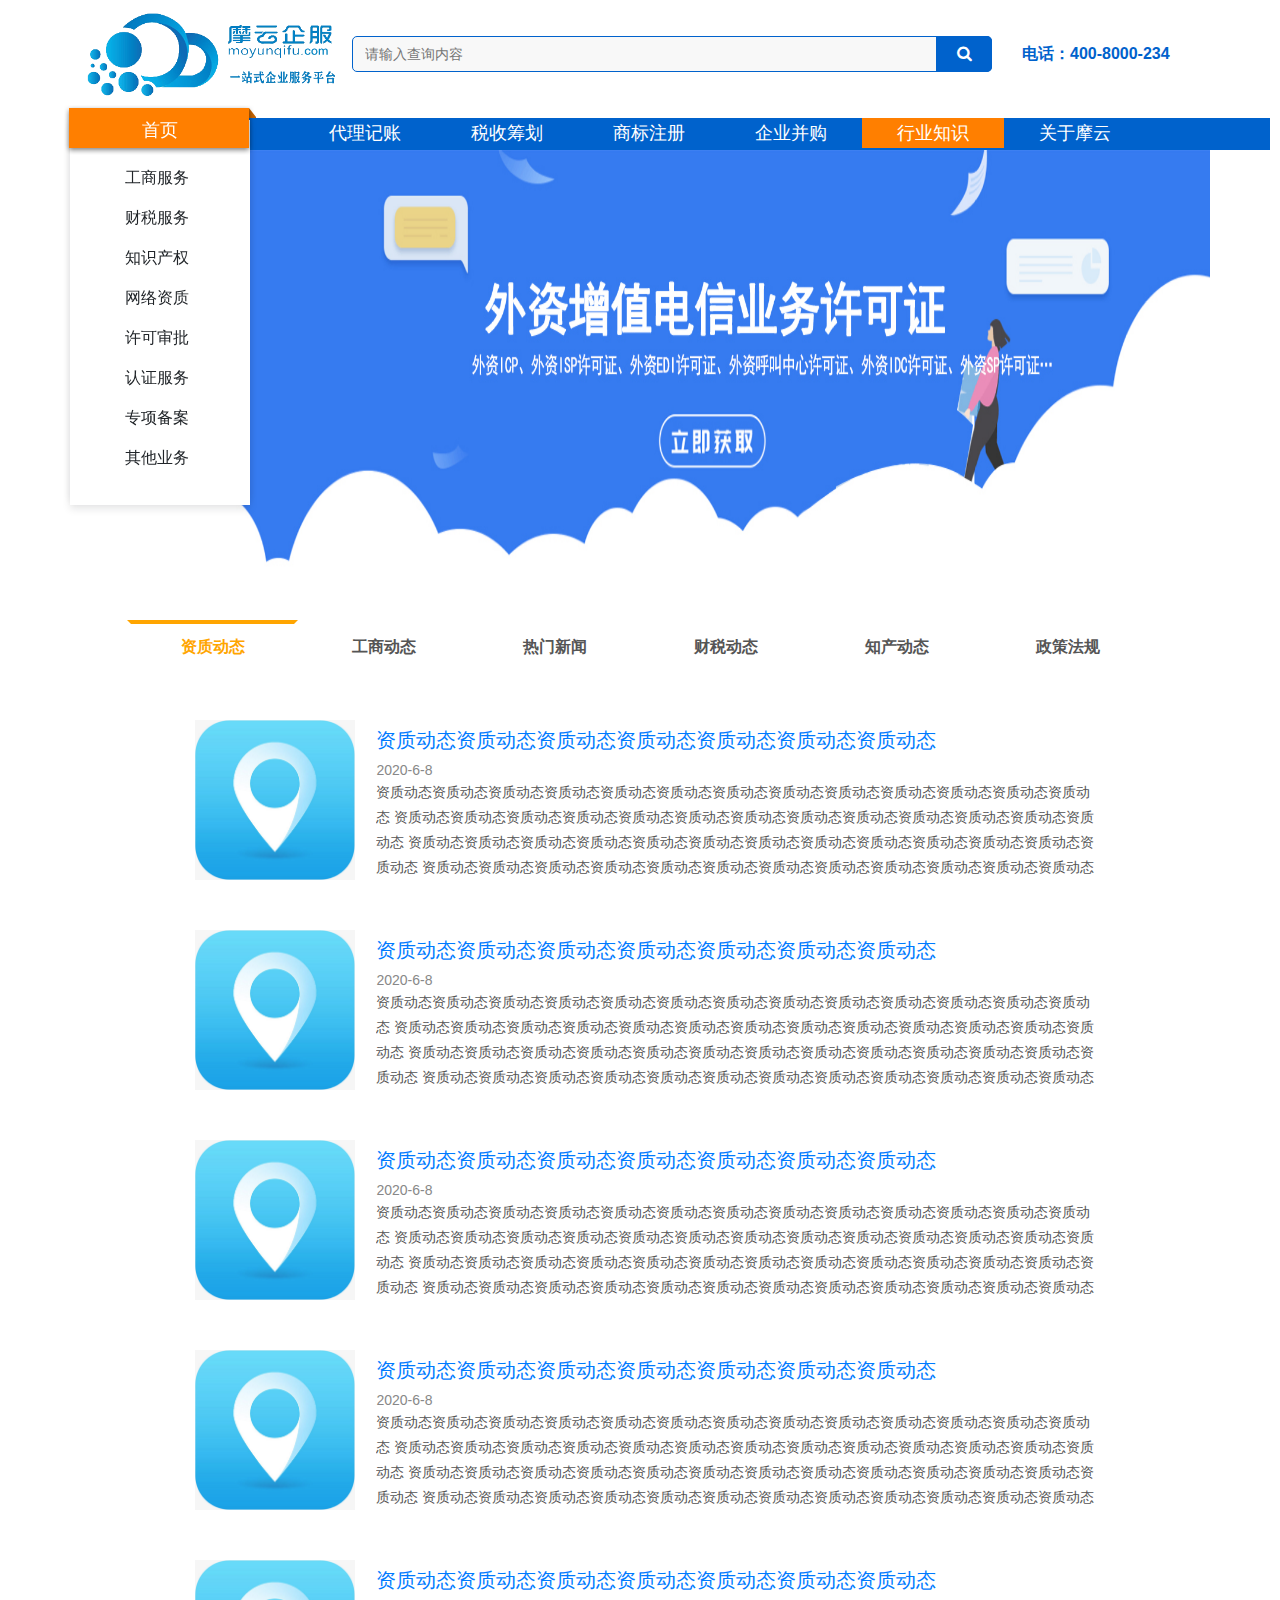
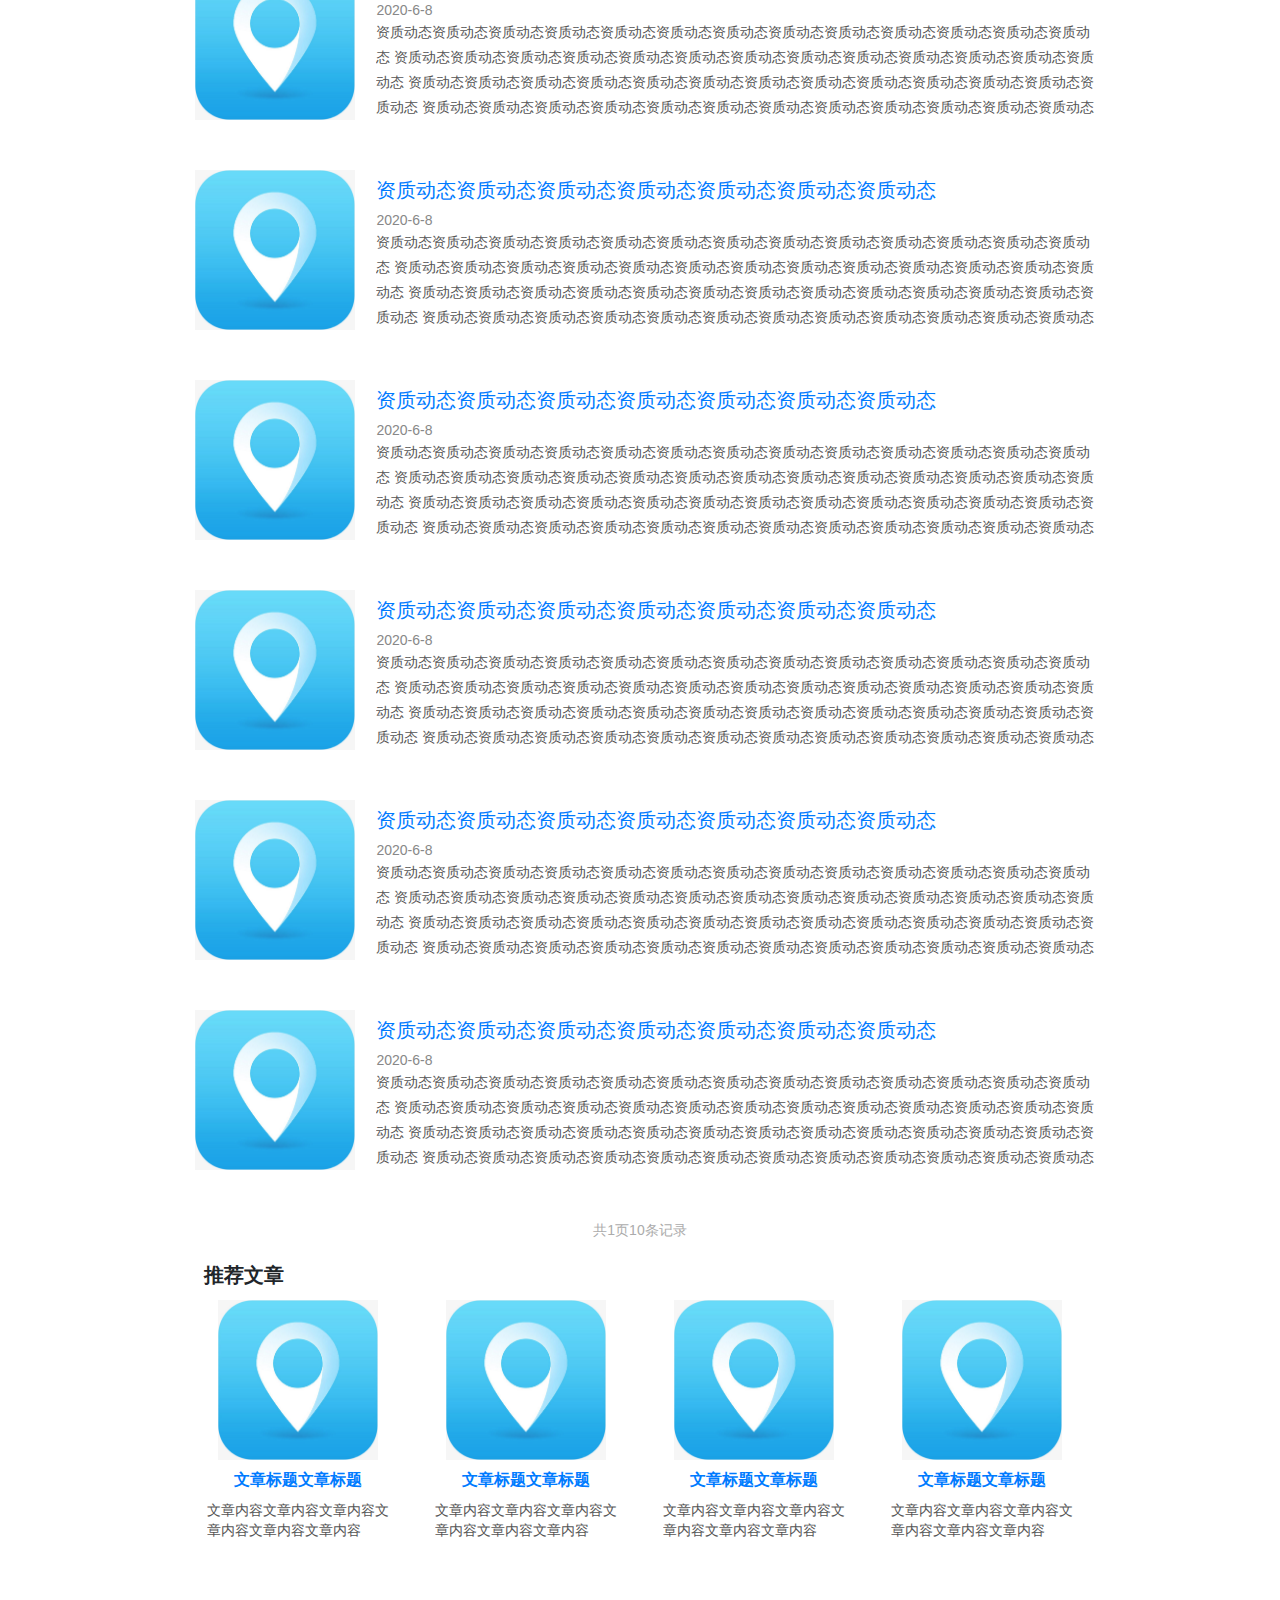
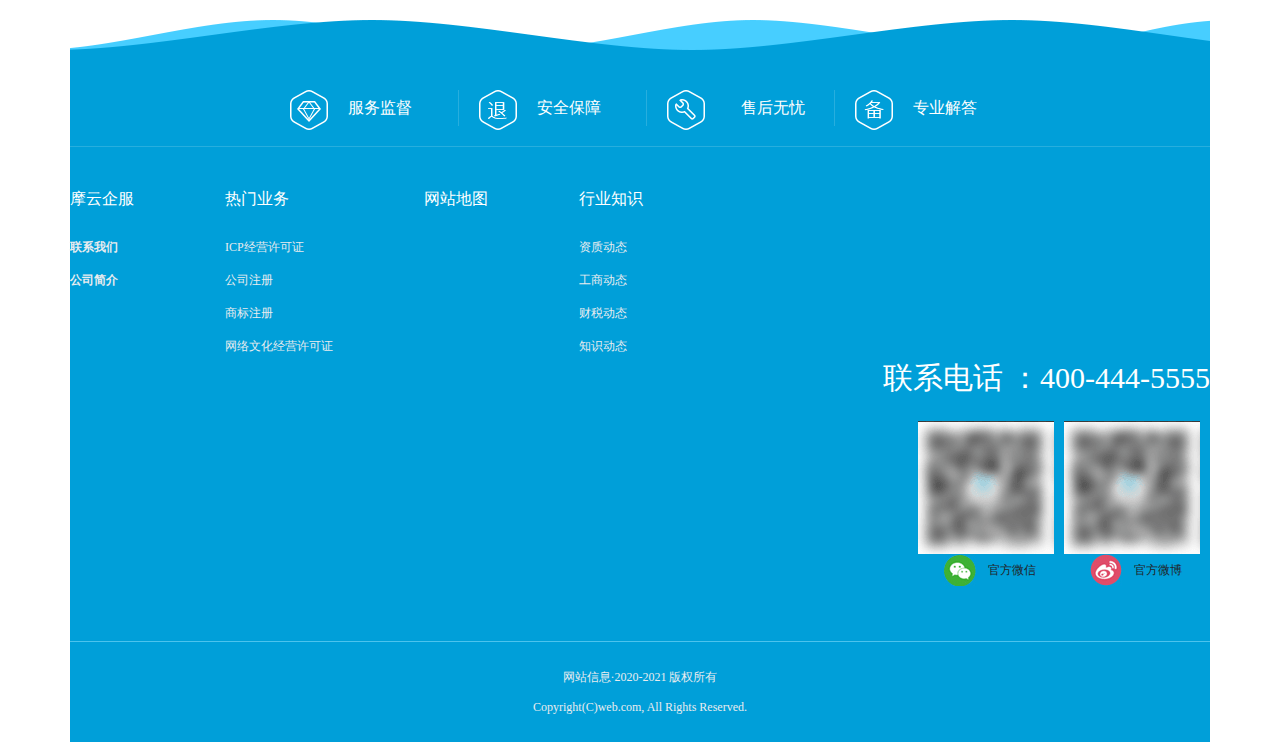
<file: knowledge.html>
<!DOCTYPE html>
<html lang="en">

<head>
    <meta charset="UTF-8">
    <meta name="viewport" content="width=device-width, initial-scale=1.0">
    <title>摩云企服-一站式企业服务平台</title>
    <!-- Bootstrap -->
    <link rel="stylesheet" href="plugins/bootstrap/bootstrap.min.css">
    <!-- font-awesome -->
    <link href="plugins/icon/font-awesome-4.7.0/css/font-awesome.min.css" rel="stylesheet">
    <!-- Main Stylesheet -->
    <link href="css/style.css" rel="stylesheet">
</head>

<body>
    <div class="container">
        <!-- <div class="fixed-top"> -->
        <!-- <header class=" headerUtil"> -->
        <!-- <div class="container"> -->
        <!-- <div class="float-right" style="margin-right:50px"> -->
        <!-- <span><a href="#"></a></span>
                        <span>|</span>
                        <span><a href="#">注册</a></span> -->
        <!-- <span>电话：400-8000-234</span> -->
        <!-- </div> -->
        <!-- </header> -->
        <header class="navigation ">
            <div class="container">
                <nav class="navbar navbar-expand-lg navbar-dark">
                    <a class="navbar-brand font-tertiary h3" href="index.html"><img src="images/logo_min.png"
                            width="250px" alt="Myself"></a>
                    <!-- <button class="navbar-toggler" type="button" data-toggle="collapse" data-target="#navigation"
                        aria-controls="navigation" aria-expanded="false" aria-label="Toggle navigation">
                        <span class="navbar-toggler-icon"></span>
                    </button> -->
                    <div class="header-search float-right">
                        <form id="search1" method="get">
                            <input type="text" id="search-product-keyword" name="keyword" value=""
                                placeholder="请输入查询内容"> <button id="search-product-btn"><span
                                    class="fa fa-search"></span></button>
                        </form>
                    </div>
                    <div class="header-search float-right">
                        <span style="margin-left:30px;font-weight: bold;color: #0062cc;">电话：400-8000-234</span>
                    </div>
            </div>
            </nav>
        </header>
        <!-- </div> -->
        <header>
            <div id="nav">
                <div class="container">
                    <ul class="w">
                        <li><a href="./agency.html">代理记账</a></li>
                        <li><a href="./revenue.html">税收筹划</a></li>
                        <li><a href="./brand.html">商标注册</a></li>
                        <li><a href="./merger.html">企业并购</a></li>
                        <li class="active"><a href="./knowledge.html">行业知识</a></li>
                        <li><a href="./about.html">关于摩云</a></li>
                    </ul>
                </div>
            </div>
            <div class="w clearfix" style="position:relative;">
                <div class="container">
                    <!-- banner上面浮层 -->
                    <div class="cat_wrap">
                        <div class="cat_header">
                            <h3 class="cat_title">首页</h3>
                            <div class="cat_list">
                                <div class="float for1">
                                    工商服务
                                </div>
                                <div class="float for2">
                                    财税服务
                                </div>
                                <div class="float for3">
                                    知识产权
                                </div>
                                <div class="float for4">
                                    网络资质
                                </div>
                                <div class="float for5">
                                    许可审批
                                </div>
                                <div class="float for6">
                                    认证服务
                                </div>
                                <div class="float for7">
                                    专项备案
                                </div>
                                <div class="float for8">
                                    其他业务
                                </div>
                            </div>
                        </div>
                        <!-- banner浮层滑动显示弹框 -->
                        <div class="cat_subcont">
                            <div class="cat_sublist">
                                <!-- 浮层左边列表 -->
                                <div class="fore1">
                                    <div class="fore_list">
                                        <h3><a href="javascript:void(0);">名称核准</a></h3>
                                        <ul class="clearfix">
                                            <li><a href="javascript:void(0);">国家局名称核准</a></li>
                                            <li><a href="javascript:void(0);"> 疑难名称核准</a></li>
                                            <li><a href="javascript:void(0);"> 无行政区划名称核准</a></li>
                                            <li><a href="javascript:void(0);"> 无行业特点名称核准</a></li>
                                        </ul>
                                    </div>
                                </div>
                                <div class="fore1">
                                    <div class="fore_list">
                                        <h3><a href="javascript:void(0);">公司注册</a></h3>
                                        <ul class="clearfix">
                                            <li><a href="javascript:void(0);">内资公司注册</a></li>
                                            <li><a href="javascript:void(0);"> 外资公司注册</a></li>
                                            <li><a href="javascript:void(0);"> 个人独资企业</a></li>
                                            <li><a href="javascript:void(0);"> 有限合伙企业-分公司</a></li>
                                            <li><a href="javascript:void(0);"> 集团公司</a></li>
                                        </ul>
                                    </div>
                                </div>
                                <div class="fore1">
                                    <div class="fore_list">
                                        <h3><a href="javascript:void(0);">公司变更</a></h3>
                                        <ul class="clearfix">
                                            <li><a href="javascript:void(0);">名称变更</a></li>
                                            <li><a href="javascript:void(0);"> 股权变更</a></li>
                                            <li><a href="javascript:void(0);"> 职务变更（法人、监事、董事）</a></li>
                                            <li><a href="javascript:void(0);"> 经营范围变更</a></li>
                                            <li><a href="javascript:void(0);"> 注册地址变更</a></li>
                                        </ul>
                                    </div>
                                </div>
                                <div class="fore1">
                                    <div class="fore_list">
                                        <h3><a href="javascript:void(0);">公司注销</a></h3>
                                        <ul class="clearfix">
                                            <li><a href="javascript:void(0);">内资公司注销 </a></li>
                                            <li><a href="javascript:void(0);"> 股权变更</a></li>
                                            <li><a href="javascript:void(0);"> 外资公司注销</a></li>
                                            <li><a href="javascript:void(0);"> 分公司注销</a></li>
                                            <li><a href="javascript:void(0);"> 有限合伙企业注销</a></li>
                                            <li><a href="javascript:void(0);"> 个人独资企业注销</a></li>
                                        </ul>
                                    </div>
                                </div>
                                <div class="fore1">
                                    <div class="fore_list">
                                        <h3><a href="javascript:void(0);">迁入迁出</a></h3>
                                        <ul class="clearfix">跨区迁移、跨省迁移
                                            <li><a href="javascript:void(0);">跨区迁移</a></li>
                                            <li><a href="javascript:void(0);"> 跨省迁移</a></li>
                                        </ul>
                                    </div>
                                </div>
                            </div>
                            <div class="cat_sublist">
                                <!-- 浮层左边列表 -->
                                <div class="fore1">
                                    <div class="fore_list">
                                        <h3><a href="javascript:void(0);">财税服务</a></h3>
                                        <ul class="clearfix">
                                            <li><a href="javascript:void(0);">内资小规模代理记账</a></li>
                                            <li><a href="javascript:void(0);"> 内资一般纳税人代理记账</a></li>
                                            <li><a href="javascript:void(0);"> 外资小规模代理记账</a></li>
                                            <li><a href="javascript:void(0);"> 外资一般纳税人代理记账</a></li>
                                        </ul>
                                    </div>
                                    <div class="fore_list">
                                        <h3><a href="javascript:void(0);">服务外包</a></h3>
                                        <ul class="clearfix">
                                            <li><a href="javascript:void(0);">各类审计</a></li>
                                            <li><a href="javascript:void(0);"> 验资</a></li>
                                            <li><a href="javascript:void(0);"> 资产评估</a></li>
                                            <li><a href="javascript:void(0);"> 企业社保开户</a></li>
                                            <li><a href="javascript:void(0);"> 公积金开户</a></li>
                                            <li><a href="javascript:void(0);"> 社保托管（增减员）</a></li>
                                        </ul>
                                    </div>
                                    <div class="fore_list">
                                        <h3><a href="javascript:void(0);">税务服务</a></h3>
                                        <ul class="clearfix">
                                            <li><a href="javascript:void(0);">税务报道</a></li>
                                            <li><a href="javascript:void(0);"> 税种认定</a></li>
                                            <li><a href="javascript:void(0);"> 票种核定</a></li>
                                            <li><a href="javascript:void(0);"> 申请税控</a></li>
                                            <li><a href="javascript:void(0);"> 发票增量</a></li>
                                            <li><a href="javascript:void(0);"> 税务注销</a></li>
                                            <li><a href="javascript:void(0);"> 个人股权转让完税</a></li>
                                        </ul>
                                    </div>
                                    <div class="fore_list">
                                        <h3><a href="javascript:void(0);">财税咨询</a></h3>
                                        <ul class="clearfix">
                                            <li><a href="javascript:void(0);">企业所得税汇算清缴</a></li>
                                            <li><a href="javascript:void(0);"> 财税咨询</a></li>
                                            <li><a href="javascript:void(0);"> 残保金申报</a></li>
                                            <li><a href="javascript:void(0);"> 个人汇算代理申报</a></li>
                                        </ul>
                                    </div>
                                    <div class="fore_list">
                                        <h3><a href="javascript:void(0);">高新服务</a></h3>
                                        <ul class="clearfix">
                                            <li><a href="javascript:void(0);">双软评估</a></li>
                                            <li><a href="javascript:void(0);"> 高新技术企业认证</a></li>
                                        </ul>
                                    </div>
                                    <div class="fore_list">
                                        <h3><a href="javascript:void(0);">税收筹划</a></h3>
                                        <ul class="clearfix">
                                            <li><a href="javascript:void(0);">企业节税</a></li>
                                            <li><a href="javascript:void(0);"> 个人节税</a></li>
                                            <li><a href="javascript:void(0);"> 劳务收入筹划方案</a></li>
                                            <li><a href="javascript:void(0);"> 投资收益筹划</a></li>
                                        </ul>
                                    </div>
                                </div>
                            </div>
                            <div class="cat_sublist">
                                <!-- 浮层左边列表 -->
                                <div class="fore1">
                                    <div class="fore_list">
                                        <h3><a href="javascript:void(0);">商标业务</a></h3>
                                        <ul class="clearfix">
                                            <li><a href="javascript:void(0);">商标申请</a></li>
                                            <li><a href="javascript:void(0);"> 商标变更</a></li>
                                            <li><a href="javascript:void(0);"> 商标续展</a></li>
                                            <li><a href="javascript:void(0);"> 商标转让</a></li>
                                            <li><a href="javascript:void(0);"> 商标复审</a></li>
                                            <li><a href="javascript:void(0);"> 商标撤三</a></li>
                                            <li><a href="javascript:void(0);"> 商标异议</a></li>
                                        </ul>
                                    </div>
                                    <div class="fore_list">
                                        <h3><a href="javascript:void(0);">专利业务</a></h3>
                                        <ul class="clearfix">
                                            <li><a href="javascript:void(0);">发明专利</a></li>
                                            <li><a href="javascript:void(0);"> 外观专利</a></li>
                                            <li><a href="javascript:void(0);"> 实用新型专利</a></li>
                                        </ul>
                                    </div>
                                    <div class="fore_list">
                                        <h3><a href="javascript:void(0);">版权业务</a></h3>
                                        <ul class="clearfix">
                                            <li><a href="javascript:void(0);">计算机软件著作权</a></li>
                                            <li><a href="javascript:void(0);"> 汇编作品著作权</a></li>
                                            <li><a href="javascript:void(0);"> 美术作品著作权</a></li>
                                            <li><a href="javascript:void(0);"> 音乐文字舞蹈影视作品等</a></li>
                                        </ul>
                                    </div>
                                </div>

                            </div>
                            
                            <div class="cat_sublist">
                                <!-- 浮层左边列表 -->
                                <div class="fore1">
                                    <div class="fore_list">
                                        <h3><a href="javascript:void(0);">基础电信</a></h3>
                                        <ul class="clearfix">
                                            <li><a href="javascript:void(0);">蜂窝移动通信业务</a></li>
                                            <li><a href="javascript:void(0);"> 国内甚小口径终端地球站通信业务</a></li>
                                            <li><a href="javascript:void(0);"> 网络托管业务</a></li>
                                            <li><a href="javascript:void(0);"> 许可证变更</a></li>
                                            <li><a href="javascript:void(0);"> 许可证续期</a></li>
                                            <li><a href="javascript:void(0);"> 许可证年报</a></li>
                                        </ul>
                                    </div>
                                    <div class="fore_list">
                                        <h3><a href="javascript:void(0);">增值电信</a></h3>
                                        <ul class="clearfix">
                                            <li><a href="javascript:void(0);">互联网信息服务(ICP许可证）</a></li>
                                            <li><a href="javascript:void(0);"> 在线数据处理与交易处理（EDI许可证)</a></li>
                                            <li><a href="javascript:void(0);"> 互联网信息服务（SP许可证)</a></li>
                                            <li><a href="javascript:void(0);"> 呼叫中心业务</a></li>
                                            <li><a href="javascript:void(0);"> 国内多方通信服务业务</a></li>
                                            <li><a href="javascript:void(0);"> 互联网数据中心业务（IDC许可证）</a></li>
                                            <li><a href="javascript:void(0);"> 互联网接入业务（ISP许可证）</a></li>
                                            <li><a href="javascript:void(0);"> 互联网虚拟专用网业务（VPN许可证）</a></li>
                                            <li><a href="javascript:void(0);"> 内容分发网络业务（CDN许可证）</a></li>
                                        </ul>
                                    </div>
                                    <div class="fore_list">
                                        <h3><a href="javascript:void(0);">外资电信业务</a></h3>
                                        <ul class="clearfix">
                                            <li><a href="javascript:void(0);">外商投资经营电信业务</a></li>
                                            <li><a href="javascript:void(0);"> ICP许可证</a></li>
                                            <li><a href="javascript:void(0);"> EDI许可证</a></li>
                                            <li><a href="javascript:void(0);"> 国内多方通信服务业务</a></li>
                                            <li><a href="javascript:void(0);"> SP许可证</a></li>
                                            <li><a href="javascript:void(0);"> 呼叫中心业务</a></li>
                                            <li><a href="javascript:void(0);"> CDN许可证</a></li>
                                            <li><a href="javascript:void(0);"> IDC许可证</a></li>
                                            <li><a href="javascript:void(0);"> ISP许可证</a></li>
                                        </ul>
                                    </div>
                                    <div class="fore_list">
                                        <h3><a href="javascript:void(0);">电信码号</a></h3>
                                        <ul class="clearfix">
                                            <li><a href="javascript:void(0);">电信网码号资源使用证书（1066.8号段）</a></li>
                                            <li><a href="javascript:void(0);"> 电信网码号资源使用证书（95号段）</a></li>
                                        </ul>
                                    </div>
                                    <div class="fore_list">
                                        <h3><a href="javascript:void(0);">网络文化</a></h3>
                                        <ul class="clearfix">
                                            <li><a href="javascript:void(0);">网络文化经营许可证（直播)</a></li>
                                            <li><a href="javascript:void(0);"> 音乐娱乐</a></li>
                                            <li><a href="javascript:void(0);"> 动漫产品</a></li>
                                            <li><a href="javascript:void(0);"> 演出剧目</a></li>
                                            <li><a href="javascript:void(0);"> 游戏技法解说</a></li>
                                            <li><a href="javascript:void(0);"> 展览比赛活动</a></li>
                                        </ul>
                                    </div>
                                    <div class="fore_list">
                                        <h3><a href="javascript:void(0);">游戏行业</a></h3>
                                        <ul class="clearfix">
                                            <li><a href="javascript:void(0);">网络文化经营许可（游戏类）</a></li>
                                            <li><a href="javascript:void(0);"> 游戏版号(七类）</a></li>
                                            <li><a href="javascript:void(0);"> 游戏版号(非七类）</a></li>
                                            <li><a href="javascript:void(0);"> 游戏运营备案</a></li>
                                        </ul>
                                    </div>
                                    <div class="fore_list">
                                        <h3><a href="javascript:void(0);">影视出版</a></h3>
                                        <ul class="clearfix">
                                            <li><a href="javascript:void(0);">信息网络传播视听节目许可证</a></li>
                                            <li><a href="javascript:void(0);"> 网络出版服务许可证</a></li>
                                            <li><a href="javascript:void(0);"> 互联网新闻信息服务许可证</a></li>
                                            <li><a href="javascript:void(0);"> 出版物经营许可证(零售) </a></li>
                                            <li><a href="javascript:void(0);"> 出版物经营许可证(批发)</a></li>
                                        </ul>
                                    </div>
                                    <div class="fore_list">
                                        <h3><a href="javascript:void(0);">医疗食品</a></h3>
                                        <ul class="clearfix">
                                            <li><a href="javascript:void(0);">网络食品经营备案</a></li>
                                            <li><a href="javascript:void(0);"> 医疗器械网络销售备案</a></li>
                                            <li><a href="javascript:void(0);"> 医疗器械网络交易第三方平台备案</a></li>
                                        </ul>
                                    </div>
                                    <div class="fore_list">
                                        <h3><a href="javascript:void(0);">药品信息</a></h3>
                                        <ul class="clearfix">
                                            <li><a href="javascript:void(0);">互联网药品信息服务资格证书（经营性）</a></li>
                                            <li><a href="javascript:void(0);"> 互联网药品信息服务资格证书（非经营性）</a></li>
                                            <li><a href="javascript:void(0);"> 互联网药品交易服务资格证书（停批）</a></li>
                                            <li><a href="javascript:void(0);"> 互联网医院</a></li>
                                        </ul>
                                    </div>
                                </div>

                            </div>
                            <div class="cat_sublist">
                                <!-- 浮层左边列表 -->
                                <div class="fore1">
                                    <div class="fore_list">
                                        <h3><a href="javascript:void(0);">演出文化</a></h3>
                                        <ul class="clearfix">
                                            <li><a href="javascript:void(0);">营业性演出许可证</a></li>
                                            <li><a href="javascript:void(0);"> 广播电视节目制作经营许可证</a></li>
                                            <li><a href="javascript:void(0);"> 艺术品经营单位备案</a></li>
                                        </ul>
                                    </div>
                                    <div class="fore_list">
                                        <h3><a href="javascript:void(0);">旅游拍卖</a></h3>
                                        <ul class="clearfix">
                                            <li><a href="javascript:void(0);">国内旅行社</a></li>
                                            <li><a href="javascript:void(0);"> 国际旅行社</a></li>
                                            <li><a href="javascript:void(0);"> 普通拍卖许可</a></li>
                                            <li><a href="javascript:void(0);"> 文物拍卖许可</a></li>
                                        </ul>
                                    </div>
                                    <div class="fore_list">
                                        <h3><a href="javascript:void(0);">私募基金</a></h3>
                                        <ul class="clearfix">
                                            <li><a href="javascript:void(0);">私募基金管理公司设立</a></li>
                                            <li><a href="javascript:void(0);"> 私募基金管理人备案</a></li>
                                            <li><a href="javascript:void(0);"> 私募基金登记备案（产品）</a></li>
                                        </ul>
                                    </div>
                                    <div class="fore_list">
                                        <h3><a href="javascript:void(0);">医药食品</a></h3>
                                        <ul class="clearfix">
                                            <li><a href="javascript:void(0);">医疗器械二类备案</a></li>
                                            <li><a href="javascript:void(0);"> 医疗器械三类审批</a></li>
                                            <li><a href="javascript:void(0);"> 食品经营许可证（流通类）</a></li>
                                            <li><a href="javascript:void(0);"> 食品经营许可证（餐饮类）</a></li>
                                        </ul>
                                    </div>
                                    <div class="fore_list">
                                        <h3><a href="javascript:void(0);">人力道路</a></h3>
                                        <ul class="clearfix">
                                            <li><a href="javascript:void(0);">劳务派遣经营许可证</a></li>
                                            <li><a href="javascript:void(0);"> 人力资源服务许可证</a></li>
                                            <li><a href="javascript:void(0);"> 道路运输经营许可</a></li>
                                            <li><a href="javascript:void(0);"> 汽车租赁备案</a></li>
                                        </ul>
                                    </div>
                                    <div class="fore_list">
                                        <h3><a href="javascript:void(0);">建筑行业</a></h3>
                                        <ul class="clearfix">
                                            <li><a href="javascript:void(0);">装饰装修二级资质</a></li>
                                            <li><a href="javascript:void(0);"> 施工总承包资质</a></li>
                                            <li><a href="javascript:void(0);"> 专业承包资质</a></li>
                                            <li><a href="javascript:void(0);"> 房地产开发暂定资质</a></li>
                                        </ul>
                                    </div>
                                    <div class="fore_list">
                                        <h3><a href="javascript:void(0);">品牌连锁</a></h3>
                                        <ul class="clearfix">
                                            <li><a href="javascript:void(0);">商业特许经营备案</a></li>
                                        </ul>
                                    </div>
                                    <div class="fore_list">
                                        <h3><a href="javascript:void(0);">环境卫生</a></h3>
                                        <ul class="clearfix">
                                            <li><a href="javascript:void(0);">卫生经营许可证（美容美发、酒店</a></li>
                                        </ul>
                                    </div>
                                    <div class="fore_list">
                                        <h3><a href="javascript:void(0);">进出贸易</a></h3>
                                        <ul class="clearfix">
                                            <li><a href="javascript:void(0);">进出口权</a></li>
                                        </ul>
                                    </div>
                                </div>

                            </div>
                            
                            <div class="cat_sublist">
                                <!-- 浮层左边列表 -->
                                <div class="fore1">
                                    <div class="fore_list">
                                        <h3><a href="javascript:void(0);">质量体系认证</a></h3>
                                        <ul class="clearfix">
                                            <li><a href="javascript:void(0);">ISO9001质量管理体系认证</a></li>
                                            <li><a href="javascript:void(0);"> ISO14001环境管理体系认证</a></li>
                                            <li><a href="javascript:void(0);"> ISO45001职业健康安全管理体系</a></li>
                                            <li><a href="javascript:void(0);"> ISO13485医疗器械质量认证</a></li>
                                            <li><a href="javascript:void(0);"> ISO33001信息安全管理体系认证</a></li>
                                            <li><a href="javascript:void(0);"> ISO/TS16949汽车行业质量体系认证 </a></li>
                                            <li><a href="javascript:void(0);">ISO22000食品安全管理体系认证 </a></li>
                                        </ul>
                                    </div>
                                    <div class="fore_list">
                                        <h3><a href="javascript:void(0);">国家强制认证</a></h3>
                                        <ul class="clearfix">
                                            <li><a href="javascript:void(0);">CCC认证（3C认证）</a></li>
                                            <li><a href="javascript:void(0);"> QS食品安全生产许可证</a></li>
                                            <li><a href="javascript:void(0);"> CMMI3认证</a></li>
                                            <li><a href="javascript:void(0);"> 有机产品认证</a></li>
                                        </ul>
                                    </div>
                                </div>

                            </div>
                            <div class="cat_sublist">
                                <!-- 浮层左边列表 -->
                                <div class="fore1">
                                    <div class="fore_list">
                                        <h3><a href="javascript:void(0);">专项备案</a></h3>
                                        <ul class="clearfix">
                                            <li><a href="javascript:void(0);">ICP备案（域名备案）</a></li>
                                            <li><a href="javascript:void(0);"> 公安网备</a></li>
                                        </ul>
                                    </div>
                                </div>

                            </div>
                            
                            <div class="cat_sublist">
                                <!-- 浮层左边列表 -->
                                <div class="fore1">
                                    <div class="fore_list">
                                        <h3><a href="javascript:void(0);">其他业务</a></h3>
                                        <ul class="clearfix">
                                            <li><a href="javascript:void(0);">企业工作居住证开户</a></li>
                                            <li><a href="javascript:void(0);"> 个人工作居住证办理</a></li>
                                        </ul>
                                    </div>
                                </div>

                            </div>
                           
                        </div>
                    </div>

                </div>
            </div>
            <!-- 轮播图 -->
            <div id="carouselExampleCaptions" class="carousel slide" data-ride="carousel">
                <ol class="carousel-indicators">
                    <li data-target="#carouselExampleCaptions" data-slide-to="0" class="active"></li>
                    <li data-target="#carouselExampleCaptions" data-slide-to="1"></li>
                    <li data-target="#carouselExampleCaptions" data-slide-to="2"></li>
                    <li data-target="#carouselExampleCaptions" data-slide-to="3"></li>
                    <li data-target="#carouselExampleCaptions" data-slide-to="4"></li>
                </ol>
                <div class="carousel-inner">
                    <!-- <div class="carousel-item active">
                        <img src="images/index/b.png" class="d-block w-100" alt="111">
                    </div> -->
                    <div class="carousel-item active">
                        <img src="images/index/lubo1.jpg" class="d-block w-100" alt="222">
                    </div>
                    <div class="carousel-item">
                        <img src="images/index/lubo2.jpg" class="d-block w-100" alt="222">
                    </div>
                    <div class="carousel-item">
                        <img src="images/index/lubo3.jpg" class="d-block w-100" alt="222">
                    </div>
                    <div class="carousel-item">
                        <img src="images/index/lubo4.jpg" class="d-block w-100" alt="222">
                    </div>
                    <div class="carousel-item">
                        <img src="images/index/lubo5.jpg" class="d-block w-100" alt="222">
                    </div>
                </div>
                <a class="carousel-control-prev" href="#carouselExampleCaptions" role="button" data-slide="prev">
                    <span class="carousel-control-prev-icon" aria-hidden="true"></span>
                    <span class="sr-only">Previous</span>
                </a>
                <a class="carousel-control-next" href="#carouselExampleCaptions" role="button" data-slide="next">
                    <span class="carousel-control-next-icon" aria-hidden="true"></span>
                    <span class="sr-only">Next</span>
                </a>
            </div>
        </header>
		
		<div id='know_con'>
			<div id="know_con_left">
				<div id="know_con_left_header">
					<div class="know_con_left_title" id='zzdt' style='border-top:4px solid orange;color:orange;'>资质动态</div>
					<div class="know_con_left_title" id='gsdt'>工商动态</div>
					<div class="know_con_left_title" id='rmxw'>热门新闻</div>
					<div class="know_con_left_title" id='csdt'>财税动态</div>
					<div class="know_con_left_title" id='zcdt'>知产动态</div>
					<div class="know_con_left_title" id='zcfg'>政策法规</div>
				</div>
				<div class="know_con_left_con" id='zzdt1'>
					<a href='#' class="know_left_list_box">
						<img src="images/zx.jpg" class='know_left_list_img'>
						<div class='know_left_list_right'>
							<div class="know_list_right_header">
								资质动态资质动态资质动态资质动态资质动态资质动态资质动态
							</div>
							<div class="know_list_right_time">
								2020-6-8
							</div>
							<div class="know_list_right_con">
								资质动态资质动态资质动态资质动态资质动态资质动态资质动态资质动态资质动态资质动态资质动态资质动态资质动态
								资质动态资质动态资质动态资质动态资质动态资质动态资质动态资质动态资质动态资质动态资质动态资质动态资质动态
								资质动态资质动态资质动态资质动态资质动态资质动态资质动态资质动态资质动态资质动态资质动态资质动态资质动态
								资质动态资质动态资质动态资质动态资质动态资质动态资质动态资质动态资质动态资质动态资质动态资质动态资质动态
								资质动态资质动态资质动态资质动态资质动态资质动态资质动态资质动态资质动态
							</div>
						</div>
					</a>
					<a href='#' class="know_left_list_box">
						<img src="images/zx.jpg" class='know_left_list_img'>
						<div class='know_left_list_right'>
							<div class="know_list_right_header">
								资质动态资质动态资质动态资质动态资质动态资质动态资质动态
							</div>
							<div class="know_list_right_time">
								2020-6-8
							</div>
							<div class="know_list_right_con">
								资质动态资质动态资质动态资质动态资质动态资质动态资质动态资质动态资质动态资质动态资质动态资质动态资质动态
								资质动态资质动态资质动态资质动态资质动态资质动态资质动态资质动态资质动态资质动态资质动态资质动态资质动态
								资质动态资质动态资质动态资质动态资质动态资质动态资质动态资质动态资质动态资质动态资质动态资质动态资质动态
								资质动态资质动态资质动态资质动态资质动态资质动态资质动态资质动态资质动态资质动态资质动态资质动态资质动态
								资质动态资质动态资质动态资质动态资质动态资质动态资质动态资质动态资质动态
							</div>
						</div>
					</a>
					<a href='#' class="know_left_list_box">
						<img src="images/zx.jpg" class='know_left_list_img'>
						<div class='know_left_list_right'>
							<div class="know_list_right_header">
								资质动态资质动态资质动态资质动态资质动态资质动态资质动态
							</div>
							<div class="know_list_right_time">
								2020-6-8
							</div>
							<div class="know_list_right_con">
								资质动态资质动态资质动态资质动态资质动态资质动态资质动态资质动态资质动态资质动态资质动态资质动态资质动态
								资质动态资质动态资质动态资质动态资质动态资质动态资质动态资质动态资质动态资质动态资质动态资质动态资质动态
								资质动态资质动态资质动态资质动态资质动态资质动态资质动态资质动态资质动态资质动态资质动态资质动态资质动态
								资质动态资质动态资质动态资质动态资质动态资质动态资质动态资质动态资质动态资质动态资质动态资质动态资质动态
								资质动态资质动态资质动态资质动态资质动态资质动态资质动态资质动态资质动态
							</div>
						</div>
					</a>
					<a href='#' class="know_left_list_box">
						<img src="images/zx.jpg" class='know_left_list_img'>
						<div class='know_left_list_right'>
							<div class="know_list_right_header">
								资质动态资质动态资质动态资质动态资质动态资质动态资质动态
							</div>
							<div class="know_list_right_time">
								2020-6-8
							</div>
							<div class="know_list_right_con">
								资质动态资质动态资质动态资质动态资质动态资质动态资质动态资质动态资质动态资质动态资质动态资质动态资质动态
								资质动态资质动态资质动态资质动态资质动态资质动态资质动态资质动态资质动态资质动态资质动态资质动态资质动态
								资质动态资质动态资质动态资质动态资质动态资质动态资质动态资质动态资质动态资质动态资质动态资质动态资质动态
								资质动态资质动态资质动态资质动态资质动态资质动态资质动态资质动态资质动态资质动态资质动态资质动态资质动态
								资质动态资质动态资质动态资质动态资质动态资质动态资质动态资质动态资质动态
							</div>
						</div>
					</a>
					<a href='#' class="know_left_list_box">
						<img src="images/zx.jpg" class='know_left_list_img'>
						<div class='know_left_list_right'>
							<div class="know_list_right_header">
								资质动态资质动态资质动态资质动态资质动态资质动态资质动态
							</div>
							<div class="know_list_right_time">
								2020-6-8
							</div>
							<div class="know_list_right_con">
								资质动态资质动态资质动态资质动态资质动态资质动态资质动态资质动态资质动态资质动态资质动态资质动态资质动态
								资质动态资质动态资质动态资质动态资质动态资质动态资质动态资质动态资质动态资质动态资质动态资质动态资质动态
								资质动态资质动态资质动态资质动态资质动态资质动态资质动态资质动态资质动态资质动态资质动态资质动态资质动态
								资质动态资质动态资质动态资质动态资质动态资质动态资质动态资质动态资质动态资质动态资质动态资质动态资质动态
								资质动态资质动态资质动态资质动态资质动态资质动态资质动态资质动态资质动态
							</div>
						</div>
					</a>
					<a href='#' class="know_left_list_box">
						<img src="images/zx.jpg" class='know_left_list_img'>
						<div class='know_left_list_right'>
							<div class="know_list_right_header">
								资质动态资质动态资质动态资质动态资质动态资质动态资质动态
							</div>
							<div class="know_list_right_time">
								2020-6-8
							</div>
							<div class="know_list_right_con">
								资质动态资质动态资质动态资质动态资质动态资质动态资质动态资质动态资质动态资质动态资质动态资质动态资质动态
								资质动态资质动态资质动态资质动态资质动态资质动态资质动态资质动态资质动态资质动态资质动态资质动态资质动态
								资质动态资质动态资质动态资质动态资质动态资质动态资质动态资质动态资质动态资质动态资质动态资质动态资质动态
								资质动态资质动态资质动态资质动态资质动态资质动态资质动态资质动态资质动态资质动态资质动态资质动态资质动态
								资质动态资质动态资质动态资质动态资质动态资质动态资质动态资质动态资质动态
							</div>
						</div>
					</a>
					<a href='#' class="know_left_list_box">
						<img src="images/zx.jpg" class='know_left_list_img'>
						<div class='know_left_list_right'>
							<div class="know_list_right_header">
								资质动态资质动态资质动态资质动态资质动态资质动态资质动态
							</div>
							<div class="know_list_right_time">
								2020-6-8
							</div>
							<div class="know_list_right_con">
								资质动态资质动态资质动态资质动态资质动态资质动态资质动态资质动态资质动态资质动态资质动态资质动态资质动态
								资质动态资质动态资质动态资质动态资质动态资质动态资质动态资质动态资质动态资质动态资质动态资质动态资质动态
								资质动态资质动态资质动态资质动态资质动态资质动态资质动态资质动态资质动态资质动态资质动态资质动态资质动态
								资质动态资质动态资质动态资质动态资质动态资质动态资质动态资质动态资质动态资质动态资质动态资质动态资质动态
								资质动态资质动态资质动态资质动态资质动态资质动态资质动态资质动态资质动态
							</div>
						</div>
					</a>
					<a href='#' class="know_left_list_box">
						<img src="images/zx.jpg" class='know_left_list_img'>
						<div class='know_left_list_right'>
							<div class="know_list_right_header">
								资质动态资质动态资质动态资质动态资质动态资质动态资质动态
							</div>
							<div class="know_list_right_time">
								2020-6-8
							</div>
							<div class="know_list_right_con">
								资质动态资质动态资质动态资质动态资质动态资质动态资质动态资质动态资质动态资质动态资质动态资质动态资质动态
								资质动态资质动态资质动态资质动态资质动态资质动态资质动态资质动态资质动态资质动态资质动态资质动态资质动态
								资质动态资质动态资质动态资质动态资质动态资质动态资质动态资质动态资质动态资质动态资质动态资质动态资质动态
								资质动态资质动态资质动态资质动态资质动态资质动态资质动态资质动态资质动态资质动态资质动态资质动态资质动态
								资质动态资质动态资质动态资质动态资质动态资质动态资质动态资质动态资质动态
							</div>
						</div>
					</a>
					<a href='#' class="know_left_list_box">
						<img src="images/zx.jpg" class='know_left_list_img'>
						<div class='know_left_list_right'>
							<div class="know_list_right_header">
								资质动态资质动态资质动态资质动态资质动态资质动态资质动态
							</div>
							<div class="know_list_right_time">
								2020-6-8
							</div>
							<div class="know_list_right_con">
								资质动态资质动态资质动态资质动态资质动态资质动态资质动态资质动态资质动态资质动态资质动态资质动态资质动态
								资质动态资质动态资质动态资质动态资质动态资质动态资质动态资质动态资质动态资质动态资质动态资质动态资质动态
								资质动态资质动态资质动态资质动态资质动态资质动态资质动态资质动态资质动态资质动态资质动态资质动态资质动态
								资质动态资质动态资质动态资质动态资质动态资质动态资质动态资质动态资质动态资质动态资质动态资质动态资质动态
								资质动态资质动态资质动态资质动态资质动态资质动态资质动态资质动态资质动态
							</div>
						</div>
					</a>
					<a href='#' class="know_left_list_box">
						<img src="images/zx.jpg" class='know_left_list_img'>
						<div class='know_left_list_right'>
							<div class="know_list_right_header">
								资质动态资质动态资质动态资质动态资质动态资质动态资质动态
							</div>
							<div class="know_list_right_time">
								2020-6-8
							</div>
							<div class="know_list_right_con">
								资质动态资质动态资质动态资质动态资质动态资质动态资质动态资质动态资质动态资质动态资质动态资质动态资质动态
								资质动态资质动态资质动态资质动态资质动态资质动态资质动态资质动态资质动态资质动态资质动态资质动态资质动态
								资质动态资质动态资质动态资质动态资质动态资质动态资质动态资质动态资质动态资质动态资质动态资质动态资质动态
								资质动态资质动态资质动态资质动态资质动态资质动态资质动态资质动态资质动态资质动态资质动态资质动态资质动态
								资质动态资质动态资质动态资质动态资质动态资质动态资质动态资质动态资质动态
							</div>
						</div>
					</a>
				</div>
				<div class="know_con_left_con" id='gsdt1' style='display:none;'>
					<a href='#' class="know_left_list_box">
						<img src="images/zx.jpg" class='know_left_list_img'>
						<div class='know_left_list_right'>
							<div class="know_list_right_header">
								工商动态工商动态工商动态工商动态工商动态
							</div>
							<div class="know_list_right_time">
								2020-6-8
							</div>
							<div class="know_list_right_con">
								工商动态工商动态工商动态工商动态工商动态工商动态工商动态工商动态工商动态工商动态工商动态工商动态工商动态工商动态工商动态
								工商动态工商动态工商动态工商动态工商动态工商动态工商动态工商动态工商动态工商动态工商动态工商动态工商动态工商动态工商动态
								工商动态工商动态工商动态工商动态工商动态工商动态工商动态工商动态工商动态工商动态		
							</div>
						</div>
					</a>
					<a href='#' class="know_left_list_box">
						<img src="images/zx.jpg" class='know_left_list_img'>
						<div class='know_left_list_right'>
							<div class="know_list_right_header">
								工商动态工商动态工商动态工商动态工商动态
							</div>
							<div class="know_list_right_time">
								2020-6-8
							</div>
							<div class="know_list_right_con">
								工商动态工商动态工商动态工商动态工商动态工商动态工商动态工商动态工商动态工商动态工商动态工商动态工商动态工商动态工商动态
								工商动态工商动态工商动态工商动态工商动态工商动态工商动态工商动态工商动态工商动态工商动态工商动态工商动态工商动态工商动态
								工商动态工商动态工商动态工商动态工商动态工商动态工商动态工商动态工商动态工商动态		
							</div>
						</div>
					</a>
					<a href='#' class="know_left_list_box">
						<img src="images/zx.jpg" class='know_left_list_img'>
						<div class='know_left_list_right'>
							<div class="know_list_right_header">
								工商动态工商动态工商动态工商动态工商动态
							</div>
							<div class="know_list_right_time">
								2020-6-8
							</div>
							<div class="know_list_right_con">
								工商动态工商动态工商动态工商动态工商动态工商动态工商动态工商动态工商动态工商动态工商动态工商动态工商动态工商动态工商动态
								工商动态工商动态工商动态工商动态工商动态工商动态工商动态工商动态工商动态工商动态工商动态工商动态工商动态工商动态工商动态
								工商动态工商动态工商动态工商动态工商动态工商动态工商动态工商动态工商动态工商动态		
							</div>
						</div>
					</a>
					<a href='#' class="know_left_list_box">
						<img src="images/zx.jpg" class='know_left_list_img'>
						<div class='know_left_list_right'>
							<div class="know_list_right_header">
								工商动态工商动态工商动态工商动态工商动态
							</div>
							<div class="know_list_right_time">
								2020-6-8
							</div>
							<div class="know_list_right_con">
								工商动态工商动态工商动态工商动态工商动态工商动态工商动态工商动态工商动态工商动态工商动态工商动态工商动态工商动态工商动态
								工商动态工商动态工商动态工商动态工商动态工商动态工商动态工商动态工商动态工商动态工商动态工商动态工商动态工商动态工商动态
								工商动态工商动态工商动态工商动态工商动态工商动态工商动态工商动态工商动态工商动态		
							</div>
						</div>
					</a>
					<a href='#' class="know_left_list_box">
						<img src="images/zx.jpg" class='know_left_list_img'>
						<div class='know_left_list_right'>
							<div class="know_list_right_header">
								工商动态工商动态工商动态工商动态工商动态
							</div>
							<div class="know_list_right_time">
								2020-6-8
							</div>
							<div class="know_list_right_con">
								工商动态工商动态工商动态工商动态工商动态工商动态工商动态工商动态工商动态工商动态工商动态工商动态工商动态工商动态工商动态
								工商动态工商动态工商动态工商动态工商动态工商动态工商动态工商动态工商动态工商动态工商动态工商动态工商动态工商动态工商动态
								工商动态工商动态工商动态工商动态工商动态工商动态工商动态工商动态工商动态工商动态		
							</div>
						</div>
					</a>
					<a href='#' class="know_left_list_box">
						<img src="images/zx.jpg" class='know_left_list_img'>
						<div class='know_left_list_right'>
							<div class="know_list_right_header">
								工商动态工商动态工商动态工商动态工商动态
							</div>
							<div class="know_list_right_time">
								2020-6-8
							</div>
							<div class="know_list_right_con">
								工商动态工商动态工商动态工商动态工商动态工商动态工商动态工商动态工商动态工商动态工商动态工商动态工商动态工商动态工商动态
								工商动态工商动态工商动态工商动态工商动态工商动态工商动态工商动态工商动态工商动态工商动态工商动态工商动态工商动态工商动态
								工商动态工商动态工商动态工商动态工商动态工商动态工商动态工商动态工商动态工商动态		
							</div>
						</div>
					</a>
					<a href='#' class="know_left_list_box">
						<img src="images/zx.jpg" class='know_left_list_img'>
						<div class='know_left_list_right'>
							<div class="know_list_right_header">
								工商动态工商动态工商动态工商动态工商动态
							</div>
							<div class="know_list_right_time">
								2020-6-8
							</div>
							<div class="know_list_right_con">
								工商动态工商动态工商动态工商动态工商动态工商动态工商动态工商动态工商动态工商动态工商动态工商动态工商动态工商动态工商动态
								工商动态工商动态工商动态工商动态工商动态工商动态工商动态工商动态工商动态工商动态工商动态工商动态工商动态工商动态工商动态
								工商动态工商动态工商动态工商动态工商动态工商动态工商动态工商动态工商动态工商动态		
							</div>
						</div>
					</a>
					<a href='#' class="know_left_list_box">
						<img src="images/zx.jpg" class='know_left_list_img'>
						<div class='know_left_list_right'>
							<div class="know_list_right_header">
								工商动态工商动态工商动态工商动态工商动态
							</div>
							<div class="know_list_right_time">
								2020-6-8
							</div>
							<div class="know_list_right_con">
								工商动态工商动态工商动态工商动态工商动态工商动态工商动态工商动态工商动态工商动态工商动态工商动态工商动态工商动态工商动态
								工商动态工商动态工商动态工商动态工商动态工商动态工商动态工商动态工商动态工商动态工商动态工商动态工商动态工商动态工商动态
								工商动态工商动态工商动态工商动态工商动态工商动态工商动态工商动态工商动态工商动态		
							</div>
						</div>
					</a>
					<a href='#' class="know_left_list_box">
						<img src="images/zx.jpg" class='know_left_list_img'>
						<div class='know_left_list_right'>
							<div class="know_list_right_header">
								工商动态工商动态工商动态工商动态工商动态
							</div>
							<div class="know_list_right_time">
								2020-6-8
							</div>
							<div class="know_list_right_con">
								工商动态工商动态工商动态工商动态工商动态工商动态工商动态工商动态工商动态工商动态工商动态工商动态工商动态工商动态工商动态
								工商动态工商动态工商动态工商动态工商动态工商动态工商动态工商动态工商动态工商动态工商动态工商动态工商动态工商动态工商动态
								工商动态工商动态工商动态工商动态工商动态工商动态工商动态工商动态工商动态工商动态		
							</div>
						</div>
					</a>
					<a href='#' class="know_left_list_box">
						<img src="images/zx.jpg" class='know_left_list_img'>
						<div class='know_left_list_right'>
							<div class="know_list_right_header">
								工商动态工商动态工商动态工商动态工商动态
							</div>
							<div class="know_list_right_time">
								2020-6-8
							</div>
							<div class="know_list_right_con">
								工商动态工商动态工商动态工商动态工商动态工商动态工商动态工商动态工商动态工商动态工商动态工商动态工商动态工商动态工商动态
								工商动态工商动态工商动态工商动态工商动态工商动态工商动态工商动态工商动态工商动态工商动态工商动态工商动态工商动态工商动态
								工商动态工商动态工商动态工商动态工商动态工商动态工商动态工商动态工商动态工商动态		
							</div>
						</div>
					</a>
				</div>
				<div class="know_con_left_con" id='rmxw1' style='display:none;'>
					<a href='#' class="know_left_list_box">
						<img src="images/zx.jpg" class='know_left_list_img'>
						<div class='know_left_list_right'>
							<div class="know_list_right_header">
								热门新闻热门新闻热门新闻热门新闻热门新闻
							</div>
							<div class="know_list_right_time">
								2020-6-8
							</div>
							<div class="know_list_right_con">
								热门新闻热门新闻热门新闻热门新闻热门新闻热门新闻
								热门新闻热门新闻热门新闻热门新闻热门新闻热门新闻
								热门新闻热门新闻热门新闻热门新闻热门新闻热门新闻
							</div>
						</div>
					</a>
					<a href='#' class="know_left_list_box">
						<img src="images/zx.jpg" class='know_left_list_img'>
						<div class='know_left_list_right'>
							<div class="know_list_right_header">
								热门新闻热门新闻热门新闻热门新闻热门新闻
							</div>
							<div class="know_list_right_time">
								2020-6-8
							</div>
							<div class="know_list_right_con">
								热门新闻热门新闻热门新闻热门新闻热门新闻热门新闻
								热门新闻热门新闻热门新闻热门新闻热门新闻热门新闻
								热门新闻热门新闻热门新闻热门新闻热门新闻热门新闻
							</div>
						</div>
					</a>
					<a href='#' class="know_left_list_box">
						<img src="images/zx.jpg" class='know_left_list_img'>
						<div class='know_left_list_right'>
							<div class="know_list_right_header">
								热门新闻热门新闻热门新闻热门新闻热门新闻
							</div>
							<div class="know_list_right_time">
								2020-6-8
							</div>
							<div class="know_list_right_con">
								热门新闻热门新闻热门新闻热门新闻热门新闻热门新闻
								热门新闻热门新闻热门新闻热门新闻热门新闻热门新闻
								热门新闻热门新闻热门新闻热门新闻热门新闻热门新闻
							</div>
						</div>
					</a>
					<a href='#' class="know_left_list_box">
						<img src="images/zx.jpg" class='know_left_list_img'>
						<div class='know_left_list_right'>
							<div class="know_list_right_header">
								热门新闻热门新闻热门新闻热门新闻热门新闻
							</div>
							<div class="know_list_right_time">
								2020-6-8
							</div>
							<div class="know_list_right_con">
								热门新闻热门新闻热门新闻热门新闻热门新闻热门新闻
								热门新闻热门新闻热门新闻热门新闻热门新闻热门新闻
								热门新闻热门新闻热门新闻热门新闻热门新闻热门新闻
							</div>
						</div>
					</a>
					<a href='#' class="know_left_list_box">
						<img src="images/zx.jpg" class='know_left_list_img'>
						<div class='know_left_list_right'>
							<div class="know_list_right_header">
								热门新闻热门新闻热门新闻热门新闻热门新闻
							</div>
							<div class="know_list_right_time">
								2020-6-8
							</div>
							<div class="know_list_right_con">
								热门新闻热门新闻热门新闻热门新闻热门新闻热门新闻
								热门新闻热门新闻热门新闻热门新闻热门新闻热门新闻
								热门新闻热门新闻热门新闻热门新闻热门新闻热门新闻
							</div>
						</div>
					</a>
					<a href='#' class="know_left_list_box">
						<img src="images/zx.jpg" class='know_left_list_img'>
						<div class='know_left_list_right'>
							<div class="know_list_right_header">
								热门新闻热门新闻热门新闻热门新闻热门新闻
							</div>
							<div class="know_list_right_time">
								2020-6-8
							</div>
							<div class="know_list_right_con">
								热门新闻热门新闻热门新闻热门新闻热门新闻热门新闻
								热门新闻热门新闻热门新闻热门新闻热门新闻热门新闻
								热门新闻热门新闻热门新闻热门新闻热门新闻热门新闻
							</div>
						</div>
					</a>
					<a href='#' class="know_left_list_box">
						<img src="images/zx.jpg" class='know_left_list_img'>
						<div class='know_left_list_right'>
							<div class="know_list_right_header">
								热门新闻热门新闻热门新闻热门新闻热门新闻
							</div>
							<div class="know_list_right_time">
								2020-6-8
							</div>
							<div class="know_list_right_con">
								热门新闻热门新闻热门新闻热门新闻热门新闻热门新闻
								热门新闻热门新闻热门新闻热门新闻热门新闻热门新闻
								热门新闻热门新闻热门新闻热门新闻热门新闻热门新闻
							</div>
						</div>
					</a>
					<a href='#' class="know_left_list_box">
						<img src="images/zx.jpg" class='know_left_list_img'>
						<div class='know_left_list_right'>
							<div class="know_list_right_header">
								热门新闻热门新闻热门新闻热门新闻热门新闻
							</div>
							<div class="know_list_right_time">
								2020-6-8
							</div>
							<div class="know_list_right_con">
								热门新闻热门新闻热门新闻热门新闻热门新闻热门新闻
								热门新闻热门新闻热门新闻热门新闻热门新闻热门新闻
								热门新闻热门新闻热门新闻热门新闻热门新闻热门新闻
							</div>
						</div>
					</a>
					<a href='#' class="know_left_list_box">
						<img src="images/zx.jpg" class='know_left_list_img'>
						<div class='know_left_list_right'>
							<div class="know_list_right_header">
								热门新闻热门新闻热门新闻热门新闻热门新闻
							</div>
							<div class="know_list_right_time">
								2020-6-8
							</div>
							<div class="know_list_right_con">
								热门新闻热门新闻热门新闻热门新闻热门新闻热门新闻
								热门新闻热门新闻热门新闻热门新闻热门新闻热门新闻
								热门新闻热门新闻热门新闻热门新闻热门新闻热门新闻
							</div>
						</div>
					</a>
					<a href='#' class="know_left_list_box">
						<img src="images/zx.jpg" class='know_left_list_img'>
						<div class='know_left_list_right'>
							<div class="know_list_right_header">
								热门新闻热门新闻热门新闻热门新闻热门新闻
							</div>
							<div class="know_list_right_time">
								2020-6-8
							</div>
							<div class="know_list_right_con">
								热门新闻热门新闻热门新闻热门新闻热门新闻热门新闻
								热门新闻热门新闻热门新闻热门新闻热门新闻热门新闻
								热门新闻热门新闻热门新闻热门新闻热门新闻热门新闻
							</div>
						</div>
					</a>
				</div>
				<div class="know_con_left_con" id='csdt1' style='display:none;'>
					<a href='#' class="know_left_list_box">
						<img src="images/zx.jpg" class='know_left_list_img'>
						<div class='know_left_list_right'>
							<div class="know_list_right_header">
								财税动态财税动态财税动态财税动态财税动态财税动态
							</div>
							<div class="know_list_right_time">
								2020-6-8
							</div>
							<div class="know_list_right_con">
								财税动态财税动态财税动态财税动态财税动态财税动态
								财税动态财税动态财税动态财税动态财税动态财税动态
								财税动态财税动态财税动态财税动态财税动态财税动态
							</div>
						</div>
					</a>
					<a href='#' class="know_left_list_box">
						<img src="images/zx.jpg" class='know_left_list_img'>
						<div class='know_left_list_right'>
							<div class="know_list_right_header">
								财税动态财税动态财税动态财税动态财税动态财税动态
							</div>
							<div class="know_list_right_time">
								2020-6-8
							</div>
							<div class="know_list_right_con">
								财税动态财税动态财税动态财税动态财税动态财税动态
								财税动态财税动态财税动态财税动态财税动态财税动态
								财税动态财税动态财税动态财税动态财税动态财税动态
							</div>
						</div>
					</a>
					<a href='#' class="know_left_list_box">
						<img src="images/zx.jpg" class='know_left_list_img'>
						<div class='know_left_list_right'>
							<div class="know_list_right_header">
								财税动态财税动态财税动态财税动态财税动态财税动态
							</div>
							<div class="know_list_right_time">
								2020-6-8
							</div>
							<div class="know_list_right_con">
								财税动态财税动态财税动态财税动态财税动态财税动态
								财税动态财税动态财税动态财税动态财税动态财税动态
								财税动态财税动态财税动态财税动态财税动态财税动态
							</div>
						</div>
					</a>
					<a href='#' class="know_left_list_box">
						<img src="images/zx.jpg" class='know_left_list_img'>
						<div class='know_left_list_right'>
							<div class="know_list_right_header">
								财税动态财税动态财税动态财税动态财税动态财税动态
							</div>
							<div class="know_list_right_time">
								2020-6-8
							</div>
							<div class="know_list_right_con">
								财税动态财税动态财税动态财税动态财税动态财税动态
								财税动态财税动态财税动态财税动态财税动态财税动态
								财税动态财税动态财税动态财税动态财税动态财税动态
							</div>
						</div>
					</a>
					<a href='#' class="know_left_list_box">
						<img src="images/zx.jpg" class='know_left_list_img'>
						<div class='know_left_list_right'>
							<div class="know_list_right_header">
								财税动态财税动态财税动态财税动态财税动态财税动态
							</div>
							<div class="know_list_right_time">
								2020-6-8
							</div>
							<div class="know_list_right_con">
								财税动态财税动态财税动态财税动态财税动态财税动态
								财税动态财税动态财税动态财税动态财税动态财税动态
								财税动态财税动态财税动态财税动态财税动态财税动态
							</div>
						</div>
					</a>
					<a href='#' class="know_left_list_box">
						<img src="images/zx.jpg" class='know_left_list_img'>
						<div class='know_left_list_right'>
							<div class="know_list_right_header">
								财税动态财税动态财税动态财税动态财税动态财税动态
							</div>
							<div class="know_list_right_time">
								2020-6-8
							</div>
							<div class="know_list_right_con">
								财税动态财税动态财税动态财税动态财税动态财税动态
								财税动态财税动态财税动态财税动态财税动态财税动态
								财税动态财税动态财税动态财税动态财税动态财税动态
							</div>
						</div>
					</a>
					<a href='#' class="know_left_list_box">
						<img src="images/zx.jpg" class='know_left_list_img'>
						<div class='know_left_list_right'>
							<div class="know_list_right_header">
								财税动态财税动态财税动态财税动态财税动态财税动态
							</div>
							<div class="know_list_right_time">
								2020-6-8
							</div>
							<div class="know_list_right_con">
								财税动态财税动态财税动态财税动态财税动态财税动态
								财税动态财税动态财税动态财税动态财税动态财税动态
								财税动态财税动态财税动态财税动态财税动态财税动态
							</div>
						</div>
					</a>
					<a href='#' class="know_left_list_box">
						<img src="images/zx.jpg" class='know_left_list_img'>
						<div class='know_left_list_right'>
							<div class="know_list_right_header">
								财税动态财税动态财税动态财税动态财税动态财税动态
							</div>
							<div class="know_list_right_time">
								2020-6-8
							</div>
							<div class="know_list_right_con">
								财税动态财税动态财税动态财税动态财税动态财税动态
								财税动态财税动态财税动态财税动态财税动态财税动态
								财税动态财税动态财税动态财税动态财税动态财税动态
							</div>
						</div>
					</a>
					<a href='#' class="know_left_list_box">
						<img src="images/zx.jpg" class='know_left_list_img'>
						<div class='know_left_list_right'>
							<div class="know_list_right_header">
								财税动态财税动态财税动态财税动态财税动态财税动态
							</div>
							<div class="know_list_right_time">
								2020-6-8
							</div>
							<div class="know_list_right_con">
								财税动态财税动态财税动态财税动态财税动态财税动态
								财税动态财税动态财税动态财税动态财税动态财税动态
								财税动态财税动态财税动态财税动态财税动态财税动态
							</div>
						</div>
					</a>
					<a href='#' class="know_left_list_box">
						<img src="images/zx.jpg" class='know_left_list_img'>
						<div class='know_left_list_right'>
							<div class="know_list_right_header">
								财税动态财税动态财税动态财税动态财税动态财税动态
							</div>
							<div class="know_list_right_time">
								2020-6-8
							</div>
							<div class="know_list_right_con">
								财税动态财税动态财税动态财税动态财税动态财税动态
								财税动态财税动态财税动态财税动态财税动态财税动态
								财税动态财税动态财税动态财税动态财税动态财税动态
							</div>
						</div>
					</a>
				</div>
				<div class="know_con_left_con" id='zcdt1' style='display:none;'>
					<a href='#' class="know_left_list_box">
						<img src="images/zx.jpg" class='know_left_list_img'>
						<div class='know_left_list_right'>
							<div class="know_list_right_header">
								知产动态知产动态知产动态知产动态
							</div>
							<div class="know_list_right_time">
								2020-6-8
							</div>
							<div class="know_list_right_con">
								知产动态知产动态知产动态知产动态知产动态
								知产动态知产动态知产动态知产动态
								知产动态知产动态知产动态知产动态
							</div>
						</div>
					</a>
					<a href='#' class="know_left_list_box">
						<img src="images/zx.jpg" class='know_left_list_img'>
						<div class='know_left_list_right'>
							<div class="know_list_right_header">
								知产动态知产动态知产动态知产动态
							</div>
							<div class="know_list_right_time">
								2020-6-8
							</div>
							<div class="know_list_right_con">
								知产动态知产动态知产动态知产动态知产动态
								知产动态知产动态知产动态知产动态
								知产动态知产动态知产动态知产动态
							</div>
						</div>
					</a>
					<a href='#' class="know_left_list_box">
						<img src="images/zx.jpg" class='know_left_list_img'>
						<div class='know_left_list_right'>
							<div class="know_list_right_header">
								知产动态知产动态知产动态知产动态
							</div>
							<div class="know_list_right_time">
								2020-6-8
							</div>
							<div class="know_list_right_con">
								知产动态知产动态知产动态知产动态知产动态
								知产动态知产动态知产动态知产动态
								知产动态知产动态知产动态知产动态
							</div>
						</div>
					</a>
					<a href='#' class="know_left_list_box">
						<img src="images/zx.jpg" class='know_left_list_img'>
						<div class='know_left_list_right'>
							<div class="know_list_right_header">
								知产动态知产动态知产动态知产动态
							</div>
							<div class="know_list_right_time">
								2020-6-8
							</div>
							<div class="know_list_right_con">
								知产动态知产动态知产动态知产动态知产动态
								知产动态知产动态知产动态知产动态
								知产动态知产动态知产动态知产动态
							</div>
						</div>
					</a>
					<a href='#' class="know_left_list_box">
						<img src="images/zx.jpg" class='know_left_list_img'>
						<div class='know_left_list_right'>
							<div class="know_list_right_header">
								知产动态知产动态知产动态知产动态
							</div>
							<div class="know_list_right_time">
								2020-6-8
							</div>
							<div class="know_list_right_con">
								知产动态知产动态知产动态知产动态知产动态
								知产动态知产动态知产动态知产动态
								知产动态知产动态知产动态知产动态
							</div>
						</div>
					</a>
					<a href='#' class="know_left_list_box">
						<img src="images/zx.jpg" class='know_left_list_img'>
						<div class='know_left_list_right'>
							<div class="know_list_right_header">
								知产动态知产动态知产动态知产动态
							</div>
							<div class="know_list_right_time">
								2020-6-8
							</div>
							<div class="know_list_right_con">
								知产动态知产动态知产动态知产动态知产动态
								知产动态知产动态知产动态知产动态
								知产动态知产动态知产动态知产动态
							</div>
						</div>
					</a>
					<a href='#' class="know_left_list_box">
						<img src="images/zx.jpg" class='know_left_list_img'>
						<div class='know_left_list_right'>
							<div class="know_list_right_header">
								知产动态知产动态知产动态知产动态
							</div>
							<div class="know_list_right_time">
								2020-6-8
							</div>
							<div class="know_list_right_con">
								知产动态知产动态知产动态知产动态知产动态
								知产动态知产动态知产动态知产动态
								知产动态知产动态知产动态知产动态
							</div>
						</div>
					</a>
					<a href='#' class="know_left_list_box">
						<img src="images/zx.jpg" class='know_left_list_img'>
						<div class='know_left_list_right'>
							<div class="know_list_right_header">
								知产动态知产动态知产动态知产动态
							</div>
							<div class="know_list_right_time">
								2020-6-8
							</div>
							<div class="know_list_right_con">
								知产动态知产动态知产动态知产动态知产动态
								知产动态知产动态知产动态知产动态
								知产动态知产动态知产动态知产动态
							</div>
						</div>
					</a>
					<a href='#' class="know_left_list_box">
						<img src="images/zx.jpg" class='know_left_list_img'>
						<div class='know_left_list_right'>
							<div class="know_list_right_header">
								知产动态知产动态知产动态知产动态
							</div>
							<div class="know_list_right_time">
								2020-6-8
							</div>
							<div class="know_list_right_con">
								知产动态知产动态知产动态知产动态知产动态
								知产动态知产动态知产动态知产动态
								知产动态知产动态知产动态知产动态
							</div>
						</div>
					</a>
					<a href='#' class="know_left_list_box">
						<img src="images/zx.jpg" class='know_left_list_img'>
						<div class='know_left_list_right'>
							<div class="know_list_right_header">
								知产动态知产动态知产动态知产动态
							</div>
							<div class="know_list_right_time">
								2020-6-8
							</div>
							<div class="know_list_right_con">
								知产动态知产动态知产动态知产动态知产动态
								知产动态知产动态知产动态知产动态
								知产动态知产动态知产动态知产动态
							</div>
						</div>
					</a>
				</div>
				<div class="know_con_left_con" id='zcfg1' style='display:none;'>
					<a href='#' class="know_left_list_box">
						<img src="images/zx.jpg" class='know_left_list_img'>
						<div class='know_left_list_right'>
							<div class="know_list_right_header">
								政策法规政策法规政策法规政策法规政策法规
							</div>
							<div class="know_list_right_time">
								2020-6-8
							</div>
							<div class="know_list_right_con">
								政策法规政策法规政策法规政策法规政策法规
								政策法规政策法规政策法规政策法规政策法规
								政策法规政策法规政策法规政策法规政策法规
							</div>
						</div>
					</a>
					<a href='#' class="know_left_list_box">
						<img src="images/zx.jpg" class='know_left_list_img'>
						<div class='know_left_list_right'>
							<div class="know_list_right_header">
								政策法规政策法规政策法规政策法规政策法规
							</div>
							<div class="know_list_right_time">
								2020-6-8
							</div>
							<div class="know_list_right_con">
								政策法规政策法规政策法规政策法规政策法规
								政策法规政策法规政策法规政策法规政策法规
								政策法规政策法规政策法规政策法规政策法规
							</div>
						</div>
					</a>
					<a href='#' class="know_left_list_box">
						<img src="images/zx.jpg" class='know_left_list_img'>
						<div class='know_left_list_right'>
							<div class="know_list_right_header">
								政策法规政策法规政策法规政策法规政策法规
							</div>
							<div class="know_list_right_time">
								2020-6-8
							</div>
							<div class="know_list_right_con">
								政策法规政策法规政策法规政策法规政策法规
								政策法规政策法规政策法规政策法规政策法规
								政策法规政策法规政策法规政策法规政策法规
							</div>
						</div>
					</a>
					<a href='#' class="know_left_list_box">
						<img src="images/zx.jpg" class='know_left_list_img'>
						<div class='know_left_list_right'>
							<div class="know_list_right_header">
								政策法规政策法规政策法规政策法规政策法规
							</div>
							<div class="know_list_right_time">
								2020-6-8
							</div>
							<div class="know_list_right_con">
								政策法规政策法规政策法规政策法规政策法规
								政策法规政策法规政策法规政策法规政策法规
								政策法规政策法规政策法规政策法规政策法规
							</div>
						</div>
					</a>
					<a href='#' class="know_left_list_box">
						<img src="images/zx.jpg" class='know_left_list_img'>
						<div class='know_left_list_right'>
							<div class="know_list_right_header">
								政策法规政策法规政策法规政策法规政策法规
							</div>
							<div class="know_list_right_time">
								2020-6-8
							</div>
							<div class="know_list_right_con">
								政策法规政策法规政策法规政策法规政策法规
								政策法规政策法规政策法规政策法规政策法规
								政策法规政策法规政策法规政策法规政策法规
							</div>
						</div>
					</a>
					<a href='#' class="know_left_list_box">
						<img src="images/zx.jpg" class='know_left_list_img'>
						<div class='know_left_list_right'>
							<div class="know_list_right_header">
								政策法规政策法规政策法规政策法规政策法规
							</div>
							<div class="know_list_right_time">
								2020-6-8
							</div>
							<div class="know_list_right_con">
								政策法规政策法规政策法规政策法规政策法规
								政策法规政策法规政策法规政策法规政策法规
								政策法规政策法规政策法规政策法规政策法规
							</div>
						</div>
					</a>
					<a href='#' class="know_left_list_box">
						<img src="images/zx.jpg" class='know_left_list_img'>
						<div class='know_left_list_right'>
							<div class="know_list_right_header">
								政策法规政策法规政策法规政策法规政策法规
							</div>
							<div class="know_list_right_time">
								2020-6-8
							</div>
							<div class="know_list_right_con">
								政策法规政策法规政策法规政策法规政策法规
								政策法规政策法规政策法规政策法规政策法规
								政策法规政策法规政策法规政策法规政策法规
							</div>
						</div>
					</a>
					<a href='#' class="know_left_list_box">
						<img src="images/zx.jpg" class='know_left_list_img'>
						<div class='know_left_list_right'>
							<div class="know_list_right_header">
								政策法规政策法规政策法规政策法规政策法规
							</div>
							<div class="know_list_right_time">
								2020-6-8
							</div>
							<div class="know_list_right_con">
								政策法规政策法规政策法规政策法规政策法规
								政策法规政策法规政策法规政策法规政策法规
								政策法规政策法规政策法规政策法规政策法规
							</div>
						</div>
					</a>
					<a href='#' class="know_left_list_box">
						<img src="images/zx.jpg" class='know_left_list_img'>
						<div class='know_left_list_right'>
							<div class="know_list_right_header">
								政策法规政策法规政策法规政策法规政策法规
							</div>
							<div class="know_list_right_time">
								2020-6-8
							</div>
							<div class="know_list_right_con">
								政策法规政策法规政策法规政策法规政策法规
								政策法规政策法规政策法规政策法规政策法规
								政策法规政策法规政策法规政策法规政策法规
							</div>
						</div>
					</a>
					<a href='#' class="know_left_list_box">
						<img src="images/zx.jpg" class='know_left_list_img'>
						<div class='know_left_list_right'>
							<div class="know_list_right_header">
								政策法规政策法规政策法规政策法规政策法规
							</div>
							<div class="know_list_right_time">
								2020-6-8
							</div>
							<div class="know_list_right_con">
								政策法规政策法规政策法规政策法规政策法规
								政策法规政策法规政策法规政策法规政策法规
								政策法规政策法规政策法规政策法规政策法规
							</div>
						</div>
					</a>
				</div>
				<div class="know_left_bottom">共1页10条记录</div>
			</div>
			<div class='know_tj_box'>
				<div class='know_tj_head'>推荐文章</div>
				<div class="know_tj_con">
					<a href='#' class="know_tj_box1">
						<img src="images/zx.jpg" alt="" class="know_tj_img">
						<div class="know_tj_title">文章标题文章标题</div>
						<div class="know_tj_con1">文章内容文章内容文章内容文章内容文章内容文章内容</div>
					</a>
					<a href='#' class="know_tj_box1">
						<img src="images/zx.jpg" alt="" class="know_tj_img">
						<div class="know_tj_title">文章标题文章标题</div>
						<div class="know_tj_con1">文章内容文章内容文章内容文章内容文章内容文章内容</div>
					</a>
					<a href='#' class="know_tj_box1">
						<img src="images/zx.jpg" alt="" class="know_tj_img">
						<div class="know_tj_title">文章标题文章标题</div>
						<div class="know_tj_con1">文章内容文章内容文章内容文章内容文章内容文章内容</div>
					</a>
					<a href='#' class="know_tj_box1">
						<img src="images/zx.jpg" alt="" class="know_tj_img">
						<div class="know_tj_title">文章标题文章标题</div>
						<div class="know_tj_con1">文章内容文章内容文章内容文章内容文章内容文章内容</div>
					</a>
				</div>
			</div>
		</div>
		
        <footer class="footerbox">
            <div style="margin-top: 50px">
            </div>
            <!-- footer -->
            <div class="wave-box">
                <div class="marquee-box marquee-up" id="marquee-box">
                    <div class="marquee">
                        <div class="wave-list-box" id="wave-list-box1">
                            <ul>
                                <li>
                                    <img height="60" alt="波浪" src="images/footer/wave_02.png">
                                </li>
                            </ul>
                        </div>
                        <div class="wave-list-box" id="wave-list-box2">
                            <ul>
                                <li>
                                    <img height="60" alt="波浪" src="images/footer/wave_02.png">
                                </li>
                            </ul>
                        </div>
                    </div>
                </div>
                <div class="marquee-box" id="marquee-box3">
                    <div class="marquee">
                        <div class="wave-list-box" id="wave-list-box4">
                            <ul>
                                <li>
                                    <img height="60" alt="波浪" src="images/footer/wave_01.png">
                                </li>
                            </ul>
                        </div>
                        <div class="wave-list-box" id="wave-list-box5">
                            <ul>
                                <li>
                                    <img height="60" alt="波浪" src="images/footer/wave_01.png">
                                </li>
                            </ul>
                        </div>
                    </div>
                </div>
            </div>
            <div class="footer">
                <div class="auto clearfix">
                    <!-- footer主要-->
                    <div class="five-superiority">
                        <ul class="five-superiority-list clearfix">
                            <li class="service_ico">
                                <a href="#compensate">
                                    <span class="superiority-icon">
                                    </span>
                                    <span>
                                        服务监督
                                    </span>
                                </a>
                            </li>
                            <li class="retreat_ico">
                                <a href="#refund">
                                    <span class="superiority-icon">
                                    </span>
                                    <span>
                                        安全保障
                                    </span>
                                </a>
                            </li>
                            <li class="technology_ico">
                                <a class="superiority-text" href="#afterService">
                                    <span class="superiority-icon">
                                    </span>
                                    <span>
                                        售后无忧
                                    </span>
                                </a>
                            </li>
                            <li class="prepare_ico">
                                <a href="#ico">
                                    <span class="superiority-icon">
                                    </span>
                                    <span>
                                        专业解答
                                    </span>
                                </a>
                            </li>
                        </ul>
                    </div>
                    <div class="footer-floor1">
                        <div class="footer-list">
                            <ul>
                                <li class="flist-title">
                                    摩云企服
                                </li>
                                <li>
                                    <a href="#">
                                        <strong>
                                            联系我们
                                        </strong>
                                    </a>
                                </li>
                                <li>
                                    <a href="#">
                                        <strong>
                                            公司简介
                                        </strong>
                                    </a>
                                </li>
                            </ul>
                            <ul>
                                <li class="flist-title">
                                    热门业务
                                </li>
                                <li>
                                    <a href="#">
                                        ICP经营许可证
                                    </a>
                                </li>
                                <li>
                                    <a href="#">
                                        公司注册
                                    </a>
                                </li>
                                <li>
                                    <a href="#">
                                        商标注册
                                    </a>
                                </li>
                                <li>
                                    <a href="#">
                                        网络文化经营许可证
                                    </a>
                                </li>
                            </ul>
                            <ul>
                                <li class="flist-title">
                                    网站地图
                                </li>
                            </ul>
                            <ul class="flist-4">
                                <li class="flist-title">
                                    行业知识
                                </li>
                                <li>
                                    <a href="#">
                                        资质动态
                                    </a>
                                </li>
                                <li>
                                    <a href="#">
                                        工商动态
                                    </a>
                                </li>
                                <li>
                                    <a href="#">
                                        财税动态
                                    </a>
                                </li>
                                <li>
                                    <a href="#">
                                        知识动态
                                    </a>
                                </li>
                            </ul>
                            <div class="clear-float">
                            </div>
                        </div>
                        <div class="footer-right">
                            <div class="telephone" title="服务热线">
                                <span>
                                </span>
                                <div class="tel-number">
                                    联系电话 ：400-444-5555
                                </div>
                            </div>
                            <div class="official-plat">
                                <ul>
                                    <li>
                                        <a>
                                            <p><img src="images/footer/plat_qrcode.png" alt=""></p>
                                            <span class="weixin-logo">
                                            </span>
                                            官方微信
                                        </a>
                                    </li>
                                    <li title="点击打开官方微博">
                                        <a>
                                            <p><img src="images/footer/plat_qrcode.png" alt=""></p>
                                            <span class="weibo-logo">
                                            </span>
                                            官方微博
                                        </a>
                                    </li>
                                </ul>
                            </div>
                        </div>
                        <div class="clear-float">
                        </div>
                    </div>
                </div>
                <div class="footer-floor2">
                    <p>
                        网站信息·2020-2021 版权所有
                    </p>
                    <p>
                        Copyright(C)web.com, All Rights Reserved.
                    </p>
                </div>
            </div>
            <!-- footer end -->

        </footer>
    </div>

</body>

</html>
<script src="plugins/jQuery/jquery.min.js"></script>
<script src="plugins/bootstrap/bootstrap.min.js"></script>
<script src="js/script.js"></script>
</file>
<file: css/style.css>
body,
h1,
h2,
h3,
h4,
h5,
h6,
hr,
p,
blockquote,
dl,
dt,
dd,
ul,
ol,
li,
pre,
form,
fieldset,
legend,
button,
input,
textarea,
th,
td {
    margin: 0;
    padding: 0;
}

a {
    text-decoration: inherit;
}

a,
li {
    list-style: none;
}

.padding-top-30 {
    padding-top: 30px;
}

.margin-top-15 {
    margin-top: 15px;
}

body {
    overflow: auto;
}

.container {
    width: 1400px !important;
    margin: 0 auto;
    padding: 0;
}

.headerUtil {
    width: 100%;
    height: 40px;
    line-height: 40px;
    background: #424144;
    color: #ffffff;
    font-size: 14px;
}

.headerUtil a {
    color: #fff;
    text-decoration: none;
    display: inline-block;
    margin: 0px 5px;
}

.headerUtil a:hover {
    color: #0062cc;
}

.float-right {
    float: right;
}

.navigation {
    clear: both;
}

.header-search {
    position: relative;
    width: 680px;
    display: block;
    margin-bottom: 10px;
}

.header-search input {
    display: block;
    width: 640px;
    height: 36px;
    line-height: 36px;
    font-size: 14px;
    color: #999;
    background: #f8f8f8;
    padding-left: 12px;
    border: 1px solid #0062cc;
    border-radius: 5px;
    float: left;
    outline: none;
}

.header-search input:focus {
    border: 1px solid #0062cc !important;
}

.header-search input:active {
    border: 1px solid #0062cc;
}

.header-search button {
    display: block;
    position: absolute;
    top: 0;
    right: 0;
    width: 56px;
    height: 36px;
    border: none;
    background: #0062cc;
    border-top-right-radius: 5px;
    border-bottom-right-radius: 5px;
    color: #fff;
}


/*导航条*/

#nav {
    width: 100%;
    min-width: 1200px;
    height: 32px;
    background: #0062cc;
}

#nav ul li {
    float: left;
}

#nav ul li:first-child {
    margin-left: 17%;
}

#nav ul li a {
    font-size: 18px;
    color: #fff;
    line-height: 30px;
    padding: 0 35px;
    display: inline-block;
    text-decoration: none;
}

#nav ul li a:hover {
    background: #ff7f00;
    /* color: #0062cc; */
}

#nav ul li.active a {
    background: #ff7f00;
    /* color: #0062cc; */
}


/*banner上面浮层*/

.cat_wrap {
    box-shadow: 1px 1px 2px #bfbcbc;
    box-shadow: 0 -4px 8px 0 rgba(7, 17, 27, .1), 0 4px 8px 0 rgba(7, 17, 27, .1);
    background: #fff;
    width: 180px;
    position: absolute;
    z-index: 999;
    top: -30px;
}

.cat_wrap .cat_title {
    width: 192px;
    height: 50px;
    line-height: 50px;
    font-size: 18px;
    background: url(../images/index/juxing.png) no-repeat;
    margin-left: -6px;
    margin-top: -15px;
    background-size: 100%;
    color: #fff;
    text-align: center;
}

.cat_wrap .cat_header {
    min-height: 400px;
}

.cat_wrap .cat_list div {
    background: #fff;
    height: 35px;
    line-height: 35px;
    margin: 5px;
    padding: 0px 50px;
    font-size: 16px;
}


/* .cat_wrap .cat_list div li {
    float:left;
    color:#323232;
    font-size:14px;
    margin:7px 0px;
} */


/* .cat_wrap .cat_list div li:first-child {
    margin-left:15px;
    margin-right:10px;
} */

.cat_wrap .cat_list {
    cursor: pointer;
}

.cat_wrap .cat_list div.active {
    width: 177px;
    position: relative;
    z-index: 999;
    border-left: 3px solid #0062cc;
    border-top: 1px solid #0062cc;
    border-bottom: 1px solid #0062cc;
    border-right: none;
    margin: 5px;
    padding: 0px 50px;
    height: 40px;
    line-height: 40px;
}


/*banner浮层滑动显示弹框*/

.cat_subcont {
    display: none;
}

.cat_subcont.active {
    display: block;
}

.cat_subcont .cat_sublist {
    position: absolute;
    z-index: 998;
    top: 30px;
    left: 180px;
    padding-top: 5px;
    min-height: 394px;
    width: 940px;
    background: #fff;
    border-top: 1px solid #f9f9f9;
    border-left: 1px solid #0062cc;
    border-bottom: 1px solid #0062cc;
    border-right: 1px solid #0062cc;
}

.cat_subcont .cat_sublist .fore1 {
    width: 940px;
}

.cat_subcont .cat_sublist .fore1 .fore_list {
    padding: 0 20px;
}

.cat_subcont .cat_sublist .fore1 .fore_list h3 {
    padding: 5px;
    border-bottom: 1px solid #d3d3d3;
}

.cat_subcont .cat_sublist .fore1 .fore_list h3 a {
    font-size: 16px;
    color: #0062cc;
    text-decoration: none;
}

.cat_subcont .cat_sublist .fore1 .fore_list li {
    float: left;
    padding: 5px;
}

.cat_subcont .cat_sublist .fore1 .fore_list li a {
    font-size: 14px;
    color: #333;
}

.cat_subcont .cat_sublist .fore1 .fore_list li a:hover {
    color: #0062cc;
    text-decoration: underline;
}

.d-block {
    height: 450px;
}


/* 导航条结束 */


/* 主体部分 */

.main {
    clear: both;
    height: 2200px;
    background-color: #fff;
}

.message {
    width: 100%;
    height: 220px;
    margin-top: 40px;
    border-radius: 10px;
    /* background-color: #ff7f00; */
    border: 4px solid #0062cc;
    margin-bottom: 50px;
}


/* 
.message .form-group {
	margin-top: 15px;
	margin-left: 400px;
} */


/* .message .form-group label{
	display: block;
	width: 100px;
	text-align: right;
	padding-right: 10px;
} */


/* .message .form-group button{
	display: block;
	width: 270px;
	text-align: center;
	padding-right: 10px;
	margin-left: 50px;
} */

.message-title {
    height: 40px;
    background: #0062cc;
    line-height: 40px;
    text-align: center;
    color: #fff;
    font-weight: bold;
    border-radius: 5px;
}

.message-title-submit {
    border: 1px solid #fff;
    color: #fff;
    position: relative;
    top: -45px;
    right: 10px;
    font-size: 14px;
    background: #0062cc;
    padding: 3px 5px;
    margin-top: 5px;
    border-radius: 5px;
}

.color-white {
    color: #fff;
    font-size: 28px;
    text-align: center;
    line-height: 28px;
    padding-top: 20px;
}

.wkIndex-title p {
    font-size: 28px;
    text-align: center;
    line-height: 28px;
    color: #0062cc;
}

.wkIndex-title i {
    width: 204px;
    height: 3px;
    background: url("../images/index/aa.jpg");
    display: block;
    margin: 0 auto;
    margin-top: 12px;
    margin-bottom: 18px;
}


/*财税服务*/

.wkService-tax-left {
    float: left;
    width: 885px;
    height: 440px;
    background: #fff;
    box-shadow: 0 1px 4px rgba(0, 0, 0, 0.15);
    margin-right: 20px;
    margin-bottom: 30px;
}

.wkService-tax-name {
    position: relative;
    float: left;
    width: 295px;
    height: 440px;
}

.wkService-tax-img {
    position: absolute;
    top: 0;
    left: 0;
    width: 295px;
    height: 440px;
    z-index: 1;
}

.wkService-tax-img img {
    width: 100%;
}

.wkService-name-text {
    position: absolute;
    top: 0;
    left: 0;
    width: 295px;
    height: 440px;
    z-index: 2;
}

.wkService-name-text h4 {
    font-size: 56px;
    line-height: 56px;
    color: #fff;
    padding: 78px 0 0 35px;
}

.wkService-name-msg1 {
    font-size: 36px;
    line-height: 36px;
    color: #fff;
    padding: 24px 0 78px 35px;
}

.wkService-name-msg2 {
    font-size: 20px;
    line-height: 20px;
    color: #fff;
    text-align: center;
}

.wkService-name-msg2 i {
    display: inline-block;
    width: 28px;
    height: 7px;
    border-top: 1px solid #fff;
}

.wkService-name-msg2 i:first-child {
    margin-right: 10px;
}

.wkService-name-msg2 i:last-child {
    margin-left: 10px;
}

.wkService-tax-name a {
    display: block;
    width: 165px;
    height: 40px;
    font-size: 20px;
    line-height: 38px;
    color: #fff;
    text-align: center;
    border: 1px solid #fff;
    border-radius: 20px;
    margin: 0 auto;
    margin-top: 36px;
}

.wkService-tax-name a:hover {
    color: #ea4335;
    background: #fff;
}

.wkService-tax-main {
    float: left;
    width: 590px;
    height: 440px;
    padding: 0 24px;
}

.wkService-tax-discounts p {
    font-size: 20px;
    line-height: 20px;
    color: #333;
    border-bottom: 1px solid #eee;
    padding: 24px 0 12px 0;
}

.wkService-tax-discounts p a {
    float: right;
    font-size: 16px;
    line-height: 16px;
    color: #999;
    padding-top: 4px;
}

.wkService-tax-discounts p a:hover {
    color: #ea4335;
}

.wkService-tax-discounts ul {
    padding-top: 6px;
}

.wkService-tax-discounts ul li {
    float: left;
    width: 25%;
    padding: 10px 0;
}

.wkService-tax-discounts ul li a {
    display: block;
    width: 100%;
    font-size: 16px;
    line-height: 16px;
    color: #666;
    overflow: hidden;
    text-overflow: ellipsis;
    white-space: nowrap;
}

.wkService-tax-discounts ul li a:hover {
    color: #ea4335;
}

.wkService-tax-counsel p {
    font-size: 20px;
    line-height: 20px;
    color: #333;
    border-bottom: 1px solid #eee;
    padding: 24px 0 12px 0;
}

.wkService-tax-counsel p a {
    float: right;
    font-size: 16px;
    line-height: 16px;
    color: #999;
    padding-top: 4px;
}

.wkService-tax-counsel p a:hover {
    color: #ea4335;
}

.wkService-tax-counsel ul {
    padding-top: 9px;
}

.wkService-tax-counsel ul li {
    padding: 15px 0;
}

.wkService-tax-counsel ul li i {
    float: left;
    display: block;
    width: 8px;
    height: 8px;
    background: #999;
    border-radius: 50%;
    margin-top: 4px;
    margin-right: 16px;
}

.wkService-tax-counsel ul li span {
    float: left;
    display: block;
    width: 518px;
    font-size: 16px;
    line-height: 16px;
    color: #999;
    overflow: hidden;
    text-overflow: ellipsis;
    white-space: nowrap;
}

.wkService-tax-counsel ul li a:hover i {
    background: #ea4335;
}

.wkService-tax-counsel ul li a:hover span {
    color: #ea4335;
}

.wkService-tax-right {
    float: left;
    width: 100%;
    margin-bottom: 60px;
}

.wkService-tax-right li {
    /* width: 295px;
	height: 190px; */
    background: #fff;
    float: left;
    margin-right: 25px;
    margin-bottom: 20px;
}

.wkService-tax-right li:first-child {
    margin-bottom: 20px;
}

.wkService-tax-right h4 {
    margin-bottom: 10px;
}

.wkService-tax-right li .borderStyle {
    position: relative;
    display: block;
    width: 355px;
    height: 190px;
    padding: 16px;
    border: 1px solid #fff;
    box-shadow: 0 1px 4px rgba(0, 0, 0, 0.15);
    text-decoration: none;
}

.wkService-tax-right li .width-size {
    width: 220px;
}

.wkService-tax-right li .width-size p {
    height: 75px;
}

.wkService-tax-right li .borderStyle .mainaa {
    display: block;
    margin-bottom: 10px;
}

.wkService-tax-right li .borderStyle:hover {
    border: 1px solid #ea4335;
    box-shadow: 0 1px 4px rgba(234, 57, 63, 0.15);
}

.wkService-tax-right li a h4 {
    font-size: 20px;
    line-height: 36px;
    color: #333;
    overflow: hidden;
    text-overflow: ellipsis;
    white-space: nowrap;
}

.wkService-tax-right li a span {
    border: 1px solid #0062cc;
    padding: 5px 10px;
    margin-top: 5px;
    border-radius: 5px;
    width: 86px;
    display: block;
    text-decoration: none;
}

.wkService-tax-right li a {
    text-decoration: none;
}

.wkService-tax-right li a p {
    font-size: 16px;
    line-height: 32px;
    color: #666;
    overflow: hidden;
    text-overflow: ellipsis;
    white-space: nowrap;
}

.wkService-tax-price {
    position: absolute;
    bottom: 24px;
    left: 24px;
    display: block;
}

.wkService-tax-price .price-money {
    font-size: 28px;
    line-height: 28px;
    color: #ea4335;
}

.wkService-tax-price .price-from {
    font-size: 18px;
    line-height: 18px;
    color: #ea4335;
    padding-top: 10px;
}


/* 流程 */


/* 必要布局样式css */

.i-process .list {
    background: #fff url("../images/index/line.png") no-repeat center;
    margin: 0 auto;
    width: 1200px;
    height: 333px;
}

.fl {
    float: left;
    display: inline;
}

.fr {
    float: right;
    display: inline;
}

.por {
    position: relative;
}

.poa {
    position: absolute;
}

.flow,
.cooperation {
    background-color: #fff;
}

.flow {
    height: 333px;
    text-align: center;
}

.fp-tableCell {}

.title {
    padding: 60px 0 80px 0;
}

.title-text {
    position: relative;
    padding-bottom: 20px;
    font-size: 34px;
    color: #666666;
    font-weight: normal;
}

.title-text:after {
    content: '';
    display: block;
    position: absolute;
    left: 50%;
    bottom: 0;
    width: 110px;
    height: 6px;
    margin-left: -52px;
    background-color: #43cdab;
}

.title-description {
    margin-top: 40px;
    color: #b0b0b0;
}

.title-description {
    margin-top: 30px;
}

.inner-item {
    margin: 0 auto;
    position: relative;
}

.i-process {
    position: relative;
    width: 1200px;
    margin: 0 auto;
}

.i-process .hold {
    width: 1106px;
    height: 352px;
    margin: 0 auto;
}

.i-process .btn {
    width: 68px;
    height: 150px;
    line-height: 2;
    color: #333;
    text-align: center;
    transform: translateX(50px);
    opacity: 0;
}

.i-process .btn.cur {
    color: #43cdab;
}

.i-process .btn:nth-child(1) {
    left: 153px;
    top: 110px;
}

.i-process .btn:nth-child(2) {
    left: 344px;
    top: 53px;
}

.i-process .btn:nth-child(3) {
    left: 574px;
    top: 45px;
}

.i-process .btn:nth-child(4) {
    left: 739px;
    top: 30px;
}

.i-process .btn:nth-child(5) {
    left: 918px;
    top: 140px;
}

.i-process .btn:nth-child(6) {
    left: 876px;
    top: 46px;
}

.i-process .btn:nth-child(7) {
    left: 957px;
    top: 148px;
}

.i-process .btn:nth-child(8) {
    left: 1087px;
    top: 58px;
}

.i-process .btn .light {
    float: left;
    width: 10px;
    height: 10px;
    border-radius: 5px;
    background: #fff;
    margin: 12px 29px;
}

.i-process .btn .light:after {
    content: "";
    position: absolute;
    left: -5px;
    top: -5px;
    z-index: -1;
    width: 20px;
    height: 20px;
    border-radius: 10px;
    background: #43cdab;
    opacity: 0.3;
}

.i-process .btn.cur .light:after {
    animation: Circle 1.2s infinite linear;
}

.i-process .btn.cur .light:after {
    animation: Circle 1.2s infinite linear;
}

.i-process .btn .circle {
    width: 68px;
    height: 68px;
    border-radius: 34px;
    background: #edeff1;
    margin: 12px 0;
}

.i-process .btn.cur .circle {
    background: #43cdab;
}

.i-process .btn .circle:after {
    content: "";
    position: absolute;
    left: 0;
    top: 0;
    width: 68px;
    height: 68px;
    background: url(../images/index/bg_sign06.png) no-repeat;
}

.i-process .btn.cur .circle:after {
    background-position: 0 -68px;
}

.i-process .btn:nth-child(2) .circle:after {
    background-image: url(../images/index/bg_sign07.png);
}

.i-process .btn:nth-child(3) .circle:after {
    background-image: url(../images/index/bg_sign08.png);
}

.i-process .btn:nth-child(4) .circle:after {
    background-image: url(../images/index/bg_sign09.png);
}

.i-process .btn:nth-child(5) .circle:after {
    background-image: url(../images/index/bg_sign10.png);
}

.i-process .btn:nth-child(6) .circle:after {
    background-image: url(../images/index/bg_sign11.png);
}

.i-process .btn:nth-child(7) .circle:after {
    background-image: url(../images/index/bg_sign12.png);
}

.i-process .btn:nth-child(8) .circle:after {
    background-image: url(../images/index/bg_sign13.png);
}

.i-process {
    /* height: 350px; */
}

.w-f {
    width: 100%;
}

.h-f {
    height: 100%;
}

.fwn {
    font-weight: normal;
}

.tac {
    text-align: center;
}

.t-f {
    transition: all 0.5s;
}

.t-c {
    transition: color 0.5s;
}

.t-bg {
    transition: background 0.5s;
}


/* 选择摩云 */

.chose {
    /* background:url(../images/index/chose.jpg) #0062cc; */
    background: #0062cc;
    width: 100%;
    height: 440px;
    margin-bottom: 50px;
}

.chose ul li {
    display: block;
    float: left;
    /* background: #ff7f00; */
    width: 270px;
    height: 300px;
    margin: 0px 5px;
    border: 2px solid #fff;
    border-radius: 5px;
    background-color: #fff;
    font-weight: bold;
    color: #0062cc;
}

.chose ul li .chosetitle {
    text-align: center;
    line-height: 60px;
    font-size: 20px;
}

.chose p {
    line-height: 70px;
    text-align: center;
    color: #000;
}


/* 行业知识 */

.xwMain {
    height: 480px;
}

.xwMain .more {
    border: 1px solid #0062cc;
    padding: 5px 10px;
    margin-top: 5px;
    border-radius: 5px;
    width: 86px;
    display: block;
    text-decoration: none;
    color: #0062cc;
    text-align: center;
    font-weight: bold;
}

.information-left {
    width: 1140px;
    height: 460px;
    float: left;
    background: #fff;
    margin-left: 20px;
    margin-bottom: 20px;
    box-shadow: 0 1px 4px rgba(0, 0, 0, 0.15);
    position: relative;
}

.information-left img {
    width: 440px;
    height: 240px;
    float: left;
    margin-left: 10px;
    margin-top: 10px;
}

.information-left .message-box {
    width: 660px;
    float: left;
    margin-left: 18px;
}

.information-left .message-box h4 {
    font-size: 16px;
    color: #333;
    line-height: 16px;
    margin-top: 23px;
    display: block;
    width: 100%;
}

.information-left .message-box h4 a {
    display: block;
    float: inherit;
    line-height: 24px;
    position: static;
    color: #333;
    font-size: 16px;
}

.information-left .message-box span {
    display: block;
    font-size: 12px;
    color: #999;
    line-height: 12px;
    margin-top: 4px;
    margin-bottom: 10px;
}

.information-left .message-box p {
    font-size: 14px;
    color: #666;
    line-height: 24px;
    margin-top: 8px;
    height: 125px;
    overflow: hidden;
}

.information-left a {
    color: #999;
    font-size: 14px;
    position: absolute;
    right: 15px;
    bottom: 10px;
}

.information-left:hover {
    box-shadow: 0 0 8px rgba(0, 0, 0, 0.15);
}

.information-left .message-box:hover {
    cursor: pointer;
}

.information-left .message-box:hover h4 a {
    color: #4285f4;
}

.information-left a:hover {
    color: #4285f4;
    cursor: pointer;
}

.title_cn {
    text-align: center;
    font-weight: bold;
    font-size: 30px;
}

#new_box {
    width: 100%;
    padding: 50px 0px;
    margin: 0 auto;
    overflow: hidden;
    padding-bottom: 0px;
}

.new_con {
    max-width: 1200px;
    margin: 0 auto;
    margin-top: 50px;
}

.newtel {
    height: 40px;
    border-bottom: 1px solid #e7e7e7;
    padding-bottom: 10px;
    font-family: "微软雅黑";
    font-size: 18px;
    color: #333
}

.new_telst {
    width: 550px;
    margin: 0 auto;
    position: relative;
    top: 6px;
    text-align: center
}

.new_telst li {
    width: 166px;
    line-height: 30px;
    text-align: center;
    float: left;
    display: inline;
    font-family: "微软雅黑";
    cursor: pointer;
}

.new_telst li.newon {
    color: #217af0;
    font-weight: bold;
}

.new_telst p {
    position: absolute;
    top: 34px;
    left: 0px;
    width: 166px;
    height: 7px;
    border-top: 1px solid #217af0;
    overflow: hidden;
    text-align: center;
}

.new_telst b {
    display: inline-block;
    width: 0;
    height: 0;
    margin-top: -3px;
    border-style: solid dashed dashed dashed;
    border-width: 9px;
    border-color: #217af0 #fff #fff #fff;
    overflow: hidden;
    zoom: 1;
    font-size: 0;
}

.new_lst {
    height: 315px;
    position: relative;
    overflow: hidden;
    display: none;
    margin-top: 10px;
    padding-top: 20px;
}

.new_lst ul {
    position: absolute;
    left: 0px;
}

.new-wrap {
    margin-top: 30px;
}

.new-wrap .show {
    display: block;
}

li.new_cnlf {
    width: 320px;
    float: left;
}

li.new_cnlf p {
    width: 100%;
}

p.newlf_tel a {
    color: #217af0;
    font-size: 18px;
    line-height: 50px;
    text-align: center;
    display: block;
}

p.newlf_tel a:hover {
    color: #C33
}

p.newlf_tx {
    font-size: 14px;
    line-height: 26px;
    color: #666;
    height: 105px;
    overflow: hidden;
}

li.new_cnrf {
    float: right;
    width: 800px;
    margin-left: 20px;
}

.newrf_lst dd {
    width: 368px;
    height: 85px;
    border: 1px solid #e4e4e4;
    float: left;
    margin-left: 15px;
    margin-bottom: 20px;
}

p.new_rq {
    width: 65px;
    height: 65px;
    background: #217af0;
    float: left;
    text-align: center;
    color: #FFF;
    margin-top: 10px;
    margin-left: 10px;
    margin-right: 15px;
    font-family: Arial, Helvetica, sans-serif;
}

p.new_rq span {
    display: block;
    font-size: 24px;
    text-align: center;
    font-weight: bold;
    line-height: 35px;
    padding-top: 5px;
}

p.newrf_tx {
    float: left;
    width: 270px;
    margin-top: 8px;
}

p.newrf_tx a {
    color: #000;
    font-size: 14px;
    display: block;
    line-height: 30px;
}

p.newrf_tx span {
    display: block;
    font-size: 12px;
    color: #666;
    height: 60px;
    overflow: hidden;
}

.newrf_lst dd:hover {
    width: 368px;
    height: 85px;
    border: 2px solid #217af0;
    box-shadow: 0px 0px 15px rgba(37, 125, 242, .27);
}

.newrf_lst dd:hover p.newrf_tx a {
    color: #217af0;
}

.newrf_lst dd:hover p.new_rq {
    background: #217af0;
    margin-top: 9px;
    margin-left: 9px;
}

.newrf_lst dd:hover p.newrf_tx {
    margin-top: 7px;
}

.mr0 {
    margin-right: 0px;
}


/* footer */

.autoWidth {
    margin: 0 auto;
    min-width: 1000px;
    max-width: 1200px
}

.auto {
    margin: 0 auto;
    min-width: 1000px;
    max-width: 1200px
}

@media screen and (max-width:1233px) {
    .auto {
        padding-left: 10px
    }
}

.clearfix:after,
.clearfix:before {
    display: table;
    line-height: 0;
    content: ""
}

.clearfix:after {
    clear: both
}

.clear-float {
    clear: both
}

.footerbox {
    width: 100%;
}

.footer {
    background-color: #009fd9;
    font-family: "Microsoft Yahei"
}

.footer-floor1 {
    width: 100%;
    padding: 36px 0 40px
}

.footer-list {
    width: 700px;
    height: 100%;
    float: left
}

.footer-list ul {
    float: left;
    margin-right: 13%
}

.footer-list .flist-4 {
    margin-right: 0
}

.footer-list li {
    line-height: 32px
}

.footer-list li a {
    color: #e9ecef;
    font-size: 12px;
    text-decoration: none
}

.footer-list li a:hover {
    text-decoration: underline;
    color: #fff
}

.footer-list .flist-title {
    font-size: 16px;
    color: #fff;
    margin-bottom: 15px
}

.footer-floor2 {
    width: 100%;
    border-top: 1px solid #4cc3ed;
    padding: 20px 0;
    text-align: center
}

.footer-floor2 p {
    text-align: center;
    color: #e9ecef;
    font-size: 12px;
    line-height: 30px
}

.footer-floor2 p span {
    font-family: PingFangSC-Light, 'helvetica neue', 'hiragino sans gb', tahoma, 'microsoft yahei ui', 'microsoft yahei', simsun, sans-serif
}

.footer-floor2 a {
    color: #e9ecef
}

.footer-floor2 a:hover {
    color: #a8d0e0;
    text-decoration: underline
}

.foot-link {
    margin: 0 15px;
    text-decoration: none;
    color: #b6e2f2
}

.foot-link:hover {
    text-decoration: underline
}

.footer-right {
    width: 500px;
    float: right
}

.telephone {
    width: 100%;
    height: 32px;
    line-height: 32px;
    color: #fff
}

.telephone span {
    display: inline-block;
    width: 32px;
    height: 32px;
    float: left;
    /* background: url(../images/index/footer/phone_32px.png); */
    margin-left: 16%
}

.telephone .tel-number {
    font-size: 30px;
    font-weight: 400;
    text-align: right
}

.official-plat {
    width: 100%;
    height: 100%;
    margin-top: 20px;
    position: relative
}

.official-plat ul {
    float: right;
    margin-top: 7px;
    height: 180px;
}

.official-plat li {
    float: left;
    display: block;
    margin-right: 10px;
    height: 180px;
}

.official-plat ul li span {
    display: inline-block;
    width: 32px;
    height: 32px;
    background: url(../images/footer/plat_icon.png) no-repeat 0 0;
    line-height: 32px;
    float: left;
    margin: 0px 12px 0px 26px;
}

.official-plat ul li .weibo-logo {
    background: url(../images/footer/plat_icon.png) no-repeat -32px 0
}

.official-plat ul li .qq-logo {
    background: url(../images/footer/plat_icon.png) no-repeat -64px 0
}

.official-plat ul li {
    height: 45px
}

.official-plat ul a {
    display: inline-block;
    height: 32px;
    width: 100%;
    line-height: 32px;
    color: #fff;
    text-decoration: none;
    font-size: 12px
}

.official-plat>p {
    display: inline-block;
    width: 132px;
    height: 132px;
    border: 1px solid #ddd;
    background-color: #fff
}

.official-plat .weixin {
    position: absolute;
    top: 0;
    left: 10px;
    background-image: url(../images/footer/plat_qrcode.png);
    background-repeat: no-repeat;
    background-position: 0 0
}

.official-plat .weibo {
    position: absolute;
    top: 0;
    left: 10px;
    background-image: url(../images/footer/plat_qrcode.png);
    background-repeat: no-repeat;
    background-position: -132px 0;
    display: none
}

#wx-corner {
    border: 10px solid transparent;
    border-left: 10px solid #fff;
    position: absolute;
    top: 12px;
    right: -20px;
    z-index: 10
}

#wb-corner {
    border: 10px solid transparent;
    border-left: 10px solid #fff;
    position: absolute;
    top: 58px;
    right: -20px;
    z-index: 10
}

.five-superiority {
    width: 100%;
    border-bottom: 1px solid #27aede;
    padding: 10px 0 20px 200px;
}

.five-superiority-list li {
    float: left;
    width: 20%;
    height: 36px;
    text-align: center;
    border-left: 1px solid #27aede
}

.five-superiority-list li:first-child {
    border-left: none
}

.five-superiority-list li a {
    display: inline-block;
    position: relative;
    width: 100%;
    height: 36px;
    line-height: 36px;
    background: no-repeat 2% center;
    text-indent: 2em;
    color: #fff;
    font-size: 16px
}

.five-superiority-list li a:hover {
    color: #bfe7f5
}

.five-superiority-list li a.superiority-text {
    text-indent: 4em
}

.superiority-icon {
    position: absolute;
    width: 40px;
    height: 40px;
    left: 10%;
    background-repeat: no-repeat;
    background-image: url(../images/footer/footer_youshi.png)
}

.compensate_ico .superiority-icon {
    background-position: 0 0
}

.compensate_ico:hover .superiority-icon {
    background-position: 0 -50px
}

.retreat_ico .superiority-icon {
    background-position: 0 -100px
}

.retreat_ico:hover .superiority-icon {
    background-position: 0 -150px
}

.technology_ico .superiority-icon {
    background-position: 0 -200px
}

.technology_ico:hover .superiority-icon {
    background-position: 0 -250px
}

.prepare_ico .superiority-icon {
    background-position: 0 -300px
}

.prepare_ico:hover .superiority-icon {
    background-position: 0 -350px
}

.service_ico .superiority-icon {
    background-position: 0 -400px
}

.service_ico:hover .superiority-icon {
    background-position: 0 -450px
}

.marquee-box {
    overflow: hidden;
    width: 100%;
    position: absolute;
    left: 0;
    top: 0
}

.marquee {
    width: 8000%;
    height: 60px
}

.wave-list-box {
    float: left
}

.wave-list-box ul {
    float: left;
    height: 60px;
    overflow: hidden;
    zoom: 1
}

.wave-list-box ul li {
    height: 60px;
    width: 100%;
    float: left;
    line-height: 30px;
    list-style: none
}

.wave-box {
    position: relative;
    height: 60px;
    background: #fff
}


/* footer结束 */


/*行业知识*/

#know_con {
    width: 100%;
    margin: 20px 0px;
}


/*#know_con::after{
	content:'';
	display: block;
	clear:both;
}*/

#know_con_left {
    width: 100%;
    /*padding-right:5px;
	box-sizing: border-box;*/
    margin: auto;
}


/*.know_con_right{
	width:17%;
	float:left;
	cursor:pointer;
	position: relative;
	margin-left:1.5%;
}*/

#know_con_left_header {
    width: 90%;
    height: 50px;
    margin: 0px auto;
}

.know_con_left_title {
    width: 16.6667%;
    height: 50px;
    float: left;
    text-align: center;
    line-height: 46px;
    color: #555555;
    cursor: pointer;
    box-sizing: border-box;
    border: 4px solid #fff;
    font-weight: bold;
}

.know_con_left_con {
    width: 80%;
    /*padding-top:30px;
	padding-bottom: 30px;
	padding-left: 30px;
	box-sizing: border-box;*/
    margin: 0px auto;
}

.know_left_list_box {
    width: 100%;
    margin: 50px auto;
    display: block;
}

.know_left_list_box::after {
    content: '';
    display: block;
    clear: both;
}

.know_left_list_img {
    width: 20%;
    height: 160px;
    display: block;
    float: left;
    object-fit: contain;
    cursor: pointer;
}

.know_left_list_right {
    width: 80%;
    height: 160px;
    float: left;
    padding-left: 10px;
    box-sizing: border-box;
}

.know_list_right_header {
    width: 100%;
    height: 40px;
    line-height: 40px;
    white-space: nowrap;
    overflow: hidden;
    text-overflow: ellipsis;
    font-size: 20px;
}

.know_list_right_time {
    width: 100%;
    height: 20px;
    line-height: 20px;
    font-size: 14px;
    color: #888;
}

.know_list_right_con {
    width: 100%;
    height: 100px;
    line-height: 25px;
    white-space: normal;
    /*padding:10px 0px;
	box-sizing: border-box;*/
    font-size: 14px;
    color: #555;
    overflow: hidden;
}

.know_list_right_con img {
    display: none;
}


/*.know_con_right_header{
	width:100%;
	height:40px;
	text-align: center;
	line-height:40px;
	font-size: 20px;
}
.know_con_right_img{
	width:100%;
	height:200px;
	object-fit: contain;

}
.know_position{
	width:100%;
	height:40px;
	font-size:14px;
	line-height:20px;
	position: absolute;
	left:0px;
	bottom:0px;
	background-color: rgba(0,0,0,0.5);
	color:#fff;
	box-sizing: border-box;
	padding:0px 10px;
}*/

.know_left_bottom {
    width: 100%;
    height: 20px;
    font-size: 14px;
    text-align: center;
    line-height: 20px;
    color: #ABABAB;
}

.know_tj_box {
    width: 80%;
    padding: 10px 0px;
    margin: 0px auto;
}

.know_tj_head {
    font-size: 20px;
    font-weight: bold;
    padding: 10px 20px;
}

.know_tj_con {
    height: 260px;
    display: flex;
    justify-content: space-around;
}

.know_tj_box1 {
    width: 20%;
    height: 260px;
}

.know_tj_img {
    width: 100%;
    height: 160px;
    display: block;
    object-fit: contain;
}

.know_tj_title {
    height: 40px;
    line-height: 40px;
    font-weight: bold;
    white-space: nowrap;
    overflow: hidden;
    text-overflow: ellipsis;
    text-align: center;
}

.know_tj_con1 {
    height: 60px;
    white-space: normal;
    font-size: 14px;
    line-height: 20px;
    color: #555;
    overflow: hidden;
}


/* 代理记账 */

.agency-banner {
    width: 100%;
    height: 425px;
}

.agency-aisle {
    overflow: hidden;
    text-align: center;
    width: 100%;
    height: 318px;
    background: url('../images/agency/aisle.png') no-repeat;
    background-size: 100% 100%;
}

.aisle-title {
    line-height: 23px;
    margin: 50px 0 13px;
    font-size: 28px;
    font-weight: 400;
    color: rgba(0, 0, 0, 1);
}

.aisle-hint {
    font-size: 16px;
    font-weight: 400;
    color: rgba(102, 102, 102, 1);
    line-height: 23px;
}

.aisle-inputBox {
    margin: 59px 0 0;
    display: flex;
    align-items: center;
    justify-content: center;
}

.aisle-inputBox .input-box input {
    width: 326px;
    height: 57px;
    padding-left: 20px;
    border: none;
    outline: none;
}

.input-box input:focus {
    border: #fff solid 1rpx;
}

.input-box input::-webkit-input-placeholder {
    /* Chrome/Opera/Safari */
    color: #C1C1C1;
}

.input-box {
    width: 492px;
    display: flex;
    border-radius: 4px;
    overflow: hidden;
    box-shadow: 1px 1px 24px 0px rgba(108, 108, 108, 0.73);
}

.aisle-apply {
    display: flex;
    align-items: center;
    justify-content: center;
    width: 166px;
    height: 57px;
    background: #2A63C5;
    color: #fff;
    font-size: 19px;
}

.aisle-applyIcon {
    margin-top: 2px;
    width: 19px;
    height: 19px;
    margin-right: 12px;
    vertical-align: middle;
}

.aisle-online {
    margin-left: 16px;
    display: flex;
    align-items: center;
    justify-content: center;
    width: 167px;
    height: 57px;
    background: rgba(255, 255, 255, 1);
    box-shadow: 1px 1px 24px 0px rgba(108, 108, 108, 0.73);
    border-radius: 4px;
    font-size: 19px;
    color: #0263B2;
}

.aisle-online .online-icon {
    margin-top: 2px;
    width: 19px;
    height: 19px;
    margin-right: 12px;
}

.agency-service {
    padding: 57px 0 30px;
    text-align: center;
}

.service-title {
    font-size: 28px;
    font-weight: 400;
    color: rgba(0, 0, 0, 1);
    line-height: 23px;
}

.service-hint {
    margin: 13px 0 48px;
    height: 16px;
    font-size: 16px;
    font-family: Microsoft YaHei;
    font-weight: 400;
    color: rgba(102, 102, 102, 1);
    line-height: 23px;
}

.service-content {
    margin: auto;
    width: 1200px;
    display: flex;
    justify-content: space-between;
}

.service-item {
    display: inline-block;
    position: relative;
    width: 260px;
    height: 526px;
    border: 1px solid rgba(231, 231, 231, 1);
}

.service-item:hover .item-title {
    color: #0263B2;
}

.service-item:hover .item-hint .hint-text {
    color: #0263B2;
}

.service-item:hover .li-bottom {
    cursor: pointer;
    background: #0263B2;
    color: #fff;
}

.service-item:hover .li-bottom::after {
    height: 0;
    border: none;
}

.service-itemImg {
    width: 260px;
    height: 148px;
    margin-bottom: 19px;
}

.service-item .item-title {
    line-height: 26px;
    font-size: 22px;
    font-weight: 400;
    color: rgba(0, 0, 0, 1);
}

.service-item .item-hint {
    margin-top: 35px;
}

.service-item .item-hint .hint-text {
    line-height: 30px;
    font-size: 16px;
    color: #666666;
}

.li-bottom {
    position: absolute;
    left: 0;
    bottom: 0;
    width: 260px;
    height: 57px;
    line-height: 57px;
    font-weight: 400;
    color: rgba(0, 0, 0, 1);
}

.li-bottom::after {
    position: absolute;
    top: 0;
    left: 11px;
    content: '';
    width: 237px;
    height: 1px;
    border: 1px solid rgba(231, 231, 231, 1);
}

.faq-box {
    padding: 57px 0 84px;
    background: #F5F5F5;
    text-align: center;
}

.faq-content {
    width: 1200px;
    margin: auto;
    margin-top: 75px;
    display: flex;
    justify-content: space-between;
}

.faq-item {
    display: inline-block;
    width: 250px;
}

.faq-icon {
    width: 102px;
    height: 82px;
}

.faq-iconslow {
    width: 98px;
    height: 74px;
    margin-bottom: 8px;
}

.faq-itemTitle {
    margin: 13px 0 10px;
    font-size: 20px;
    color: #000;
}

.faq-itemText {
    color: #666666;
    font-size: 16px;
    line-height: 21px;
}

.brings-data {
    overflow: hidden;
    text-align: center;
    width: 100%;
    height: 493px;
    background: linear-gradient( rgba(0, 0, 0, 0.4), rgba(0, 0, 0, 0.4)), url('../images/agency/brings-data.png');
    color: #fff;
}

.brings-title {
    margin-top: 61px;
    font-size: 28px;
    font-weight: 400;
    line-height: 23px;
}

.brings-hint {
    margin-top: 13px;
    height: 16px;
    font-size: 16px;
    color: rgba(223, 223, 223, 1);
    line-height: 23px;
}

.brings-content {
    margin: 71px auto;
    width: 1114px;
    display: flex;
    justify-content: space-between;
}

.brings-item {
    width: 130px;
    display: inline-block;
}

.brings-icon {
    overflow: hidden;
    width: 127px;
    height: 121px;
    margin-bottom: 30px;
    background: url('../images/agency/pentagon.png');
}

.brings-icon-img {
    margin-left: 50%;
    margin-top: 50%;
    transform: translate(-50%, -50%);
    width: 46px;
    height: 46px;
}

.brings-icon-img1 {
    background: url('../images/agency/businessLicense.png') no-repeat;
    background-position: center center;
    block-size: 100% 100%;
}

.brings-content .brings-item:nth-child(1):hover .brings-icon-img1 {
    background: url('../images/agency/businessLicense1.png') no-repeat;
    background-position: center center;
    block-size: 100% 100%;
}

.brings-content .brings-item:nth-child(1):hover .brings-icon {
    background: url('../images/agency/pentagon1.png');
}

.brings-icon-img2 {
    background: url('../images/agency/idCard.png') no-repeat;
    background-position: center center;
    block-size: 100% 100%;
}

.brings-content .brings-item:nth-child(2):hover .brings-icon-img2 {
    background: url('../images/agency/idCard1.png') no-repeat;
    background-position: center center;
    block-size: 100% 100%;
}

.brings-content .brings-item:nth-child(2):hover .brings-icon {
    background: url('../images/agency/pentagon1.png');
}

.brings-icon-img3 {
    background: url('../images/agency/suggest.png') no-repeat;
    background-position: center center;
    block-size: 100% 100%;
}

.brings-content .brings-item:nth-child(3):hover .brings-icon-img3 {
    background: url('../images/agency/suggest1.png') no-repeat;
    background-position: center center;
    block-size: 100% 100%;
}

.brings-content .brings-item:nth-child(3):hover .brings-icon {
    background: url('../images/agency/pentagon1.png');
}

.brings-icon-img4 {
    background: url('../images/agency/bank.png') no-repeat;
    background-position: center center;
    block-size: 100% 100%;
}

.brings-content .brings-item:nth-child(4):hover .brings-icon-img4 {
    background: url('../images/agency/bank1.png') no-repeat;
    background-position: center center;
    block-size: 100% 100%;
}

.brings-content .brings-item:nth-child(4):hover .brings-icon {
    background: url('../images/agency/pentagon1.png');
}

.brings-icon-img5 {
    background: url('../images/agency/certificate.png') no-repeat;
    background-position: center center;
    block-size: 100% 100%;
}

.brings-content .brings-item:nth-child(5):hover .brings-icon-img5 {
    background: url('../images/agency/certificate1.png') no-repeat;
    background-position: center center;
    block-size: 100% 100%;
}

.brings-content .brings-item:nth-child(5):hover .brings-icon {
    background: url('../images/agency/pentagon1.png');
}

.brings-icon-img6 {
    background: url('../images/agency/data.png') no-repeat;
    background-position: center center;
    block-size: 100% 100%;
}

.brings-content .brings-item:nth-child(6):hover .brings-icon-img6 {
    background: url('../images/agency/data1.png') no-repeat;
    background-position: center center;
    block-size: 100% 100%;
}

.brings-content .brings-item:nth-child(6):hover .brings-icon {
    background: url('../images/agency/pentagon1.png');
}

.flow-content {
    margin: auto;
    width: 734px;
}

.flow-top {
    display: flex;
    align-items: center;
}

.flow-itembox {
    display: inline-block;
    width: 96px;
    height: 100px;
    line-height: 20px;
    font-size: 18px;
    font-weight: 400;
    color: rgba(51, 51, 51, 1);
    line-height: 23px;
}

.flow-item {
    width: 96px;
    height: 65px;
}

.flow-item1 {
    background: url('../images/agency/un01.png') no-repeat;
}

.flow-item2 {
    background: url('../images/agency/un02.png') no-repeat;
}

.flow-item3 {
    background: url('../images/agency/un03.png') no-repeat;
}

.flow-item4 {
    background: url('../images/agency/un04.png') no-repeat;
}

.flow-item5 {
    background: url('../images/agency/un05.png') no-repeat;
}

.flow-item6 {
    background: url('../images/agency/un06.png') no-repeat;
}

.flow-item7 {
    background: url('../images/agency/un07.png') no-repeat;
}

.flow-item8 {
    background: url('../images/agency/un08.png') no-repeat;
}

.flow-item1:hover {
    background: url('../images/agency/01@2x.png') no-repeat;
}

.flow-item2:hover {
    background: url('../images/agency/02@2x.png') no-repeat;
}

.flow-item3:hover {
    background: url('../images/agency/03@2x.png') no-repeat;
}

.flow-item4:hover {
    background: url('../images/agency/04@2x.png') no-repeat;
}

.flow-item5:hover {
    background: url('../images/agency/05@2x.png') no-repeat;
}

.flow-item6:hover {
    background: url('../images/agency/06@2x.png') no-repeat;
}

.flow-item7:hover {
    background: url('../images/agency/07@2x.png') no-repeat;
}

.flow-item8:hover {
    background: url('../images/agency/08@2x.png') no-repeat;
}

.flow-arrow {
    margin: 0 43px 0 36px;
    width: 32px;
    height: 23px;
    margin-bottom: 40px;
}

.flow-arrow1 {
    transform: rotate(180deg);
}

.flow-center {
    height: 50px;
    position: relative;
    width: 734px;
}

.flow-down {
    position: absolute;
    width: 23px;
    height: 32px;
    right: 40px;
    top: 18px;
}

.agency-tab {
    display: flex;
    margin-top: 50px;
    width: 100%;
}

.agency-tabLeft {
    width: 50%;
}

.agency-tabLeft img {
    width: 100%;
    height: 580px;
}

.agency-tabRight {
    padding-left: 56px;
    width: 50%;
    height: 580px;
}

.tabRight-div .tabRight-title1 {
    height: 28px;
    font-size: 28px;
    color: rgba(0, 0, 0, 1);
    line-height: 23px;
}

.tabRight-div .tabRight-title2 {
    margin-top: 10px;
    height: 17px;
    font-size: 16px;
    color: rgba(102, 102, 102, 1);
    line-height: 23px;
}

.tabRight-showBox {
    margin-top: 90px;
}

.showBox-item {
    margin-bottom: 35px;
}

.showBox-itemTitle {
    font-size: 18px;
    margin-bottom: 10px;
    font-weight: bold;
    color: rgba(42, 99, 197, 1);
    line-height: 23px;
}

.showBox-itemText {
    font-size: 16px;
    color: rgba(102, 102, 102, 1);
    line-height: 23px;
}

.tabRight-lineBox {
    margin-top: 10px;
    display: flex;
    width: 546px;
    height: 8px;
}

.lineBox-none {
    width: 25%;
    background: #EBEBEB;
}

.lineBox-active {
    background: #2A63C5;
}

.tab-iconBox {
    display: flex;
    justify-content: space-between;
    width: 546px;
    margin-top: 46px;
}

.iconBox-item {
    width: 110px;
    text-align: center;
}

.iconBox-item p {
    height: 17px;
    font-size: 16px;
    color: rgba(51, 51, 51, 1);
    line-height: 23px;
}

.iconTab-box {
    display: inline-block;
    width: 80px;
    height: 80px;
    background: rgba(255, 255, 255, 1);
    border: 1px solid rgba(20, 20, 20, 1);
    border-radius: 50%;
    margin-bottom: 20px;
}

.iconItem-img {
    margin-top: 50%;
    margin-left: 50%;
    transform: translate(-50%, -50%);
    width: 38px;
    height: 38px;
}

.iconItem-img1 {
    background: url('../images/agency/real-time.png');
    background-size: 100%;
}

.tab-iconBox .iconBox-item:nth-child(1):hover .iconItem-img1 {
    background: url('../images/agency/real-time1.png') no-repeat;
    background-size: 100%;
}

.tab-iconBox .iconBox-item:nth-child(1):hover .iconTab-box {
    background: #2A63C5;
    border: 0px solid rgba(20, 20, 20, 1);
}

.tab-iconBox .iconBox-item:nth-child(1):hover p {
    color: #2A63C5;
}

.iconItem-img2 {
    background: url('../images/agency/serve.png');
    background-size: 100%;
}

.tab-iconBox .iconBox-item:nth-child(2):hover .iconItem-img2 {
    background: url('../images/agency/serve1.png') no-repeat;
    background-size: 100%;
}

.tab-iconBox .iconBox-item:nth-child(2):hover .iconTab-box {
    background: #2A63C5;
    border: 0px solid rgba(20, 20, 20, 1);
}

.tab-iconBox .iconBox-item:nth-child(2):hover p {
    color: #2A63C5;
}

.iconItem-img3 {
    background: url('../images/agency/accountant.png');
    background-size: 100%;
}

.tab-iconBox .iconBox-item:nth-child(3):hover .iconItem-img3 {
    background: url('../images/agency/accountant1.png') no-repeat;
    background-size: 100%;
}

.tab-iconBox .iconBox-item:nth-child(3):hover .iconTab-box {
    background: #2A63C5;
    border: 0px solid rgba(20, 20, 20, 1);
}

.tab-iconBox .iconBox-item:nth-child(3):hover p {
    color: #2A63C5;
}

.iconItem-img4 {
    background: url('../images/agency/safety.png');
    background-size: 100%;
}

.tab-iconBox .iconBox-item:nth-child(4):hover .iconItem-img4 {
    background: url('../images/agency/safety1.png') no-repeat;
    background-size: 100%;
}

.tab-iconBox .iconBox-item:nth-child(4):hover .iconTab-box {
    background: #2A63C5;
    border: 0px solid rgba(20, 20, 20, 1);
}

.tab-iconBox .iconBox-item:nth-child(4):hover p {
    color: #2A63C5;
}

.other-services {
    padding: 72px 0 88px;
    background: #F5F5F5;
}

.other-servicesTitle {
    text-align: center;
    font-size: 28px;
    color: rgba(0, 0, 0, 1);
    line-height: 23px;
    margin-bottom: 20px;
}

.other-servicesBox {
    margin: auto;
    width: 1214px;
    overflow: hidden;
}

.servicesBox-ul {
    width: 1400px;
}

.servicesBox-li {
    margin-top: 40px;
    margin-right: 47px;
    display: inline-block;
    width: 370px;
    height: 350px;
    border-radius: 4px;
    overflow: hidden;
}

.servicesBox-liImg {
    width: 370px;
    height: 215px;
}

.servicesBox-hintBox {
    width: 100%;
    height: 135px;
    padding: 20px 30px 0 24px;
    background: #fff;
    box-sizing: border-box;
}

.servicesBox-liTitle {
    font-size: 18px;
    color: #000;
    line-height: 23px;
}

.servicesBox-liText {
    margin-top: 8px;
    font-size: 16px;
    color: rgba(102, 102, 102, 1);
    line-height: 22px;
}

.servicesBox-li:hover .servicesBox-hintBox {
    background: #2A63C5;
}

.servicesBox-li:hover .servicesBox-liTitle {
    color: #fff!important;
}

.servicesBox-li:hover .servicesBox-liText {
    color: #fff!important;
}

.agency-knowledge {
    width: 100%;
    padding: 60px 0 65px;
}

.agency-knowledgeTitle {
    text-align: center;
    font-size: 28px;
    color: rgba(0, 0, 0, 1);
    line-height: 23px;
}

.agency-knowledgeContent {
    display: flex;
    justify-content: space-between;
    margin: auto;
    width: 1200px;
    margin-top: 44px;
    height: 440px;
}

.knowledgeContent-left {
    width: 455px;
    height: 440px;
    box-shadow: 0px 0px 6px 0px rgba(108, 108, 108, 0.73);
}

.knowledgeContent-img {
    width: 455px;
    height: 303px;
}

.knowledgeContent-leftBox {
    padding: 0 10px;
}

.knowledgeContent-leftTitle {
    margin-top: 12px;
    height: 23px;
    font-size: 22px;
    color: rgba(0, 0, 0, 1);
    line-height: 23px;
    text-overflow: ellipsis;
    white-space: nowrap;
    overflow: hidden;
}

.knowledgeContent-leftText {
    margin-top: 16px;
    height: 36px;
    font-size: 14px;
    line-height: 18px;
    color: rgba(102, 102, 102, 1);
    overflow: hidden;
    text-overflow: ellipsis;
    display: -webkit-box;
    -webkit-line-clamp: 2;
    overflow: hidden;
    /*! autoprefixer: off */
    -webkit-box-orient: vertical;
}

.knowledgeContent-leftTime {
    margin-top: 16px;
    font-size: 14px;
    line-height: 14px;
    color: rgba(102, 102, 102, 1);
}

.agency-knowledgeUi {
    height: 440px;
    width: 704px;
}

.agency-knowledgeLi {
    height: 62px;
    border-bottom: solid 1px #D9D9D9;
    margin-bottom: 17px;
}

.agency-knowledgeLiNone {
    border-bottom: none!important;
}

.agency-boxInfo {
    display: flex;
    justify-content: space-between;
    align-items: center;
}

.agency-boxTitle {
    font-size: 18px;
    line-height: 18px;
    color: rgba(0, 0, 0, 1);
}

.agency-boxTime {
    font-size: 14px;
    color: rgba(102, 102, 102, 1);
}

.agency-boxInfoText {
    margin-top: 10px;
    height: 14px;
    font-size: 14px;
    line-height: 14px;
    color: rgba(102, 102, 102, 1);
    text-overflow: ellipsis;
    white-space: nowrap;
    overflow: hidden;
}

.look-knowledge {
    margin-top: 57px;
    text-align: center;
}

.look-knowledge a {
    height: 16px;
    font-size: 16px;
    color: rgba(102, 102, 102, 1);
    line-height: 16px;
}


/* 内页模板 */

.insidePage-titleItem {
    text-align: center;
    font-size: 28px;
    color: rgba(0, 0, 0, 1);
    line-height: 23px;
}

.insidePage-titleItemText {
    text-align: center;
    margin-top: 13px;
    font-size: 16px;
    font-family: Microsoft YaHei;
    font-weight: 400;
    color: rgba(102, 102, 102, 1);
    line-height: 17px;
}

.insidePage-serve {
    padding: 43px 0 97px;
    background: #F5F5F5;
}

.insidePage-serveContent {
    margin: auto;
    margin-top: 50px;
    width: 1200px;
    display: flex;
    justify-content: space-between;
}

.insidePage-serveContent-left {
    width: 577px;
    height: 705px;
    padding: 30px;
    box-sizing: border-box;
    background: #fff;
}

.insidePage-leftTxtBox {
    margin-top: 34px;
}

.insidePage-leftTxt {
    margin-bottom: 32px;
}

.insidePage-leftTxt-title {
    height: 21px;
    line-height: 21px;
    border-left: 6px solid #2A63C5;
    padding-left: 12px;
    font-size: 21px;
    color: #000;
}

.insidePage-leftTxt-text {
    margin-top: 19px;
    line-height: 23px;
    font-size: 16px;
    color: #666;
}

.insidePage-online {
    margin: 24px auto 0;
    width: 302px;
    height: 45px;
    background: rgba(42, 99, 197, 1);
    box-shadow: 1px 1px 24px 0px rgba(108, 108, 108, 0.73);
    border-radius: 4px;
    font-size: 19px;
    color: rgba(255, 255, 255, 1);
    line-height: 45px;
    text-align: center;
}

.insidePage-serveContent-right {
    padding: 36px 32px 0;
    width: 597px;
    height: 705px;
    background: #fff;
    box-sizing: border-box;
}

.insidePage-serveContent-rightTitle {
    height: 21px;
    line-height: 21px;
    border-left: 6px solid #2A63C5;
    padding-left: 12px;
    font-size: 22px;
    color: #000;
}

.insidePage-right-box {
    margin-top: 17px;
    margin-left: 18px;
    height: 480px;
    overflow: hidden;
}

.insidePage-right-item {
    font-size: 16px;
    color: #666;
    line-height: 23px;
}

.insidePage-right-phone {
    margin: 48px auto 0;
    text-align: center;
    width: 372px;
    height: 45px;
    background: rgba(42, 99, 197, 1);
    box-shadow: 1px 1px 24px 0px rgba(108, 108, 108, 0.73);
    border-radius: 4px;
    font-size: 19px;
    color: rgba(255, 255, 255, 1);
    line-height: 45px;
}

.insidePage-condition {
    padding-top: 46px;
    height: 870px;
    box-sizing: border-box;
}

.insidePage-condition-box1,
.insidePage-condition-box2 {
    width: 1200px;
    height: 285px;
    position: relative;
    margin: auto;
}

.insidePage-condition-box1 {
    background: #2A63C5;
    margin-top: 49px;
}

.insidePage-condition-box2 {
    background: #E17326;
    margin-top: 63px;
}

.condition-boxText {
    color: #fff;
}

.condition-boxText-title {
    font-size: 20px;
    font-weight: bold;
    color: rgba(255, 255, 255, 1);
    line-height: 30px;
}

.condition-boxText-ul {
    margin-top: 20px;
    width: 920px;
}

.condition-boxText-li {
    margin-bottom: 5px;
    font-size: 14px;
    margin-right: 45px;
    font-weight: 400;
    color: rgba(255, 255, 255, 1);
    line-height: 20px;
}

.condition-boxText1 {
    position: absolute;
    top: 28px;
    left: 39px;
}

.condition-boxText2 {
    position: absolute;
    top: 28px;
    right: 39px;
}

.condition-boxText2 .condition-boxText-title {
    /* float: right; */
    text-align: right;
}

.condition-boxText2 .condition-boxText-ul {
    margin-top: 20px;
}

.condition-boxText2 .condition-boxText-li {
    text-align: right;
    margin-right: 0;
    margin-left: 45px;
}

.condition-boxText-img {
    width: 195px;
    height: 144px;
}

.condition-boxText-img1 {
    position: absolute;
    top: 84px;
    left: 651px;
}

.condition-boxText-img2 {
    position: absolute;
    top: 84px;
    right: 651px;
}

.condition-boxText-button {
    width: 302px;
    height: 45px;
    background: rgba(255, 255, 255, 1);
    box-shadow: 1px 1px 24px 0px rgba(108, 108, 108, 0.73);
    border-radius: 4px;
    font-size: 19px;
    color: rgba(42, 99, 197, 1);
    line-height: 45px;
    text-align: center;
}

.condition-boxText-button1 {
    position: absolute;
    top: 197px;
    left: 598px;
}

.condition-boxText-button2 {
    position: absolute;
    top: 197px;
    right: 598px;
}

.condition-boxText-headimg1 {
    position: absolute;
    top: -19px;
    right: -14px;
    width: 246px;
    height: 321px;
}

.condition-boxText-headimg2 {
    width: 333px;
    height: 358px;
    position: absolute;
    top: -21px;
    left: -22px;
}

.insidePage-flow {
    padding-top: 49px;
    height: 458px;
    background: #F5F5F5;
}

.insidePage-flowBox-top {
    position: relative;
    width: 1200px;
    margin: auto;
}

.insidePage-flowBox {
    width: 1200px;
    margin: 56px 0 0 20px;
}

.insidePage-flowBox .flow-itembox {
    width: auto;
}

.insidePage-flowBox-text {
    white-space: nowrap
}

.insidePage-flowBox .flow-arrow {
    margin: 0 34px 90px;
}

.insidePage-hint {
    position: absolute;
    top: 80px;
    left: 0;
    margin-top: 23px;
    font-size: 16px;
    color: rgba(102, 102, 102, 1);
    line-height: 23px;
}

.insidePage-flow-button {
    margin: 70px auto 0;
    width: 372px;
    height: 45px;
    background: rgba(42, 99, 197, 1);
    box-shadow: 1px 1px 24px 0px rgba(108, 108, 108, 0.73);
    border-radius: 4px;
    font-size: 19px;
    color: rgba(255, 255, 255, 1);
    line-height: 45px;
    text-align: center;
}

.insidePage-issue {
    padding-top: 50px;
    background: #2A63C5;
    height: 614px;
    box-sizing: border-box;
}

.insidePage-titleItemWhite {
    color: #fff!important;
}

.insidePage-titleItemTextWhite {
    color: #fff!important;
}

.insidePage-issueBox {
    margin: 40px auto 0;
    width: 850px;
    height: 388px;
    position: relative;
}

.insidePage-issueUl {
    top: 28px;
    left: 229px;
    position: absolute;
}

.insidePage-issueli1 {
    padding-left: 150px;
    box-sizing: border-box;
    width: 576px;
    height: 58px;
    border-radius: 0px 28px 28px 0px;
    background: #fff;
    font-size: 18px;
    color: rgba(0, 0, 0, 1);
    line-height: 58px;
    margin-bottom: 25px;
}

.insidePage-issueli2 {
    padding-left: 182px;
    box-sizing: border-box;
    width: 618px;
    height: 58px;
    border-radius: 0px 28px 28px 0px;
    background: #fff;
    font-size: 18px;
    color: rgba(0, 0, 0, 1);
    line-height: 58px;
    margin-bottom: 25px;
}

.insidePage-issueli1:hover,
.insidePage-issueli2:hover {
    font-weight: bold;
    color: rgba(42, 99, 197, 1);
}

.insidePage-issueImgBox {
    border: 20px solid #2A63C5;
    background: #2A63C5;
    position: absolute;
    top: -10px;
    left: 0;
    z-index: 2;
    width: 380px;
    height: 380px;
    border-radius: 50%;
    /* background: url('../images/insidePage/issueImg.png') no-repeat;
    background-size: 100% 100%;
    background-position: center; */
}

.insidePage-issueImg {
    position: absolute;
    top: 50%;
    left: 50%;
    transform: translate(-50%, -50%);
    width: 360px;
    height: 360px;
}

.insidePage-advantage {
    width: 100%;
    height: 505px;
    display: flex;
}

.advantage-left {
    width: 50%;
    padding-right: 42px;
    height: 505px;
    text-align: right;
}

.advantage-right {
    width: 50%;
    height: 505px;
    background: url('../images/insidePage/advantage-right.png') no-repeat;
    background-size: 100% 100%;
}

.advantage-leftTitle {
    margin-top: 40px;
    height: 28px;
    font-size: 28px;
    color: rgba(0, 0, 0, 1);
    line-height: 23px;
}

.advantage-leftTitleText {
    margin-top: 10px;
    height: 17px;
    font-size: 16px;
    color: rgba(102, 102, 102, 1);
    line-height: 23px;
}

.advantage-leftBox {
    margin-top: 43px;
}

.advantage-leftBox-item {
    margin-bottom: 28px;
}

.advantage-leftBox-iTe {
    font-size: 18px;
    margin-bottom: 10px;
    font-weight: bold;
    color: rgba(42, 99, 197, 1);
    line-height: 23px;
}

.advantage-leftBox-iText {
    font-size: 16px;
    color: rgba(102, 102, 102, 1);
    line-height: 23px;
}

.advantage-left .tabRight-lineBox {
    width: 545px;
    float: right;
}

.insidePage-advantageBox {
    width: 1200px;
    margin: 65px auto 0;
    display: flex;
    justify-content: space-between;
}

.insidePage-advantageLi {
    position: relative;
    width: 260px;
    height: 398px;
    background: rgba(255, 255, 255, 1);
    border: 1px solid rgba(231, 231, 231, 1);
    text-align: center;
}

.insidePage-advantageLi:hover .insidePage-advantageLi-title {
    color: #0263B2;
}

.insidePage-advantageLi:hover .insidePage-advantageLi-text {
    color: #0263B2;
}

.insidePage-advantageLi-img {
    width: 260px;
    height: 150px;
}

.insidePage-advantageLi-title {
    margin-top: 30px;
    font-size: 22px;
    line-height: 24px;
    color: rgba(0, 0, 0, 1);
    margin-bottom: 22px;
}

.insidePage-advantageLi-text {
    font-size: 16px;
    color: rgba(102, 102, 102, 1);
    line-height: 25px;
}

.insidePage-advantageLi-bottom {
    position: absolute;
    left: 0;
    bottom: 0;
    width: 260px;
    height: 57px;
    line-height: 57px;
    background: #2A63C5;
    line-height: 57px;
    color: #fff;
    font-size: 18px;
}

.insidePage-firmFlow {
    margin-top: 79px;
}

.insidePage-firmFlowBox {
    width: 1020px;
    display: flex;
    justify-content: space-between;
    margin: 60px auto 0;
}

.firmFlowBox-left-top {
    width: 480px;
    height: 57px;
    background: rgba(223, 115, 39, 1);
    box-shadow: 1px 1px 24px 0px rgba(108, 108, 108, 0.39);
    border-radius: 29px;
    font-size: 20px;
    font-weight: bold;
    color: rgba(255, 255, 255, 1);
    line-height: 57px;
    text-align: center;
}

.firmFlowBox-left-content {
    margin-left: 50%;
    transform: translateX(-50%);
    width: 396px;
    height: 371px;
    background: rgba(255, 199, 160, 1);
    border-radius: 0px 0px 60px 60px;
    overflow: hidden;
}

.firmFlowBox-left-ul {
    margin-top: 37px;
    margin-left: 96px;
}

.firmFlowBox-left-li {
    font-size: 18px;
    color: rgba(0, 0, 0, 1);
    line-height: 28px;
}

.firmFlowBox-right-top {
    background: rgba(42, 99, 197, 1)!important;
}

.firmFlowBox-right-content {
    background: rgba(163, 197, 255, 1)!important;
}

.insidePageBaser-line {
    height: 82px;
}


/* 商标注册 */

.brand-register {
    padding-top: 46px;
    height: 446px;
    box-sizing: border-box;
}

.brand-register-box {
    margin-top: 50px;
}

.brand-register-ul {
    margin: auto;
    width: 1200px;
    display: flex;
    justify-content: space-between;
}

.brand-register-li {
    text-align: center;
    width: 160px;
    height: 240px;
    border: 1px solid rgba(231, 231, 231, 1);
    overflow: hidden;
}

.brand-register-li1 {
    background: url('../images/brand/apply.png') no-repeat;
    background-size: 57px 45px;
    background-position: center 58px;
}

.brand-register-ul .brand-register-li:nth-child(1):hover {
    background: url('../images/brand/register-li.png') no-repeat;
    background-size: 100% 100%;
}

.brand-register-ul .brand-register-li:nth-child(1):hover .register-liTitle,
.brand-register-ul .brand-register-li:nth-child(1):hover .register-liText {
    color: #fff;
}

.brand-register-ul .brand-register-li:nth-child(1):hover .register-liTitle {
    margin: 84px 0 10px;
}

.brand-register-li2 {
    background: url('../images/brand/alteration.png') no-repeat;
    background-size: 57px 45px;
    background-position: center 58px;
}

.brand-register-ul .brand-register-li:nth-child(2):hover {
    background: url('../images/brand/register-li.png') no-repeat;
    background-size: 100% 100%;
}

.brand-register-ul .brand-register-li:nth-child(2):hover .register-liTitle,
.brand-register-ul .brand-register-li:nth-child(2):hover .register-liText {
    color: #fff;
}

.brand-register-ul .brand-register-li:nth-child(2):hover .register-liTitle {
    margin: 84px 0 10px;
}

.brand-register-li3 {
    background: url('../images/brand/confirm.png') no-repeat;
    background-size: 57px 45px;
    background-position: center 58px;
}

.brand-register-ul .brand-register-li:nth-child(3):hover {
    background: url('../images/brand/register-li.png') no-repeat;
    background-size: 100% 100%;
}

.brand-register-ul .brand-register-li:nth-child(3):hover .register-liTitle,
.brand-register-ul .brand-register-li:nth-child(3):hover .register-liText {
    color: #fff;
}

.brand-register-ul .brand-register-li:nth-child(3):hover .register-liTitle {
    margin: 84px 0 10px;
}

.brand-register-li4 {
    background: url('../images/brand/assign.png') no-repeat;
    background-size: 57px 45px;
    background-position: center 58px;
}

.brand-register-ul .brand-register-li:nth-child(4):hover {
    background: url('../images/brand/register-li.png') no-repeat;
    background-size: 100% 100%;
}

.brand-register-ul .brand-register-li:nth-child(4):hover .register-liTitle,
.brand-register-ul .brand-register-li:nth-child(4):hover .register-liText {
    color: #fff;
}

.brand-register-ul .brand-register-li:nth-child(4):hover .register-liTitle {
    margin: 84px 0 10px;
}

.brand-register-li5 {
    background: url('../images/brand/recheck.png') no-repeat;
    background-size: 57px 45px;
    background-position: center 58px;
}

.brand-register-ul .brand-register-li:nth-child(5):hover {
    background: url('../images/brand/register-li.png') no-repeat;
    background-size: 100% 100%;
}

.brand-register-ul .brand-register-li:nth-child(5):hover .register-liTitle,
.brand-register-ul .brand-register-li:nth-child(5):hover .register-liText {
    color: #fff;
}

.brand-register-ul .brand-register-li:nth-child(5):hover .register-liTitle {
    margin: 84px 0 10px;
}

.brand-register-li6 {
    background: url('../images/brand/recall.png') no-repeat;
    background-size: 57px 45px;
    background-position: center 58px;
}

.brand-register-ul .brand-register-li:nth-child(6):hover {
    background: url('../images/brand/register-li.png') no-repeat;
    background-size: 100% 100%;
}

.brand-register-ul .brand-register-li:nth-child(6):hover .register-liTitle,
.brand-register-ul .brand-register-li:nth-child(6):hover .register-liText {
    color: #fff;
}

.brand-register-ul .brand-register-li:nth-child(6):hover .register-liTitle {
    margin: 84px 0 10px;
}

.brand-register-li7 {
    background: url('../images/brand/oppose.png') no-repeat;
    background-size: 57px 45px;
    background-position: center 58px;
}

.brand-register-ul .brand-register-li:nth-child(7):hover {
    background: url('../images/brand/register-li.png') no-repeat;
    background-size: 100% 100%;
}

.brand-register-ul .brand-register-li:nth-child(7):hover .register-liTitle,
.brand-register-ul .brand-register-li:nth-child(7):hover .register-liText {
    color: #fff;
}

.brand-register-ul .brand-register-li:nth-child(7):hover .register-liTitle {
    margin: 84px 0 10px;
}

.brand-register-liActive {
    background: #2A63C5;
}

.register-details {
    cursor: pointer;
    margin-top: 65px;
    color: #fff;
}

.brand-register-liActive .register-liTitle {
    margin: 84px 0 10px;
}

.brand-register-liActive .register-liTitle,
.brand-register-liActive .register-liText {
    color: #fff!important;
}

.register-liTitle {
    margin: 130px 0 10px;
    font-size: 22px;
    font-weight: 400;
    color: rgba(0, 0, 0, 1);
    line-height: 23px;
}

.register-liText {
    font-size: 14px;
    font-weight: 400;
    color: rgba(102, 102, 102, 1);
    line-height: 14px;
}

.brand-registeredmark {
    padding-top: 50px;
    box-sizing: border-box;
    height: 472px;
    background: url('../images/brand/registeredmark.png') no-repeat;
    background-size: 100% 100%;
}

.brand-registeredmark-top {
    width: 1130px;
    margin: 76px auto 68px;
    display: flex;
    justify-content: space-between;
}

.brand-registeredmark-bottom {
    margin: auto;
    width: 720px;
    display: flex;
    justify-content: space-between;
}

.brand-registeredmark-item {
    width: 310px;
    text-align: center;
}

.brand-registeredmark-itemTitle {
    font-size: 20px;
    font-weight: bold;
    color: rgba(255, 255, 255, 1);
    line-height: 23px;
}

.brand-registeredmark-itemText {
    margin-top: 10px;
    font-size: 14px;
    font-weight: 400;
    color: rgba(255, 255, 255, 1);
    line-height: 22px;
}

.brand-rAdvantage {
    padding-top: 55px;
    box-sizing: border-box;
    height: 390px;
}

.brand-rAdvantage-box {
    width: 1200px;
    margin: 60px auto 0;
    display: flex;
}

.brand-rAdvantage-li {
    width: 20%;
    text-align: center;
}

.brand-rAdvantage-imgbox {
    display: inline-block;
    width: 80px;
    height: 80px;
    background: rgba(255, 255, 255, 1);
    border: 1px solid rgba(20, 20, 20, 1);
    border-radius: 50%;
}

.brand-rAdvantage-img {
    margin-left: 50%;
    margin-top: 50%;
    transform: translate(-50%, -50%);
    width: 42px;
    height: 42px;
}

.brand-rAdvantage-img1 {
    background: url('../images/brand/price.png') no-repeat;
    background-size: 100%;
}

.brand-rAdvantage-box .brand-rAdvantage-li:nth-child(1):hover .brand-rAdvantage-img1 {
    background: url('../images/brand/price1.png') no-repeat;
    background-size: 100%;
}

.brand-rAdvantage-box .brand-rAdvantage-li:nth-child(1):hover .brand-rAdvantage-imgbox {
    background: #2A63C5;
    border: 0px solid rgba(20, 20, 20, 1);
}

.brand-rAdvantage-box .brand-rAdvantage-li:nth-child(1):hover .brand-rAdvantage-liTitle,
.brand-rAdvantage-box .brand-rAdvantage-li:nth-child(1):hover .brand-rAdvantage-liText {
    color: #2A63C5;
}

.brand-rAdvantage-img2 {
    background: url('../images/brand/safety.png') no-repeat;
    background-size: 100%;
}

.brand-rAdvantage-box .brand-rAdvantage-li:nth-child(2):hover .brand-rAdvantage-img2 {
    background: url('../images/brand/safety1.png') no-repeat;
    background-size: 100%;
}

.brand-rAdvantage-box .brand-rAdvantage-li:nth-child(2):hover .brand-rAdvantage-imgbox {
    background: #2A63C5;
    border: 0px solid rgba(20, 20, 20, 1);
}

.brand-rAdvantage-box .brand-rAdvantage-li:nth-child(2):hover .brand-rAdvantage-liTitle,
.brand-rAdvantage-box .brand-rAdvantage-li:nth-child(2):hover .brand-rAdvantage-liText {
    color: #2A63C5;
}

.brand-rAdvantage-img3 {
    background: url('../images/brand/lightning.png') no-repeat;
    background-size: 100%;
}

.brand-rAdvantage-box .brand-rAdvantage-li:nth-child(3):hover .brand-rAdvantage-img3 {
    background: url('../images/brand/lightning1.png') no-repeat;
    background-size: 100%;
}

.brand-rAdvantage-box .brand-rAdvantage-li:nth-child(3):hover .brand-rAdvantage-imgbox {
    background: #2A63C5;
    border: 0px solid rgba(20, 20, 20, 1);
}

.brand-rAdvantage-box .brand-rAdvantage-li:nth-child(3):hover .brand-rAdvantage-liTitle,
.brand-rAdvantage-box .brand-rAdvantage-li:nth-child(3):hover .brand-rAdvantage-liText {
    color: #2A63C5;
}

.brand-rAdvantage-img4 {
    background: url('../images/brand/exclusive.png') no-repeat;
    background-size: 100%;
}

.brand-rAdvantage-box .brand-rAdvantage-li:nth-child(4):hover .brand-rAdvantage-img4 {
    background: url('../images/brand/exclusive1.png') no-repeat;
    background-size: 100%;
}

.brand-rAdvantage-box .brand-rAdvantage-li:nth-child(4):hover .brand-rAdvantage-imgbox {
    background: #2A63C5;
    border: 0px solid rgba(20, 20, 20, 1);
}

.brand-rAdvantage-box .brand-rAdvantage-li:nth-child(4):hover .brand-rAdvantage-liTitle,
.brand-rAdvantage-box .brand-rAdvantage-li:nth-child(4):hover .brand-rAdvantage-liText {
    color: #2A63C5;
}

.brand-rAdvantage-img5 {
    background: url('../images/brand/after-sale.png') no-repeat;
    background-size: 100%;
}

.brand-rAdvantage-box .brand-rAdvantage-li:nth-child(5):hover .brand-rAdvantage-img5 {
    background: url('../images/brand/after-sale1.png') no-repeat;
    background-size: 100%;
}

.brand-rAdvantage-box .brand-rAdvantage-li:nth-child(5):hover .brand-rAdvantage-imgbox {
    background: #2A63C5;
    border: 0px solid rgba(20, 20, 20, 1);
}

.brand-rAdvantage-box .brand-rAdvantage-li:nth-child(5):hover .brand-rAdvantage-liTitle,
.brand-rAdvantage-box .brand-rAdvantage-li:nth-child(5):hover .brand-rAdvantage-liText {
    color: #2A63C5;
}

.brand-rAdvantage-liTitle {
    margin-top: 15px;
    font-size: 20px;
    font-weight: 400;
    color: rgba(0, 0, 0, 1);
    line-height: 23px;
}

.brand-rAdvantage-liText {
    margin-top: 10px;
    font-size: 16px;
    font-weight: 400;
    color: rgba(102, 102, 102, 1);
    line-height: 21px;
}

.brand-rFlow {
    padding-top: 46px;
    height: 360px;
    background: #F5F5F5;
    box-sizing: border-box;
}

.brand-rFlow-box {
    margin: 89px auto 0;
    width: 750px;
}

.brand-rFlow-box .insidePage-flowBox-text {
    margin-left: 5px;
}

.brand-rCase {
    padding-top: 46px;
    box-sizing: border-box;
    height: 420px;
    background: url('../images/brand/case-bj.png') no-repeat;
    background-size: 100% 100%;
}

.brand-rCase-box {
    width: 1200px;
    margin: 53px auto 0;
}

.brand-rCase-ul {
    width: 1250px;
}

.brand-rCase-li {
    display: inline-block;
    margin: 0 24px 24px 0;
    width: 220px;
    height: 82px;
    background: rgba(255, 255, 255, 1);
    border: 1px solid rgba(238, 238, 238, 1)
}

.brand-rCase-li img {
    width: 100%;
    height: 100%;
}


/* 税收筹划 */

.revenue-content {
    padding-top: 43px;
    height: 852px;
    box-sizing: border-box;
    background: #F5F5F5;
}

.revenue-content-box {
    margin: 50px auto 0;
    width: 1082px;
}

.revenue-content-ul {
    width: 1150px;
}

.revenue-content-li {
    display: inline-block;
    margin: 0 36px 32px 0;
    border-radius: 4px;
    overflow: hidden;
    position: relative;
    height: 300px;
    width: 524px;
    background: #fff;
}

.revenue-content-li:hover {
    background: #2A63C5;
}

.revenue-content-li:hover .revenue-content-liTitle {
    color: #fff;
}

.revenue-content-li:hover .revenue-content-liText {
    color: #fff;
}

.revenue-content-liImg {
    margin-top: -1px;
    margin-left: -1px;
    width: 526px;
    height: 215px;
}

.revenue-content-liTitle {
    margin: 16px 0 14px 20px;
    font-size: 22px;
    font-weight: 400;
    color: rgba(0, 0, 0, 1);
    line-height: 23px;
}

.revenue-content-liText {
    margin-left: 20px;
    font-size: 16px;
    font-weight: 400;
    color: rgba(102, 102, 102, 1);
    line-height: 16px;
}

.revenue-content-details {
    position: absolute;
    right: 32px;
    bottom: 34px;
    width: 100px;
    height: 19px;
    font-size: 18px;
    font-weight: 400;
    color: rgba(255, 255, 255, 1);
    line-height: 27px;
}

.revenue-issue {
    padding-top: 56px;
    height: 510px;
    box-sizing: border-box;
    background: url('../images/revenue/revenue-issue.png') no-repeat;
    background-size: 100% 100%;
}

.revenue-issue-box {
    width: 1200px;
    margin: 88px auto 0;
}

.revenue-issue-ul {
    width: 1200px;
    display: flex;
    justify-content: space-between;
}

.revenue-issue-li {
    width: 260px;
    margin-bottom: 70px;
    text-align: center;
}

.revenue-issue-liTitle {
    font-size: 20px;
    font-weight: bold;
    color: rgba(255, 255, 255, 1);
    line-height: 23px;
}

.revenue-issue-liText {
    margin-top: 15px;
    height: 38px;
    font-size: 16px;
    font-family: Microsoft YaHei;
    font-weight: 400;
    color: rgba(229, 229, 229, 1);
    line-height: 21px;
}

.revenue-flow {
    padding-top: 56px;
    height: 472px;
}

.revenue-flow-box {
    margin: 67px auto 0;
    width: 1200px;
    display: flex;
    justify-content: space-around;
}

.revenue-flow-item {
    width: 220px;
    text-align: center;
}

.revenue-flow-img {
    width: 128px;
    height: 128px;
    margin-bottom: 32px;
}

.revenue-flow-title {
    font-size: 22px;
    font-weight: 400;
    color: rgba(0, 0, 0, 1);
    line-height: 23px;
    margin-bottom: 10px;
}

.revenue-flow-text {
    font-size: 16px;
    font-weight: 400;
    color: rgba(102, 102, 102, 1);
    line-height: 21px;
}

.revenue-flow-arrow {
    margin-top: 53px;
    width: 31px;
    height: 23px;
}

.revenue-serve {
    height: 590px;
}

.revenue-serve-box {
    margin: 40px auto 0;
    width: 1200px;
}

.revenue-serve-boxTop {
    display: flex;
    margin-bottom: 7px;
}

.revenue-serve-boxImg {
    width: 600px;
    height: 225px;
}

.revenue-serve-boxImgbottom {
    float: right!important;
}

.revenue-serve-boxTxtbottom {
    float: left;
    text-align: right;
}

.revenue-serve-boxTxt {
    width: 50%;
    padding: 38px 38px 0;
}

.revenue-serve-item {
    margin-bottom: 44px;
}

.revenue-serve-itemTitle {
    font-size: 18px;
    font-family: Microsoft YaHei;
    font-weight: bold;
    color: rgba(42, 99, 197, 1);
    line-height: 18px;
}

.revenue-serve-itemText {
    margin-top: 10px;
    font-size: 16px;
    font-weight: 400;
    color: rgba(102, 102, 102, 1);
    line-height: 16px;
}


/* 文章详情 */

.article-box {
    margin: auto;
    width: 1130px;
}

.article-position {
    margin: 30px 0;
    height: 14px;
    font-size: 14px;
    font-family: Microsoft YaHei;
    font-weight: 400;
    color: rgba(0, 0, 0, 1);
    line-height: 14px;
}

.article-title {
    font-size: 30px;
    font-weight: bold;
    color: rgba(0, 0, 0, 1);
    line-height: 30px;
}

.article-time {
    margin: 14px 0 4px;
    font-size: 18px;
    font-weight: 400;
    color: rgba(51, 51, 51, 1);
    line-height: 18px;
}

.article-box-info {
    color: #333333;
    font-size: 18px;
    line-height: 23px;
}

.article-box-info .article-box-text img {
    margin: 30px 0 45px 50%;
    transform: translateX(-50%);
}

.article-box-info p {
    margin-bottom: 18px;
}

.article-box-text {
    padding-bottom: 30px;
    border-bottom: solid #CECECE 1px;
}

.article-box-nearby p {
    margin-top: 18px;
}

.article-module {
    margin-top: 47px;
}

.article-module-title {
    font-size: 22px;
    font-weight: 400;
    color: rgba(0, 0, 0, 1);
    line-height: 23px;
    margin-bottom: 30px;
}

.article-module-list {
    width: 1200px;
}

.article-list-item {
    display: inline-block;
    margin-right: 15px;
    width: 368px;
    height: 305px;
    box-shadow: 1px 1px 24px 0px rgba(108, 108, 108, 0.2);
    border-radius: 10px;
    overflow: hidden;
}

.article-list-itemImg {
    height: 197px;
    width: 368px;
}

.article-list-itemBox {
    box-sizing: border-box;
    padding: 22px;
    height: 108px;
}

.article-list-itemBoxTitle {
    font-size: 18px;
    font-weight: 400;
    color: rgba(0, 0, 0, 1);
    line-height: 23px;
}

.article-list-itemBoxText {
    margin-top: 8px;
    font-size: 14px;
    font-weight: 400;
    color: rgba(102, 102, 102, 1);
    line-height: 18px;
}

.article-paging {
    margin: 39px auto 0;
    display: flex;
    justify-content: space-between;
    width: 284px;
    height: 16px;
    line-height: 16px;
    font-size: 16px;
    color: #666666;
    cursor: pointer;
}

.article-paging .article-paging-li:hover {
    color: #2A63C5;
}

.article-paging-liActive {
    color: #2A63C5;
}


/* 文章列表 */

.articleList-content {
    width: 1200px;
    margin: auto;
    display: flex;
    justify-content: space-between;
}

.articleList-content-left {
    margin-top: 36px;
    width: 780px;
}

.articleList-left-tab {
    cursor: pointer;
    width: 725px;
    display: flex;
    box-sizing: border-box;
    height: 58px;
}

.articleList-left-tabitem {
    width: 145px;
    text-align: center;
    height: 58px;
    font-size: 20px;
    font-family: Microsoft YaHei;
    font-weight: 400;
    color: rgba(0, 0, 0, 1);
    line-height: 58px;
    border-right: 1px solid rgba(179, 179, 179, 1);
    border-top: 1px solid rgba(179, 179, 179, 1);
    border-bottom: 1px solid rgba(179, 179, 179, 1);
}

.articleList-left-tabitemActive {
    background: #2A63C5!important;
    color: #fff!important;
}

.articleList-left-tab1 {
    border-left: 1px solid rgba(179, 179, 179, 1)!important;
}

.articleList-left-tabContent {
    display: none;
    margin-left: 16px;
    margin-top: 50px;
}

.articleList-left-tabContentUl .show {
    display: block!important;
}

.left-tabContent-two {
    margin-bottom: 30px;
    display: flex;
}

.left-tabContent-one {
    margin-bottom: 30px;
    display: flex;
}

.two-left {
    text-align: center;
}

.two-left-month {
    height: 16px;
    font-size: 18px;
    font-weight: 400;
    color: rgba(51, 51, 51, 1);
    line-height: 18px;
}

.two-left-year {
    margin-top: 12px;
    height: 11px;
    font-size: 14px;
    font-weight: 400;
    color: rgba(51, 51, 51, 1);
    line-height: 14px;
}

.two-dotLine {
    margin: 5px 22px 0 24px;
    width: 14px;
    height: 14px;
    border-radius: 50%;
    background: #EBEBEB;
}

.articleList-left-tabContent .left-tabContent-two:nth-child(2) .two-dotLine-li::after {
    position: absolute;
    top: -92px;
    left: 3px;
    content: '';
    height: 90px;
    width: 1px!important;
    background: #D7D7D7;
}

.articleList-left-tabContent .left-tabContent-two:nth-child(8) .two-dotLine-li::before {
    position: absolute;
    top: 12px;
    left: 3px;
    content: '';
    height: 20px;
    width: 1px!important;
    background: #D7D7D7;
}

.two-dotLine-li {
    position: relative;
    margin-left: 50%;
    margin-top: 50%;
    transform: translate(-50%, -50%);
    width: 7px;
    height: 7px;
    border-radius: 50%;
    background: #a6a6a6;
}

.left-tabContent-one .two-dotLine-li::after {
    position: absolute;
    top: -62px;
    left: 3px;
    content: '';
    height: 58px;
    width: 0px!important;
    background: #D7D7D7;
}

.two-dotLine-li::after {
    position: absolute;
    top: -62px;
    left: 3px;
    content: '';
    height: 58px;
    width: 1px;
    background: #D7D7D7;
}

.two-right {
    width: 614px;
}

.two-right-title {
    height: 18px;
    font-size: 18px;
    font-weight: 400;
    color: rgba(0, 0, 0, 1);
    line-height: 18px;
}

.two-right-text {
    margin-top: 10px;
    height: 14px;
    font-size: 14px;
    font-weight: 400;
    color: rgba(102, 102, 102, 1);
    line-height: 14px;
    text-overflow: ellipsis;
    white-space: nowrap;
    overflow: hidden;
}

.one-right {
    display: flex;
}

.one-right-img {
    width: 268px;
    height: 144px;
    border-radius: 10px;
    overflow: hidden;
}

.one-right-box {
    width: 323px;
    margin-left: 27px;
}

.one-right-boxTitle {
    height: 18px;
    font-size: 18px;
    font-weight: 400;
    color: rgba(0, 0, 0, 1);
    line-height: 18px;
    text-overflow: ellipsis;
    white-space: nowrap;
    overflow: hidden;
}

.one-right-boxText {
    margin-top: 10px;
    font-size: 14px;
    font-weight: 400;
    color: rgba(102, 102, 102, 1);
    line-height: 23px;
    overflow: hidden;
    text-overflow: ellipsis;
    display: -webkit-box;
    -webkit-line-clamp: 4;
    overflow: hidden;
    /*! autoprefixer: off */
    -webkit-box-orient: vertical;
}

.article-orther {
    margin-top: 37px;
}

.article-ortherTitle {
    font-size: 22px;
    font-weight: 400;
    color: rgba(0, 0, 0, 1);
    line-height: 23px;
}

.article-orther-ul {
    width: 1000px;
    margin-top: 29px;
}

.article-orther-li {
    display: inline-block;
    margin-right: 30px;
    box-shadow: 1px 1px 24px 0px rgba(108, 108, 108, 0.2);
}

.article-orther-liImg {
    width: 237px;
    height: 138px;
    border-radius: 4px 4px 0px 0px;
}

.article-orther-liText {
    padding: 12px;
    box-sizing: border-box;
    width: 237px;
    height: 86px;
    background: rgba(255, 255, 255, 1);
    border-radius: 0px 0px 4px 4px;
}

.article-orther-liTextTitle {
    height: 18px;
    font-size: 18px;
    font-weight: 400;
    color: rgba(0, 0, 0, 1);
    line-height: 15px;
}

.article-orther-liTextTxt {
    margin-top: 6px;
    font-size: 10px;
    font-weight: 400;
    color: rgba(102, 102, 102, 1);
    line-height: 16px;
}

.articleList-content-right {
    margin-top: 54px;
    width: 367px;
}

.articleList-content-rightTitle {
    margin-bottom: 20px;
    font-size: 22px;
    font-weight: 400;
    color: rgba(0, 0, 0, 1);
    line-height: 23px;
}

.articleList-content-right .article-list-item {
    margin-bottom: 39px;
}

.articleList-content-right .article-paging {
    margin-top: -10px;
}
</file>
<file: about_files/about.css>
.banner-index {
	position: relative;
	background: url("./banner.png") center no-repeat;
}

.banner-index .aboutTab {
	position: absolute;
	bottom: 0;
	width: 100%;
}

.banner-index .aboutTab ul {
	width: 1100px;
	margin: 0 auto;
	display: flex;
}

.banner-index .aboutTab ul li {
	flex: 1;
	height: 50px;
	background: rgba(34, 34, 34, 0.9);
	color: #fff;
	font-size: 16px;
	font-weight: 500;
	line-height: 50px;
	text-align: center;
	cursor: pointer;
}

.banner-index .aboutTab ul li.active {
	background: #448AFF;
}

.introduce {
	position: relative;
}

.about1 {
	height: auto;
}

.about1 .about1-img {
	width: 480px;
	height: 400px;
}

.about1 .introduce-area {
	padding: 43px 40px;
	width: 680px;
	height: 350px;
	position: absolute;
	right: 0;
	top: 25px;
	background: rgba(255, 255, 255, 1);
	box-shadow: 0px 2px 20px 0px rgba(0, 0, 0, 0.1);
}

.introduce-line-new {
	font-size: 14px;
	font-family: PingFangSC-Regular;
	font-weight: 400;
	color: rgba(102, 102, 102, 1);
	line-height: 22px;
	margin-bottom: 20px;
}

.character-title i {
	color: rgba(73, 127, 254, 1);
	font-weight: 500;
}

.about3 .introduction .introduction-line {
	background: rgba(73, 127, 254, 1);
}

.about5 {
	height: 768px;
}

.second-about1 {
	padding: 0;
}

.aboutUs-new-second .second-about1-ul {
	display: flex;
	justify-content: space-between;
	margin-bottom: 60px;
}

.aboutUs-new-second .second-about1-ul li {
	width: 340px;
	height: 110px;
	display: flex;
	margin: 0 auto;
	align-items: center;
	padding-left: 30px;
	padding-right: 20px;
	background: rgba(255, 255, 255, 1);
	box-shadow: 0px 0px 10px 0px rgba(0, 0, 0, 0.08);
}
.aboutUs-new-second .second-about1-ul li:first-child {
	margin: 0 auto 0 0;
}
.aboutUs-new-second .second-about1-ul li:last-child {
	margin: 0 0 0 auto;
}
.aboutUs-new-second .second-about1-ul li h2 {
	width: 48px;
	height:22px;
	line-height: 22px;
	font-size: 16px;
	font-weight: 800;
}

.second-about1-ul-li-main {
	font-size: 12px;
	line-height:22px;
	flex: 1;
	padding: 0px 40px 0px 20px;
	color: rgba(102, 102, 102, 1);
	font-weight: 400;
}

.aboutUs-new-second .second-about2 {
	display: flex;
	justify-content: space-between;
	padding: 60px 0 80px;

}

.aboutUs-new-second .second-about2 .second-about2-main {
	width: 600px;
}

.aboutUs-new-second .second-about2 .second-about2-main p {
	width: 480px;
	height: 44px;
	font-size: 14px;
	font-family: PingFangSC-Regular;
	font-weight: 400;
	color: rgba(102, 102, 102, 1);
	line-height: 22px;
}

.aboutUs-new-second .second-about2 .second-about2-main ul {
	display: flex;
	margin-top: 60px;
}

.aboutUs-new-second .second-about2 .second-about2-main ul .ul-li-contain {
	width: 192px;
}

.ul-li-contain .second-about2-li-title {
	display: flex;
	align-items: center;
	margin-bottom: 20px;
}

.ul-li-contain .second-about2-li-title span {
	
	font-size: 20px;
	color: #497FFE;
	margin-right: 10px;
}

.ul-li-contain .second-about2-li-title h3 {
	font-size: 16px;
}

.second-about2-li-contain {
	padding-left: 31px;
}

.second-about2-li-contain .second-about2-li-contain-p {
	width: 120px !important;
	font-size: 12px !important;
	color: rgba(102, 102, 102, 1);
	line-height: 22px;
}

.aboutUs-new-second .second-about2 .second-about2-main ul .ul-li-line {
	width: 2px;
	height: 90px;
	transform: scaleX(0.5);
	background: #ccc;
	margin-right: 40px;
}

.aboutUs-new-second .second-about3 {
	display: flex;
	padding: 60px 0 80px;
}

.aboutUs-new-second .second-about3 img {
	margin-right: 60px;
}

.second-about3-main {
	padding: 30px 0px;
}

.second-about3-main p {
	width: 480px;
	height: 104px;
	font-size: 14px;
	font-family: PingFangSC-Regular;
	font-weight: 400;
	color: rgba(102, 102, 102, 1);
	line-height: 22px;
}
.introduction-title {
	font-size:20px;
	font-family:PingFangSC-Medium;
	font-weight:500;
	color:rgba(0,0,0,1);
	line-height:28px;
}
.introduction-line {
	width: 35px;
	height: 2px;
	background: rgba(0, 0, 0, 1);
	margin: 20px 0;
}

.about6 .address-group {
	background: none;
}

.about6 .address-wrap {
	width: 1100px;
	background: rgba(249, 249, 249, 1);
}

.address-map {
	width: 1100px;
	margin: 0 auto;
}

.about6 .address-group .group-title {
	color: #000;
}

.aboutUs-new-fourth-main {
	width: 1100px;
	margin: 0 auto;
	min-height: 500px;
	position: relative;
	margin-bottom:100px;
}

.aboutUs-new-fourth-main .arrow-line {
	position: absolute;
	height:100%;
	width: 100%;
	top: 5px;


}

.aboutUs-new-fourth-main .arrow-line div {
	width: 2px;
	height: calc(100% - 42px);
	/* transform: scaleX(0.5); */
	background: #9B9B9B;
	margin: 0 auto;
}

.yzf-timeline {
	width: 100%;
	height: auto;
	width: 100%;
}

.timeline-item {
	width: 100%;
	display: flex;
	justify-content: space-between;
}

.messageTag {
	height: auto;
}
.timeline-item-left{
	width:530px;
	display: flex;
	padding-right:20px;
	justify-content: space-between;
}
.timeline-item-left-div{
	padding-top:20px;
	text-align:right;
	line-height: 22px;
}
.timeline-item-left-div span{
	display: block;
}
.timeline-item-right{
	width:530px;
	display: flex;
	padding-left:20px;
	justify-content: space-between;
}
.timeline-item-right-div{
	padding-top:20px;
	text-align:left;
	line-height: 22px;
}
.timeline-item-right-div span{
	display: block;
}
.messageTag {
	display: block;
	width: 110px;
	height: 76px;
	padding-right: 35px;
	padding-top: 16px;
	background: url('/PC/img/aboutUs/message.png');
}
.messageTag2 {
	display: block;
	width: 110px;
	height: 76px;
	padding-left: 35px;
	padding-top: 16px;
	background: url('/PC/img/aboutUs/message2.png');
}

.messageTag i:first-child{
	font-size: 18px;
}

.messageTag2 i:first-child{
	font-size: 18px;
}
.timeline-item .messageTag i {
	display: block;
	text-align: right;
	color: #fff;
	line-height: 22px;
}
.timeline-item .messageTag2 i {
	display: block;
	text-align: left;
	color: #fff;
	line-height: 22px;
}
.about7{
	display:flex;
	flex-wrap: wrap;
	justify-content: space-between;
}
.about7::before{
	content:none;
}
.about7 .company{
	margin-left:0!important;
}



/* 关于我们 */

.about1 {
    padding: 60px 0 50px;
    height: 538px;
}


.about1 .introduce {
    margin-top: 39px;
}

/* .about1 .introduce-area {
    width: 570px;
} */

.about1 .introduce-area .introduce-line {
    font-size: 14px;
    color: rgba(102, 102, 102, 1);
    line-height: 26px;
    padding: 11px 0 14px;
    border-bottom: 1px solid rgba(221, 221, 221, 1)
}

.about2 {
    padding: 36px 0 35px;
    height: 186px;
}

.about2 .character1 {
    width: 252px;
    margin-right: 147px;
}

.about2 .character2 {
    width: 255px;
    margin-right: 138px;
}

.about2 .character3 {
    width: 308px;
}

.about2 .character-title {
    height: 22px;
    font-size: 16px;
    line-height: 22px;
    margin-bottom: 21px;
    font-weight: 500;
    color: rgba(0, 0, 0, 1)
}

.about2 .character-content {
    font-size: 14px;
    line-height: 24px;
    font-weight: 400;
    color: rgba(102, 102, 102, 1)
}

.about3 {
    padding: 60px 0;
    height: 653px;
}

.about3 .introduction {
	/* width: 548px; */
	margin-top: 30px;
    padding-bottom: 13px;
    display: inline-block;
}

.about3 .introduction .introduction-title {
    font-size: 16px;
    font-weight: 500;
    color: rgba(51, 51, 51, 1);
    line-height: 22px;
    height: 22px;
}

.about3 .introduction .introduction-line {
    width: 35px;
    height: 2px;
    background: rgba(0, 0, 0, 1);
    margin: 12px 0;
}

.about3 .introduction .introduction-sub-title {
    height: 20px;
    font-size: 14px;
    font-weight: 400;
    color: rgba(102, 102, 102, 1);
    line-height: 26px;
}

.about3 .introduction .introduction-content {
    height: 208px;
    font-size: 14px;
    font-weight: 400;
    color: rgba(102, 102, 102, 1);
    line-height: 26px;
    margin-top: 31px;
}

.about3 .introduction .introduction-content-first {
    margin-bottom: 50px;
}

.about4 {
    height: 27.67rem;
}

.about4 img {
    width: 50%;
    height: 100%;
}

.about4 .nano-introduction {
    width: 503px;
    height: 260px;
    margin: 36px 0 36px 47px;
    padding: 30px 0;
    background: rgba(255, 255, 255, 0.1);
}

.about4 .nano-title {
    height: 22px;
    font-size: 16px;
    font-weight: 500;
    color: rgba(255, 255, 255, 1);
    line-height: 22px;
}

.about4 .nano-content {
    margin-top: 11px;
    font-size: 12px;
    font-weight: 400;
    color: rgba(255, 255, 255, 1);
    line-height: 20px;
}

.about4 .nano-content .nano-line {
    margin-top: 14px;
}

.about5 {
    padding: 50px 0 24px;
    height: 970px;
}

.about5 .service-obj {
    padding: 20px;
    width: 545px;
    border: 1px solid rgba(221, 221, 221, 1);
    margin-left: 10px;
    margin-bottom: 9px;
    font-size: 14px;
    line-height: 24px;
    color: #666666;
}

.about5 .service-obj-left {
    margin-left: 0;
}

.about5 .service-obj-bottom {
    margin-bottom: 0;
}

.about5 .service-obj .service-title {
    color: #000000;
    font-weight: 500;
}

.about5 .service-map img {
    width: 828px;
    height: 648px;
}

.clearBoth {
    clear: both;
}

.about5 .service-map {
    text-align: center;
}

.about6 {
    height: 378px;
}

.about6 .address-map {
    height: 183px;
}

.about6 .address-group {
    height: 195px;
    width: 100%;
    /* background: url(/PC/img/aboutUs/area-bg.png) center center no-repeat; */
}

.about6 .address-wrap {
    width: 1200px;
    height: 195px;
    padding: 30px 110px 33px;
    margin: 0 auto;
}

#container1, #container2 {
    height: 100%;
}

#container2 {
    display: none;
    height: 100%;
}

.about6 .address-group .group-area {
    width: 320px;
    cursor: pointer;
}

.about6 .address-group .group-title {
    font-size: 16px;
    font-weight: 500;
    color: rgba(255, 255, 255, 1);
    line-height: 22px;
    margin-bottom: 5px;
}

.about6 .address-group .group-sub-title {
    font-size: 14px;
    color: rgba(153, 153, 153, 1);
    line-height: 20px;
    margin-bottom: 13px;
}

.about6 .address-group .group-detail {
    font-size: 14px;
    color: rgba(153, 153, 153, 1);
    line-height: 24px;
}

.about7 {
    padding: 40px 0 80px;
}
.about7.container::after {
	content: none;
}
.about7 .company {
    width: 212px;
    border: 1px solid rgba(221, 221, 221, 1);
    text-align: center;
    padding: 30px 0;
    color: #000000;
    font-size: 14px;
    margin-left: 10px;
    margin-bottom: 19px;
    line-height: 22px;
}

.about7 .company-left {
    margin-left: 0px;
}

.about7 .company-bottom {
    margin-bottom: 0px;
}

.about7 .company .company-name {
    font-size: 16px;
    margin-bottom: 8px;
    font-weight: 500;
    color: rgba(0, 0, 0, 1);
    line-height: 22px;
    font-family: PingFangSC-Medium;
}

.about7 .company .company-address {
    font-size: 14px;
    font-weight: 400;
    line-height: 22px;
    color: rgba(102, 102, 102, 1);
    font-family: PingFangSC-Regular;
}

.develop {
    height: 704px;
    width: 100%;
    background: url('/PC/img/aboutUs/develop.png') center center no-repeat;
}

.about8 {
    height: 100%;
    padding: 0 50px 62px;
    position: relative;
}

.top-area .top-title {
    width: 64px;
    height: 22px;
    font-size: 16px;
    font-weight: 500;
    color: rgba(0, 0, 0, 1);
    line-height: 22px;
    margin-bottom: 12px;
}

.top-area .top-line {
    width: 35px;
    height: 2px;
    background: rgba(51, 51, 51, 1);
    margin-bottom: 12px;
}

.top-area .top-txt {
    width: 280px;
    height: 20px;
    font-size: 14px;
    color: rgba(102, 102, 102, 1);
    line-height: 20px;
}

.develop .develop-item1 {
    position: absolute;
    left: -20px;
    bottom: 62px;
}

.develop .develop-item2 {
    position: absolute;
    left: 20px;
    bottom: 173px;
}

.develop .develop-item3 {
    position: absolute;
    left: 286px;
    bottom: 174px;
}

.develop .develop-item4 {
    position: absolute;
    left: 514px;
    bottom: 354px;
}

.develop .develop-item5 {
    position: absolute;
    left: 660px;
    bottom: 50px;
}

.develop .develop-item6 {
    position: absolute;
    left: 950px;
    bottom: 315px;
}

.develop .develop-item2 .detail-item, .develop .develop-item3 .detail-item, .develop .develop-item4 .detail-item {
    text-align: right;
    margin-bottom: 16px;
}

.develop .develop-item5 .detail-item, .develop .develop-item6 .detail-item {
    text-align: right;
    margin-bottom: 16px;
}

.develop .develop-year {
    width: 76px;
    height: 20px;
    background: rgba(34, 34, 34, 1);
    border-radius: 10px;
    text-align: center;
    font-size: 14px;
    color: rgba(255, 255, 255, 1);
    line-height: 20px;
    margin-bottom: 6px;
    display: inline-block;
}

.develop .develop-detail-white {
    font-size: 14px;
    color: rgba(255, 255, 255, 1);
    line-height: 20px;
}

.develop .develop-detail-black {
    font-size: 14px;
    color: rgba(0, 0, 0, 1);
    line-height: 20px;
}
</file>
